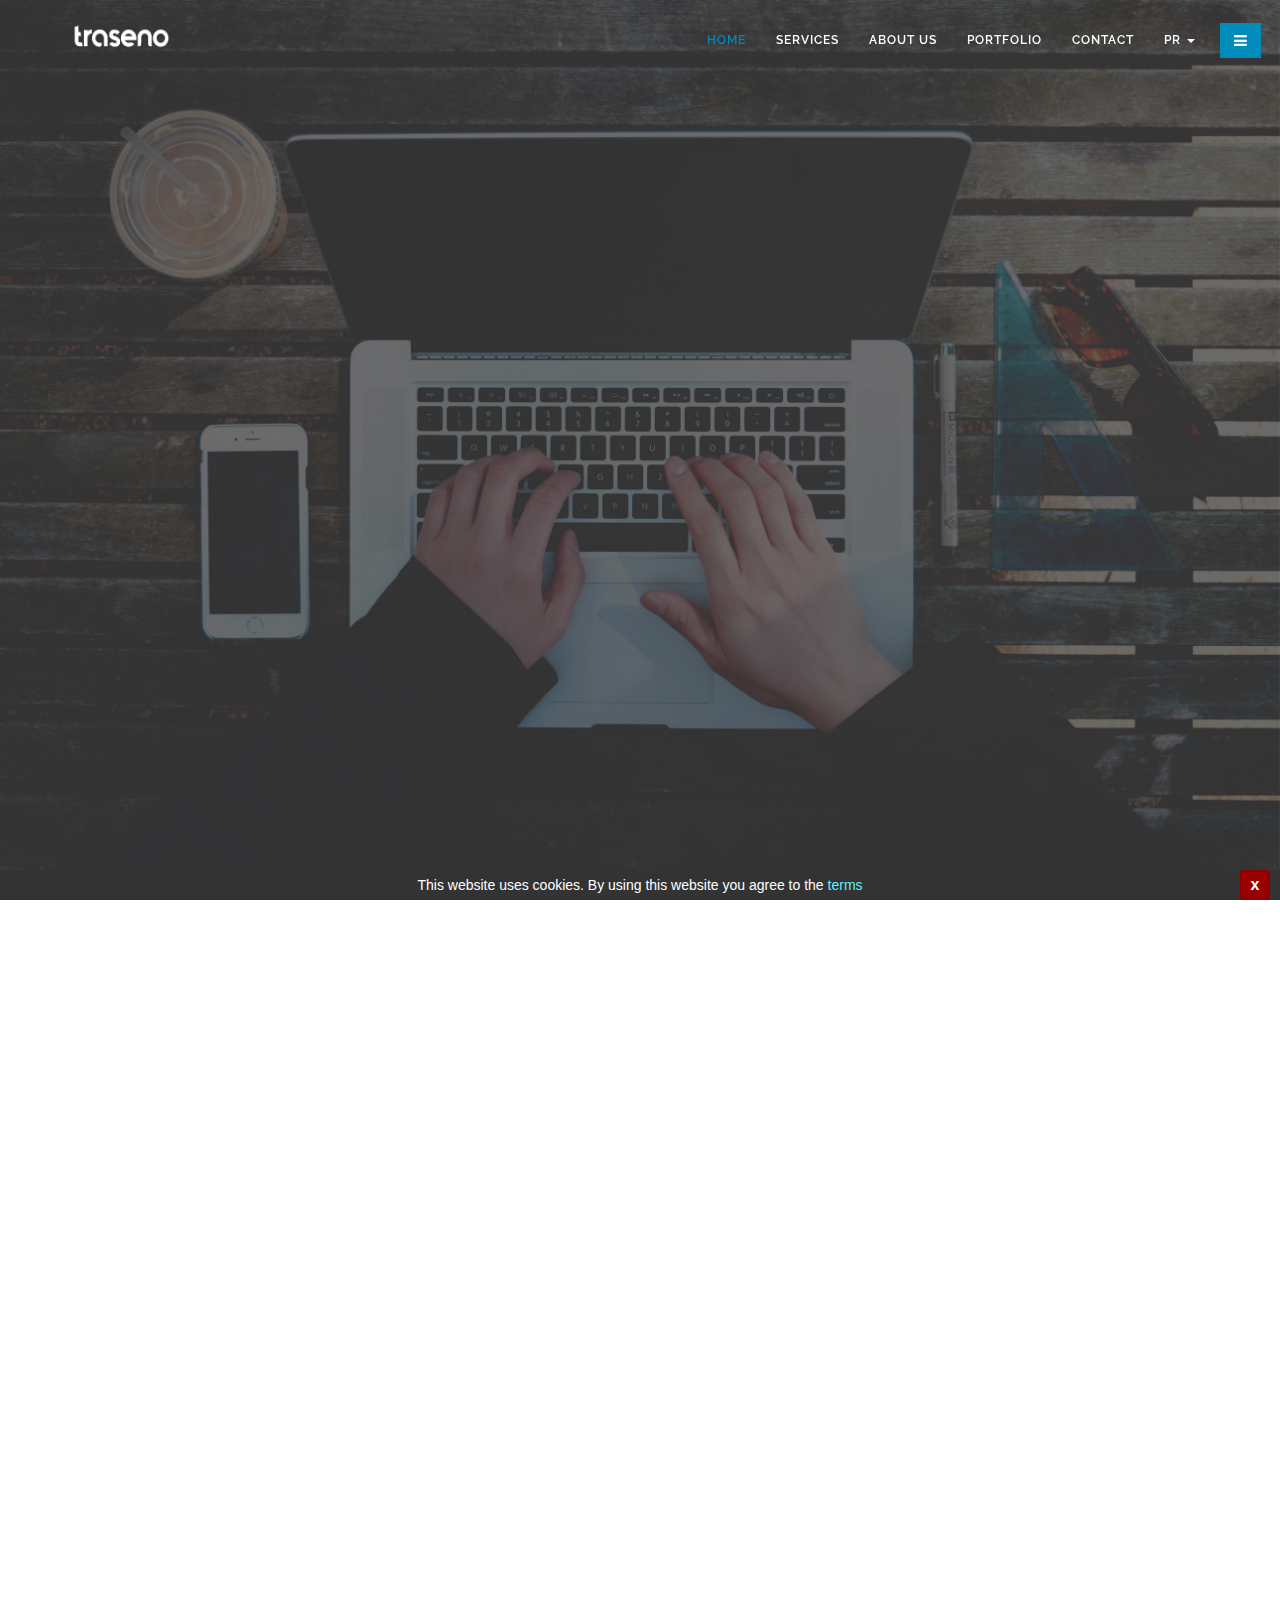
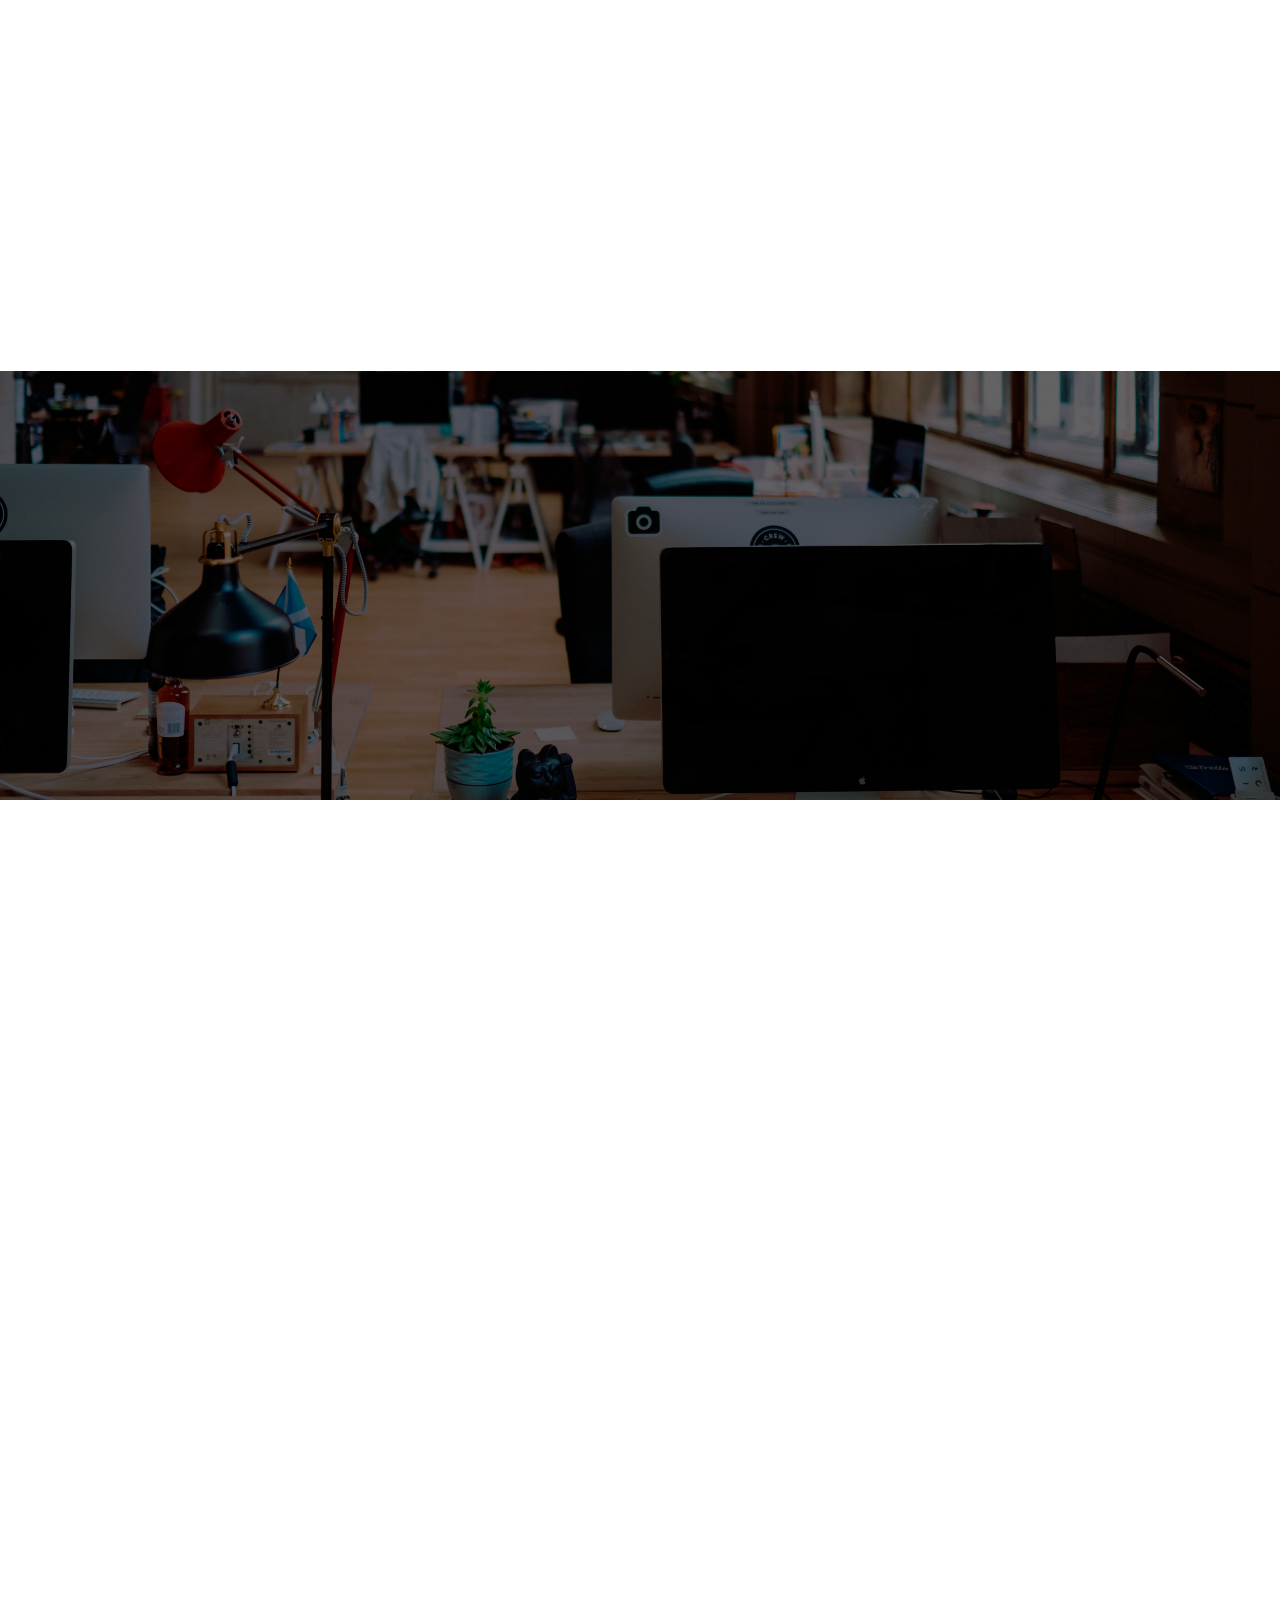
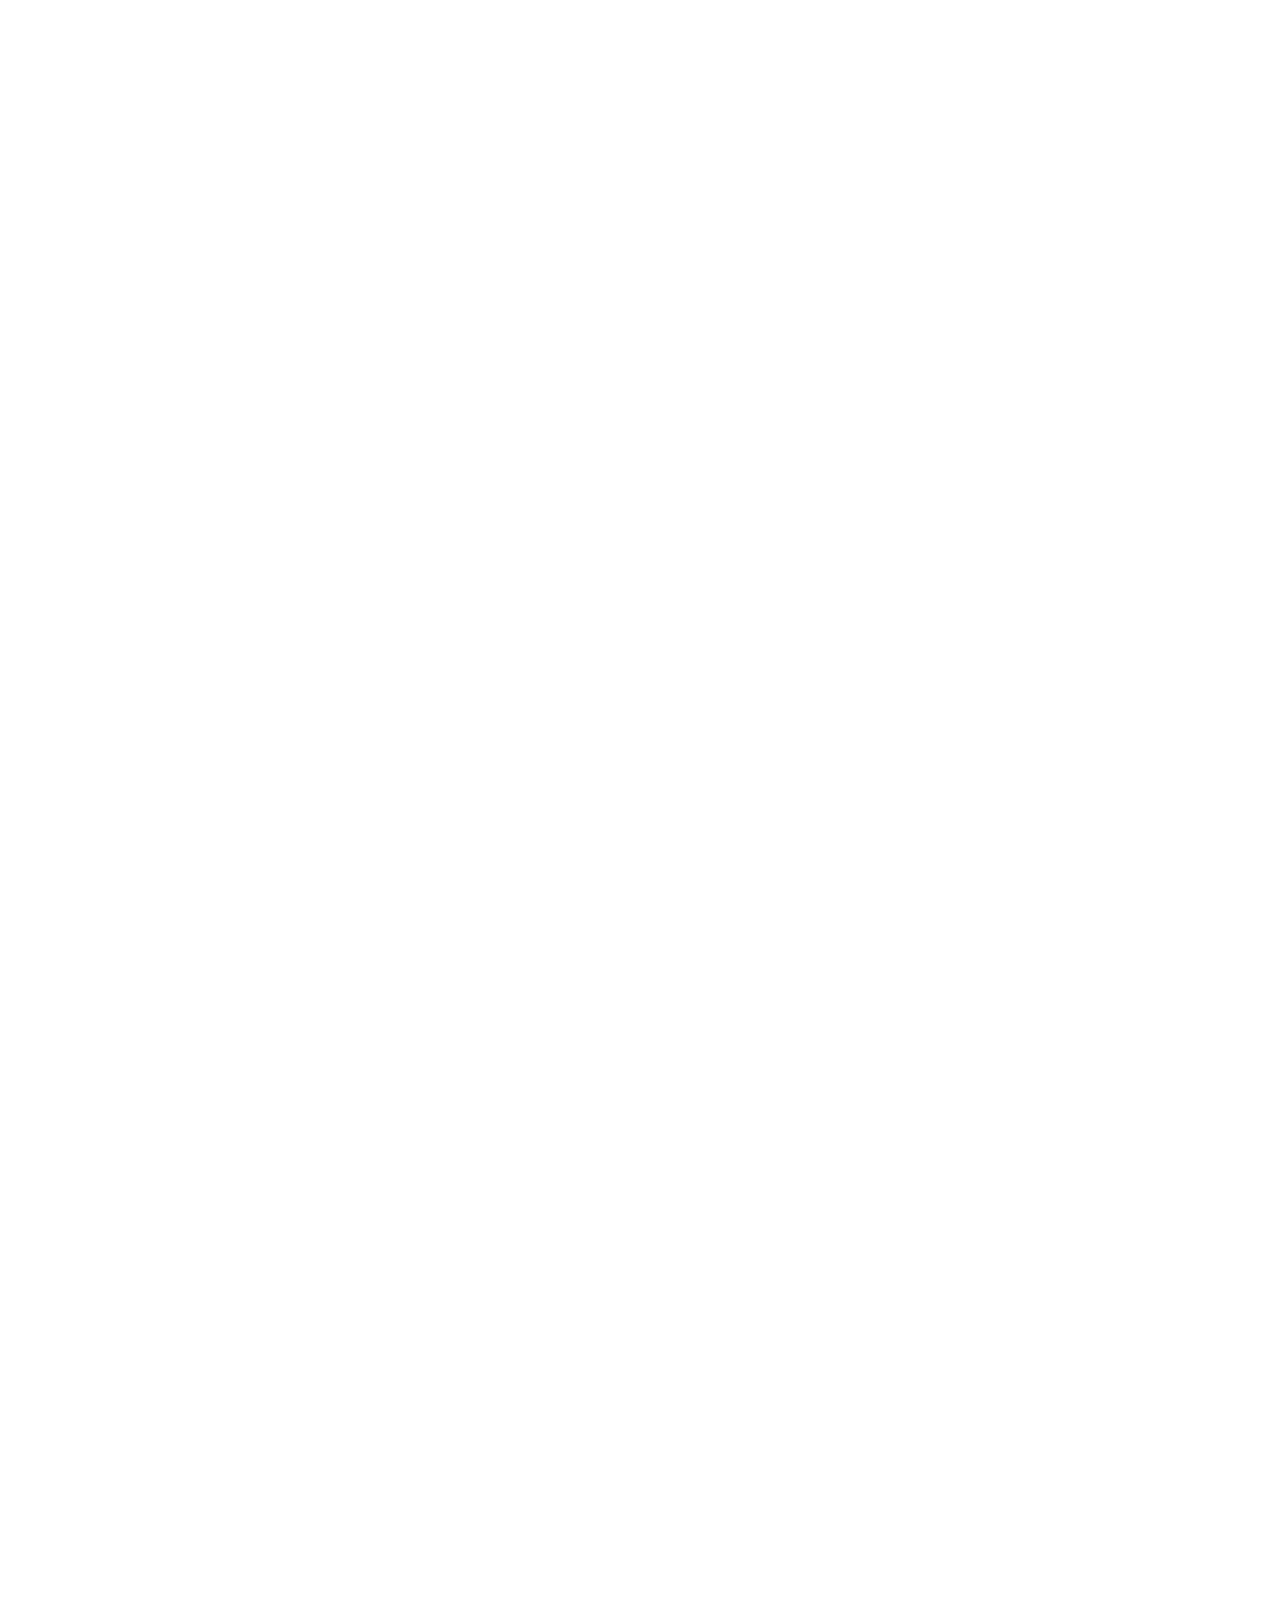
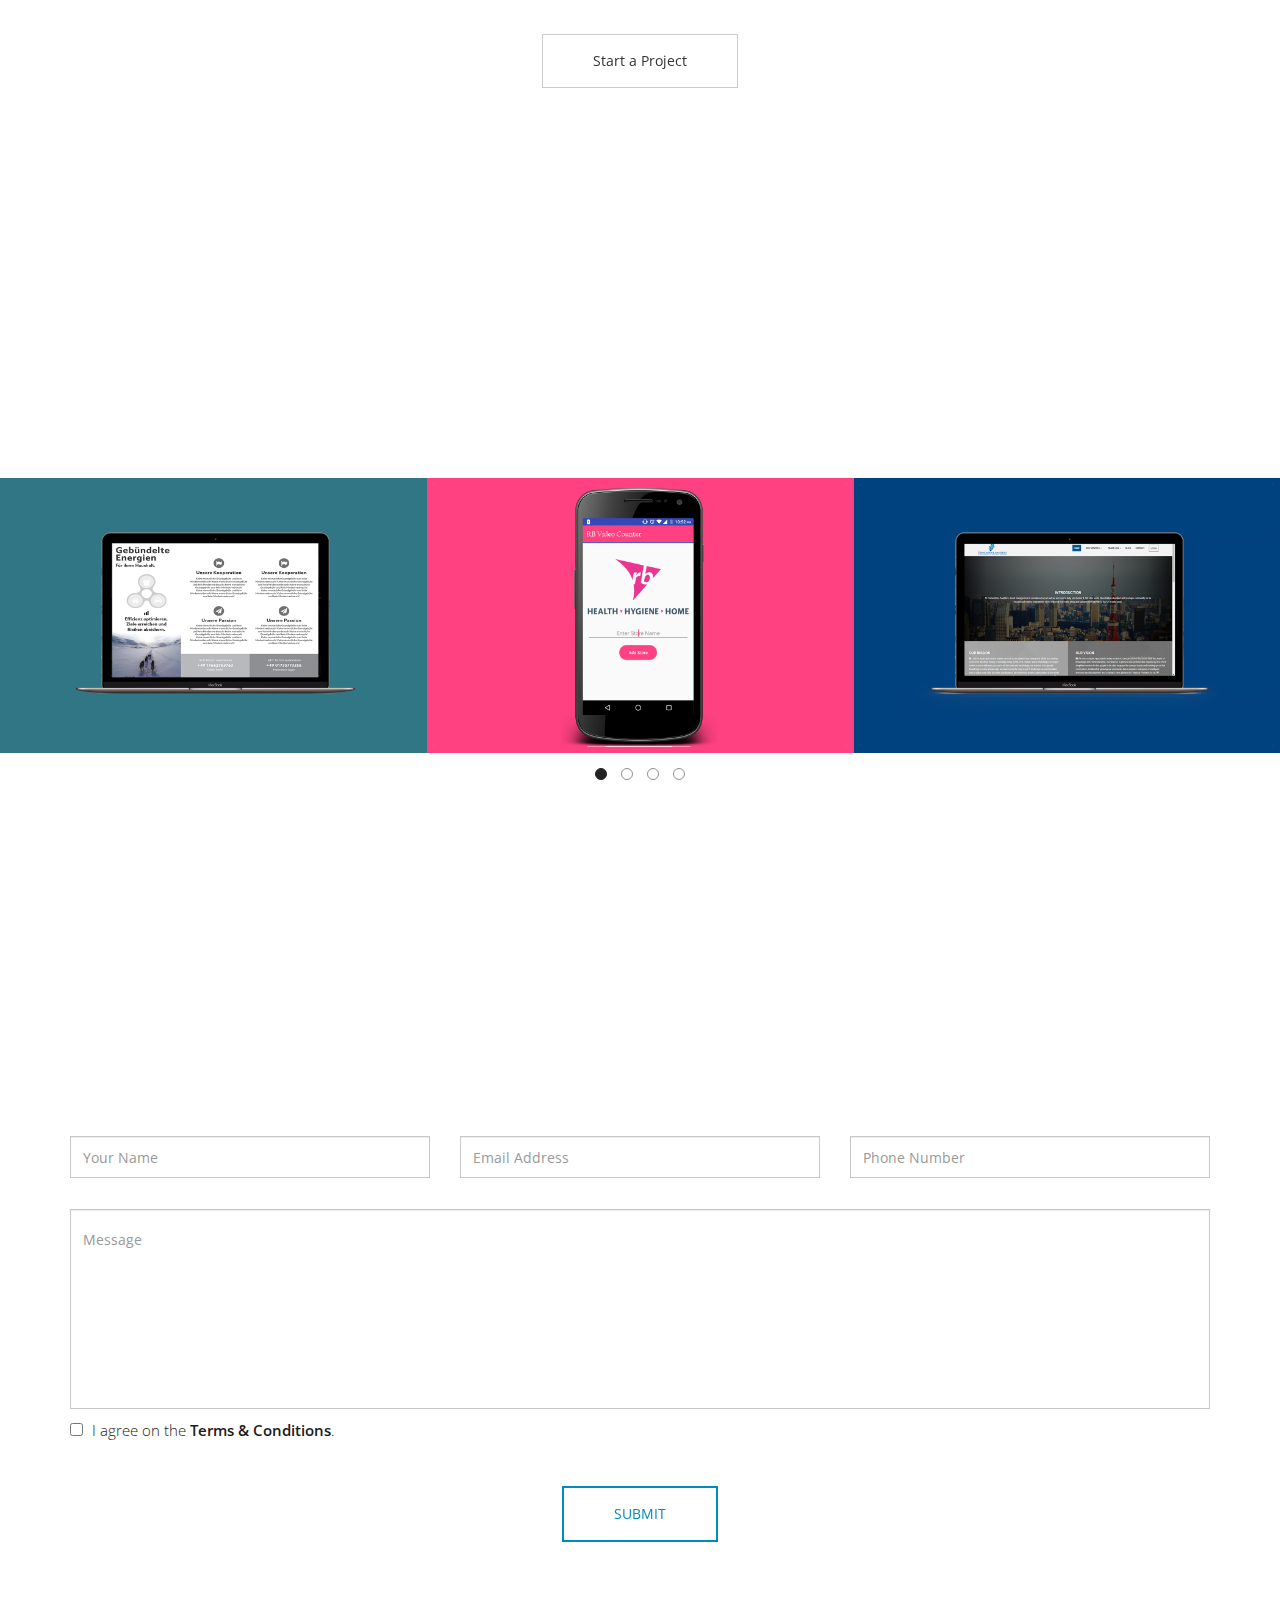
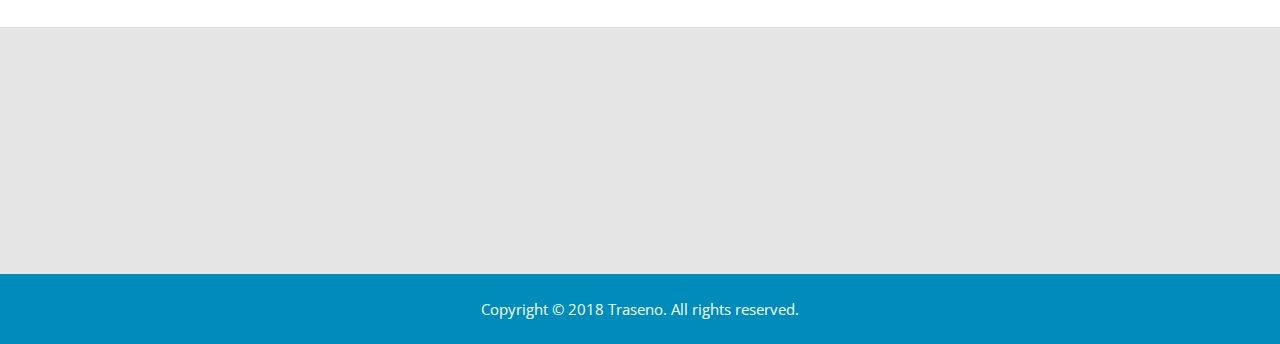
<file: index.html>
<!DOCTYPE html>
<html lang="en">
<head>
	<meta charset="utf-8">
	<meta http-equiv="X-UA-Compatible" content="IE=edge">
	<meta name="viewport" content="width=device-width, initial-scale=1, user-scalable=no">
	<!-- The above 3 meta tags *must* come first in the head; any other head content must come *after* these tags -->
	<title>Traseno | Your Partner in Web Design & Digital Marketing</title>
	<link href="css/bootstrap.min.css" rel="stylesheet">
	<link href="css/font-awesome.css" rel="stylesheet">
	<link href="css/animate.css" rel="stylesheet">
	<link href="css/owl.carousel.css" rel="stylesheet">
	<link href="css/owl.transitions.css" rel="stylesheet">
	<link rel="stylesheet" type="text/css" href="css/settings.css">
	<link rel="stylesheet" type="text/css" href="css/layers.css">
	<link rel="stylesheet" type="text/css" href="css/navigation.css">
	<link href="css/responsive-tabs.css" rel="stylesheet">
	<link rel="stylesheet" href="css/jquery.fancybox.css" type="text/css" media="screen"/>
	<link href="css/style.css" rel="stylesheet">
	<link href="css/blue-dark.css" rel="stylesheet">
	<link rel="shortcut icon" href="images/favicon.png">
	<!-- Global site tag (gtag.js) - Google Analytics -->
	<script async src="https://www.googletagmanager.com/gtag/js?id=UA-121661897-1"></script>
	<script>
		window.dataLayer = window.dataLayer || [];
		function gtag(){dataLayer.push(arguments);}
		gtag('js', new Date());

		gtag('config', 'UA-121661897-1');
	</script>
</head>

<body data-spy="scroll" data-target=".navbars" data-offset="90" id="main" class="page-2">
	<div class="loader">
		<div class="cssload-loader">
			<div class="cssload-inner cssload-one"></div>
			<div class="cssload-inner cssload-two"></div>
			<div class="cssload-inner cssload-three"></div>
		</div>
	</div>
	<!--Home start-->
	<section id="home">
		<!--header start-->
		<header>
			<!--nav bar start -->
			<nav class="navbar navbar-default navbar-fixed-top navbars">
				<div class="container-fluid">
					<a class="side-menu-button"> <i class="fa fa-bars" aria-hidden="true"></i> </a>
					<div class="container">
						<div class="navbar-header">
							<a class="navbar-brand" href="index.html"><img src="images/logo-white-video.png" alt="logo" style="height: 35px; width: 100px;">
							</a>
						</div>
						<div class="collapse navbar-collapse navbar-ex1-collapse hidden-xs ">
							<ul class="nav navbar-nav navbar-right navbars">
								<li class="active"><a href="#home" class="scroll">Home</a></li>
								<li><a href="#services" class="scroll">Services</a></li>
								<li><a href="#about-us" class="scroll">About Us</a></li>
								<li><a href="#portfolio" class="scroll">Portfolio</a></li>
								<li><a href="#contact" class="scroll">Contact</a></li>
								<li class="dropdown">
									<a class="dropdown-toggle" href="https://www.startupvalley.news/uk/traseno/" target="_blank" data-toggle="dropdown">
										PR
										<span class="caret"></span></button>
									</a>
									<ul class="dropdown-menu">
										<li><a href="https://www.startupvalley.news/uk/traseno/" target="_blank">Startup Valley (EN)</a></li>
										<li><a href="https://www.startupvalley.news/de/traseno/" target="_blank">Startup Valley (DE)</a></li>
										<li><a href="https://www.openpr.de/news/1015934.html" target="_blank">OpenPR</a></li>
									</ul>
								</li>
							</ul>
						</div>
						<div class="sidenav ">
							<!-- Use any element to open the sidenav -->
							<ul class="nav">
								<li class="active"><a href="#home" class="scroll">Home</a></li>
								<li><a href="#services" class="scroll">Services</a></li>
								<li><a href="#about-us" class="scroll">About Us</a></li>
								<li><a href="#portfolio" class="scroll">Portfolio</a></li>
								<li><a href="#contact" class="scroll">Contact</a></li>
								<li><a>PR</a>
									<ul class="mobile-submenu">
										<li><a href="https://www.startupvalley.news/uk/traseno/" target="_blank">Startup Valley (EN)</a></li>
										<li><a href="https://www.startupvalley.news/de/traseno/" target="_blank">Startup Valley (DE)</a></li>
										<li><a href="https://www.openpr.de/news/1015934.html" target="_blank">OpenPR</a></li>
									</ul>
								</li>
							</ul>
						</div>
					</div>
				</div>
			</nav>
			<!--navbar-end -->
		</header>
		<!--header end-->
		<!-- START REVOLUTION SLIDER 5.0 -->
		<div class="rev_slider_wrapper">
			<div id="slider1" class="rev_slider" data-version="5.0">
				<ul>
					<!--slider -->
					<li data-transition="fade">
						<!-- MAIN IMAGE --><img src="images/banner1.jpg" alt="" data-bgfit="cover"
						data-bgposition="center center">
						<h2 class="tp-caption" data-x="center" data-y="310" data-transform_idle="o:1;"
						data-transform_in="y:50px;opacity:0;s:1500;e:Power3.easeOut;"
						data-transform_out="s:1000;e:Power3.easeInOut;s:1000;e:Power3.easeInOut;" data-start="1000">
					Your ultimate stop for</h2>
					<h2 class="tp-caption News-Title" data-x="315" data-y="380" data-transform_idle="o:1;"
					data-transform_in="y:50px;opacity:0;s:1500;e:Power3.easeOut;"
					data-transform_out="s:1000;e:Power3.easeInOut;s:1000;e:Power3.easeInOut;" data-start="1000">
				</h2>
				<h2 class="tp-caption red" data-x="370" data-y="380" data-transform_idle="o:1;"
				data-transform_in="y:50px;opacity:0;s:1500;e:Power3.easeOut;"
				data-transform_out="s:1000;e:Power3.easeInOut;s:1000;e:Power3.easeInOut;" data-start="1000">
			Digital Solutions</h2>
			<div class="tp-caption  tp-resizeme" data-x="378" data-y="450" data-transform_idle="o:1;"
			data-transform_in="x:-50px;opacity:0;s:2000;e:Power3.easeOut;"
			data-transform_out="s:1000;e:Power3.easeInOut;s:1000;e:Power3.easeInOut;" data-start="1400"><a
			href="#what-we-do" class="slider-button scroll">Learn More</a></div>
			<div class="tp-caption  tp-resizeme" data-x="580" data-y="450" data-transform_idle="o:1;"
			data-transform_in="x:-50px;opacity:0;s:2000;e:Power3.easeOut;"
			data-transform_out="s:1000;e:Power3.easeInOut;s:1000;e:Power3.easeInOut;" data-start="1400"><a
			href="#contact" class="slider-button red scroll">Start a Project</a></div>
		</li>
		<!--slider -->
		<li data-transition="fade">
			<!-- MAIN IMAGE --><img src="images/banner2.jpg" alt="">
			<h2 class="tp-caption" data-x="center" data-y="310" data-transform_idle="o:1;"
			data-transform_in="y:50px;opacity:0;s:1500;e:Power3.easeOut;"
			data-transform_out="s:1000;e:Power3.easeInOut;s:1000;e:Power3.easeInOut;" data-start="1000">
		We Design Websites</h2>
		<h2 class="tp-caption News-Title" data-x="490" data-y="370" data-transform_idle="o:1;"
		data-transform_in="y:50px;opacity:0;s:1500;e:Power3.easeOut;"
		data-transform_out="s:1000;e:Power3.easeInOut;s:1000;e:Power3.easeInOut;" data-start="1000">
	and build </h2>
	<h2 class="tp-caption red" data-x="385" data-y="430" data-transform_idle="o:1;"
	data-transform_in="y:50px;opacity:0;s:1500;e:Power3.easeOut;"
	data-transform_out="s:1000;e:Power3.easeInOut;s:1000;e:Power3.easeInOut;" data-start="1000">
Intelligent Apps</h2>
<div class="tp-caption  tp-resizeme" data-x="500" data-y="550" data-transform_idle="o:1;"
data-transform_in="x:-50px;opacity:0;s:2000;e:Power3.easeOut;"
data-transform_out="s:1000;e:Power3.easeInOut;s:1000;e:Power3.easeInOut;" data-start="1400"><a
href="#contact" class="slider-button red scroll">Start a Project</a></div>
</li>
<!--slider -->
<li data-transition="fade">
	<!-- MAIN IMAGE --><img src="images/banner3.jpg" alt="" data-bgfit="cover"
	data-bgposition="center center">
	<h2 class="tp-caption" data-x="center" data-y="310" data-transform_idle="o:1;"
	data-transform_in="y:50px;opacity:0;s:1500;e:Power3.easeOut;"
	data-transform_out="s:1000;e:Power3.easeInOut;s:1000;e:Power3.easeInOut;" data-start="1000">
We Love Our Clients</h2>
<h2 class="tp-caption red" data-x="center" data-y="380" data-transform_idle="o:1;"
data-transform_in="y:50px;opacity:0;s:1500;e:Power3.easeOut;"
data-transform_out="s:1000;e:Power3.easeInOut;s:1000;e:Power3.easeInOut;" data-start="1000">
Let's Talk </h2>
<div class="tp-caption  tp-resizeme" data-x="398" data-y="450" data-transform_idle="o:1;"
data-transform_in="x:-50px;opacity:0;s:2000;e:Power3.easeOut;"
data-transform_out="s:1000;e:Power3.easeInOut;s:1000;e:Power3.easeInOut;" data-start="1400"><a
href="#what-we-do" class="slider-button scroll">Learn More</a></div>
<div class="tp-caption  tp-resizeme" data-x="600" data-y="450" data-transform_idle="o:1;"
data-transform_in="x:-50px;opacity:0;s:2000;e:Power3.easeOut;"
data-transform_out="s:1000;e:Power3.easeInOut;s:1000;e:Power3.easeInOut;" data-start="1400"><a
href="#contact" class="slider-button red scroll">Start a Project</a></div>
</li>
</ul>
</div>
</div>
<!-- END OF SLIDER WRAPPER -->
</section>
<!--Home end-->
<!--About-us start-->
<section id="services">
	<!--what-we-do-section start-->
	<div id="what-we-do" class="padding-one">
		<div class="container">
			<div class="row">
				<div class="col-sm-12 wow fadeInRight  ">
					<h2>Services</h2>
					<hr>
					<p class="text-center p-margin">We are your permanent stop for all of your digital solutions. We have great experience in building companies' IT structures throughout years. Have a brief look at what we do.</p>
				</div>
			</div>
			<div class="row margin-100-top" id="none">
				<div class="col-sm-4 wow fadeInLeft  ">
					<div class="row">
						<div class="col-xs-12 ">
							<div class="what-we-do-features margin-100-bottom">
								<h3><span><i class="fa fa-laptop" aria-hidden="true"></i></span>UI/UX Designing</h3>
								<p>We deliver state of the art & futuristic as well as elegant designs. Your business will be reflected in the design and lifts your corporate identity to new levels. With high responsiveness & online presence we want to make sure your website interacts with the user itself.</p>
							</div>
							<div class="what-we-do-features">
								<h3><span><i class="fa fa-server" aria-hidden="true"></i></span>E-commerce Platforms</h3>
								<p>The only requirements we need is your idea. From there we will take care of the rest and propose intuitive and modern web solutions. Business applications, e- commerce platforms, SaaS products, web portals, we are here to support your company’s way towards full digitalisation!</p>
							</div>
						</div>
					</div>
				</div>
				<div class="col-sm-4 wow fadeIn" id="device">
					<div>
						<div>
							<div id="mobile-img"><img src="images/device.jpg" alt="">
								<div id="mobile-slider" class="owl-carousel owl-theme">
									<div class="item"><img src="images/h2.jpg" alt=""></div>
                                    <!-- <div class="item"><img src="images/h5.jpg" alt="GTA V"></div>
                                    	<div class="item"><img src="images/h4.jpg" alt="Mirror Edge"></div> -->
                                    </div>
                                </div>
                            </div>
                        </div>
                    </div>
                    <div class="col-sm-4 wow fadeInRight">
                    	<div class="col-xs-12">
                    		<div class="row">
                    			<div class="what-we-do-features margin-100-bottom">
                    				<h3 class="text-right"><span class="pull-right"><i class="fa fa-bar-chart" aria-hidden="true"></i></span>Web Development</h3>
                    				<p class="text-right">Our engineers have great experience of different horizons of web development. Understanding of the business need of your project would reflect directly to the output we give you in the final product. See the expertise in our portfolio.</p>
                    			</div>
                    			<div class="what-we-do-features margin-100-bottom">
                    				<h3 class="text-right"><span class="pull-right"><i class="fa fa-mobile" aria-hidden="true"></i></span>Mobile Applications</h3>
                    				<p class="text-right">From basic structures to AI based applications, we cover the whole portfolio of backend solutions. Android, iOS, Windows, Hybrid or cross devices. Together we develop your requirements to innovative solutions.</p>
                    			</div>
                    		</div>
                    	</div>
                    </div>
                </div>
            </div>
        </div>
        <!--what-we-do section end -->

        <!--counters table start-->
        <div id="about-us" class="padding-one text-center">
        	<div class="container">
        		<div class="row" id="counter-main">
        			<div class="col-md-12 col-sm-12 col-xs-12 record  wow fadeInLeft">
        				<div class="row ">
        					<div class="col-xs-12">
        						<h2>About us</h2>
        						As an international young and dynamic team with unmeasurable talent and potential we think in a modern way developing customer solutions. Tinder would call it a perfect match, we call all team members perfect supplements to the others. International clients throughout Europe, we are constantly growing. Our quality outcome of products as well as added value to our successful customers are the minimum standard and requirement to ourselves. Our utmost goal is to earn and maintain the status of one of the most innovative tech companies.
        					</div>
        					<a href="#contact" class="btn btn-default buttons start-a-project scroll">Start a Project</a>
        				</div>
        			</div>
        		</div>
        	</div>
        </div>
        <!-- counters table end-->

        <!--Our team start -->
        <div id="our-team" class="padding-one">
        	<div class="container">
        		<div class="row">
        			<div class="col-xs-12  text-center  wow fadeInRight  ">
        				<h2>Team</h2>
        				<hr>
        				<p class="p-margin">Traseno consists of developers and the management who always work to their best abilities. The young and dynamic Board of Directors consists of these personalities:</p>
        			</div>
        		</div>
        		<div id="responsiveTabsDemo" class="margin-60-top row">
        			<ul class="row">
        				<li class="col-lg-3 col-xs-12 col-sm-3 col-md-3 wow fadeInRight" style="text-align:center;">
        					<a href="#tab-1" class="triangle-border top">
        						<div class="hovereffect our-team overlay-team-1">
        							<!-- <img src="images/team-1.png" alt=""> -->
        							<div class="team-img" style="background-image:url(images/team-4.png);"></div>
        							<div class="overlay">
        								<h3>Christoph Bauer</h3>
        								<p>Co-Founder</p>
        							</div>
                                <!-- <div class="overlay overlay-detail-1">
                                    <p></p>
                                    <p></p>
                                </div> -->
                            </div>
                            <!-- <div class="arrow"></div> -->
                        </a>
                    </li>
                    <li class="col-lg-3 col-xs-12 col-sm-3 col-md-3 wow fadeInRight" style="text-align:center;">
                    	<a href="#tab-2" class="triangle-border top">
                    		<div class="hovereffect our-team overlay-team-2">
                    			<!-- <img src="images/team-2.png" alt=""> -->
                    			<div class="team-img" style="background-image:url(images/team-2.png);">
                    			</div>
                    			<div class="overlay">
                    				<h3>Haseeb Ashfaq</h3>
                    				<p>Co-Founder</p>
                    			</div>
                    		</div>
                    		<!-- <div class="arrow"></div> -->
                    	</a>
                    </li>
                    <li class="col-lg-3 col-xs-12 col-sm-3 col-md-3 wow fadeInRight" style="text-align:center;">
                    	<a href="#tab-4" class="triangle-border top">
                    		<div class="hovereffect our-team overlay-team-4">
                    			<!-- <img src="images/team-3.png" alt=""> -->
                    			<div class="team-img" style="background-image:url(images/team-3.png);"></div>
                    			<div class="overlay">
                    				<h3>Robin Van Opstal</h3>
                    				<p>Co-Founder</p>
                    			</div>
                    		</div>
                    		<!-- <div class="arrow"></div> -->
                    	</a>
                    </li>
                    <li class="col-lg-3 col-xs-12 col-sm-3 col-md-3 wow fadeInRight" style="text-align:center;">
                    	<a href="#tab-3" class="triangle-border top">
                    		<div class="hovereffect our-team overlay-team-3">
                    			<!-- <img src="images/team-3.png" alt=""> -->
                    			<div class="team-img" style="background-image:url(images/team-1.png);"></div>
                    			<div class="overlay">
                    				<h3>Martin Ahrens</h3>
                    				<p>Digital Marketing</p>
                    			</div>
                    		</div>
                    		<!-- <div class="arrow"></div> -->
                    	</a>
                    </li>
                </ul>
                <!-- <div id="tab-1">
                    <div class="row margin-60-top padding-three our-team-border">
                        <div class="col-sm-7">
                            <p>I am Hannes Beck</p>
                            <ul class="list-inline our-team-social">
                                <li><a href="#."><i class="fa fa-fw fa-facebook"></i></a></li>
                                <li><a href="#."><i class="fa fa-fw fa-twitter"></i></a></li>
                                <li><a href="#."><i class="fa fa-fw fa-google-plus"></i></a></li>
                            </ul>
                        </div>
                    </div>
                </div>
                <div id="tab-2">
                    <div class="row margin-60-top padding-three our-team-border">
                        <div class="col-sm-7">
                            <p>I am Haseeb Ashfaq</p>
                            <ul class="list-inline our-team-social">
                                <li><a href="#."><i class="fa fa-fw fa-facebook"></i></a></li>
                                <li><a href="#."><i class="fa fa-fw fa-twitter"></i></a></li>
                                <li><a href="#."><i class="fa fa-fw fa-google-plus"></i></a></li>
                            </ul>
                        </div>
                    </div>
                </div>
                <div id="tab-3">
                    <div class="row margin-60-top padding-three our-team-border">
                        <div class="col-sm-7 progess-bars">
                            <p>I am Robin van Opstal</p>
                            <ul class="list-inline our-team-social">
                                <li><a href="#."><i class="fa fa-fw fa-facebook"></i></a></li>
                                <li><a href="#."><i class="fa fa-fw fa-twitter"></i></a></li>
                                <li><a href="#."><i class="fa fa-fw fa-google-plus"></i></a></li>
                            </ul>
                        </div>
                    </div>
                </div> -->
            </div>
        </div>
    </div>
    <!--Our team End -->
    <!-- How we work -->
    <div id="company-history" class="padding-one">
    	<div class="container">
    		<div class="row">
    			<div class="col-xs-12  wow fadeInRight">
    				<h2>How we work</h2>
    				<div class="stage-timeline">
    					<h3>Idea</h3>
    				</div>
    				<ul class="timeline">
    					<li class=" wow fadeInLeft" data-wow-duration="500ms">
    						<div class="timeline-badge"><a><i class="fa fa-circle"></i></a></div>
    						<div class="timeline-panel">
    							<div class="timeline-heading">
    								<h4>Gathering Requirements</h4>
    							</div>
    							<div class="timeline-body">
    								<p class="process-para">We will meet each other get an idea of the problem and fictional product as whole.</p>
    							</div>
    						</div>
    					</li>
    					<li class="timeline-inverted wow fadeInRight" data-wow-duration="900ms">
    						<div class="timeline-badge"><a><i class="fa fa-circle invert"></i></a></div>
    						<div class="timeline-panel">
    							<div class="timeline-heading">
    								<h4>Design Thinking/Analysis</h4>
    							</div>
    							<div class="timeline-body">
    								<p class="process-para">After collecting all the clear requirements, we plan and draft internally with the respective teams accordingly. Providing a first time schedule with milestones as well as a budget idea according to current requirements.</p>
    							</div>
    						</div>
    					</li>
    					<li class="wow fadeInLeft" data-wow-duration="500ms">
    						<div class="timeline-badge"><a><i class="fa fa-circle"></i></a></div>
    						<div class="timeline-panel">
    							<div class="timeline-heading">
    								<h4>Prototyping</h4>
    							</div>
    							<div class="timeline-body">
    								<p class="process-para">The first big milestone is to create a prototype and wireframe of the designs.<br>Workshops will be established closely with you as our customer leading to the individual and best end-product.</p>
    							</div>
    						</div>
    					</li>
    					<li class="timeline-inverted wow fadeInRight" data-wow-duration="900ms">
    						<div class="timeline-badge"><a><i class="fa fa-circle invert"></i></a></div>
    						<div class="timeline-panel">
    							<div class="timeline-heading">
    								<h4>Locking the project</h4>
    							</div>
    							<div class="timeline-body">
    								<p class="process-para">The last step of first stage is the finalisation and lock of the path. We will walk throught this closely together with you.<br>If all ideas are taken into consideration a complete work plan, cost overview and milestones will be provided and set.</p>
    							</div>
    						</div>
    					</li>
    					<li class="clearfix no-float"></li>
    				</ul>
    				<div class="stage-timeline">
    					<h3>Process</h3>
    				</div>
    				<ul class="timeline">
    					<li class="wow fadeInLeft" data-wow-duration="500ms">
    						<div class="timeline-badge"><a><i class="fa fa-circle"></i></a></div>
    						<div class="timeline-panel">
    							<div class="timeline-heading">
    								<h4>Product structure & database</h4>
    							</div>
    							<div class="timeline-body">
    								<p class="process-para">The next stage is internal. We start with setting up the development structure, create the database, and choose the tech stack for the project with our developer team. The fundament is crucial when looking at the longterm perspective, so we spend partially more time setting it up right.</p>
    							</div>
    						</div>
    					</li>
    					<li class="timeline-inverted wow fadeInRight" data-wow-duration="900ms">
    						<div class="timeline-badge"><a><i class="fa fa-circle invert"></i></a></div>
    						<div class="timeline-panel">
    							<div class="timeline-heading">
    								<h4>Backend & Frontend development</h4></div>
    								<div class="timeline-body">
    									<p class="process-para">Our team starts with the actual development of the product. With breaking the project into parts and making small tickets, our workload is wisely spread across our developers. Constant feedbacks from our teams ensures continuous improvement and quality control during the development phase. We do not move forward until our project managers are 100% satisfied.</p>
    								</div>
    							</div>
    						</li>
    						<li class="wow fadeInLeft" data-wow-duration="500ms">
    							<div class="timeline-badge"><a><i class="fa fa-circle"></i></a></div>
    							<div class="timeline-panel">
    								<div class="timeline-heading">
    									<h4>Testing & QA</h4>
    								</div>
    								<div class="timeline-body">
    									<p class="process-para">After finishing the development part, our quality department will go through all possible functions. Any minor mistakes will be found and send back to the respective development team for revision.</p>
    								</div>
    							</div>
    						</li>
    						<li class="clearfix no-float"></li>
    					</ul>
    					<div class="stage-timeline">
    						<h3>Finalize</h3>
    					</div>
    					<ul class="timeline">
    						<li class="wow fadeInLeft" data-wow-duration="500ms">
    							<div class="timeline-badge"><a><i class="fa fa-circle"></i></a></div>
    							<div class="timeline-panel">
    								<div class="timeline-heading">
    									<h4>Deployment & Feedback</h4>
    								</div>
    								<div class="timeline-body">
    									<p class="process-para">Now it is your time again. We deliver the product after successful quality control to you for your testing.<br>Any upcoming changes will be discussed together and implemented to the product.</p>
    								</div>
    							</div>
    						</li>
    						<li class="timeline-inverted wow fadeInRight" data-wow-duration="900ms">
    							<div class="timeline-badge"><a><i class="fa fa-circle invert"></i></a></div>
    							<div class="timeline-panel">
    								<div class="timeline-heading">
    									<h4>Closing & Maintaining</h4></div>
    									<div class="timeline-body">
    										<p class="process-para">Once all changes are successfully implemented the product is finished and we finally hand it over.<br>From that moment onwards we remain in close contact for future amendments and maintenance.</p>
    									</div>
    								</div>
    							</li>
    						</ul>
    					</div>

    					<div class="col-xs-12" style="text-align:center;" align="center">
    						<a href="#contact" class="btn btn-default buttons start-a-project scroll">Start a Project</a>
    					</div>

    				</div>
    			</div>
    		</div>
    		<!-- How we work end -->
    	</section>
    	<!--About-us end-->
    	<!--Portfolio start-->
    	<section id="portfolio">
    		<div id="portfolio-info" class="padding-one-top">
    			<div class="container-fluid">
    				<div class="row">
    					<div class="col-xs-12 text-center wow fadeInRight">
    						<h2>Portfolio</h2>
    						<hr>
    						<p class="p-margin">We have a cabinet full of successful projects. Those projects included websites, landing pages, online platforms, mobile apps, and e-commerce platforms. Here are some of the latest projects we are proud to introduce.</p>
    					</div>
    				</div>
    				<div class="row margin-60-top">
    					<div id="owl-demo">
    						<div class="item">
    							<div class="hovereffect"><img class="img-responsive" src="images/portfolio9.png" alt="">
    								<div class="overlay">
    									<div class="owl-captions"><a class="fancy-box" id="fancy-2-p1" href="images/portfolio9.png" title="Gebundelte Energien"></a>
    										<h3><a class="fancy-box" id="fancy-2-p2" href="images/portfolio9.png" title="Gebundelte Energien">Gebundelte Energien</a></h3>
    										<p class="p-margin"></p>
    									</div>
    								</div>
    							</div>
    						</div>
    						<div class="item">
    							<div class="hovereffect"><img class="img-responsive" src="images/portfolio7.png" alt="">
    								<div class="overlay">
    									<div class="owl-captions">
    										<a class="fancy-box" id="fancy-6-p1" href="images/portfolio7.png" title="Reckitt Benckiser"></a>
    										<h3><a class="fancy-box" id="fancy-6-p2" href="images/portfolio7.png" title="Reckitt Benckiser">Reckitt Benckiser</a></h3>
    										<p class="p-margin">Mobile app for video playback counting in the marketing promotional events of RB.</p>
    									</div>
    								</div>
    							</div>
    						</div>
    						<div class="item">
    							<div class="hovereffect"><img class="img-responsive" src="images/portfolio6.png" alt="">
    								<div class="overlay">
    									<div class="owl-captions"><a class="fancy-box" id="fancy-5-p1" href="images/portfolio6.png" title="Cornerstone Analytics"></a>
    										<h3><a class="fancy-box" id="fancy-5-p2" href="images/portfolio6.png" title="Cornerstone Analytics">Cornerstone Analytics</a></h3>
    										<p class="p-margin">New website for asset management and world trader education community forum company based in USA.</p>
    									</div>
    								</div>
    							</div>
    						</div>
    						<div class="item">
    							<div class="hovereffect"><img class="img-responsive" src="images/portfolio10.png" alt="">
    								<div class="overlay">
    									<div class="owl-captions"><a class="fancy-box" id="fancy-5-p1" href="images/portfolio10.png" title="Fast Reward"></a>
    										<h3><a class="fancy-box" id="fancy-5-p2" href="images/portfolio10.png" title="Fast Reward">Fast Reward</a></h3>
    										<p class="p-margin">An online platform that provides rewards (coins/money) if you complete certain tasks.</p>
    									</div>
    								</div>
    							</div>
    						</div>
    						<div class="item">
    							<div class="hovereffect"><img class="img-responsive" src="images/portfolio8.png" alt="">
    								<div class="overlay">
    									<div class="owl-captions"><a class="fancy-box" id="fancy-5-p1" href="images/portfolio8.png" title="K-Electric Portal"></a>
    										<h3><a class="fancy-box" id="fancy-5-p2" href="images/portfolio8.png" title="K-Electric Portal">K-Electric</a></h3>
    										<p class="p-margin">Digital portal for employee management for one of the well renowned Electricity producing companies.</p>
    									</div>
    								</div>
    							</div>
    						</div>
    						<div class="item">
    							<div class="hovereffect"><img class="img-responsive" src="images/portfolio1.png" alt="">
    								<div class="overlay">
    									<div class="owl-captions">
    										<a class="fancy-box" id="fancy-1-p1" href="images/portfolio1.png" title="OnQual"></a>
    										<h3><a class="fancy-box" id="fancy-1-p2" href="images/portfolio1.png" title="OnQual">OnQual</a></h3>
    										<p class="p-margin">Branding of the new website for a promising pharmaceutical startup.</p>
    									</div>
    								</div>
    							</div>
    						</div>
    						<div class="item">
    							<div class="hovereffect"><img class="img-responsive" src="images/portfolio4.png" alt="">
    								<div class="overlay">
    									<div class="owl-captions"><a class="fancy-box" id="fancy-4-p1" href="images/portfolio4.png" title="Chaiwala"></a>
    										<h3><a class="fancy-box" id="fancy-4-p2" href="images/portfolio4.png" title="Chaiwala">Chaiwala</a></h3>
    										<p class="p-margin">A website with a unique truck art design for a very well known tea and food restaurant.</p>
    									</div>
    								</div>
    							</div>
    						</div>
    						<div class="item">
    							<div class="hovereffect"><img class="img-responsive" src="images/portfolio12.png" alt="">
    								<div class="overlay">
    									<div class="owl-captions"><a class="fancy-box" id="fancy-4-p1" href="images/portfolio12.png" title="SISENSE-ENABLED ECHO"></a>
    										<h3><a class="fancy-box" id="fancy-4-p2" href="images/portfolio12.png" title="SISENSE-ENABLED ECHO">SISENSE-ENABLED ECHO</a></h3>
    										<p class="p-margin">A voice-powered, wireless-enabled speaker platform that interfaces with Alexa, to retrieve your data.</p>
    									</div>
    								</div>
    							</div>
    						</div>
    						<div class="item">
    							<div class="hovereffect"><img class="img-responsive" src="images/portfolio5.png" alt="">
    								<div class="overlay">
    									<div class="owl-captions">
    										<a class="fancy-box" id="fancy-3-p1" href="images/portfolio5.png" title="Pret Diaries"></a>
    										<h3><a class="fancy-box" id="fancy-3-p2" href="images/portfolio5.png" title="Pret Diaries">Pret Diaries</a></h3>
    										<p class="p-margin">An amazing e-commerce clothing platform and website, makes online shopping so easy.</p>
    									</div>
    								</div>
    							</div>
    						</div>
    						<div class="item">
    							<div class="hovereffect"><img class="img-responsive" src="images/portfolio2.png" alt="">
    								<div class="overlay">
    									<div class="owl-captions"><a class="fancy-box" id="fancy-2-p1" href="images/portfolio2.png" title="Outsource.pk"></a>
    										<h3><a class="fancy-box" id="fancy-2-p2" href="images/portfolio2.png" title="Outsource.pk">Outsource.pk</a></h3>
    										<p class="p-margin">An online platform for job seekers and job provider. Launching soon!</p>
    									</div>
    								</div>
    							</div>
    						</div>
    						<div class="item">
    							<div class="hovereffect"><img class="img-responsive" src="images/portfolio11.png" alt="">
    								<div class="overlay">
    									<div class="owl-captions"><a class="fancy-box" id="fancy-2-p1" href="images/portfolio11.png" title="Toc Bumper Repair"></a>
    										<h3><a class="fancy-box" id="fancy-2-p2" href="images/portfolio11.png" title="Toc Bumper Repair">Toc Bumper Repair</a></h3>
    										<p class="p-margin">Landing page of a professional bumper repair services company</p>
    									</div>
    								</div>
    							</div>
    						</div>
    					</div>
    				</div>
    			</div>
    		</div>
    	</section>
    	<!--Portfolio end-->
    	<!--contact-us start-->
    	<section id="contact">
    		<div id="contact-form" class="padding-one">
    			<div class="container ">
    				<div class="row">
    					<div class="col-xs-12  wow fadeInRight">
    						<h2>Contact us at any time</h2>
    						<hr>
    						<p class="text-center p-margin">We are happy to learn more about your idea and further more we will make your idea become reality. Contact us at any time to schedule a meeting and workshop.<br>Let’s do it together!</p>
    					</div>
    				</div>
    				<div class="row padding-top-80 contactform">
    					<div class="col-xs-12">
    						<form id="form-elements"> 
    							<div class="row">
    								<div class="col-md-12 center"><div id="result"> </div> </div>
    							</div>
    							<div class="row">
    								<div class="alert alert-danger contactformfailure">
    									Please fill out all the required fields correctly.
    								</div>
    								<div class="col-sm-4">
    									<div class="form-group">
    										<input type="text" class="form-control" placeholder="Your Name" name="name" id="name" required></div>
    									</div>
    									<div class="col-sm-4">
    										<div class="form-group">
    											<input type="email" class="form-control" placeholder="Email Address" name="email" id="email" required></div>
    										</div>
    										<div class="col-sm-4">
    											<div class="form-group">
    												<input type="text" class="form-control" placeholder="Phone Number" name="phone" id="phone">
    											</div>
    										</div>
    										<div class="col-sm-12">
    											<textarea id="input" class="form-control" rows="7" required="required" placeholder="Message" name="message" id="message" ></textarea>
    										</div>
    										<div class="col-sm-12">
    											<div class="form-group termsandconditions">
    												<input type="checkbox" class="form-check-input" name="termsandconditions" id="termsandconditions" required>
    												<label>I agree on the <span><a href="datenschutz.html" target="_blank">Terms & Conditions</a></span>.</label>
    											</div>
    										</div>
    										<button type="submit" class="btn btn-default buttons" id="submit_btn">SUBMIT</button>
    									</div>
    								</form>
    							</div>
    						</div>
    						<div class="alert alert-success contactformsuccess">
    							Thank you for contacting us! We will get back to you soon.
    						</div>
    					</div>
    				</div>
    				<!--/contact-form end-->

    				<!--/g-map-->
    				<div id="g-map" style="display:none;">
    					<div class="container-fluid ">
    						<div class="row">
    							<div id="map"></div>
    						</div>
    					</div>
    				</div>
    				<!--/g-map-->
    				<!--/contact-address-->
    				<div id="contact-address" class="padding-two text-center">
    					<div class="container">
    						<div class="row">
    							<div class="col-sm-4 wow fadeInLeft address-details">
    								<a href="mailto:info@traseno.com"><h2><span class="sr-only">header</span><i class="fa fa-envelope" aria-hidden="true"></i></h2>
    									<p>Email us at</p>
    									<p>info&#64;traseno.com</p></a>
    								</div>
    								<div class="col-sm-4 wow fadeInLeft address-details">
    									<a href="impressum.html"><h2><span class="sr-only">header</span><i class="fa fa-info" aria-hidden="true"></i></h2>
    										<p>Impressum</p></a>
    									</div>
    									<div class="col-sm-4 wow fadeInLeft address-details">
    										<a href="datenschutz.html"><h2><span class="sr-only">header</span><i class="fa fa-gavel" aria-hidden="true"></i></h2>
    											<p>Datenschutz</p></a>
    										</div>
    									</div>
    								</div>
    							</div>
    							<!--/contact-address-->
    						</section>

    						<footer>
    							<div class="container">
    								<div class="row">
    									<div class="col-sm-12" style="text-align: center;">
    										<p>Copyright &copy; 2018 Traseno. All rights reserved.</p>
    									</div>
    								</div>
    							</div>
    							<div class="cookie-bar">
    								<span class="message">This website uses cookies. By using this website you agree to the <a href="datenschutz.html">terms</a></span>
    								<span class="mobile">This website uses cookies, <a href="datenschutz.html">learn more</a></span>
    								<label for="checkbox-cb" class="close-cb">x</label>
    							</div>
    						</footer>
    						<!--contact-us end-->
    						<!-- jQuery (necessary for Bootstrap 's JavaScript plugins) -->
    						<script src="https://ajax.googleapis.com/ajax/libs/jquery/1.12.4/jquery.min.js"></script>
    						<!-- Include all compiled plugins (below), or include individual files as needed -->
    						<script type="text/javascript"
    						src="http://maps.google.com/maps/api/js?key=AIzaSyAOBKD6V47-g_3opmidcmFapb3kSNAR70U"></script>
    						<script src="js/gmaps.min.js"></script>
    						<script src="js/bootstrap.min.js"></script>
    						<script type="text/javascript" src="js/jquery.themepunch.tools.min.js?rev=5.0"></script>
    						<script type="text/javascript" src="js/jquery.themepunch.revolution.min.js?rev=5.0"></script>
    						<script type="text/javascript" src="js/revolution.extension.layeranimation.min.js"></script>
    						<script type="text/javascript" src="js/revolution.extension.navigation.min.js"></script>
    						<script type="text/javascript" src="js/revolution.extension.parallax.min.js"></script>
    						<script type="text/javascript" src="js/revolution.extension.slideanims.min.js"></script>
    						<script type="text/javascript" src="js/revolution.extension.video.min.js"></script>
    						<script src="js/wow.js"></script>
    						<script src="js/owl.carousel.min.js"></script>
    						<script src="js/jquery.responsiveTabs.min.js"></script>
    						<script type="text/javascript" src="js/jquery.fancybox.pack.js"></script>
    						<script src="js/jquery.appear.js"></script>
    						<script src="js/script.js"></script>

    						<script type="text/javascript">
    							$('#submit_btn').on('click', function (e) {
    								var user_name       = $('input[name=name]').val();
    								var user_email      = $('input[name=email]').val();
    								var user_telephone  = $('input[name=phone]').val();
    								var user_message    = $('textarea[name=message]').val();
    								var proceed = true;
    								if(user_name=="" || user_email=="" || user_message==""){
    									proceed = false;
    									$('.contactformfailure').fadeIn(500).delay(3000).fadeOut(500);
    								}
    								if(proceed) {
    									post_data = {
    										'userName':user_name,
    										'userEmail':user_email,
    										'userTelephone':user_telephone,
    										'userMessage':user_message
    									};
    									e.preventDefault();
    									$.ajax({
    										type: 'post',
    										url: 'contact.php',
    										data: post_data,
    										success: function (returnval) {
    											console.log(returnval);
    											if(returnval=='sent') {
    												$('.contactform').fadeOut(function() {
    													$('.contactformsuccess').fadeIn();
    												});
    											}
    										}
    									});    
    								}
    							});
    						</script>

    					</body>
    					</html>
</file>
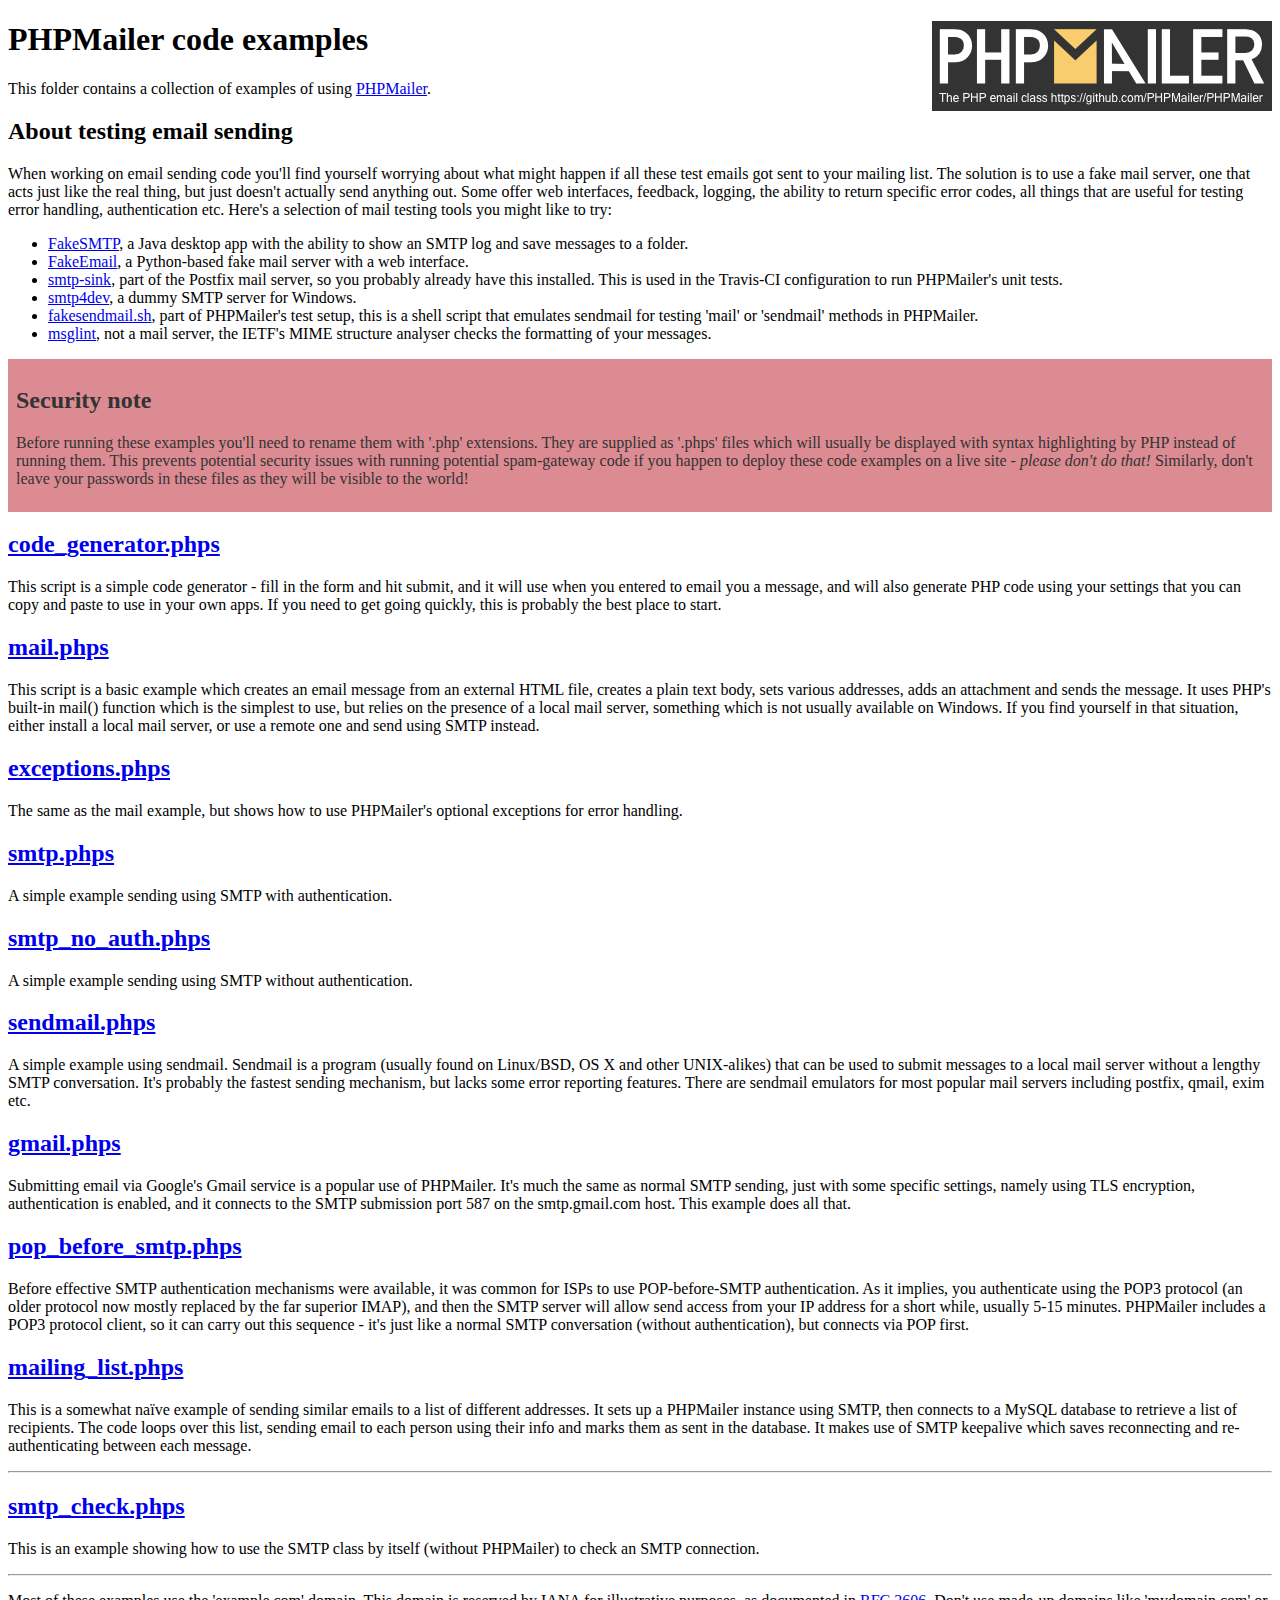
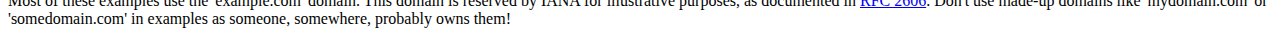
<file: PHPMailer/examples/index.html>
<!DOCTYPE html>
<html>
<head>
	<meta charset="UTF-8">
	<title>PHPMailer Examples</title>
</head>
<body>
<h1>PHPMailer code examples<a href="https://github.com/PHPMailer/PHPMailer"><img src="images/phpmailer.png" style="float:right; border:0;" alt="PHPMailer logo"></a></h1>
<p>This folder contains a collection of examples of using <a href="https://github.com/PHPMailer/PHPMailer">PHPMailer</a>.</p>
<h2>About testing email sending</h2>
<p>When working on email sending code you'll find yourself worrying about what might happen if all these test emails got sent to your mailing list. The solution is to use a fake mail server, one that acts just like the real thing, but just doesn't actually send anything out. Some offer web interfaces, feedback, logging, the ability to return specific error codes, all things that are useful for testing error handling, authentication etc. Here's a selection of mail testing tools you might like to try:</p>
<ul>
  <li><a href="https://github.com/Nilhcem/FakeSMTP">FakeSMTP</a>, a Java desktop app with the ability to show an SMTP log and save messages to a folder. </li>
  <li><a href="https://github.com/isotoma/FakeEmail">FakeEmail</a>, a Python-based fake mail server with a web interface.</li>
  <li><a href="http://www.postfix.org/smtp-sink.1.html">smtp-sink</a>, part of the Postfix mail server, so you probably already have this installed. This is used in the Travis-CI configuration to run PHPMailer's unit tests.</li>
  <li><a href="http://smtp4dev.codeplex.com">smtp4dev</a>, a dummy SMTP server for Windows.</li>
  <li><a href="https://github.com/PHPMailer/PHPMailer/blob/master/test/fakesendmail.sh">fakesendmail.sh</a>, part of PHPMailer's test setup, this is a shell script that emulates sendmail for testing 'mail' or 'sendmail' methods in PHPMailer.</li>
  <li><a href="http://tools.ietf.org/tools/msglint/">msglint</a>, not a mail server, the IETF's MIME structure analyser checks the formatting of your messages.</li>
</ul>
<div style="padding: 8px; color: #333333; background-color: #dc8b92">
<h2>Security note</h2>
<p>Before running these examples you'll need to rename them with '.php' extensions. They are supplied as '.phps' files which will usually be displayed with syntax highlighting by PHP instead of running them. This prevents potential security issues with running potential spam-gateway code if you happen to deploy these code examples on a live site - <em>please don't do that!</em> Similarly, don't leave your passwords in these files as they will be visible to the world!</p>
</div>
<h2><a href="code_generator.phps">code_generator.phps</a></h2>
<p>This script is a simple code generator - fill in the form and hit submit, and it will use when you entered to email you a message, and will also generate PHP code using your settings that you can copy and paste to use in your own apps. If you need to get going quickly, this is probably the best place to start.</p>
<h2><a href="mail.phps">mail.phps</a></h2>
<p>This script is a basic example which creates an email message from an external HTML file, creates a plain text body, sets various addresses, adds an attachment and sends the message. It uses PHP's built-in mail() function which is the simplest to use, but relies on the presence of a local mail server, something which is not usually available on Windows. If you find yourself in that situation, either install a local mail server, or use a remote one and send using SMTP instead.</p>
<h2><a href="exceptions.phps">exceptions.phps</a></h2>
<p>The same as the mail example, but shows how to use PHPMailer's optional exceptions for error handling.</p>
<h2><a href="smtp.phps">smtp.phps</a></h2>
<p>A simple example sending using SMTP with authentication.</p>
<h2><a href="smtp_no_auth.phps">smtp_no_auth.phps</a></h2>
<p>A simple example sending using SMTP without authentication.</p>
<h2><a href="sendmail.phps">sendmail.phps</a></h2>
<p>A simple example using sendmail. Sendmail is a program (usually found on Linux/BSD, OS X and other UNIX-alikes) that can be used to submit messages to a local mail server without a lengthy SMTP conversation. It's probably the fastest sending mechanism, but lacks some error reporting features. There are sendmail emulators for most popular mail servers including postfix, qmail, exim etc.</p>
<h2><a href="gmail.phps">gmail.phps</a></h2>
<p>Submitting email via Google's Gmail service is a popular use of PHPMailer. It's much the same as normal SMTP sending, just with some specific settings, namely using TLS encryption, authentication is enabled, and it connects to the SMTP submission port 587 on the smtp.gmail.com host. This example does all that.</p>
<h2><a href="pop_before_smtp.phps">pop_before_smtp.phps</a></h2>
<p>Before effective SMTP authentication mechanisms were available, it was common for ISPs to use POP-before-SMTP authentication. As it implies, you authenticate using the POP3 protocol (an older protocol now mostly replaced by the far superior IMAP), and then the SMTP server will allow send access from your IP address for a short while, usually 5-15 minutes. PHPMailer includes a POP3 protocol client, so it can carry out this sequence - it's just like a normal SMTP conversation (without authentication), but connects via POP first.</p>
<h2><a href="mailing_list.phps">mailing_list.phps</a></h2>
<p>This is a somewhat naïve example of sending similar emails to a list of different addresses. It sets up a PHPMailer instance using SMTP, then connects to a MySQL database to retrieve a list of recipients. The code loops over this list, sending email to each person using their info and marks them as sent in the database. It makes use of SMTP keepalive which saves reconnecting and re-authenticating between each message.</p>
<hr>
<h2><a href="smtp_check.phps">smtp_check.phps</a></h2>
<p>This is an example showing how to use the SMTP class by itself (without PHPMailer) to check an SMTP connection.</p>
<hr>
<p>Most of these examples use the 'example.com' domain. This domain is reserved by IANA for illustrative purposes, as documented in <a href="http://tools.ietf.org/html/rfc2606">RFC 2606</a>. Don't use made-up domains like 'mydomain.com' or 'somedomain.com' in examples as someone, somewhere, probably owns them!</p>
</body>
</html>
</file>
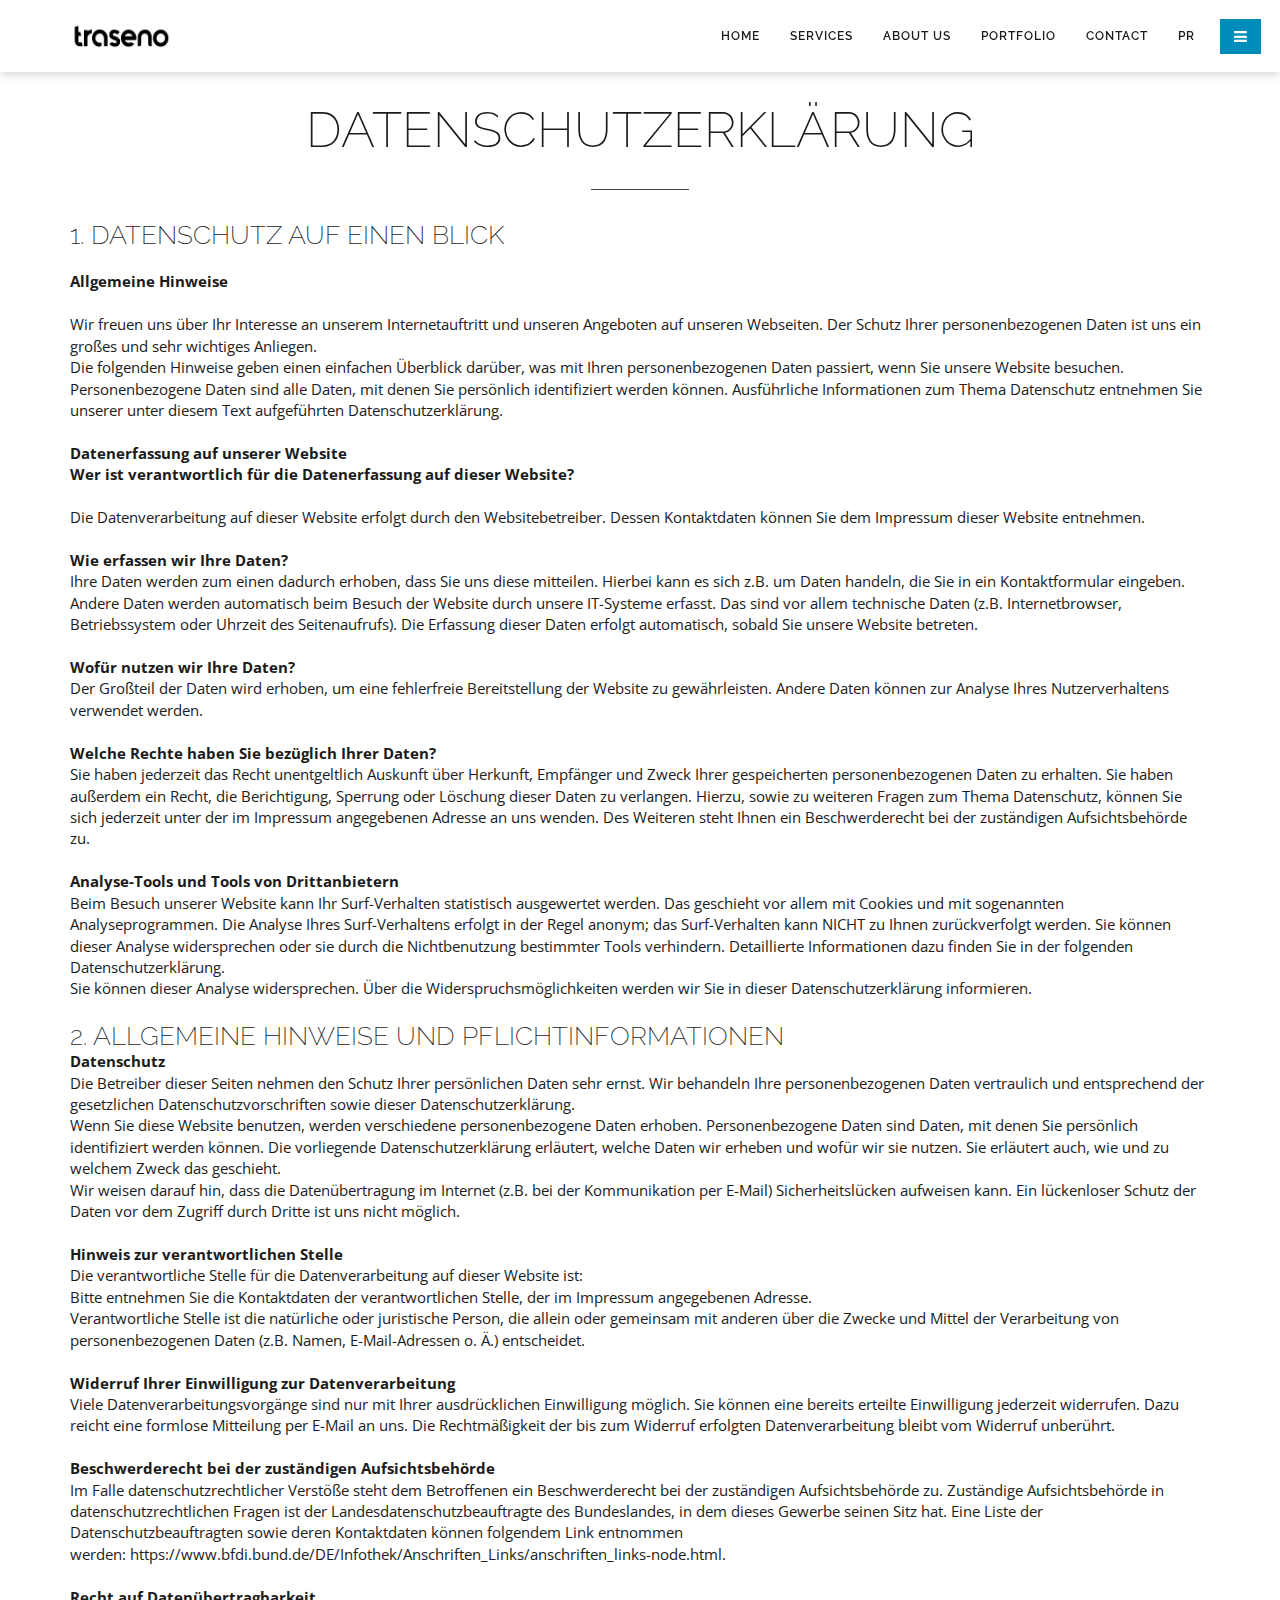
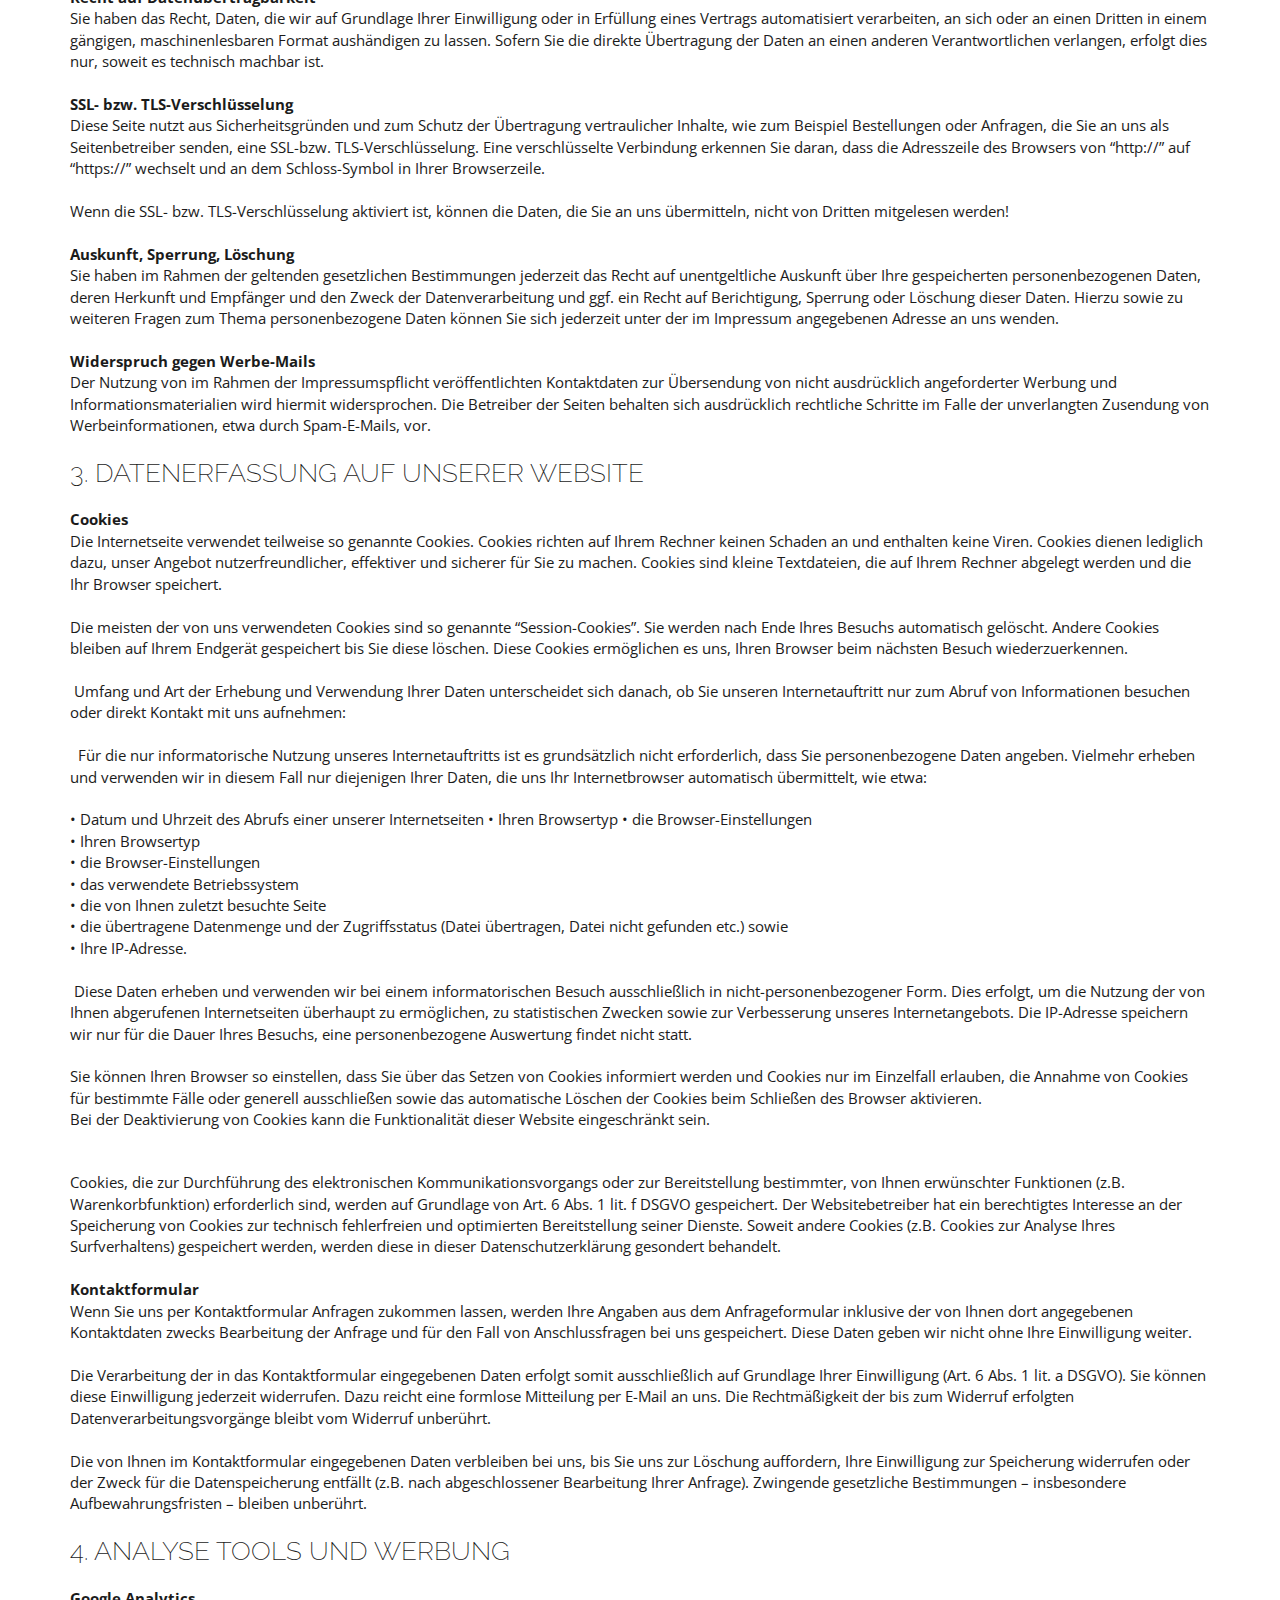
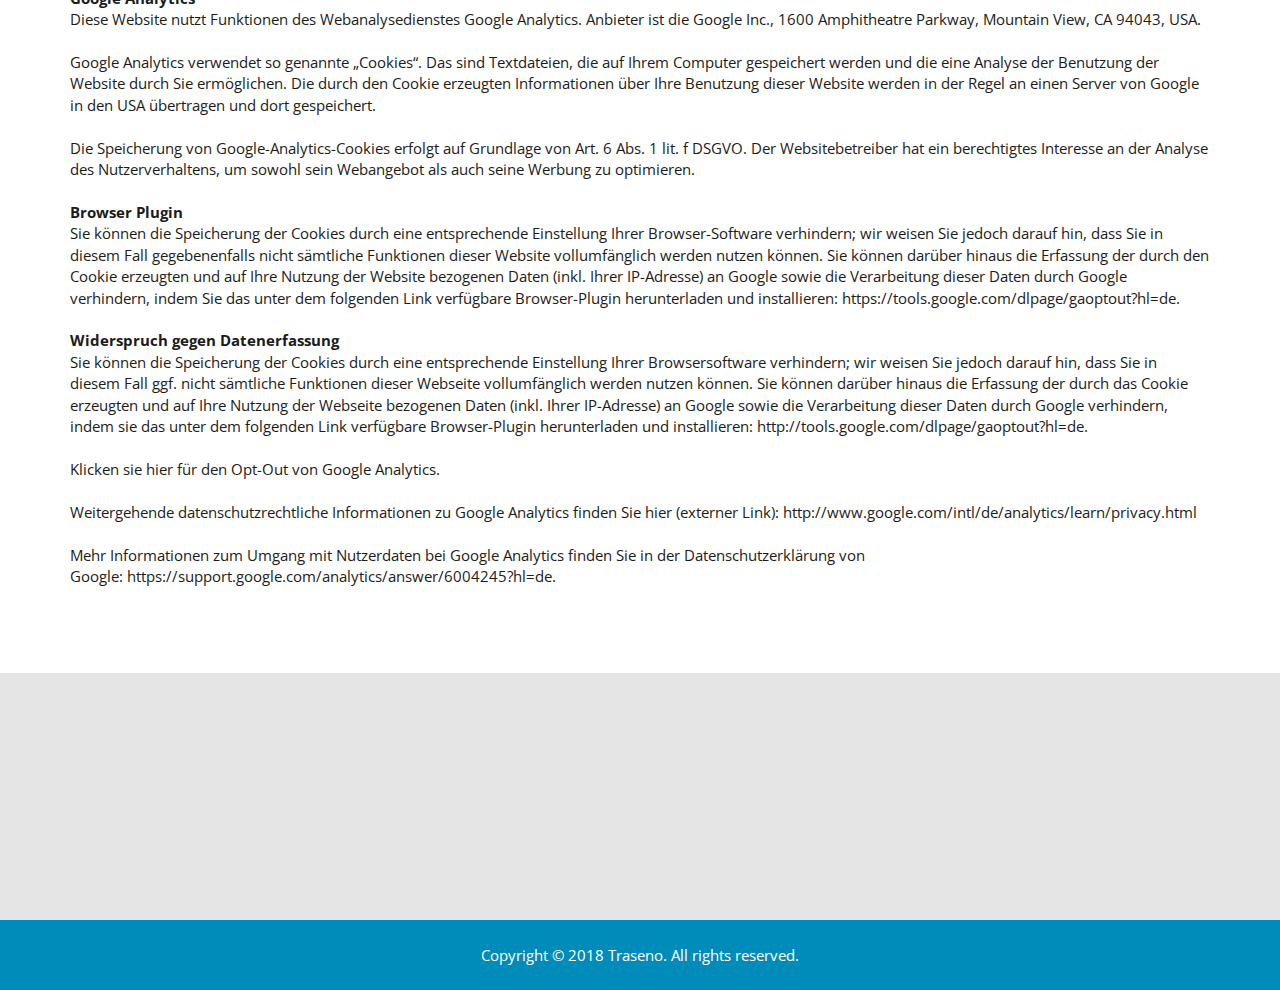
<file: datenschutz.html>
<!DOCTYPE html>
<html lang="en">
<head>
    <meta charset="utf-8">
    <meta http-equiv="X-UA-Compatible" content="IE=edge">
    <meta name="viewport" content="width=device-width, initial-scale=1, user-scalable=no">
    <!-- The above 3 meta tags *must* come first in the head; any other head content must come *after* these tags -->
    <title>Traseno | Your Partner in Web Design & Digital Marketing</title>
    <link href="css/bootstrap.min.css" rel="stylesheet">
    <link href="css/font-awesome.css" rel="stylesheet">
    <link href="css/animate.css" rel="stylesheet">
    <link href="css/owl.carousel.css" rel="stylesheet">
    <link href="css/owl.transitions.css" rel="stylesheet">
    <link rel="stylesheet" type="text/css" href="css/settings.css">
    <link rel="stylesheet" type="text/css" href="css/layers.css">
    <link rel="stylesheet" type="text/css" href="css/navigation.css">
    <link href="css/responsive-tabs.css" rel="stylesheet">
    <link rel="stylesheet" href="css/jquery.fancybox.css" type="text/css" media="screen"/>
    <link href="css/style.css" rel="stylesheet">
    <link href="css/blue-dark.css" rel="stylesheet">
    <link rel="shortcut icon" href="images/favicon.png">
    <!-- Global site tag (gtag.js) - Google Analytics -->
    <script async src="https://www.googletagmanager.com/gtag/js?id=UA-121661897-1"></script>
    <script>
      window.dataLayer = window.dataLayer || [];
      function gtag(){dataLayer.push(arguments);}
      gtag('js', new Date());

      gtag('config', 'UA-121661897-1');
    </script>
</head>

<body data-spy="scroll" data-target=".navbars" data-offset="90" id="datenschutzbody" class="page-2">
<div class="loader">
    <div class="cssload-loader">
        <div class="cssload-inner cssload-one"></div>
        <div class="cssload-inner cssload-two"></div>
        <div class="cssload-inner cssload-three"></div>
    </div>
</div>
<!--Home start-->
<section id="impressum">
    <!--header start-->
    <header>
        <!--nav bar start -->
        <nav id="datenschutznav" class="navbar navbar-default navbar-fixed-top navbars">
            <div class="container-fluid">
                <a class="side-menu-button"> <i class="fa fa-bars" aria-hidden="true"></i> </a>
                <div class="container">
                    <div class="navbar-header">
                        <a class="navbar-brand" href="index.html"><img src="images/logo-video.png" alt="logo" style="height: 35px; width: 100px;">
                        </a>
                    </div>
                    <div class="collapse navbar-collapse navbar-ex1-collapse hidden-xs ">
                        <ul class="nav navbar-nav navbar-right navbars">
                            <li><a href="index.html" class="scroll">Home</a></li>
                            <li><a href="index.html#services" class="scroll">Services</a></li>
                            <li><a href="index.html#about-us" class="scroll">About Us</a></li>
                            <li><a href="index.html#portfolio" class="scroll">Portfolio</a></li>
                            <li><a href="index.html#contact" class="scroll">Contact</a></li>
                            <li><a href="https://www.startupvalley.news/uk/traseno/" target="_blank">PR</a></li>
                        </ul>
                    </div>
                    <div class="sidenav ">
                        <!-- Use any element to open the sidenav -->
                        <ul class="nav">
                            <li><a href="index.html" class="scroll">Home</a></li>
                            <li><a href="index.html#services" class="scroll">Services</a></li>
                            <li><a href="index.html#about-us" class="scroll">About Us</a></li>
                            <li><a href="index.html#portfolio" class="scroll">Portfolio</a></li>
                            <li><a href="index.html#contact" class="scroll">Contact</a></li>
                            <li><a href="https://www.startupvalley.news/uk/traseno/" target="_blank">PR</a></li>
                        </ul>
                    </div>
                </div>
            </div>
        </nav>
        <!--navbar-end -->
    </header>
    <!--header end-->
</section>
<!--Home end-->

<!--Portfolio end-->
<!--contact-us start-->
<section id="impressumsection">
    <div class="padding-one">
        <div class="container ">
            <div class="row">
                <div class="col-xs-12  wow fadeInRight">
                    <h2>DATENSCHUTZERKLÄRUNG</h2>
                    <hr>
                    <p class="text-center p-margin">
                       <h3>1. DATENSCHUTZ AUF EINEN BLICK</h3><br>
<b>Allgemeine Hinweise</b>
<br><br>
Wir freuen uns über Ihr Interesse an unserem Internetauftritt und unseren Angeboten auf unseren Webseiten. Der Schutz Ihrer personenbezogenen Daten ist uns ein großes und sehr wichtiges Anliegen.<br>
Die folgenden Hinweise geben einen einfachen Überblick darüber, was mit Ihren personenbezogenen Daten passiert, wenn Sie unsere Website besuchen. Personenbezogene Daten sind alle Daten, mit denen Sie persönlich identifiziert werden können. Ausführliche Informationen zum Thema Datenschutz entnehmen Sie unserer unter diesem Text aufgeführten Datenschutzerklärung.<br><br>
<b>Datenerfassung auf unserer Website</b><br>
<b>Wer ist verantwortlich für die Datenerfassung auf dieser Website?</b><br><br>
Die Datenverarbeitung auf dieser Website erfolgt durch den Websitebetreiber. Dessen Kontaktdaten können Sie dem Impressum dieser Website entnehmen.<br><br>
<b>Wie erfassen wir Ihre Daten?</b><br>
Ihre Daten werden zum einen dadurch erhoben, dass Sie uns diese mitteilen. Hierbei kann es sich z.B. um Daten handeln, die Sie in ein Kontaktformular eingeben.<br>
Andere Daten werden automatisch beim Besuch der Website durch unsere IT-Systeme erfasst. Das sind vor allem technische Daten (z.B. Internetbrowser, Betriebssystem oder Uhrzeit des Seitenaufrufs). Die Erfassung dieser Daten erfolgt automatisch, sobald Sie unsere Website betreten.<br><br>
<b>Wofür nutzen wir Ihre Daten?</b><br>
Der Großteil der Daten wird erhoben, um eine fehlerfreie Bereitstellung der Website zu gewährleisten. Andere Daten können zur Analyse Ihres Nutzerverhaltens verwendet werden.<br><br>
<b>Welche Rechte haben Sie bezüglich Ihrer Daten?</b><br>
Sie haben jederzeit das Recht unentgeltlich Auskunft über Herkunft, Empfänger und Zweck Ihrer gespeicherten personenbezogenen Daten zu erhalten. Sie haben außerdem ein Recht, die Berichtigung, Sperrung oder Löschung dieser Daten zu verlangen. Hierzu, sowie zu weiteren Fragen zum Thema Datenschutz, können Sie sich jederzeit unter der im Impressum angegebenen Adresse an uns wenden. Des Weiteren steht Ihnen ein Beschwerderecht bei der zuständigen Aufsichtsbehörde zu.<br><br>
<b>Analyse-Tools und Tools von Drittanbietern</b><br>
Beim Besuch unserer Website kann Ihr Surf-Verhalten statistisch ausgewertet werden. Das geschieht vor allem mit Cookies und mit sogenannten Analyseprogrammen. Die Analyse Ihres Surf-Verhaltens erfolgt in der Regel anonym; das Surf-Verhalten kann NICHT zu Ihnen zurückverfolgt werden. Sie können dieser Analyse widersprechen oder sie durch die Nichtbenutzung bestimmter Tools verhindern. Detaillierte Informationen dazu finden Sie in der folgenden Datenschutzerklärung.<br>
Sie können dieser Analyse widersprechen. Über die Widerspruchsmöglichkeiten werden wir Sie in dieser Datenschutzerklärung informieren.<br><br>
<h3>2. ALLGEMEINE HINWEISE UND PFLICHTINFORMATIONEN</h3>
<b>Datenschutz</b><br>
Die Betreiber dieser Seiten nehmen den Schutz Ihrer persönlichen Daten sehr ernst. Wir behandeln Ihre personenbezogenen Daten vertraulich und entsprechend der gesetzlichen Datenschutzvorschriften sowie dieser Datenschutzerklärung.<br>
Wenn Sie diese Website benutzen, werden verschiedene personenbezogene Daten erhoben. Personenbezogene Daten sind Daten, mit denen Sie persönlich identifiziert werden können. Die vorliegende Datenschutzerklärung erläutert, welche Daten wir erheben und wofür wir sie nutzen. Sie erläutert auch, wie und zu welchem Zweck das geschieht.<br>
Wir weisen darauf hin, dass die Datenübertragung im Internet (z.B. bei der Kommunikation per E-Mail) Sicherheitslücken aufweisen kann. Ein lückenloser Schutz der Daten vor dem Zugriff durch Dritte ist uns nicht möglich.<br><br>
<b>Hinweis zur verantwortlichen Stelle</b><br>
Die verantwortliche Stelle für die Datenverarbeitung auf dieser Website ist:<br>
Bitte entnehmen Sie die Kontaktdaten der verantwortlichen Stelle, der im Impressum angegebenen Adresse.<br>
Verantwortliche Stelle ist die natürliche oder juristische Person, die allein oder gemeinsam mit anderen über die Zwecke und Mittel der Verarbeitung von personenbezogenen Daten (z.B. Namen, E-Mail-Adressen o. Ä.) entscheidet.<br><br>
<b>Widerruf Ihrer Einwilligung zur Datenverarbeitung</b><br>
Viele Datenverarbeitungsvorgänge sind nur mit Ihrer ausdrücklichen Einwilligung möglich. Sie können eine bereits erteilte Einwilligung jederzeit widerrufen. Dazu reicht eine formlose Mitteilung per E-Mail an uns. Die Rechtmäßigkeit der bis zum Widerruf erfolgten Datenverarbeitung bleibt vom Widerruf unberührt.<br><br>
<b>Beschwerderecht bei der zuständigen Aufsichtsbehörde</b><br>
Im Falle datenschutzrechtlicher Verstöße steht dem Betroffenen ein Beschwerderecht bei der zuständigen Aufsichtsbehörde zu. Zuständige Aufsichtsbehörde in datenschutzrechtlichen Fragen ist der Landesdatenschutzbeauftragte des Bundeslandes, in dem dieses Gewerbe seinen Sitz hat. Eine Liste der Datenschutzbeauftragten sowie deren Kontaktdaten können folgendem Link entnommen werden: <a href="https://www.bfdi.bund.de/DE/Infothek/Anschriften_Links/anschriften_links-node.html" target="_blank">https://www.bfdi.bund.de/DE/Infothek/Anschriften_Links/anschriften_links-node.html</a>.<br><br>
<b>Recht auf Datenübertragbarkeit</b><br>
Sie haben das Recht, Daten, die wir auf Grundlage Ihrer Einwilligung oder in Erfüllung eines Vertrags automatisiert verarbeiten, an sich oder an einen Dritten in einem gängigen, maschinenlesbaren Format aushändigen zu lassen. Sofern Sie die direkte Übertragung der Daten an einen anderen Verantwortlichen verlangen, erfolgt dies nur, soweit es technisch machbar ist.<br><br>
<b>SSL- bzw. TLS-Verschlüsselung</b><br>
Diese Seite nutzt aus Sicherheitsgründen und zum Schutz der Übertragung vertraulicher Inhalte, wie zum Beispiel Bestellungen oder Anfragen, die Sie an uns als Seitenbetreiber senden, eine SSL-bzw. TLS-Verschlüsselung. Eine verschlüsselte Verbindung erkennen Sie daran, dass die Adresszeile des Browsers von “http://” auf “https://” wechselt und an dem Schloss-Symbol in Ihrer Browserzeile.<br><br>
Wenn die SSL- bzw. TLS-Verschlüsselung aktiviert ist, können die Daten, die Sie an uns übermitteln, nicht von Dritten mitgelesen werden!<br><br>
<b>Auskunft, Sperrung, Löschung</b><br>
Sie haben im Rahmen der geltenden gesetzlichen Bestimmungen jederzeit das Recht auf unentgeltliche Auskunft über Ihre gespeicherten personenbezogenen Daten, deren Herkunft und Empfänger und den Zweck der Datenverarbeitung und ggf. ein Recht auf Berichtigung, Sperrung oder Löschung dieser Daten. Hierzu sowie zu weiteren Fragen zum Thema personenbezogene Daten können Sie sich jederzeit unter der im Impressum angegebenen Adresse an uns wenden.<br><br>
<b>Widerspruch gegen Werbe-Mails</b><br>
Der Nutzung von im Rahmen der Impressumspflicht veröffentlichten Kontaktdaten zur Übersendung von nicht ausdrücklich angeforderter Werbung und Informationsmaterialien wird hiermit widersprochen. Die Betreiber der Seiten behalten sich ausdrücklich rechtliche Schritte im Falle der unverlangten Zusendung von Werbeinformationen, etwa durch Spam-E-Mails, vor.<br><br>
<h3>3. DATENERFASSUNG AUF UNSERER WEBSITE</h3><br>
<b>Cookies</b><br>
Die Internetseite verwendet teilweise so genannte Cookies. Cookies richten auf Ihrem Rechner keinen Schaden an und enthalten keine Viren. Cookies dienen lediglich dazu, unser Angebot nutzerfreundlicher, effektiver und sicherer für Sie zu machen. Cookies sind kleine Textdateien, die auf Ihrem Rechner abgelegt werden und die Ihr Browser speichert.<br><br>
Die meisten der von uns verwendeten Cookies sind so genannte “Session-Cookies”. Sie werden nach Ende Ihres Besuchs automatisch gelöscht. Andere Cookies bleiben auf Ihrem Endgerät gespeichert bis Sie diese löschen. Diese Cookies ermöglichen es uns, Ihren Browser beim nächsten Besuch wiederzuerkennen.<br><br>
 Umfang und Art der Erhebung und Verwendung Ihrer Daten unterscheidet sich danach, ob Sie unseren Internetauftritt nur zum Abruf von Informationen besuchen oder direkt Kontakt mit uns aufnehmen:<br><br>
  Für die nur informatorische Nutzung unseres Internetauftritts ist es grundsätzlich nicht erforderlich, dass Sie personenbezogene Daten angeben. Vielmehr erheben und verwenden wir in diesem Fall nur diejenigen Ihrer Daten, die uns Ihr Internetbrowser automatisch übermittelt, wie etwa:<br><br>
<ul>
<li>• Datum und Uhrzeit des Abrufs einer unserer Internetseiten • Ihren Browsertyp • die Browser-Einstellungen</li>
<li>• Ihren Browsertyp</li>
<li>• die Browser-Einstellungen</li>
<li>• das verwendete Betriebssystem </li>
<li>• die von Ihnen zuletzt besuchte Seite</li>
<li>• die übertragene Datenmenge und der Zugriffsstatus (Datei übertragen, Datei nicht gefunden etc.) sowie</li>
<li>• Ihre IP-Adresse.</li>
</ul>
    <br>
 Diese Daten erheben und verwenden wir bei einem informatorischen Besuch ausschließlich in nicht-personenbezogener Form. Dies erfolgt, um die Nutzung der von Ihnen abgerufenen Internetseiten überhaupt zu ermöglichen, zu statistischen Zwecken sowie zur Verbesserung unseres Internetangebots. Die IP-Adresse speichern wir nur für die Dauer Ihres Besuchs, eine personenbezogene Auswertung findet nicht statt.
<br><br>
Sie können Ihren Browser so einstellen, dass Sie über das Setzen von Cookies informiert werden und Cookies nur im Einzelfall erlauben, die Annahme von Cookies für bestimmte Fälle oder generell ausschließen sowie das automatische Löschen der Cookies beim Schließen des Browser aktivieren. <p>Bei der Deaktivierung von Cookies kann die Funktionalität dieser Website eingeschränkt sein.</p><br><br>
Cookies, die zur Durchführung des elektronischen Kommunikationsvorgangs oder zur Bereitstellung bestimmter, von Ihnen erwünschter Funktionen (z.B. Warenkorbfunktion) erforderlich sind, werden auf Grundlage von Art. 6 Abs. 1 lit. f DSGVO gespeichert. Der Websitebetreiber hat ein berechtigtes Interesse an der Speicherung von Cookies zur technisch fehlerfreien und optimierten Bereitstellung seiner Dienste. Soweit andere Cookies (z.B. Cookies zur Analyse Ihres Surfverhaltens) gespeichert werden, werden diese in dieser Datenschutzerklärung gesondert behandelt.<br><br>
<b>Kontaktformular</b><br>
Wenn Sie uns per Kontaktformular Anfragen zukommen lassen, werden Ihre Angaben aus dem Anfrageformular inklusive der von Ihnen dort angegebenen Kontaktdaten zwecks Bearbeitung der Anfrage und für den Fall von Anschlussfragen bei uns gespeichert. Diese Daten geben wir nicht ohne Ihre Einwilligung weiter.<br><br>
Die Verarbeitung der in das Kontaktformular eingegebenen Daten erfolgt somit ausschließlich auf Grundlage Ihrer Einwilligung (Art. 6 Abs. 1 lit. a DSGVO). Sie können diese Einwilligung jederzeit widerrufen. Dazu reicht eine formlose Mitteilung per E-Mail an uns. Die Rechtmäßigkeit der bis zum Widerruf erfolgten Datenverarbeitungsvorgänge bleibt vom Widerruf unberührt.<br><br>
Die von Ihnen im Kontaktformular eingegebenen Daten verbleiben bei uns, bis Sie uns zur Löschung auffordern, Ihre Einwilligung zur Speicherung widerrufen oder der Zweck für die Datenspeicherung entfällt (z.B. nach abgeschlossener Bearbeitung Ihrer Anfrage). Zwingende gesetzliche Bestimmungen – insbesondere Aufbewahrungsfristen – bleiben unberührt.<br><br>
<h3>4. ANALYSE TOOLS UND WERBUNG</h3><br>
<b>Google Analytics</b><br>
Diese Website nutzt Funktionen des Webanalysedienstes Google Analytics. Anbieter ist die Google Inc., 1600 Amphitheatre Parkway, Mountain View, CA 94043, USA.<br><br>
Google Analytics verwendet so genannte „Cookies“. Das sind Textdateien, die auf Ihrem Computer gespeichert werden und die eine Analyse der Benutzung der Website durch Sie ermöglichen. Die durch den Cookie erzeugten Informationen über Ihre Benutzung dieser Website werden in der Regel an einen Server von Google in den USA übertragen und dort gespeichert.<br><br>
Die Speicherung von Google-Analytics-Cookies erfolgt auf Grundlage von Art. 6 Abs. 1 lit. f DSGVO. Der Websitebetreiber hat ein berechtigtes Interesse an der Analyse des Nutzerverhaltens, um sowohl sein Webangebot als auch seine Werbung zu optimieren.<br><br>
<b>Browser Plugin</b><br>
Sie können die Speicherung der Cookies durch eine entsprechende Einstellung Ihrer Browser-Software verhindern; wir weisen Sie jedoch darauf hin, dass Sie in diesem Fall gegebenenfalls nicht sämtliche Funktionen dieser Website vollumfänglich werden nutzen können. Sie können darüber hinaus die Erfassung der durch den Cookie erzeugten und auf Ihre Nutzung der Website bezogenen Daten (inkl. Ihrer IP-Adresse) an Google sowie die Verarbeitung dieser Daten durch Google verhindern, indem Sie das unter dem folgenden Link verfügbare Browser-Plugin herunterladen und installieren: <a href="https://tools.google.com/dlpage/gaoptout?hl=de" target="_blank">https://tools.google.com/dlpage/gaoptout?hl=de.<br><br>

<b>Widerspruch gegen Datenerfassung</b><br>

Sie können die Speicherung der Cookies durch eine entsprechende Einstellung Ihrer Browsersoftware verhindern; wir weisen Sie jedoch darauf hin, dass Sie in diesem Fall ggf. nicht sämtliche Funktionen dieser Webseite vollumfänglich werden nutzen können. Sie können darüber hinaus die Erfassung der durch das Cookie erzeugten und auf Ihre Nutzung der Webseite bezogenen Daten (inkl. Ihrer IP-Adresse) an Google sowie die Verarbeitung dieser Daten durch Google verhindern, indem sie das unter dem folgenden Link verfügbare Browser-Plugin herunterladen und installieren: <a href="http://tools.google.com/dlpage/gaoptout?hl=de" target="_blank">http://tools.google.com/dlpage/gaoptout?hl=de</a>.
<br><br>
Klicken sie hier für den Opt-Out von Google Analytics.
<br><br>
Weitergehende datenschutzrechtliche Informationen zu Google Analytics finden Sie hier (externer Link): <a href="http://www.google.com/intl/de/analytics/learn/privacy.html" target="_blank">http://www.google.com/intl/de/analytics/learn/privacy.html</a>
<br><br>
Mehr Informationen zum Umgang mit Nutzerdaten bei Google Analytics finden Sie in der Datenschutzerklärung von Google: <a href="https://support.google.com/analytics/answer/6004245?hl=de" target="_blank">https://support.google.com/analytics/answer/6004245?hl=de</a>.
                    </p>
                </div>
            </div>
        </div>
    </div>
    <!--/contact-form end-->

    <!--/g-map-->
    <div id="g-map" style="display:none;">
        <div class="container-fluid ">
            <div class="row">
                <div id="map"></div>
            </div>
        </div>
    </div>
    <!--/g-map-->
    <!--/contact-address-->
    <div id="contact-address" class="padding-two text-center">
        <div class="container">
            <div class="row">
                <div class="col-sm-4 wow fadeInLeft address-details">
                    <a href="mailto:info@traseno.com"><h2><span class="sr-only">header</span><i class="fa fa-envelope" aria-hidden="true"></i></h2>
                    <p>Email us at</p>
                    <p>info&#64;traseno.com</p></a>
                </div>
                <div class="col-sm-4 wow fadeInLeft address-details">
                    <a href="impressum.html"><h2><span class="sr-only">header</span><i class="fa fa-info" aria-hidden="true"></i></h2>
                    <p>Impressum</p></a>
                </div>
                <div class="col-sm-4 wow fadeInLeft address-details">
                    <a href="datenschutz.html"><h2><span class="sr-only">header</span><i class="fa fa-gavel" aria-hidden="true"></i></h2>
                    <p>Datenschutz</p></a>
                </div>
            </div>
        </div>
    </div>
    <!--/contact-address-->
</section>

<footer>
    <div class="container">
        <div class="row">
            <div class="col-sm-12" style="text-align: center;">
                <p>Copyright &copy; 2018 Traseno. All rights reserved.</p>
            </div>
        </div>
    </div>
</footer>
<!--contact-us end-->
<!-- jQuery (necessary for Bootstrap 's JavaScript plugins) -->
<script src="https://ajax.googleapis.com/ajax/libs/jquery/1.12.4/jquery.min.js"></script>
<!-- Include all compiled plugins (below), or include individual files as needed -->
<script type="text/javascript"
        src="http://maps.google.com/maps/api/js?key=AIzaSyAOBKD6V47-g_3opmidcmFapb3kSNAR70U"></script>
<script src="js/gmaps.min.js"></script>
<script src="js/bootstrap.min.js"></script>
<script type="text/javascript" src="js/jquery.themepunch.tools.min.js?rev=5.0"></script>
<script type="text/javascript" src="js/jquery.themepunch.revolution.min.js?rev=5.0"></script>
<script type="text/javascript" src="js/revolution.extension.layeranimation.min.js"></script>
<script type="text/javascript" src="js/revolution.extension.navigation.min.js"></script>
<script type="text/javascript" src="js/revolution.extension.parallax.min.js"></script>
<script type="text/javascript" src="js/revolution.extension.slideanims.min.js"></script>
<script type="text/javascript" src="js/revolution.extension.video.min.js"></script>
<script src="js/wow.js"></script>
<script src="js/owl.carousel.min.js"></script>
<script src="js/jquery.responsiveTabs.min.js"></script>
<script type="text/javascript" src="js/jquery.fancybox.pack.js"></script>
<script src="js/jquery.appear.js"></script>
<script src="js/script.js"></script>

<script type="text/javascript">
    $(function () {
        $('form').on('submit', function (e) {
          e.preventDefault();
          $.ajax({
            type: 'post',
            url: 'contact.php',
            data: $('form').serialize(),
            success: function () {

            }
          });
        });
    });

    $('header>nav').attr('class', 'navbar navbar-default navbar-fixed-top shrink');

    $(window).on('scroll', function (e) {
        e.preventDefault();
        if ($(this).scrollTop() > 70) { // Set position from top to add class
            $('#datenschutznav img').attr('src', 'images/logo-video.png');
        }
        else {
            $('#datenschutznav img').attr('src', 'images/logo-video.png');
        }
    });
</script>

</body>
</html>
</file>
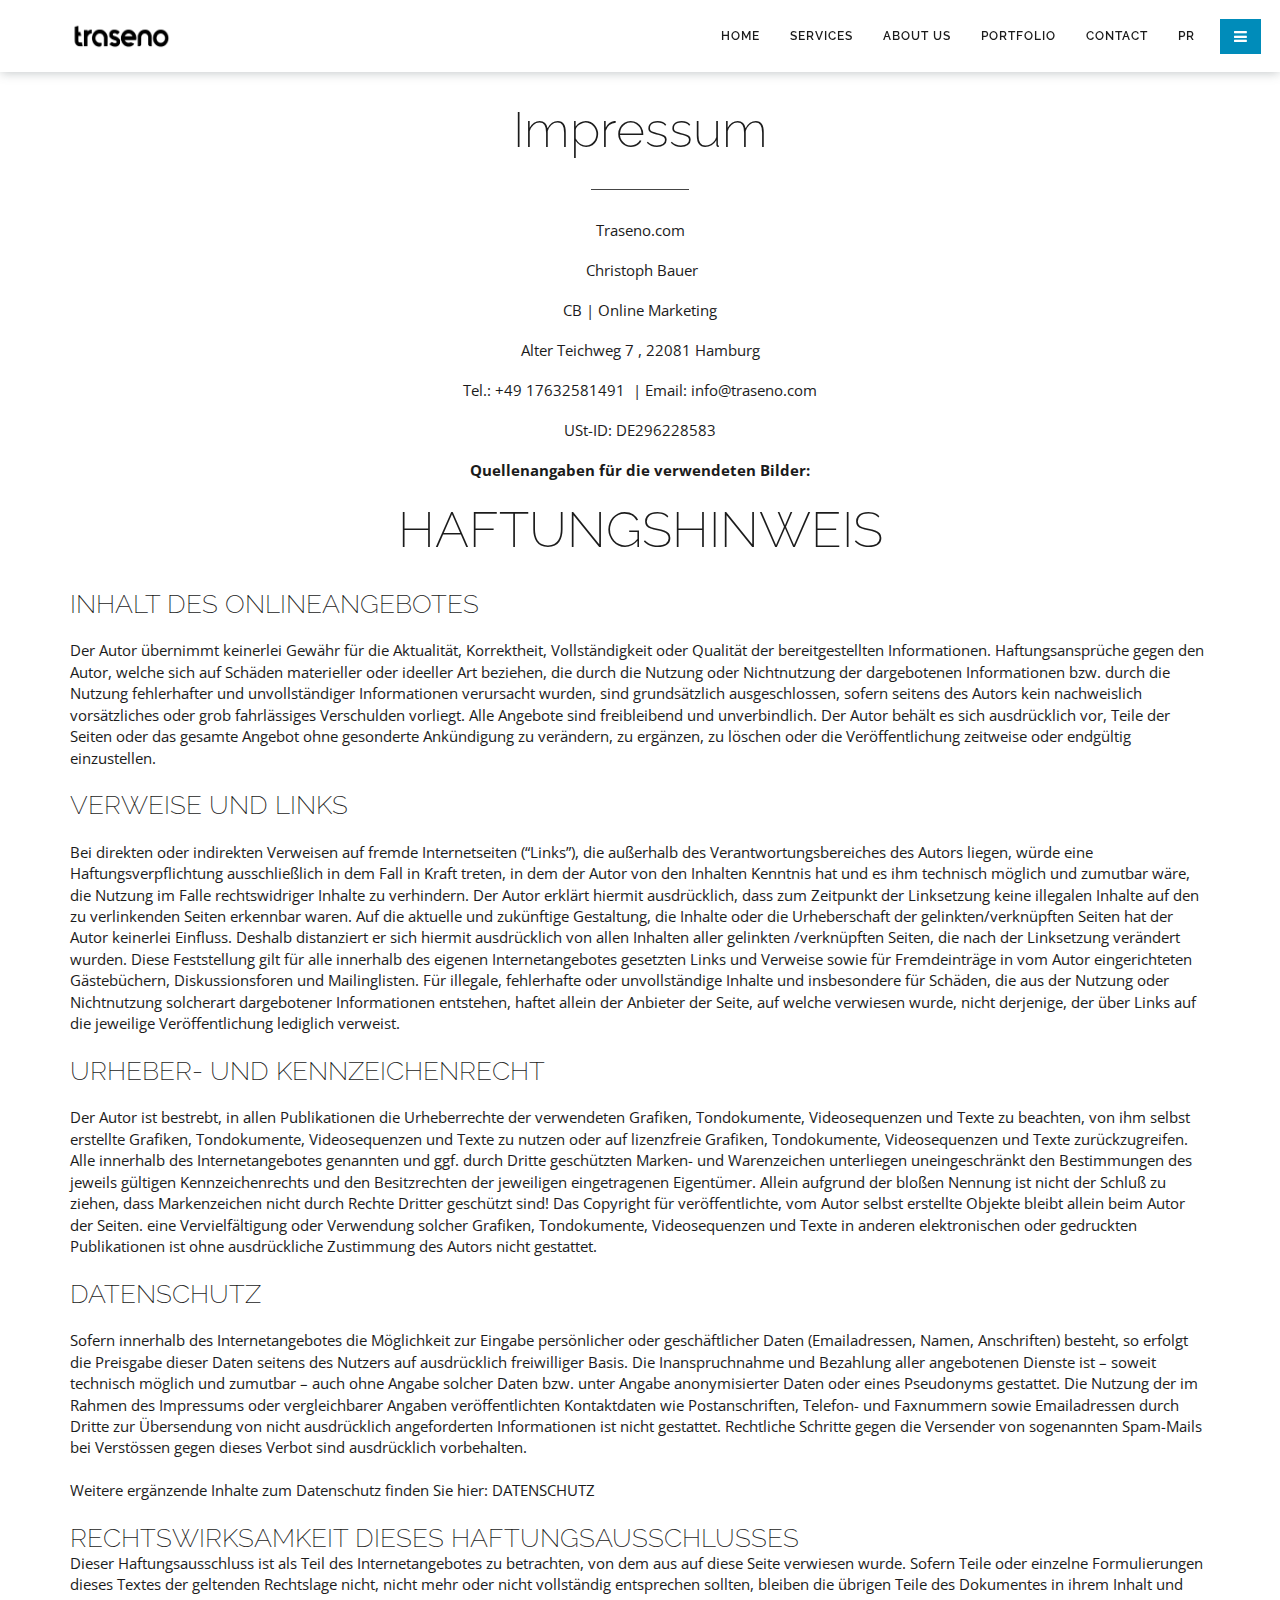
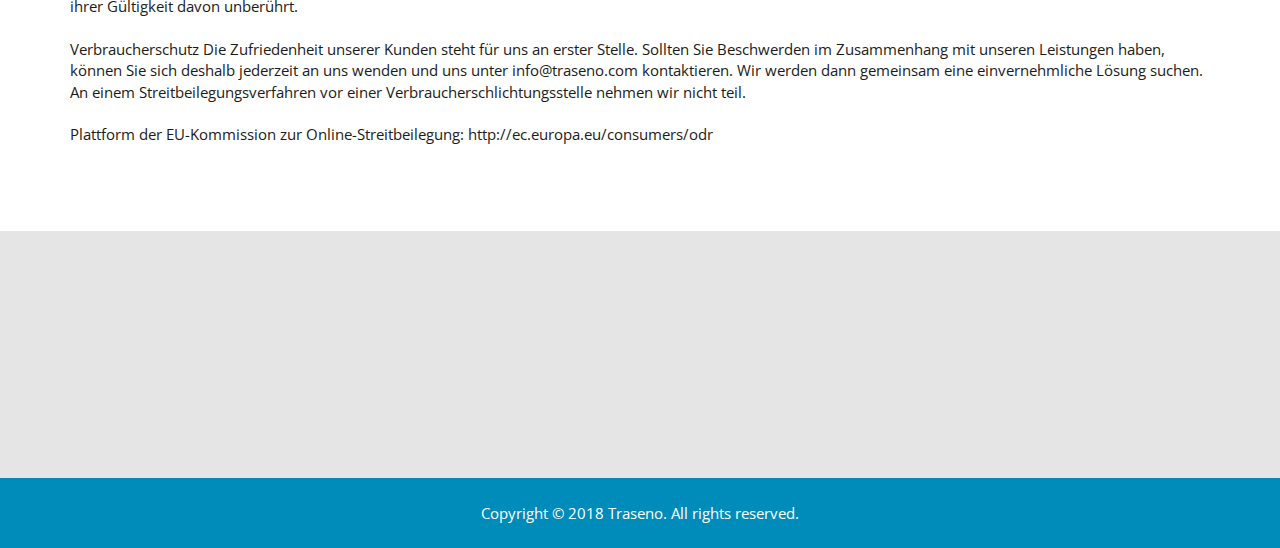
<file: impressum.html>
<!DOCTYPE html>
<html lang="en">
<head>
    <meta charset="utf-8">
    <meta http-equiv="X-UA-Compatible" content="IE=edge">
    <meta name="viewport" content="width=device-width, initial-scale=1, user-scalable=no">
    <!-- The above 3 meta tags *must* come first in the head; any other head content must come *after* these tags -->
    <title>Traseno | Your Partner in Web Design & Digital Marketing</title>
    <link href="css/bootstrap.min.css" rel="stylesheet">
    <link href="css/font-awesome.css" rel="stylesheet">
    <link href="css/animate.css" rel="stylesheet">
    <link href="css/owl.carousel.css" rel="stylesheet">
    <link href="css/owl.transitions.css" rel="stylesheet">
    <link rel="stylesheet" type="text/css" href="css/settings.css">
    <link rel="stylesheet" type="text/css" href="css/layers.css">
    <link rel="stylesheet" type="text/css" href="css/navigation.css">
    <link href="css/responsive-tabs.css" rel="stylesheet">
    <link rel="stylesheet" href="css/jquery.fancybox.css" type="text/css" media="screen"/>
    <link href="css/style.css" rel="stylesheet">
    <link href="css/blue-dark.css" rel="stylesheet">
    <link rel="shortcut icon" href="images/favicon.png">
    <!-- Global site tag (gtag.js) - Google Analytics -->
    <script async src="https://www.googletagmanager.com/gtag/js?id=UA-121661897-1"></script>
    <script>
      window.dataLayer = window.dataLayer || [];
      function gtag(){dataLayer.push(arguments);}
      gtag('js', new Date());

      gtag('config', 'UA-121661897-1');
    </script>
</head>

<body data-spy="scroll" data-target=".navbars" data-offset="90" id="impressumbody" class="page-2">
<div class="loader">
    <div class="cssload-loader">
        <div class="cssload-inner cssload-one"></div>
        <div class="cssload-inner cssload-two"></div>
        <div class="cssload-inner cssload-three"></div>
    </div>
</div>
<!--Home start-->
<section id="impressum">
    <!--header start-->
    <header>
        <!--nav bar start -->
        <nav id="impressumnav" class="navbar navbar-default navbar-fixed-top navbars">
            <div class="container-fluid">
                <a class="side-menu-button"> <i class="fa fa-bars" aria-hidden="true"></i> </a>
                <div class="container">
                    <div class="navbar-header">
                        <a class="navbar-brand" href="index.html"><img src="images/logo-video.png" alt="logo" style="height: 35px; width: 100px;">
                        </a>
                    </div>
                    <div class="collapse navbar-collapse navbar-ex1-collapse hidden-xs ">
                        <ul class="nav navbar-nav navbar-right navbars">
                            <li><a href="index.html" class="scroll">Home</a></li>
                            <li><a href="index.html#services" class="scroll">Services</a></li>
                            <li><a href="index.html#about-us" class="scroll">About Us</a></li>
                            <li><a href="index.html#portfolio" class="scroll">Portfolio</a></li>
                            <li><a href="index.html#contact" class="scroll">Contact</a></li>
                            <li><a href="https://www.startupvalley.news/uk/traseno/" target="_blank">PR</a></li>
                        </ul>
                    </div>
                    <div class="sidenav ">
                        <!-- Use any element to open the sidenav -->
                        <ul class="nav">
                            <li><a href="index.html" class="scroll">Home</a></li>
                            <li><a href="index.html#services" class="scroll">Services</a></li>
                            <li><a href="index.html#about-us" class="scroll">About Us</a></li>
                            <li><a href="index.html#portfolio" class="scroll">Portfolio</a></li>
                            <li><a href="index.html#contact" class="scroll">Contact</a></li>
                            <li><a href="https://www.startupvalley.news/uk/traseno/" target="_blank">PR</a></li>
                        </ul>
                    </div>
                </div>
            </div>
        </nav>
        <!--navbar-end -->
    </header>
    <!--header end-->
</section>
<!--Home end-->

<!--Portfolio end-->
<!--contact-us start-->
<section id="impressumsection">
    <div class="padding-one">
        <div class="container ">
            <div class="row">
                <div class="col-xs-12  wow fadeInRight">
                    <h2>Impressum</h2>
                    <hr>
                    <p class="text-center p-margin">
                        Traseno.com<br><br>
 Christoph Bauer<br><br>
CB | Online Marketing<br><br>
Alter Teichweg 7 , 22081 Hamburg<br><br>
Tel.: +49 17632581491  | Email: info@traseno.com<br><br>
 USt-ID: DE296228583 <br><br>

<b>Quellenangaben für die verwendeten Bilder:</b>

<br><br>

<h2>HAFTUNGSHINWEIS</h2>
<h3>INHALT DES ONLINEANGEBOTES</h3>
<br>
Der Autor übernimmt keinerlei Gewähr für die Aktualität, Korrektheit, Vollständigkeit oder Qualität der bereitgestellten Informationen. Haftungsansprüche gegen den Autor, welche sich auf Schäden materieller oder ideeller Art beziehen, die durch die Nutzung oder Nichtnutzung der dargebotenen Informationen bzw. durch die Nutzung fehlerhafter und unvollständiger Informationen verursacht wurden, sind grundsätzlich ausgeschlossen, sofern seitens des Autors kein nachweislich vorsätzliches oder grob fahrlässiges Verschulden vorliegt. Alle Angebote sind freibleibend und unverbindlich. Der Autor behält es sich ausdrücklich vor, Teile der Seiten oder das gesamte Angebot ohne gesonderte Ankündigung zu verändern, zu ergänzen, zu löschen oder die Veröffentlichung zeitweise oder endgültig einzustellen.<br><br>
<h3>VERWEISE UND LINKS</h3>
<br>
Bei direkten oder indirekten Verweisen auf fremde Internetseiten (“Links”), die außerhalb des Verantwortungsbereiches des Autors liegen, würde eine Haftungsverpflichtung ausschließlich in dem Fall in Kraft treten, in dem der Autor von den Inhalten Kenntnis hat und es ihm technisch möglich und zumutbar wäre, die Nutzung im Falle rechtswidriger Inhalte zu verhindern. Der Autor erklärt hiermit ausdrücklich, dass zum Zeitpunkt der Linksetzung keine illegalen Inhalte auf den zu verlinkenden Seiten erkennbar waren. Auf die aktuelle und zukünftige Gestaltung, die Inhalte oder die Urheberschaft der gelinkten/verknüpften Seiten hat der Autor keinerlei Einfluss. Deshalb distanziert er sich hiermit ausdrücklich von allen Inhalten aller gelinkten /verknüpften Seiten, die nach der Linksetzung verändert wurden. Diese Feststellung gilt für alle innerhalb des eigenen Internetangebotes gesetzten Links und Verweise sowie für Fremdeinträge in vom Autor eingerichteten Gästebüchern, Diskussionsforen und Mailinglisten. Für illegale, fehlerhafte oder unvollständige Inhalte und insbesondere für Schäden, die aus der Nutzung oder Nichtnutzung solcherart dargebotener Informationen entstehen, haftet allein der Anbieter der Seite, auf welche verwiesen wurde, nicht derjenige, der über Links auf die jeweilige Veröffentlichung lediglich verweist.<br><br>
<h3>URHEBER- UND KENNZEICHENRECHT</h3>
<br>
Der Autor ist bestrebt, in allen Publikationen die Urheberrechte der verwendeten Grafiken, Tondokumente, Videosequenzen und Texte zu beachten, von ihm selbst erstellte Grafiken, Tondokumente, Videosequenzen und Texte zu nutzen oder auf lizenzfreie Grafiken, Tondokumente, Videosequenzen und Texte zurückzugreifen. Alle innerhalb des Internetangebotes genannten und ggf. durch Dritte geschützten Marken- und Warenzeichen unterliegen uneingeschränkt den Bestimmungen des jeweils gültigen Kennzeichenrechts und den Besitzrechten der jeweiligen eingetragenen Eigentümer. Allein aufgrund der bloßen Nennung ist nicht der Schluß zu ziehen, dass Markenzeichen nicht durch Rechte Dritter geschützt sind! Das Copyright für veröffentlichte, vom Autor selbst erstellte Objekte bleibt allein beim Autor der Seiten. eine Vervielfältigung oder Verwendung solcher Grafiken, Tondokumente, Videosequenzen und Texte in anderen elektronischen oder gedruckten Publikationen ist ohne ausdrückliche Zustimmung des Autors nicht gestattet.<br><br>
<h3>DATENSCHUTZ</h3>
<br>
Sofern innerhalb des Internetangebotes die Möglichkeit zur Eingabe persönlicher oder geschäftlicher Daten (Emailadressen, Namen, Anschriften) besteht, so erfolgt die Preisgabe dieser Daten seitens des Nutzers auf ausdrücklich freiwilliger Basis. Die Inanspruchnahme und Bezahlung aller angebotenen Dienste ist – soweit technisch möglich und zumutbar – auch ohne Angabe solcher Daten bzw. unter Angabe anonymisierter Daten oder eines Pseudonyms gestattet. Die Nutzung der im Rahmen des Impressums oder vergleichbarer Angaben veröffentlichten Kontaktdaten wie Postanschriften, Telefon- und Faxnummern sowie Emailadressen durch Dritte zur Übersendung von nicht ausdrücklich angeforderten Informationen ist nicht gestattet. Rechtliche Schritte gegen die Versender von sogenannten Spam-Mails bei Verstössen gegen dieses Verbot sind ausdrücklich vorbehalten.<br><br>
Weitere ergänzende Inhalte zum Datenschutz finden Sie hier: <a href="datenschutz.html">DATENSCHUTZ</a><br><br>

<h3>RECHTSWIRKSAMKEIT DIESES HAFTUNGSAUSSCHLUSSES</h3>
Dieser Haftungsausschluss ist als Teil des Internetangebotes zu betrachten, von dem aus auf diese Seite verwiesen wurde. Sofern Teile oder einzelne Formulierungen dieses Textes der geltenden Rechtslage nicht, nicht mehr oder nicht vollständig entsprechen sollten, bleiben die übrigen Teile des Dokumentes in ihrem Inhalt und ihrer Gültigkeit davon unberührt.
<br><br>
Verbraucherschutz Die Zufriedenheit unserer Kunden steht für uns an erster Stelle. Sollten Sie Beschwerden im Zusammenhang mit unseren Leistungen haben, können Sie sich deshalb jederzeit an uns wenden und uns unter info@traseno.com kontaktieren. Wir werden dann gemeinsam eine einvernehmliche Lösung suchen. An einem Streitbeilegungsverfahren vor einer Verbraucherschlichtungsstelle nehmen wir nicht teil.<br><br>
Plattform der EU-Kommission zur Online-Streitbeilegung: <a href="http://ec.europa.eu/consumers/odr" target="_blank">http://ec.europa.eu/consumers/odr</a>
                    </p>
                </div>
            </div>
        </div>
    </div>
    <!--/contact-form end-->

    <!--/g-map-->
    <div id="g-map" style="display:none;">
        <div class="container-fluid ">
            <div class="row">
                <div id="map"></div>
            </div>
        </div>
    </div>
    <!--/g-map-->
    <!--/contact-address-->
    <div id="contact-address" class="padding-two text-center">
        <div class="container">
            <div class="row">
                <div class="col-sm-4 wow fadeInLeft address-details">
                    <a href="mailto:info@traseno.com"><h2><span class="sr-only">header</span><i class="fa fa-envelope" aria-hidden="true"></i></h2>
                    <p>Email us at</p>
                    <p>info&#64;traseno.com</p></a>
                </div>
                <div class="col-sm-4 wow fadeInLeft address-details">
                    <a href="impressum.html"><h2><span class="sr-only">header</span><i class="fa fa-info" aria-hidden="true"></i></h2>
                    <p>Impressum</p></a>
                </div>
                <div class="col-sm-4 wow fadeInLeft address-details">
                    <a href="datenschutz.html"><h2><span class="sr-only">header</span><i class="fa fa-gavel" aria-hidden="true"></i></h2>
                    <p>Datenschutz</p></a>
                </div>
            </div>
        </div>
    </div>
    <!--/contact-address-->
</section>

<footer>
    <div class="container">
        <div class="row">
            <div class="col-sm-12" style="text-align: center;">
                <p>Copyright &copy; 2018 Traseno. All rights reserved.</p>
            </div>
        </div>
    </div>
</footer>
<!--contact-us end-->
<!-- jQuery (necessary for Bootstrap 's JavaScript plugins) -->
<script src="https://ajax.googleapis.com/ajax/libs/jquery/1.12.4/jquery.min.js"></script>
<!-- Include all compiled plugins (below), or include individual files as needed -->
<script type="text/javascript"
        src="http://maps.google.com/maps/api/js?key=AIzaSyAOBKD6V47-g_3opmidcmFapb3kSNAR70U"></script>
<script src="js/gmaps.min.js"></script>
<script src="js/bootstrap.min.js"></script>
<script type="text/javascript" src="js/jquery.themepunch.tools.min.js?rev=5.0"></script>
<script type="text/javascript" src="js/jquery.themepunch.revolution.min.js?rev=5.0"></script>
<script type="text/javascript" src="js/revolution.extension.layeranimation.min.js"></script>
<script type="text/javascript" src="js/revolution.extension.navigation.min.js"></script>
<script type="text/javascript" src="js/revolution.extension.parallax.min.js"></script>
<script type="text/javascript" src="js/revolution.extension.slideanims.min.js"></script>
<script type="text/javascript" src="js/revolution.extension.video.min.js"></script>
<script src="js/wow.js"></script>
<script src="js/owl.carousel.min.js"></script>
<script src="js/jquery.responsiveTabs.min.js"></script>
<script type="text/javascript" src="js/jquery.fancybox.pack.js"></script>
<script src="js/jquery.appear.js"></script>
<script src="js/script.js"></script>

<script type="text/javascript">
    $(function () {
        $('form').on('submit', function (e) {
          e.preventDefault();
          $.ajax({
            type: 'post',
            url: 'contact.php',
            data: $('form').serialize(),
            success: function () {

            }
          });
        });
    });

    $('header>nav').attr('class', 'navbar navbar-default navbar-fixed-top shrink');

    $(window).on('scroll', function (e) {
        e.preventDefault();
        if ($(this).scrollTop() > 70) { // Set position from top to add class
            $('#impressumnav img').attr('src', 'images/logo-video.png');
        }
        else {
            $('#impressumnav img').attr('src', 'images/logo-video.png');
        }
    });    
    
</script>

</body>
</html>
</file>
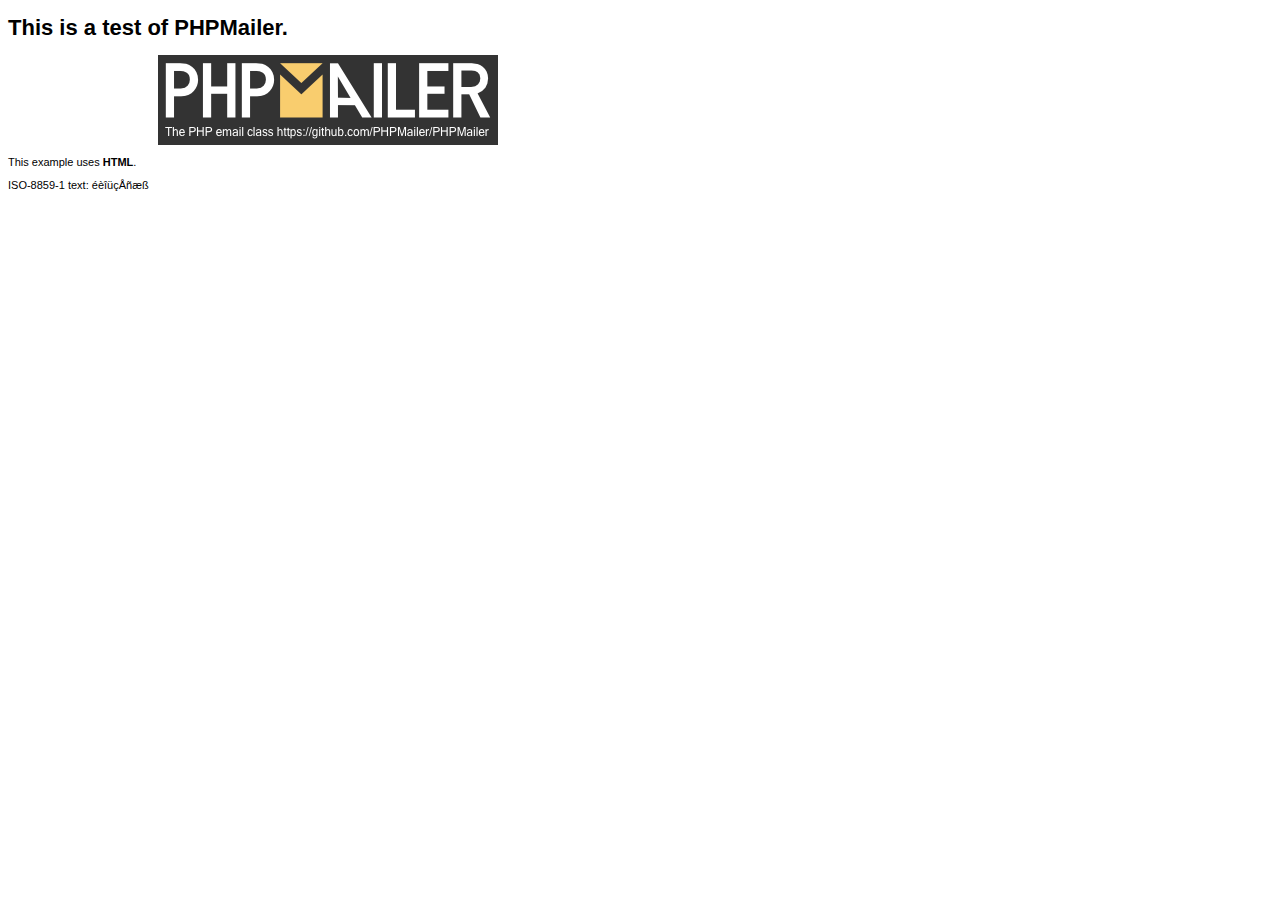
<file: PHPMailer/examples/contents.html>
<!DOCTYPE HTML PUBLIC "-//W3C//DTD HTML 4.01 Transitional//EN" "http://www.w3.org/TR/html4/loose.dtd">
<html>
<head>
  <meta http-equiv="Content-Type" content="text/html; charset=iso-8859-1">
  <title>PHPMailer Test</title>
</head>
<body>
<div style="width: 640px; font-family: Arial, Helvetica, sans-serif; font-size: 11px;">
  <h1>This is a test of PHPMailer.</h1>
  <div align="center">
    <a href="https://github.com/PHPMailer/PHPMailer/"><img src="images/phpmailer.png" height="90" width="340" alt="PHPMailer rocks"></a>
  </div>
  <p>This example uses <strong>HTML</strong>.</p>
  <p>ISO-8859-1 text: ���������</p>
</div>
</body>
</html>
</file>
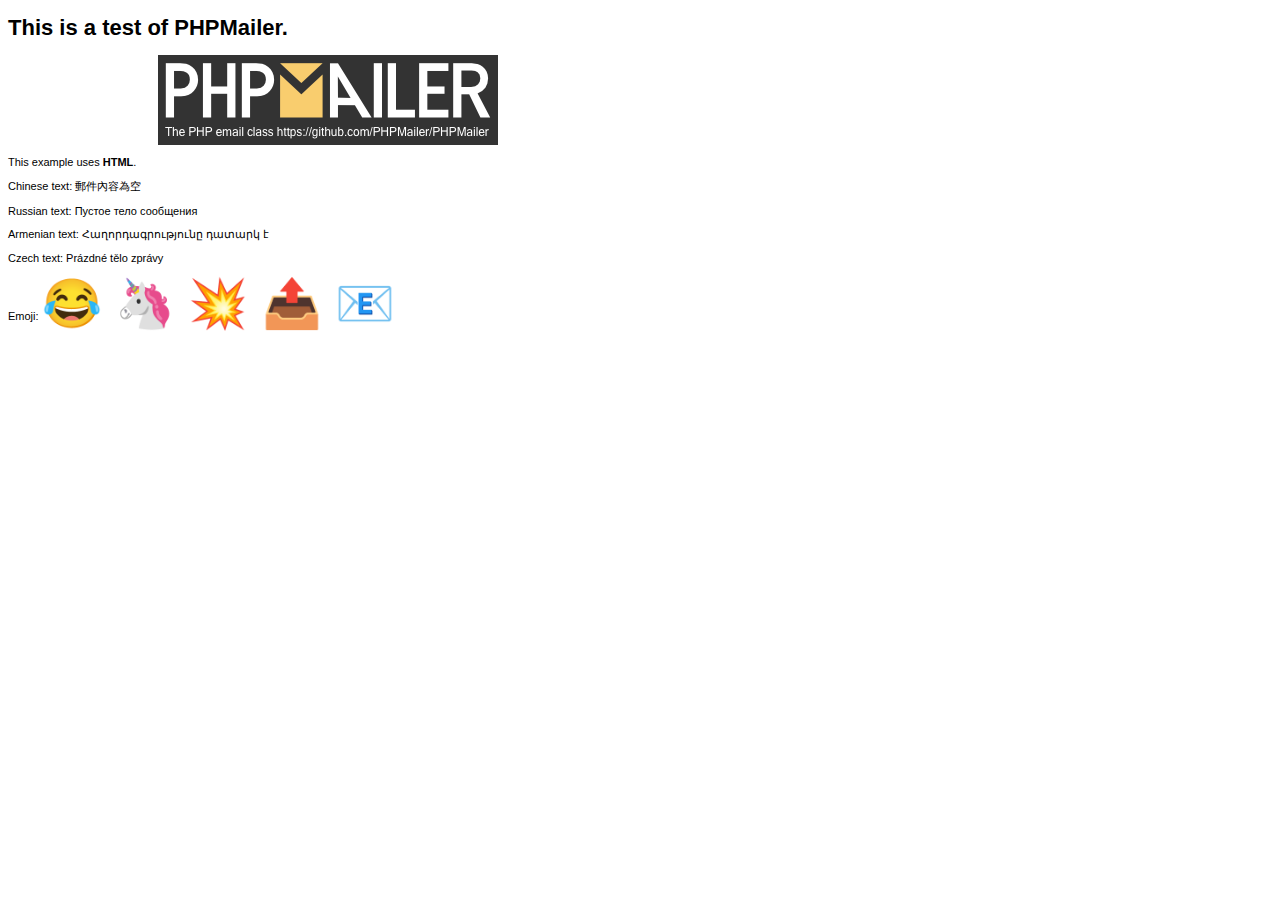
<file: PHPMailer/examples/contentsutf8.html>
<!DOCTYPE HTML PUBLIC "-//W3C//DTD HTML 4.01 Transitional//EN" "http://www.w3.org/TR/html4/loose.dtd">
<html>
<head>
  <meta http-equiv="Content-Type" content="text/html; charset=utf-8">
  <title>PHPMailer Test</title>
</head>
<body>
<div style="width: 640px; font-family: Arial, Helvetica, sans-serif; font-size: 11px;">
  <h1>This is a test of PHPMailer.</h1>
  <div align="center">
    <a href="https://github.com/PHPMailer/PHPMailer/"><img src="images/phpmailer.png" height="90" width="340" alt="PHPMailer rocks"></a>
  </div>
  <p>This example uses <strong>HTML</strong>.</p>
  <p>Chinese text: 郵件內容為空</p>
  <p>Russian text: Пустое тело сообщения</p>
  <p>Armenian text: Հաղորդագրությունը դատարկ է</p>
  <p>Czech text: Prázdné tělo zprávy</p>
  <p>Emoji: <span style="font-size: 48px">😂 🦄 💥 📤 📧</span></p>
</div>
</body>
</html>
</file>
<file: css/settings.css>
/*-----------------------------------------------------------------------------

-	Revolution Slider 5.0 Default Style Settings -

Screen Stylesheet

version:   	5.0.0
date:      	29/10/15
author:		themepunch
email:     	info@themepunch.com
website:   	http://www.themepunch.com
-----------------------------------------------------------------------------*/



.rtl {	direction: rtl;}
/*@font-face {
  font-family: 'revicons';
  src: url('../fonts/revicons/revicons.eot?5510888');
  src: url('../fonts/revicons/revicons.eot?5510888#iefix') format('embedded-opentype'),
       url('../fonts/revicons/revicons.woff?5510888') format('woff'),
       url('../fonts/revicons/revicons.ttf?5510888') format('truetype'),
       url('../fonts/revicons/revicons.svg?5510888#revicons') format('svg');
  font-weight: normal;
  font-style: normal;
}*/

[class^="revicon-"]:before, [class*=" revicon-"]:before {
    font-family: "revicons";
    font-style: normal;
    font-weight: normal;
    speak: none;
    display: inline-block;
    text-decoration: inherit;
    width: 1em;
    margin-right: .2em;
    text-align: center;

    /* For safety - reset parent styles, that can break glyph codes*/
    font-variant: normal;
    text-transform: none;

    /* fix buttons height, for twitter bootstrap */
    line-height: 1em;

    /* Animation center compensation - margins should be symmetric */
    /* remove if not needed */
    margin-left: .2em;

    /* you can be more comfortable with increased icons size */
    /* font-size: 120%; */

    /* Uncomment for 3D effect */
    /* text-shadow: 1px 1px 1px rgba(127, 127, 127, 0.3); */
}

.revicon-search-1:before { content: '\e802'; } /* '' */
.revicon-pencil-1:before { content: '\e831'; } /* '' */
.revicon-picture-1:before { content: '\e803'; } /* '' */
.revicon-cancel:before { content: '\e80a'; } /* '' */
.revicon-info-circled:before { content: '\e80f'; } /* '' */
.revicon-trash:before { content: '\e801'; } /* '' */
.revicon-left-dir:before { content: '\e817'; } /* '' */
.revicon-right-dir:before { content: '\e818'; } /* '' */
.revicon-down-open:before { content: '\e83b'; } /* '' */
.revicon-left-open:before { content: '\e819'; } /* '' */
.revicon-right-open:before { content: '\e81a'; } /* '' */
.revicon-angle-left:before { content: '\e820'; } /* '' */
.revicon-angle-right:before { content: '\e81d'; } /* '' */
.revicon-left-big:before { content: '\e81f'; } /* '' */
.revicon-right-big:before { content: '\e81e'; } /* '' */
.revicon-magic:before { content: '\e807'; } /* '' */
.revicon-picture:before { content: '\e800'; } /* '' */
.revicon-export:before { content: '\e80b'; } /* '' */
.revicon-cog:before { content: '\e832'; } /* '' */
.revicon-login:before { content: '\e833'; } /* '' */
.revicon-logout:before { content: '\e834'; } /* '' */
.revicon-video:before { content: '\e805'; } /* '' */
.revicon-arrow-combo:before { content: '\e827'; } /* '' */
.revicon-left-open-1:before { content: '\e82a'; } /* '' */
.revicon-right-open-1:before { content: '\e82b'; } /* '' */
.revicon-left-open-mini:before { content: '\e822'; } /* '' */
.revicon-right-open-mini:before { content: '\e823'; } /* '' */
.revicon-left-open-big:before { content: '\e824'; } /* '' */
.revicon-right-open-big:before { content: '\e825'; } /* '' */
.revicon-left:before { content: '\e836'; } /* '' */
.revicon-right:before { content: '\e826'; } /* '' */
.revicon-ccw:before { content: '\e808'; } /* '' */
.revicon-arrows-ccw:before { content: '\e806'; } /* '' */
.revicon-palette:before { content: '\e829'; } /* '' */
.revicon-list-add:before { content: '\e80c'; } /* '' */
.revicon-doc:before { content: '\e809'; } /* '' */
.revicon-left-open-outline:before { content: '\e82e'; } /* '' */
.revicon-left-open-2:before { content: '\e82c'; } /* '' */
.revicon-right-open-outline:before { content: '\e82f'; } /* '' */
.revicon-right-open-2:before { content: '\e82d'; } /* '' */
.revicon-equalizer:before { content: '\e83a'; } /* '' */
.revicon-layers-alt:before { content: '\e804'; } /* '' */
.revicon-popup:before { content: '\e828'; } /* '' */



/******************************
	-	BASIC STYLES		-
******************************/

.rev_slider_wrapper{
    position:relative;
    z-index: 0;
}


.rev_slider{
    position:relative;
    overflow:visible;
}

.tp-overflow-hidden { overflow:hidden;}

.tp-simpleresponsive img,
.rev_slider img{
    max-width:none !important;
    -moz-transition: none;
    -webkit-transition: none;
    -o-transition: none;
    transition: none;
    margin:0px;
    padding:0px;
    border-width:0px;
    border:none;
}

.rev_slider .no-slides-text{
    font-weight:bold;
    text-align:center;
    padding-top:80px;
}

.rev_slider >ul,
.rev_slider_wrapper >ul,
.tp-revslider-mainul >li,
.rev_slider >ul >li,
.rev_slider >ul >li:before,
.tp-revslider-mainul >li:before,
.tp-simpleresponsive >ul,
.tp-simpleresponsive >ul >li,
.tp-simpleresponsive >ul >li:before,
.tp-revslider-mainul >li,
.tp-simpleresponsive >ul >li{
    list-style:none !important;
    position:absolute;
    margin:0px !important;
    padding:0px !important;
    overflow-x: visible;
    overflow-y: visible;
    list-style-type: none !important;
    background-image:none;
    background-position:0px 0px;
    text-indent: 0em;
    top:0px;left:0px;
}


.tp-revslider-mainul >li,
.rev_slider >ul >li,
.rev_slider >ul >li:before,
.tp-revslider-mainul >li:before,
.tp-simpleresponsive >ul >li,
.tp-simpleresponsive >ul >li:before,
.tp-revslider-mainul >li,
.tp-simpleresponsive >ul >li {
    visibility:hidden;
}

.tp-revslider-slidesli,
.tp-revslider-mainul	{
    padding:0 !important;
    margin:0 !important;
    list-style:none !important;
}

.rev_slider li.tp-revslider-slidesli {
    position: absolute !important;
}


.tp-caption .rs-untoggled-content { display:block;}
.tp-caption .rs-toggled-content { display:none;}

.rs-toggle-content-active.tp-caption .rs-toggled-content { display:block;}
.rs-toggle-content-active.tp-caption .rs-untoggled-content { display:none;}

.rev_slider .tp-caption,
.rev_slider .caption 	{
    position:relative;
    visibility:hidden;
    white-space: nowrap;
    display: block;
}


.rev_slider .tp-mask-wrap .tp-caption,
.rev_slider .tp-mask-wrap *:last-child,
.wpb_text_column .rev_slider .tp-mask-wrap .tp-caption,
.wpb_text_column .rev_slider .tp-mask-wrap *:last-child{
    margin-bottom:0;

}

.tp-svg-layer svg {	width:100%; height:100%;position: relative;vertical-align: top}


/* CAROUSEL FUNCTIONS */
.tp-carousel-wrapper {
    cursor:url(openhand.cur), move;
}
.tp-carousel-wrapper.dragged {
    cursor:url(closedhand.cur), move;
}

/* ADDED FOR SLIDELINK MANAGEMENT */
.tp-caption {
    z-index:1
}

.tp_inner_padding {
    box-sizing:border-box;
    -webkit-box-sizing:border-box;
    -moz-box-sizing:border-box;
    max-height:none !important;
}


.tp-caption {
    -moz-user-select: none;
    -khtml-user-select: none;
    -webkit-user-select: none;
    -o-user-select: none;
    position:absolute;
    -webkit-font-smoothing: antialiased !important;
}

.tp-caption.tp-layer-selectable {
    -moz-user-select: all;
    -khtml-user-select: all;
    -webkit-user-select: all;
    -o-user-select: all;
}

.tp-forcenotvisible,
.tp-hide-revslider,
.tp-caption.tp-hidden-caption {
    visibility:hidden !important;
    display:none !important
}

.rev_slider embed,
.rev_slider iframe,
.rev_slider object,
.rev_slider audio,
.rev_slider video {
    max-width: none !important
}






/**********************************************
	-	FULLSCREEN AND FULLWIDHT CONTAINERS	-
**********************************************/
.rev_slider_wrapper	{	width:100%;}

.fullscreen-container {
    position:relative;
    padding:0;
}


.fullwidthbanner-container{
    position:relative;
    padding:0;
    overflow:hidden;
}

.fullwidthbanner-container .fullwidthabanner{
    width:100%;
    position:relative;
}



/*********************************
	-	SPECIAL TP CAPTIONS -
**********************************/

.tp-static-layers				{
    position:absolute; z-index:101; top:0px;left:0px;
    /*pointer-events:none;*/

}


.tp-caption .frontcorner		{
    width: 0;
    height: 0;
    border-left: 40px solid transparent;
    border-right: 0px solid transparent;
    border-top: 40px solid #00A8FF;
    position: absolute;left:-40px;top:0px;
}

.tp-caption .backcorner		{
    width: 0;
    height: 0;
    border-left: 0px solid transparent;
    border-right: 40px solid transparent;
    border-bottom: 40px solid #00A8FF;
    position: absolute;right:0px;top:0px;
}

.tp-caption .frontcornertop		{
    width: 0;
    height: 0;
    border-left: 40px solid transparent;
    border-right: 0px solid transparent;
    border-bottom: 40px solid #00A8FF;
    position: absolute;left:-40px;top:0px;
}

.tp-caption .backcornertop		{
    width: 0;
    height: 0;
    border-left: 0px solid transparent;
    border-right: 40px solid transparent;
    border-top: 40px solid #00A8FF;
    position: absolute;right:0px;top:0px;
}

.tp-layer-inner-rotation {
    position: relative !important;
}


/***********************************************
	-	SPECIAL ALTERNATIVE IMAGE SETTINGS	-
***********************************************/

img.tp-slider-alternative-image	{
    width:100%; height:auto;
}


/******************************
	-	IE8 HACKS	-
*******************************/
.noFilterClass {
    filter:none !important;
}


/********************************
	-	FULLSCREEN VIDEO	-
*********************************/

.rs-background-video-layer 		{	position: absolute;top:0px;left:0px; width:100%;height:100%;visibility: hidden;z-index: 0;}

.tp-caption.coverscreenvideo	{	width:100%;height:100%;top:0px;left:0px;position:absolute;}
.caption.fullscreenvideo,
.tp-caption.fullscreenvideo		{	left:0px; top:0px; position:absolute;width:100%;height:100%}

.caption.fullscreenvideo iframe,
.caption.fullscreenvideo audio,
.caption.fullscreenvideo video,
.tp-caption.fullscreenvideo iframe,
.tp-caption.fullscreenvideo iframe audio,
.tp-caption.fullscreenvideo iframe video	{ width:100% !important; height:100% !important; display: none}

.fullcoveredvideo audio,
.fullscreenvideo audio
.fullcoveredvideo video,
.fullscreenvideo video				{	background: #000}

.fullcoveredvideo .tp-poster		{	background-position: center center;background-size: cover;width:100%;height:100%;top:0px;left:0px}


.videoisplaying .html5vid .tp-poster	{	display: none}

.tp-video-play-button					{
    background:#000;
    background:rgba(0,0,0,0.3);
    border-radius:5px;-moz-border-radius:5px;-webkit-border-radius:5px;
    position: absolute;
    top: 50%;
    left: 50%;
    color: #FFF;
    z-index: 3;
    margin-top: -25px;
    margin-left: -25px;
    line-height: 50px !important;
    text-align: center;
    cursor: pointer;
    width: 50px;
    height:50px;
    box-sizing: border-box;
    -moz-box-sizing: border-box;
    display: inline-block;
    vertical-align: top;
    z-index: 4;
    opacity: 0;
    -webkit-transition:opacity 300ms ease-out !important;
    -moz-transition:opacity 300ms ease-out !important;
    -o-transition:opacity 300ms ease-out !important;
    transition:opacity 300ms ease-out !important;
}

.tp-hiddenaudio,
.tp-audio-html5 .tp-video-play-button { display:none !important;}
.tp-caption .html5vid					{	width:100% !important; height:100% !important;}
.tp-video-play-button i 				{	width:50px;height:50px; display:inline-block; text-align: center; vertical-align: top; line-height: 50px !important; font-size: 40px !important;}
.tp-caption:hover .tp-video-play-button	{	opacity: 1;}
.tp-caption .tp-revstop					{	display:none; border-left:5px solid #fff !important; border-right:5px solid #fff !important;margin-top:15px !important;line-height: 20px !important;vertical-align: top; font-size:25px !important;}
.videoisplaying .revicon-right-dir		{	display:none}
.videoisplaying .tp-revstop				{	display:inline-block}

.videoisplaying  .tp-video-play-button			{	display:none}
.tp-caption:hover .tp-video-play-button 		{ 	display:block}

.fullcoveredvideo .tp-video-play-button			{	display:none !important}


.fullscreenvideo .fullscreenvideo audio 		{	object-fit:contain !important;}
.fullscreenvideo .fullscreenvideo video 		{	object-fit:contain !important;}

.fullscreenvideo .fullcoveredvideo audio 		{	object-fit:cover !important;}
.fullscreenvideo .fullcoveredvideo video 		{	object-fit:cover !important;}

.tp-video-controls {
    position: absolute;
    bottom: 0;
    left: 0;
    right: 0;
    padding: 5px;
    opacity: 0;
    -webkit-transition: opacity .3s;
    -moz-transition: opacity .3s;
    -o-transition: opacity .3s;
    -ms-transition: opacity .3s;
    transition: opacity .3s;
    background-image: linear-gradient(to bottom, rgb(0,0,0) 13%, rgb(50,50,50) 100%);
    background-image: -o-linear-gradient(bottom, rgb(0,0,0) 13%, rgb(50,50,50) 100%);
    background-image: -moz-linear-gradient(bottom, rgb(0,0,0) 13%, rgb(50,50,50) 100%);
    background-image: -webkit-linear-gradient(bottom, rgb(0,0,0) 13%, rgb(50,50,50) 100%);
    background-image: -ms-linear-gradient(bottom, rgb(0,0,0) 13%, rgb(50,50,50) 100%);
    background-image: -webkit-gradient(linear,left bottom,left top,color-stop(0.13, rgb(0,0,0)),color-stop(1, rgb(50,50,50)));
    display:table;max-width:100%; overflow:hidden;box-sizing:border-box;-moz-box-sizing:border-box;-webkit-box-sizing:border-box;
}

.tp-caption:hover .tp-video-controls {	opacity: .9;}

.tp-video-button {
    background: rgba(0,0,0,.5);
    border: 0;
    color: #EEE;
    -webkit-border-radius: 3px;
    -moz-border-radius: 3px;
    -o-border-radius: 3px;
    border-radius: 3px;
    cursor:pointer;
    line-height:12px;
    font-size:12px;
    color:#fff;
    padding:0px;
    margin:0px;
    outline: none;
}
.tp-video-button:hover 				{	cursor: pointer;}


.tp-video-button-wrap,
.tp-video-seek-bar-wrap,
.tp-video-vol-bar-wrap 				{ 	padding:0px 5px;display:table-cell; vertical-align: middle;}

.tp-video-seek-bar-wrap				{	width:80%}
.tp-video-vol-bar-wrap				{	width:20%}

.tp-volume-bar,
.tp-seek-bar						{	width:100%; cursor: pointer;  outline:none; line-height:12px;margin:0; padding:0;}


.rs-fullvideo-cover					{	width:100%;height:100%;top:0px;left:0px;position: absolute; background:transparent;z-index:5;}


.rs-background-video-layer video::-webkit-media-controls { display:none !important;}
.rs-background-video-layer audio::-webkit-media-controls { display:none !important;}

.tp-audio-html5 .tp-video-controls {	opacity: 1 !important; visibility: visible !important}

/********************************
	-	DOTTED OVERLAYS	-
*********************************/
.tp-dottedoverlay						{	background-repeat:repeat;width:100%;height:100%;position:absolute;top:0px;left:0px;z-index:3}
.tp-dottedoverlay.twoxtwo				{	background:url(../assets/gridtile.png)}
.tp-dottedoverlay.twoxtwowhite			{	background:url(../assets/gridtile_white.png)}
.tp-dottedoverlay.threexthree			{	background:url(../assets/gridtile_3x3.png)}
.tp-dottedoverlay.threexthreewhite		{	background:url(../assets/gridtile_3x3_white.png)}


/******************************
	-	SHADOWS		-
******************************/

.tp-shadowcover	{	width:100%;height:100%;top:0px;left:0px;background: #fff;position: absolute; z-index: -1;}
.tp-shadow1 {
    -webkit-box-shadow: 0 10px 6px -6px rgba(0,0,0,0.8);
    -moz-box-shadow: 0 10px 6px -6px rgba(0,0,0,0.8);
    box-shadow: 0 10px 6px -6px rgba(0,0,0,0.8);
}

.tp-shadow2:before, .tp-shadow2:after,
.tp-shadow3:before, .tp-shadow4:after
{
    z-index: -2;
    position: absolute;
    content: "";
    bottom: 10px;
    left: 10px;
    width: 50%;
    top: 85%;
    max-width:300px;
    background: transparent;
    -webkit-box-shadow: 0 15px 10px rgba(0,0,0,0.8);
    -moz-box-shadow: 0 15px 10px rgba(0,0,0,0.8);
    box-shadow: 0 15px 10px rgba(0,0,0,0.8);
    -webkit-transform: rotate(-3deg);
    -moz-transform: rotate(-3deg);
    -o-transform: rotate(-3deg);
    -ms-transform: rotate(-3deg);
    transform: rotate(-3deg);
}

.tp-shadow2:after,
.tp-shadow4:after
{
    -webkit-transform: rotate(3deg);
    -moz-transform: rotate(3deg);
    -o-transform: rotate(3deg);
    -ms-transform: rotate(3deg);
    transform: rotate(3deg);
    right: 10px;
    left: auto;
}

.tp-shadow5
{
    position:relative;
    -webkit-box-shadow:0 1px 4px rgba(0, 0, 0, 0.3), 0 0 40px rgba(0, 0, 0, 0.1) inset;
    -moz-box-shadow:0 1px 4px rgba(0, 0, 0, 0.3), 0 0 40px rgba(0, 0, 0, 0.1) inset;
    box-shadow:0 1px 4px rgba(0, 0, 0, 0.3), 0 0 40px rgba(0, 0, 0, 0.1) inset;
}
.tp-shadow5:before, .tp-shadow5:after
{
    content:"";
    position:absolute;
    z-index:-2;
    -webkit-box-shadow:0 0 25px 0px rgba(0,0,0,0.6);
    -moz-box-shadow:0 0 25px 0px  rgba(0,0,0,0.6);
    box-shadow:0 0 25px 0px  rgba(0,0,0,0.6);
    top:30%;
    bottom:0;
    left:20px;
    right:20px;
    -moz-border-radius:100px / 20px;
    border-radius:100px / 20px;
}

/******************************
	-	BUTTONS	-
*******************************/

.tp-button{
    padding:6px 13px 5px;
    border-radius: 3px;
    -moz-border-radius: 3px;
    -webkit-border-radius: 3px;
    height:30px;
    cursor:pointer;
    color:#fff !important; text-shadow:0px 1px 1px rgba(0, 0, 0, 0.6) !important; font-size:15px; line-height:45px !important;
    font-family: arial, sans-serif; font-weight: bold; letter-spacing: -1px;
    text-decoration:none;
}

.tp-button.big	{	color:#fff; text-shadow:0px 1px 1px rgba(0, 0, 0, 0.6); font-weight:bold; padding:9px 20px; font-size:19px;  line-height:57px !important; }


.purchase:hover,
.tp-button:hover,
.tp-button.big:hover {	background-position:bottom, 15px 11px}


/*	BUTTON COLORS	*/

.tp-button.green, .tp-button:hover.green,
.purchase.green, .purchase:hover.green			{ background-color:#21a117; -webkit-box-shadow:  0px 3px 0px 0px #104d0b;        -moz-box-shadow:   0px 3px 0px 0px #104d0b;        box-shadow:   0px 3px 0px 0px #104d0b;  }

.tp-button.blue, .tp-button:hover.blue,
.purchase.blue, .purchase:hover.blue			{ background-color:#1d78cb; -webkit-box-shadow:  0px 3px 0px 0px #0f3e68;        -moz-box-shadow:   0px 3px 0px 0px #0f3e68;        box-shadow:   0px 3px 0px 0px #0f3e68}

.tp-button.red, .tp-button:hover.red,
.purchase.red, .purchase:hover.red				{ background-color:#cb1d1d; -webkit-box-shadow:  0px 3px 0px 0px #7c1212;        -moz-box-shadow:   0px 3px 0px 0px #7c1212;        box-shadow:   0px 3px 0px 0px #7c1212}

.tp-button.orange, .tp-button:hover.orange,
.purchase.orange, .purchase:hover.orange		{ background-color:#ff7700; -webkit-box-shadow:  0px 3px 0px 0px #a34c00;        -moz-box-shadow:   0px 3px 0px 0px #a34c00;        box-shadow:   0px 3px 0px 0px #a34c00}

.tp-button.darkgrey,.tp-button.grey,
.tp-button:hover.darkgrey,.tp-button:hover.grey,
.purchase.darkgrey, .purchase:hover.darkgrey	{ background-color:#555; -webkit-box-shadow:  0px 3px 0px 0px #222;        -moz-box-shadow:   0px 3px 0px 0px #222;        box-shadow:   0px 3px 0px 0px #222}

.tp-button.lightgrey, .tp-button:hover.lightgrey,
.purchase.lightgrey, .purchase:hover.lightgrey	{ background-color:#888; -webkit-box-shadow:  0px 3px 0px 0px #555;        -moz-box-shadow:   0px 3px 0px 0px #555;        box-shadow:   0px 3px 0px 0px #555}



/* TP BUTTONS DESKTOP SIZE */

.rev-btn,
.rev-btn:visited						{ 	outline:none !important; box-shadow:none !important; text-decoration: none !important; line-height: 44px; font-size: 17px; font-weight: 500; padding: 12px 35px; box-sizing:border-box;-moz-box-sizing:border-box;-webkit-box-sizing:border-box;  font-family: "Roboto", sans-serif;  cursor: pointer;}

.rev-btn.rev-uppercase,
.rev-btn.rev-uppercase:visited			{ 	text-transform: uppercase; letter-spacing: 1px; font-size: 15px; font-weight: 900; }

.rev-btn.rev-withicon i					{ 	font-size: 15px; font-weight: normal; position: relative; top: 0px; -webkit-transition: all 0.2s ease-out !important; -moz-transition: all 0.2s ease-out !important; -o-transition: all 0.2s ease-out !important; -ms-transition: all 0.2s ease-out !important; margin-left:10px !important;}

.rev-btn.rev-hiddenicon i				{ 	font-size: 15px; font-weight: normal; position: relative; top: 0px; -webkit-transition: all 0.2s ease-out !important; -moz-transition: all 0.2s ease-out !important; -o-transition: all 0.2s ease-out !important; -ms-transition: all 0.2s ease-out !important; opacity: 0; margin-left:0px !important; width:0px !important;  }
.rev-btn.rev-hiddenicon:hover i			{   opacity: 1 !important; margin-left:10px !important; width:auto !important;}

/* REV BUTTONS MEDIUM */
.rev-btn.rev-medium,
.rev-btn.rev-medium:visited				{	 line-height: 36px; font-size: 14px; padding: 10px 30px; }

.rev-btn.rev-medium.rev-withicon i		{ 	font-size: 14px; top: 0px; }

.rev-btn.rev-medium.rev-hiddenicon i	{ 	font-size: 14px; top: 0px; }


/* REV BUTTONS SMALL */
.rev-btn.rev-small,
.rev-btn.rev-small:visited				{	line-height: 28px; font-size: 12px; padding: 7px 20px; }

.rev-btn.rev-small.rev-withicon i		{	font-size: 12px; top: 0px; }

.rev-btn.rev-small.rev-hiddenicon i		{ 	font-size: 12px; top: 0px; }


/* ROUNDING OPTIONS */
.rev-maxround 							{ 	-webkit-border-radius: 30px; -moz-border-radius: 30px; border-radius: 30px; }
.rev-minround 							{ 	-webkit-border-radius: 3px; -moz-border-radius: 3px; border-radius: 3px; }


/* BURGER BUTTON */
.rev-burger {
    position: relative;
    width: 60px;
    height: 60px;
    box-sizing: border-box;
    padding: 22px 0 0 14px;
    border-radius: 50%;
    border: 1px solid rgba(51,51,51,0.25);
    tap-highlight-color: transparent;
    cursor: pointer;
}
.rev-burger span {
    display: block;
    width: 30px;
    height: 3px;
    background: #333;
    transition: .7s;
    pointer-events: none;
    transform-style: flat !important;
}
.rev-burger span:nth-child(2) {
    margin: 3px 0;
}

#dialog_addbutton .rev-burger:hover :first-child,
.open .rev-burger :first-child,
.open.rev-burger :first-child {
    transform: translateY(6px) rotate(-45deg);
    -webkit-transform: translateY(6px) rotate(-45deg);
}
#dialog_addbutton .rev-burger:hover :nth-child(2),
.open .rev-burger :nth-child(2),
.open.rev-burger :nth-child(2) {
    transform: rotate(-45deg);
    -webkit-transform: rotate(-45deg);
    opacity: 0;
}
#dialog_addbutton .rev-burger:hover :last-child,
.open .rev-burger :last-child,
.open.rev-burger :last-child {
    transform: translateY(-6px) rotate(-135deg);
    -webkit-transform: translateY(-6px) rotate(-135deg);
}

.rev-burger.revb-white {
    border: 2px solid rgba(255,255,255,0.2);
}
.rev-burger.revb-white span {
    background: #fff;
}
.rev-burger.revb-whitenoborder {
    border: 0;
}
.rev-burger.revb-whitenoborder span {
    background: #fff;
}
.rev-burger.revb-darknoborder {
    border: 0;
}
.rev-burger.revb-darknoborder span {
    background: #333;
}

.rev-burger.revb-whitefull {
    background: #fff;
    border:none;
}

.rev-burger.revb-whitefull span {
    background:#333;
}

.rev-burger.revb-darkfull {
    background: #333;
    border:none;
}

.rev-burger.revb-darkfull span {
    background:#fff;
}


/* SCROLL DOWN BUTTON */
@-webkit-keyframes rev-ani-mouse {
    0% { opacity: 1;top: 29%;}
    15% {opacity: 1;top: 50%;}
    50% { opacity: 0;top: 50%;}
    100% { opacity: 0;top: 29%;}
}
@-moz-keyframes rev-ani-mouse {
    0% {opacity: 1;top: 29%;}
    15% {opacity: 1;top: 50%;}
    50% {opacity: 0;top: 50%;}
    100% {opacity: 0;top: 29%;}
}
@keyframes rev-ani-mouse {
    0% {opacity: 1;top: 29%;}
    15% {opacity: 1;top: 50%;}
    50% {opacity: 0;top: 50%;}
    100% {opacity: 0;top: 29%;}
}
.rev-scroll-btn {
    display: inline-block;
    position: relative;
    left: 0;
    right: 0;
    text-align: center;
    cursor: pointer;
    width:35px;
    height:55px;
    -webkit-box-sizing: border-box;
    -moz-box-sizing: border-box;
    box-sizing: border-box;
    border: 3px solid white;
    border-radius: 23px;
}
.rev-scroll-btn > * {
    display: inline-block;
    line-height: 18px;
    font-size: 13px;
    font-weight: normal;
    color: #7f8c8d;
    color: #ffffff;
    font-family: "proxima-nova", "Helvetica Neue", Helvetica, Arial, sans-serif;
    letter-spacing: 2px;
}
.rev-scroll-btn > *:hover,
.rev-scroll-btn > *:focus,
.rev-scroll-btn > *.active {
    color: #ffffff;
}
.rev-scroll-btn > *:hover,
.rev-scroll-btn > *:focus,
.rev-scroll-btn > *:active,
.rev-scroll-btn > *.active {
    filter: alpha(opacity=80);
}

.rev-scroll-btn.revs-fullwhite  {
    background:#fff;
}

.rev-scroll-btn.revs-fullwhite span {
    background: #333;
}

.rev-scroll-btn.revs-fulldark  {
    background:#333;
    border:none;
}

.rev-scroll-btn.revs-fulldark  span {
    background: #fff;
}

.rev-scroll-btn span {
    position: absolute;
    display: block;
    top: 29%;
    left: 50%;
    width: 8px;
    height: 8px;
    margin: -4px 0 0 -4px;
    background: white;
    border-radius: 50%;
    -webkit-animation: rev-ani-mouse 2.5s linear infinite;
    -moz-animation: rev-ani-mouse 2.5s linear infinite;
    animation: rev-ani-mouse 2.5s linear infinite;
}

.rev-scroll-btn.revs-dark {
    border-color:#333;
}
.rev-scroll-btn.revs-dark span {
    background: #333;
}

.rev-control-btn {
    position: relative;
    display: inline-block;
    z-index: 5;
    color: #FFF;
    font-size: 20px;
    line-height: 60px;
    font-weight: 400;
    font-style: normal;
    font-family: Raleway;
    text-decoration: none;
    text-align: center;
    background-color: #000;
    border-radius: 50px;
    text-shadow: none;
    background-color: rgba(0, 0, 0, 0.50);
    width:60px;
    height:60px;
    box-sizing: border-box;
    cursor: pointer;
}

.rev-cbutton-dark-sr	{
    border-radius: 3px;
}

.rev-cbutton-light	{
    color: #333;
    background-color: rgba(255,255,255, 0.75);
}

.rev-cbutton-light-sr	{
    color: #333;
    border-radius: 3px;
    background-color: rgba(255,255,255, 0.75);
}


.rev-sbutton {
    line-height: 37px;
    width:37px;
    height:37px;
}

.rev-sbutton-blue	{
    background-color: #3B5998
}
.rev-sbutton-lightblue	{
    background-color: #00A0D1;
}
.rev-sbutton-red	{
    background-color: #DD4B39;
}




/************************************
-	TP BANNER TIMER		-
*************************************/
.tp-bannertimer								{	visibility: hidden; width:100%; height:5px; display: none; /*background:url(../assets/timer.png);*/ background: #fff; background: rgba(0,0,0,0.15); position:absolute; z-index:200; top:0px}
.tp-bannertimer.tp-bottom					{	top:auto; bottom:0px !important;height:5px}


/*********************************************
-	BASIC SETTINGS FOR THE BANNER	-
***********************************************/

.tp-simpleresponsive img {
    -moz-user-select: none;
    -khtml-user-select: none;
    -webkit-user-select: none;
    -o-user-select: none;
}

.tp-caption img {
    background: transparent;
    -ms-filter: "progid:DXImageTransform.Microsoft.gradient(startColorstr=#00FFFFFF,endColorstr=#00FFFFFF)";
    filter: progid:DXImageTransform.Microsoft.gradient(startColorstr=#00FFFFFF,endColorstr=#00FFFFFF);
    zoom: 1;
}



/*  CAPTION SLIDELINK   **/
.caption.slidelink a div,
.tp-caption.slidelink a div {	width:3000px; height:1500px;  background:url(../assets/coloredbg.png) repeat}
.tp-caption.slidelink a span{	background:url(../assets/coloredbg.png) repeat}
.tp-shape {	width:100%;height:100%;}



/*********************************************
-	WOOCOMMERCE STYLES	-
***********************************************/

.tp-caption .rs-starring				{	display: inline-block}
.tp-caption .rs-starring .star-rating	{	float: none;}

.tp-caption .rs-starring .star-rating {
    color: #FFC321 !important;
    display: inline-block;
    vertical-align: top;
}

.tp-caption .rs-starring .star-rating,
.tp-caption .rs-starring-page .star-rating {
    position: relative;
    height: 1em;

    width: 5.4em;
    font-family: star;
}

.tp-caption  .rs-starring .star-rating:before,
.tp-caption  .rs-starring-page .star-rating:before {
    content: "\73\73\73\73\73";
    color: #E0DADF;
    float: left;
    top: 0;
    left: 0;
    position: absolute;
}

.tp-caption .rs-starring .star-rating span {
    overflow: hidden;
    float: left;
    top: 0;
    left: 0;
    position: absolute;
    padding-top: 1.5em;
    font-size: 1em !important;
}

.tp-caption .rs-starring .star-rating span:before,
.tp-caption .rs-starring .star-rating span:before {
    content: "\53\53\53\53\53";
    top: 0;
    position: absolute;
    left: 0;
}

.tp-caption .rs-starring .star-rating {
    color: #FFC321 !important;
}


.tp-caption .rs-starring .star-rating,
.tp-caption .rs-starring-page .star-rating {

    font-size: 1em !important;
    font-family: star;
}


/******************************
	-	LOADER FORMS	-
********************************/

.tp-loader 	{
    top:50%; left:50%;
    z-index:10000;
    position:absolute;
}

.tp-loader.spinner0{
    width: 40px;
    height: 40px;
    background-color: #fff;
    background:/*url(../assets/loader.gif)*/ no-repeat center center;
    box-shadow: 0px 0px 20px 0px rgba(0,0,0,0.15);
    -webkit-box-shadow: 0px 0px 20px 0px rgba(0,0,0,0.15);
    margin-top:-20px;
    margin-left:-20px;
    -webkit-animation: tp-rotateplane 1.2s infinite ease-in-out;
    animation: tp-rotateplane 1.2s infinite ease-in-out;
    border-radius: 3px;
    -moz-border-radius: 3px;
    -webkit-border-radius: 3px;
}


.tp-loader.spinner1 {
    width: 40px;
    height: 40px;
    background-color: #fff;
    box-shadow: 0px 0px 20px 0px rgba(0,0,0,0.15);
    -webkit-box-shadow: 0px 0px 20px 0px rgba(0,0,0,0.15);
    margin-top:-20px;
    margin-left:-20px;
    -webkit-animation: tp-rotateplane 1.2s infinite ease-in-out;
    animation: tp-rotateplane 1.2s infinite ease-in-out;
    border-radius: 3px;
    -moz-border-radius: 3px;
    -webkit-border-radius: 3px;
}



.tp-loader.spinner5 	{
    background:url(../assets/loader.gif) no-repeat 10px 10px;
    background-color:#fff;
    margin:-22px -22px;
    width:44px;height:44px;
    border-radius: 3px;
    -moz-border-radius: 3px;
    -webkit-border-radius: 3px;
}


@-webkit-keyframes tp-rotateplane {
    0% { -webkit-transform: perspective(120px) }
    50% { -webkit-transform: perspective(120px) rotateY(180deg) }
    100% { -webkit-transform: perspective(120px) rotateY(180deg)  rotateX(180deg) }
}

@keyframes tp-rotateplane {
    0% { transform: perspective(120px) rotateX(0deg) rotateY(0deg);}
    50% { transform: perspective(120px) rotateX(-180.1deg) rotateY(0deg);}
    100% { transform: perspective(120px) rotateX(-180deg) rotateY(-179.9deg);}
}


.tp-loader.spinner2 {
    width: 40px;
    height: 40px;
    margin-top:-20px;margin-left:-20px;
    background-color: #ff0000;
    box-shadow: 0px 0px 20px 0px rgba(0,0,0,0.15);
    -webkit-box-shadow: 0px 0px 20px 0px rgba(0,0,0,0.15);
    border-radius: 100%;
    -webkit-animation: tp-scaleout 1.0s infinite ease-in-out;
    animation: tp-scaleout 1.0s infinite ease-in-out;
}

@-webkit-keyframes tp-scaleout {
    0% { -webkit-transform: scale(0.0) }
    100% {-webkit-transform: scale(1.0); opacity: 0;}
}

@keyframes tp-scaleout {
    0% {transform: scale(0.0);-webkit-transform: scale(0.0);}
    100% {transform: scale(1.0);-webkit-transform: scale(1.0);opacity: 0;}
}


.tp-loader.spinner3 {
    margin: -9px 0px 0px -35px;
    width: 70px;
    text-align: center;
}

.tp-loader.spinner3 .bounce1,
.tp-loader.spinner3 .bounce2,
.tp-loader.spinner3 .bounce3 {
    width: 18px;
    height: 18px;
    background-color: #fff;
    box-shadow: 0px 0px 20px 0px rgba(0,0,0,0.15);
    -webkit-box-shadow: 0px 0px 20px 0px rgba(0,0,0,0.15);
    border-radius: 100%;
    display: inline-block;
    -webkit-animation: tp-bouncedelay 1.4s infinite ease-in-out;
    animation: tp-bouncedelay 1.4s infinite ease-in-out;
    /* Prevent first frame from flickering when animation starts */
    -webkit-animation-fill-mode: both;
    animation-fill-mode: both;
}

.tp-loader.spinner3 .bounce1 {
    -webkit-animation-delay: -0.32s;
    animation-delay: -0.32s;
}

.tp-loader.spinner3 .bounce2 {
    -webkit-animation-delay: -0.16s;
    animation-delay: -0.16s;
}

@-webkit-keyframes tp-bouncedelay {
    0%, 80%, 100% { -webkit-transform: scale(0.0) }
    40% { -webkit-transform: scale(1.0) }
}

@keyframes tp-bouncedelay {
    0%, 80%, 100% {transform: scale(0.0);}
    40% {transform: scale(1.0);}
}




.tp-loader.spinner4 {
    margin: -20px 0px 0px -20px;
    width: 40px;
    height: 40px;
    text-align: center;
    -webkit-animation: tp-rotate 2.0s infinite linear;
    animation: tp-rotate 2.0s infinite linear;
}

.tp-loader.spinner4 .dot1,
.tp-loader.spinner4 .dot2 {
    width: 60%;
    height: 60%;
    display: inline-block;
    position: absolute;
    top: 0;
    background-color: #fff;
    border-radius: 100%;
    -webkit-animation: tp-bounce 2.0s infinite ease-in-out;
    animation: tp-bounce 2.0s infinite ease-in-out;
    box-shadow: 0px 0px 20px 0px rgba(0,0,0,0.15);
    -webkit-box-shadow: 0px 0px 20px 0px rgba(0,0,0,0.15);
}

.tp-loader.spinner4 .dot2 {
    top: auto;
    bottom: 0px;
    -webkit-animation-delay: -1.0s;
    animation-delay: -1.0s;
}

@-webkit-keyframes tp-rotate { 100% { -webkit-transform: rotate(360deg) }}
@keyframes tp-rotate { 100% { transform: rotate(360deg); -webkit-transform: rotate(360deg) }}

@-webkit-keyframes tp-bounce {
    0%, 100% { -webkit-transform: scale(0.0) }
    50% { -webkit-transform: scale(1.0) }
}

@keyframes tp-bounce {
    0%, 100% {transform: scale(0.0);}
    50% { transform: scale(1.0);}
}



/***********************************************
	-  STANDARD NAVIGATION SETTINGS
***********************************************/


.tp-thumbs.navbar,
.tp-bullets.navbar,
.tp-tabs.navbar					{	border:none; min-height: 0; margin:0; border-radius: 0; -moz-border-radius:0; -webkit-border-radius:0;}

.tp-tabs,
.tp-thumbs,
.tp-bullets						{	position:absolute; display:block; z-index:1000; top:0px; left:0px;}

.tp-tab,
.tp-thumb 						{	cursor: pointer; position:absolute;opacity:0.5;  box-sizing: border-box;-moz-box-sizing: border-box;-webkit-box-sizing: border-box;}

.tp-arr-imgholder,
.tp-videoposter,
.tp-thumb-image,
.tp-tab-image					{	background-position: center center; background-size:cover;width:100%;height:100%; display:block; position:absolute;top:0px;left:0px;}

.tp-tab:hover,
.tp-tab.selected,
.tp-thumb:hover,
.tp-thumb.selected				{	opacity:1;}

.tp-tab-mask,
.tp-thumb-mask 					{	box-sizing:border-box !important; -webkit-box-sizing:border-box !important; -moz-box-sizing:border-box !important}

.tp-tabs,
.tp-thumbs						{	box-sizing:content-box !important; -webkit-box-sizing:content-box !important; -moz-box-sizing: content-box !important}

.tp-bullet 						{	width:15px;height:15px; position:absolute; background:#fff; background:rgba(255,255,255,0.3); cursor: pointer;}
.tp-bullet.selected,
.tp-bullet:hover				{	background:#fff;}

.tp-bannertimer					{	background:#000; background:rgba(0,0,0,0.15); height:5px;}


.tparrows						{	cursor:pointer; background:#000; background:rgba(0,0,0,0.5); width:40px;height:40px;position:absolute; display:block; z-index:1000; }
.tparrows:hover 				{	background:#000;}
.tparrows:before				{	font-family: "revicons"; font-size:15px; color:#fff; display:block; line-height: 40px; text-align: center;}
.tparrows.tp-leftarrow:before	{	content: '\e824'; }
.tparrows.tp-rightarrow:before	{	content: '\e825'; }



/***************************
	- KEN BURNS FIXES -
***************************/

body.rtl .tp-kbimg {left: 0 !important}



/***************************
	- 3D SHADOW MODE -
***************************/

.dddwrappershadow { box-shadow:0 45px 100px rgba(0, 0, 0, 0.4);}

/*******************
	- DEBUG MODE -
*******************/

.hglayerinfo				   {	  position: fixed;
    bottom: 0px;
    left: 0px;
    color: #FFF;
    font-size: 12px;
    line-height: 20px;
    font-weight: 600;
    background: rgba(0, 0, 0, 0.75);
    padding: 5px 10px;
    z-index: 2000;
    white-space: normal;}
.hginfo 					   { 	position:absolute;top:-2px;left:-2px;color:#e74c3c;font-size:12px;font-weight:600; background:#000;padding:2px 5px;}
.indebugmode .tp-caption:hover { 	border:1px dashed #c0392b !important;}
.helpgrid 					   { 	border:2px dashed #c0392b;position:absolute;top:0px;left:0px;z-index:0 }
#revsliderlogloglog				{	padding:15px;color:#fff;position:fixed; top:0px;left:0px;width:200px;height:150px;background:rgba(0,0,0,0.7); z-index:100000; font-size:10px; overflow:scroll;}
</file>
<file: css/layers.css>
/*-----------------------------------------------------------------------------

-	Revolution Slider 5.0 Layer Style Settings -

Screen Stylesheet

version:   	5.0.0
date:      	18/03/15
author:		themepunch
email:     	info@themepunch.com
website:   	http://www.themepunch.com
-----------------------------------------------------------------------------*/

.tp-caption.Twitter-Content a,.tp-caption.Twitter-Content a:visited
{
	color:#0084B4!important;
}

.tp-caption.Twitter-Content a:hover
{
	color:#0084B4!important;
	text-decoration:underline!important;
}

.tp-caption.medium_grey,.medium_grey
{
	background-color:#888;
	border-style:none;
	border-width:0;
	color:#fff;
	font-family:Arial;
	font-size:20px;
	font-weight:700;
	line-height:20px;
	margin:0;
	padding:2px 4px;
	position:absolute;
	text-shadow:0 2px 5px rgba(0,0,0,0.5);
	white-space:nowrap;
}

.tp-caption.small_text,.small_text
{
	border-style:none;
	border-width:0;
	color:#fff;
	font-family:Arial;
	font-size:14px;
	font-weight:700;
	line-height:20px;
	margin:0;
	position:absolute;
	text-shadow:0 2px 5px rgba(0,0,0,0.5);
	white-space:nowrap;
}

.tp-caption.medium_text,.medium_text
{
	border-style:none;
	border-width:0;
	color:#fff;
	font-family:Arial;
	font-size:20px;
	font-weight:700;
	line-height:20px;
	margin:0;
	position:absolute;
	text-shadow:0 2px 5px rgba(0,0,0,0.5);
	white-space:nowrap;
}

.tp-caption.large_text,.large_text
{
	border-style:none;
	border-width:0;
	color:#fff;
	font-family:Arial;
	font-size:40px;
	font-weight:700;
	line-height:40px;
	margin:0;
	position:absolute;
	text-shadow:0 2px 5px rgba(0,0,0,0.5);
	white-space:nowrap;
}

.tp-caption.very_large_text,.very_large_text
{
	border-style:none;
	border-width:0;
	color:#fff;
	font-family:Arial;
	font-size:60px;
	font-weight:700;
	letter-spacing:-2px;
	line-height:60px;
	margin:0;
	position:absolute;
	text-shadow:0 2px 5px rgba(0,0,0,0.5);
	white-space:nowrap;
}

.tp-caption.very_big_white,.very_big_white
{
	background-color:#000;
	border-style:none;
	border-width:0;
	color:#fff;
	font-family:Arial;
	font-size:60px;
	font-weight:800;
	line-height:60px;
	margin:0;
	padding:1px 4px 0;
	position:absolute;
	text-shadow:none;
	white-space:nowrap;
}

.tp-caption.very_big_black,.very_big_black
{
	background-color:#fff;
	border-style:none;
	border-width:0;
	color:#000;
	font-family:Arial;
	font-size:60px;
	font-weight:700;
	line-height:60px;
	margin:0;
	padding:1px 4px 0;
	position:absolute;
	text-shadow:none;
	white-space:nowrap;
}

.tp-caption.modern_medium_fat,.modern_medium_fat
{
	border-style:none;
	border-width:0;
	color:#000;
	font-family:"Open Sans", sans-serif;
	font-size:24px;
	font-weight:800;
	line-height:20px;
	margin:0;
	position:absolute;
	text-shadow:none;
	white-space:nowrap;
}

.tp-caption.modern_medium_fat_white,.modern_medium_fat_white
{
	border-style:none;
	border-width:0;
	color:#fff;
	font-family:"Open Sans", sans-serif;
	font-size:24px;
	font-weight:800;
	line-height:20px;
	margin:0;
	position:absolute;
	text-shadow:none;
	white-space:nowrap;
}

.tp-caption.modern_medium_light,.modern_medium_light
{
	border-style:none;
	border-width:0;
	color:#000;
	font-family:"Open Sans", sans-serif;
	font-size:24px;
	font-weight:300;
	line-height:20px;
	margin:0;
	position:absolute;
	text-shadow:none;
	white-space:nowrap;
}

.tp-caption.modern_big_bluebg,.modern_big_bluebg
{
	background-color:#4e5b6c;
	border-style:none;
	border-width:0;
	color:#fff;
	font-family:"Open Sans", sans-serif;
	font-size:30px;
	font-weight:800;
	letter-spacing:0;
	line-height:36px;
	margin:0;
	padding:3px 10px;
	position:absolute;
	text-shadow:none;
}

.tp-caption.modern_big_redbg,.modern_big_redbg
{
	background-color:#de543e;
	border-style:none;
	border-width:0;
	color:#fff;
	font-family:"Open Sans", sans-serif;
	font-size:30px;
	font-weight:300;
	letter-spacing:0;
	line-height:36px;
	margin:0;
	padding:1px 10px 3px;
	position:absolute;
	text-shadow:none;
}

.tp-caption.modern_small_text_dark,.modern_small_text_dark
{
	border-style:none;
	border-width:0;
	color:#555;
	font-family:Arial;
	font-size:14px;
	line-height:22px;
	margin:0;
	position:absolute;
	text-shadow:none;
	white-space:nowrap;
}

.tp-caption.boxshadow,.boxshadow
{
	-moz-box-shadow:0 0 20px rgba(0,0,0,0.5);
	-webkit-box-shadow:0 0 20px rgba(0,0,0,0.5);
	box-shadow:0 0 20px rgba(0,0,0,0.5);
}

.tp-caption.black,.black
{
	color:#000;
	text-shadow:none;
}

.tp-caption.noshadow,.noshadow
{
	text-shadow:none;
}

.tp-caption.thinheadline_dark,.thinheadline_dark
{
	background-color:transparent;
	color:rgba(0,0,0,0.85);
	font-family:"Open Sans";
	font-size:30px;
	font-weight:300;
	line-height:30px;
	position:absolute;
	text-shadow:none;
}

.tp-caption.thintext_dark,.thintext_dark
{
	background-color:transparent;
	color:rgba(0,0,0,0.85);
	font-family:"Open Sans";
	font-size:16px;
	font-weight:300;
	line-height:26px;
	position:absolute;
	text-shadow:none;
}

.tp-caption.largeblackbg,.largeblackbg
{
	-moz-border-radius:0;
	-webkit-border-radius:0;
	background-color:#000;
	border-radius:0;
	color:#fff;
	font-family:"Open Sans";
	font-size:50px;
	font-weight:300;
	line-height:70px;
	padding:0 20px;
	position:absolute;
	text-shadow:none;
}

.tp-caption.largepinkbg,.largepinkbg
{
	-moz-border-radius:0;
	-webkit-border-radius:0;
	background-color:#db4360;
	border-radius:0;
	color:#fff;
	font-family:"Open Sans";
	font-size:50px;
	font-weight:300;
	line-height:70px;
	padding:0 20px;
	position:absolute;
	text-shadow:none;
}

.tp-caption.largewhitebg,.largewhitebg
{
	-moz-border-radius:0;
	-webkit-border-radius:0;
	background-color:#fff;
	border-radius:0;
	color:#000;
	font-family:"Open Sans";
	font-size:50px;
	font-weight:300;
	line-height:70px;
	padding:0 20px;
	position:absolute;
	text-shadow:none;
}

.tp-caption.largegreenbg,.largegreenbg
{
	-moz-border-radius:0;
	-webkit-border-radius:0;
	background-color:#67ae73;
	border-radius:0;
	color:#fff;
	font-family:"Open Sans";
	font-size:50px;
	font-weight:300;
	line-height:70px;
	padding:0 20px;
	position:absolute;
	text-shadow:none;
}

.tp-caption.excerpt,.excerpt
{
	background-color:rgba(0,0,0,1);
	border-color:#fff;
	border-style:none;
	border-width:0;
	color:#fff;
	font-family:Arial;
	font-size:36px;
	font-weight:700;
	height:auto;
	letter-spacing:-1.5px;
	line-height:36px;
	margin:0;
	padding:1px 4px 0;
	text-decoration:none;
	text-shadow:none;
	white-space:normal!important;
	width:150px;
}

.tp-caption.large_bold_grey,.large_bold_grey
{
	background-color:transparent;
	border-color:#ffd658;
	border-style:none;
	border-width:0;
	color:#666;
	font-family:"Open Sans";
	font-size:60px;
	font-weight:800;
	line-height:60px;
	margin:0;
	padding:1px 4px 0;
	text-decoration:none;
	text-shadow:none;
}

.tp-caption.medium_thin_grey,.medium_thin_grey
{
	background-color:transparent;
	border-color:#ffd658;
	border-style:none;
	border-width:0;
	color:#666;
	font-family:"Open Sans";
	font-size:34px;
	font-weight:300;
	line-height:30px;
	margin:0;
	padding:1px 4px 0;
	text-decoration:none;
	text-shadow:none;
}

.tp-caption.small_thin_grey,.small_thin_grey
{
	background-color:transparent;
	border-color:#ffd658;
	border-style:none;
	border-width:0;
	color:#757575;
	font-family:"Open Sans";
	font-size:18px;
	font-weight:300;
	line-height:26px;
	margin:0;
	padding:1px 4px 0;
	text-decoration:none;
	text-shadow:none;
}

.tp-caption.lightgrey_divider,.lightgrey_divider
{
	background-color:rgba(235,235,235,1);
	background-position:initial initial;
	background-repeat:initial initial;
	border-color:#222;
	border-style:none;
	border-width:0;
	height:3px;
	text-decoration:none;
	width:370px;
}

.tp-caption.large_bold_darkblue,.large_bold_darkblue
{
	background-color:transparent;
	border-color:#ffd658;
	border-style:none;
	border-width:0;
	color:#34495e;
	font-family:"Open Sans";
	font-size:58px;
	font-weight:800;
	line-height:60px;
	text-decoration:none;
}

.tp-caption.medium_bg_darkblue,.medium_bg_darkblue
{
	background-color:#34495e;
	border-color:#ffd658;
	border-style:none;
	border-width:0;
	color:#fff;
	font-family:"Open Sans";
	font-size:20px;
	font-weight:800;
	line-height:20px;
	padding:10px;
	text-decoration:none;
}

.tp-caption.medium_bold_red,.medium_bold_red
{
	background-color:transparent;
	border-color:#ffd658;
	border-style:none;
	border-width:0;
	color:#e33a0c;
	font-family:"Open Sans";
	font-size:24px;
	font-weight:800;
	line-height:30px;
	padding:0;
	text-decoration:none;
}

.tp-caption.medium_light_red,.medium_light_red
{
	background-color:transparent;
	border-color:#ffd658;
	border-style:none;
	border-width:0;
	color:#e33a0c;
	font-family:"Open Sans";
	font-size:21px;
	font-weight:300;
	line-height:26px;
	padding:0;
	text-decoration:none;
}

.tp-caption.medium_bg_red,.medium_bg_red
{
	background-color:#e33a0c;
	border-color:#ffd658;
	border-style:none;
	border-width:0;
	color:#fff;
	font-family:"Open Sans";
	font-size:20px;
	font-weight:800;
	line-height:20px;
	padding:10px;
	text-decoration:none;
}

.tp-caption.medium_bold_orange,.medium_bold_orange
{
	background-color:transparent;
	border-color:#ffd658;
	border-style:none;
	border-width:0;
	color:#f39c12;
	font-family:"Open Sans";
	font-size:24px;
	font-weight:800;
	line-height:30px;
	text-decoration:none;
}

.tp-caption.medium_bg_orange,.medium_bg_orange
{
	background-color:#f39c12;
	border-color:#ffd658;
	border-style:none;
	border-width:0;
	color:#fff;
	font-family:"Open Sans";
	font-size:20px;
	font-weight:800;
	line-height:20px;
	padding:10px;
	text-decoration:none;
}

.tp-caption.grassfloor,.grassfloor
{
	background-color:rgba(160,179,151,1);
	border-color:#222;
	border-style:none;
	border-width:0;
	height:150px;
	text-decoration:none;
	width:4000px;
}

.tp-caption.large_bold_white,.large_bold_white
{
	background-color:transparent;
	border-color:#ffd658;
	border-style:none;
	border-width:0;
	color:#fff;
	font-family:"Open Sans";
	font-size:58px;
	font-weight:800;
	line-height:60px;
	text-decoration:none;
}

.tp-caption.medium_light_white,.medium_light_white
{
	background-color:transparent;
	border-color:#ffd658;
	border-style:none;
	border-width:0;
	color:#fff;
	font-family:"Open Sans";
	font-size:30px;
	font-weight:300;
	line-height:36px;
	padding:0;
	text-decoration:none;
}

.tp-caption.mediumlarge_light_white,.mediumlarge_light_white
{
	background-color:transparent;
	border-color:#ffd658;
	border-style:none;
	border-width:0;
	color:#fff;
	font-family:"Open Sans";
	font-size:34px;
	font-weight:300;
	line-height:40px;
	padding:0;
	text-decoration:none;
}

.tp-caption.mediumlarge_light_white_center,.mediumlarge_light_white_center
{
	background-color:transparent;
	border-color:#ffd658;
	border-style:none;
	border-width:0;
	color:#fff;
	font-family:"Open Sans";
	font-size:34px;
	font-weight:300;
	line-height:40px;
	padding:0;
	text-align:center;
	text-decoration:none;
}

.tp-caption.medium_bg_asbestos,.medium_bg_asbestos
{
	background-color:#7f8c8d;
	border-color:#ffd658;
	border-style:none;
	border-width:0;
	color:#fff;
	font-family:"Open Sans";
	font-size:20px;
	font-weight:800;
	line-height:20px;
	padding:10px;
	text-decoration:none;
}

.tp-caption.medium_light_black,.medium_light_black
{
	background-color:transparent;
	border-color:#ffd658;
	border-style:none;
	border-width:0;
	color:#000;
	font-family:"Open Sans";
	font-size:30px;
	font-weight:300;
	line-height:36px;
	padding:0;
	text-decoration:none;
}

.tp-caption.large_bold_black,.large_bold_black
{
	background-color:transparent;
	border-color:#ffd658;
	border-style:none;
	border-width:0;
	color:#000;
	font-family:"Open Sans";
	font-size:58px;
	font-weight:800;
	line-height:60px;
	text-decoration:none;
}

.tp-caption.mediumlarge_light_darkblue,.mediumlarge_light_darkblue
{
	background-color:transparent;
	border-color:#ffd658;
	border-style:none;
	border-width:0;
	color:#34495e;
	font-family:"Open Sans";
	font-size:34px;
	font-weight:300;
	line-height:40px;
	padding:0;
	text-decoration:none;
}

.tp-caption.small_light_white,.small_light_white
{
	background-color:transparent;
	border-color:#ffd658;
	border-style:none;
	border-width:0;
	color:#fff;
	font-family:"Open Sans";
	font-size:17px;
	font-weight:300;
	line-height:28px;
	padding:0;
	text-decoration:none;
}

.tp-caption.roundedimage,.roundedimage
{
	border-color:#222;
	border-style:none;
	border-width:0;
}

.tp-caption.large_bg_black,.large_bg_black
{
	background-color:#000;
	border-color:#ffd658;
	border-style:none;
	border-width:0;
	color:#fff;
	font-family:"Open Sans";
	font-size:40px;
	font-weight:800;
	line-height:40px;
	padding:10px 20px 15px;
	text-decoration:none;
}

.tp-caption.mediumwhitebg,.mediumwhitebg
{
	background-color:#fff;
	border-color:#000;
	border-style:none;
	border-width:0;
	color:#000;
	font-family:"Open Sans";
	font-size:30px;
	font-weight:300;
	line-height:30px;
	padding:5px 15px 10px;
	text-decoration:none;
	text-shadow:none;
}

.tp-caption.maincaption,.maincaption
{
	background-color:transparent;
	border-color:#000;
	border-style:none;
	border-width:0;
	color:#212a40;
	font-family:roboto;
	font-size:33px;
	font-weight:500;
	line-height:43px;
	text-decoration:none;
	text-shadow:none;
}

.tp-caption.miami_title_60px,.miami_title_60px
{
	background-color:transparent;
	border-color:#000;
	border-style:none;
	border-width:0;
	color:#fff;
	font-family:"Source Sans Pro";
	font-size:60px;
	font-weight:700;
	letter-spacing:1px;
	line-height:60px;
	text-decoration:none;
	text-shadow:none;
}

.tp-caption.miami_subtitle,.miami_subtitle
{
	background-color:transparent;
	border-color:#000;
	border-style:none;
	border-width:0;
	color:rgba(255,255,255,0.65);
	font-family:"Source Sans Pro";
	font-size:17px;
	font-weight:400;
	letter-spacing:2px;
	line-height:24px;
	text-decoration:none;
	text-shadow:none;
}

.tp-caption.divideline30px,.divideline30px
{
	background:#fff;
	background-color:#fff;
	border-color:#222;
	border-style:none;
	border-width:0;
	height:2px;
	min-width:30px;
	text-decoration:none;
}

.tp-caption.Miami_nostyle,.Miami_nostyle
{
	border-color:#222;
	border-style:none;
	border-width:0;
}

.tp-caption.miami_content_light,.miami_content_light
{
	background-color:transparent;
	border-color:#000;
	border-style:none;
	border-width:0;
	color:#fff;
	font-family:"Source Sans Pro";
	font-size:22px;
	font-weight:400;
	letter-spacing:0;
	line-height:28px;
	text-decoration:none;
	text-shadow:none;
}

.tp-caption.miami_title_60px_dark,.miami_title_60px_dark
{
	background-color:transparent;
	border-color:#000;
	border-style:none;
	border-width:0;
	color:#333;
	font-family:"Source Sans Pro";
	font-size:60px;
	font-weight:700;
	letter-spacing:1px;
	line-height:60px;
	text-decoration:none;
	text-shadow:none;
}

.tp-caption.miami_content_dark,.miami_content_dark
{
	background-color:transparent;
	border-color:#000;
	border-style:none;
	border-width:0;
	color:#666;
	font-family:"Source Sans Pro";
	font-size:22px;
	font-weight:400;
	letter-spacing:0;
	line-height:28px;
	text-decoration:none;
	text-shadow:none;
}

.tp-caption.divideline30px_dark,.divideline30px_dark
{
	background-color:#333;
	border-color:#222;
	border-style:none;
	border-width:0;
	height:2px;
	min-width:30px;
	text-decoration:none;
}

.tp-caption.ellipse70px,.ellipse70px
{
	background-color:rgba(0,0,0,0.14902);
	border-color:#222;
	border-radius:50px 50px 50px 50px;
	border-style:none;
	border-width:0;
	cursor:pointer;
	line-height:1px;
	min-height:70px;
	min-width:70px;
	text-decoration:none;
}

.tp-caption.arrowicon,.arrowicon
{
	border-color:#222;
	border-style:none;
	border-width:0;
	line-height:1px;
}

.tp-caption.MarkerDisplay,.MarkerDisplay
{
	background-color:transparent;
	border-color:#000;
	border-radius:0 0 0 0;
	border-style:none;
	border-width:0;
	font-family:Permanent Marker;
	font-style:normal;
	padding:0;
	text-decoration:none;
	text-shadow:none;
}

.tp-caption.Restaurant-Display,.Restaurant-Display
{
	background-color:transparent;
	border-color:transparent;
	border-radius:0 0 0 0;
	border-style:none;
	border-width:0;
	color:#fff;
	font-family:Roboto;
	font-size:120px;
	font-style:normal;
	font-weight:700;
	line-height:120px;
	padding:0;
	text-decoration:none;
}

.tp-caption.Restaurant-Cursive,.Restaurant-Cursive
{
	background-color:transparent;
	border-color:transparent;
	border-radius:0 0 0 0;
	border-style:none;
	border-width:0;
	color:#fff;
	font-family:Nothing you could do;
	font-size:30px;
	font-style:normal;
	font-weight:400;
	letter-spacing:2px;
	line-height:30px;
	padding:0;
	text-decoration:none;
}

.tp-caption.Restaurant-ScrollDownText,.Restaurant-ScrollDownText
{
	background-color:transparent;
	border-color:transparent;
	border-radius:0 0 0 0;
	border-style:none;
	border-width:0;
	color:#fff;
	font-family:Roboto;
	font-size:17px;
	font-style:normal;
	font-weight:400;
	letter-spacing:2px;
	line-height:17px;
	padding:0;
	text-decoration:none;
}

.tp-caption.Restaurant-Description,.Restaurant-Description
{
	background-color:transparent;
	border-color:transparent;
	border-radius:0 0 0 0;
	border-style:none;
	border-width:0;
	color:#fff;
	font-family:Roboto;
	font-size:20px;
	font-style:normal;
	font-weight:300;
	letter-spacing:3px;
	line-height:30px;
	padding:0;
	text-decoration:none;
}

.tp-caption.Restaurant-Price,.Restaurant-Price
{
	background-color:transparent;
	border-color:transparent;
	border-radius:0 0 0 0;
	border-style:none;
	border-width:0;
	color:#fff;
	font-family:Roboto;
	font-size:30px;
	font-style:normal;
	font-weight:300;
	letter-spacing:3px;
	line-height:30px;
	padding:0;
	text-decoration:none;
}

.tp-caption.Restaurant-Menuitem,.Restaurant-Menuitem
{
	background-color:rgba(0,0,0,1.00);
	border-color:transparent;
	border-radius:0 0 0 0;
	border-style:none;
	border-width:0;
	color:rgba(255,255,255,1.00);
	font-family:Roboto;
	font-size:17px;
	font-style:normal;
	font-weight:400;
	letter-spacing:2px;
	line-height:17px;
	padding:10px 30px;
	text-align:left;
	text-decoration:none;
}

.tp-caption.Furniture-LogoText,.Furniture-LogoText
{
	background-color:transparent;
	border-color:transparent;
	border-radius:0 0 0 0;
	border-style:none;
	border-width:0;
	color:rgba(230,207,163,1.00);
	font-family:Raleway;
	font-size:160px;
	font-style:normal;
	font-weight:300;
	line-height:150px;
	padding:0;
	text-decoration:none;
	text-shadow:none;
}

.tp-caption.Furniture-Plus,.Furniture-Plus
{
	background-color:rgba(255,255,255,1.00);
	border-color:transparent;
	border-radius:30px 30px 30px 30px;
	border-style:none;
	border-width:0;
	box-shadow:rgba(0,0,0,0.1) 0 1px 3px;
	color:rgba(230,207,163,1.00);
	font-family:Raleway;
	font-size:20px;
	font-style:normal;
	font-weight:400;
	line-height:20px;
	padding:6px 7px 4px;
	text-decoration:none;
	text-shadow:none;
}

.tp-caption.Furniture-Title,.Furniture-Title
{
	background-color:transparent;
	border-color:transparent;
	border-radius:0 0 0 0;
	border-style:none;
	border-width:0;
	color:rgba(0,0,0,1.00);
	font-family:Raleway;
	font-size:20px;
	font-style:normal;
	font-weight:700;
	letter-spacing:3px;
	line-height:20px;
	padding:0;
	text-decoration:none;
	text-shadow:none;
}

.tp-caption.Furniture-Subtitle,.Furniture-Subtitle
{
	background-color:transparent;
	border-color:transparent;
	border-radius:0 0 0 0;
	border-style:none;
	border-width:0;
	color:rgba(0,0,0,1.00);
	font-family:Raleway;
	font-size:17px;
	font-style:normal;
	font-weight:300;
	line-height:20px;
	padding:0;
	text-decoration:none;
	text-shadow:none;
}

.tp-caption.Gym-Display,.Gym-Display
{
	background-color:transparent;
	border-color:transparent;
	border-radius:0 0 0 0;
	border-style:none;
	border-width:0;
	color:rgba(255,255,255,1.00);
	font-family:Raleway;
	font-size:80px;
	font-style:normal;
	font-weight:900;
	line-height:70px;
	padding:0;
	text-decoration:none;
}

.tp-caption.Gym-Subline,.Gym-Subline
{
	background-color:transparent;
	border-color:transparent;
	border-radius:0 0 0 0;
	border-style:none;
	border-width:0;
	color:rgba(255,255,255,1.00);
	font-family:Raleway;
	font-size:30px;
	font-style:normal;
	font-weight:100;
	letter-spacing:5px;
	line-height:30px;
	padding:0;
	text-decoration:none;
}

.tp-caption.Gym-SmallText,.Gym-SmallText
{
	background-color:transparent;
	border-color:transparent;
	border-radius:0 0 0 0;
	border-style:none;
	border-width:0;
	color:rgba(255,255,255,1.00);
	font-family:Raleway;
	font-size:17px;
	font-style:normal;
	font-weight:300;
	line-height:22;
	padding:0;
	text-decoration:none;
	text-shadow:none;
}

.tp-caption.Fashion-SmallText,.Fashion-SmallText
{
	background-color:transparent;
	border-color:transparent;
	border-radius:0 0 0 0;
	border-style:none;
	border-width:0;
	color:rgba(255,255,255,1.00);
	font-family:Raleway;
	font-size:12px;
	font-style:normal;
	font-weight:600;
	letter-spacing:2px;
	line-height:20px;
	padding:0;
	text-decoration:none;
}

.tp-caption.Fashion-BigDisplay,.Fashion-BigDisplay
{
	background-color:transparent;
	border-color:transparent;
	border-radius:0 0 0 0;
	border-style:none;
	border-width:0;
	color:rgba(0,0,0,1.00);
	font-family:Raleway;
	font-size:60px;
	font-style:normal;
	font-weight:900;
	letter-spacing:2px;
	line-height:60px;
	padding:0;
	text-decoration:none;
}

.tp-caption.Fashion-TextBlock,.Fashion-TextBlock
{
	background-color:transparent;
	border-color:transparent;
	border-radius:0 0 0 0;
	border-style:none;
	border-width:0;
	color:rgba(0,0,0,1.00);
	font-family:Raleway;
	font-size:20px;
	font-style:normal;
	font-weight:400;
	letter-spacing:2px;
	line-height:40px;
	padding:0;
	text-decoration:none;
}

.tp-caption.Sports-Display,.Sports-Display
{
	background-color:transparent;
	border-color:transparent;
	border-radius:0 0 0 0;
	border-style:none;
	border-width:0;
	color:rgba(255,255,255,1.00);
	font-family:Raleway;
	font-size:130px;
	font-style:normal;
	font-weight:100;
	letter-spacing:13px;
	line-height:130px;
	padding:0;
	text-decoration:none;
}

.tp-caption.Sports-DisplayFat,.Sports-DisplayFat
{
	background-color:transparent;
	border-color:transparent;
	border-radius:0 0 0 0;
	border-style:none;
	border-width:0;
	color:rgba(255,255,255,1.00);
	font-family:Raleway;
	font-size:130px;
	font-style:normal;
	font-weight:900;
	line-height:130px;
	padding:0;
	text-decoration:none;
}

.tp-caption.Sports-Subline,.Sports-Subline
{
	background-color:transparent;
	border-color:transparent;
	border-radius:0 0 0 0;
	border-style:none;
	border-width:0;
	color:rgba(0,0,0,1.00);
	font-family:Raleway;
	font-size:32px;
	font-style:normal;
	font-weight:400;
	letter-spacing:4px;
	line-height:32px;
	padding:0;
	text-decoration:none;
}

.tp-caption.Instagram-Caption,.Instagram-Caption
{
	background-color:transparent;
	border-color:transparent;
	border-radius:0 0 0 0;
	border-style:none;
	border-width:0;
	color:rgba(255,255,255,1.00);
	font-family:Roboto;
	font-size:20px;
	font-style:normal;
	font-weight:900;
	line-height:20px;
	padding:0;
	text-decoration:none;
}

.tp-caption.News-Title,.News-Title
{
	background-color:transparent;
	border-color:transparent;
	border-radius:0 0 0 0;
	border-style:none;
	border-width:0;
	color:rgba(255,255,255,1.00);
	font-family:Roboto Slab;
	font-size:70px;
	font-style:normal;
	font-weight:400;
	line-height:60px;
	padding:0;
	text-decoration:none;
}

.tp-caption.News-Subtitle,.News-Subtitle
{
	background-color:rgba(255,255,255,0);
	border-color:transparent;
	border-radius:0 0 0 0;
	border-style:none;
	border-width:0;
	color:rgba(255,255,255,1.00);
	font-family:Roboto Slab;
	font-size:15px;
	font-style:normal;
	font-weight:300;
	line-height:24px;
	padding:0;
	text-decoration:none;
}

.tp-caption.News-Subtitle:hover,.News-Subtitle:hover
{
	background-color:rgba(255,255,255,0);
	border-color:transparent;
	border-radius:0 0 0 0;
	border-style:solid;
	border-width:0;
	color:rgba(255,255,255,0.65);
	text-decoration:none;
}

.tp-caption.Photography-Display,.Photography-Display
{
	background-color:transparent;
	border-color:transparent;
	border-radius:0 0 0 0;
	border-style:none;
	border-width:0;
	color:rgba(255,255,255,1.00);
	font-family:Raleway;
	font-size:80px;
	font-style:normal;
	font-weight:100;
	letter-spacing:5px;
	line-height:70px;
	padding:0;
	text-decoration:none;
}

.tp-caption.Photography-Subline,.Photography-Subline
{
	background-color:transparent;
	border-color:transparent;
	border-radius:0 0 0 0;
	border-style:none;
	border-width:0;
	color:rgba(119,119,119,1.00);
	font-family:Raleway;
	font-size:20px;
	font-style:normal;
	font-weight:300;
	letter-spacing:3px;
	line-height:30px;
	padding:0;
	text-decoration:none;
}

.tp-caption.Photography-ImageHover,.Photography-ImageHover
{
	background-color:transparent;
	border-color:rgba(255,255,255,0);
	border-radius:0 0 0 0;
	border-style:none;
	border-width:0;
	color:rgba(255,255,255,1.00);
	font-size:20px;
	font-style:normal;
	font-weight:400;
	line-height:22;
	padding:0;
	text-decoration:none;
}

.tp-caption.Photography-ImageHover:hover,.Photography-ImageHover:hover
{
	background-color:transparent;
	border-color:transparent;
	border-radius:0 0 0 0;
	border-style:none;
	border-width:0;
	color:rgba(255,255,255,1.00);
	text-decoration:none;
}

.tp-caption.Photography-Menuitem,.Photography-Menuitem
{
	background-color:rgba(0,0,0,0.65);
	border-color:transparent;
	border-radius:0 0 0 0;
	border-style:none;
	border-width:0;
	color:rgba(255,255,255,1.00);
	font-family:Raleway;
	font-size:20px;
	font-style:normal;
	font-weight:300;
	letter-spacing:2px;
	line-height:20px;
	padding:3px 5px 3px 8px;
	text-decoration:none;
}

.tp-caption.Photography-Menuitem:hover,.Photography-Menuitem:hover
{
	background-color:rgba(0,255,222,0.65);
	border-color:transparent;
	border-radius:0 0 0 0;
	border-style:none;
	border-width:0;
	color:rgba(255,255,255,1.00);
	text-decoration:none;
}

.tp-caption.Photography-Textblock,.Photography-Textblock
{
	background-color:transparent;
	border-color:transparent;
	border-radius:0 0 0 0;
	border-style:none;
	border-width:0;
	color:rgba(255,255,255,1.00);
	font-family:Raleway;
	font-size:17px;
	font-style:normal;
	font-weight:300;
	letter-spacing:2px;
	line-height:30px;
	padding:0;
	text-decoration:none;
}

.tp-caption.Photography-Subline-2,.Photography-Subline-2
{
	background-color:transparent;
	border-color:transparent;
	border-radius:0 0 0 0;
	border-style:none;
	border-width:0;
	color:rgba(255,255,255,0.35);
	font-family:Raleway;
	font-size:20px;
	font-style:normal;
	font-weight:300;
	letter-spacing:3px;
	line-height:30px;
	padding:0;
	text-decoration:none;
}

.tp-caption.Photography-ImageHover2,.Photography-ImageHover2
{
	background-color:transparent;
	border-color:rgba(255,255,255,0);
	border-radius:0 0 0 0;
	border-style:none;
	border-width:0;
	color:rgba(255,255,255,1.00);
	font-family:Arial;
	font-size:20px;
	font-style:normal;
	font-weight:400;
	line-height:22;
	padding:0;
	text-decoration:none;
}

.tp-caption.Photography-ImageHover2:hover,.Photography-ImageHover2:hover
{
	background-color:transparent;
	border-color:transparent;
	border-radius:0 0 0 0;
	border-style:none;
	border-width:0;
	color:rgba(255,255,255,1.00);
	text-decoration:none;
}

.tp-caption.WebProduct-Title,.WebProduct-Title
{
	background-color:transparent;
	border-color:transparent;
	border-radius:0 0 0 0;
	border-style:none;
	border-width:0;
	color:rgba(51,51,51,1.00);
	font-family:Raleway;
	font-size:90px;
	font-style:normal;
	font-weight:100;
	line-height:90px;
	padding:0;
	text-decoration:none;
}

.tp-caption.WebProduct-SubTitle,.WebProduct-SubTitle
{
	background-color:transparent;
	border-color:transparent;
	border-radius:0 0 0 0;
	border-style:none;
	border-width:0;
	color:rgba(153,153,153,1.00);
	font-family:Raleway;
	font-size:15px;
	font-style:normal;
	font-weight:400;
	line-height:20px;
	padding:0;
	text-decoration:none;
}

.tp-caption.WebProduct-Content,.WebProduct-Content
{
	background-color:transparent;
	border-color:transparent;
	border-radius:0 0 0 0;
	border-style:none;
	border-width:0;
	color:rgba(153,153,153,1.00);
	font-family:Raleway;
	font-size:16px;
	font-style:normal;
	font-weight:600;
	line-height:24px;
	padding:0;
	text-decoration:none;
}

.tp-caption.WebProduct-Menuitem,.WebProduct-Menuitem
{
	background-color:rgba(51,51,51,1.00);
	border-color:transparent;
	border-radius:0 0 0 0;
	border-style:none;
	border-width:0;
	color:rgba(255,255,255,1.00);
	font-family:Raleway;
	font-size:15px;
	font-style:normal;
	font-weight:500;
	letter-spacing:2px;
	line-height:20px;
	padding:3px 5px 3px 8px;
	text-align:left;
	text-decoration:none;
}

.tp-caption.WebProduct-Menuitem:hover,.WebProduct-Menuitem:hover
{
	background-color:rgba(255,255,255,1.00);
	border-color:transparent;
	border-radius:0 0 0 0;
	border-style:none;
	border-width:0;
	color:rgba(153,153,153,1.00);
	text-decoration:none;
}

.tp-caption.WebProduct-Title-Light,.WebProduct-Title-Light
{
	background-color:transparent;
	border-color:transparent;
	border-radius:0 0 0 0;
	border-style:none;
	border-width:0;
	color:rgba(255,255,255,1.00);
	font-family:Raleway;
	font-size:90px;
	font-style:normal;
	font-weight:100;
	line-height:90px;
	padding:0;
	text-align:left;
	text-decoration:none;
}

.tp-caption.WebProduct-SubTitle-Light,.WebProduct-SubTitle-Light
{
	background-color:transparent;
	border-color:transparent;
	border-radius:0 0 0 0;
	border-style:none;
	border-width:0;
	color:rgba(255,255,255,0.35);
	font-family:Raleway;
	font-size:15px;
	font-style:normal;
	font-weight:400;
	line-height:20px;
	padding:0;
	text-align:left;
	text-decoration:none;
}

.tp-caption.WebProduct-Content-Light,.WebProduct-Content-Light
{
	background-color:transparent;
	border-color:transparent;
	border-radius:0 0 0 0;
	border-style:none;
	border-width:0;
	color:rgba(255,255,255,0.65);
	font-family:Raleway;
	font-size:16px;
	font-style:normal;
	font-weight:600;
	line-height:24px;
	padding:0;
	text-align:left;
	text-decoration:none;
}

.tp-caption.FatRounded,.FatRounded
{
	background-color:rgba(0,0,0,0.50);
	border-color:rgba(211,211,211,1.00);
	border-radius:50px 50px 50px 50px;
	border-style:none;
	border-width:0;
	color:rgba(255,255,255,1.00);
	font-family:Raleway;
	font-size:30px;
	font-style:normal;
	font-weight:900;
	line-height:30px;
	padding:20px 22px 20px 25px;
	text-align:left;
	text-decoration:none;
	text-shadow:none;
}

.tp-caption.FatRounded:hover,.FatRounded:hover
{
	background-color:rgba(0,0,0,1.00);
	border-color:rgba(211,211,211,1.00);
	border-radius:50px 50px 50px 50px;
	border-style:none;
	border-width:0;
	color:rgba(255,255,255,1.00);
	text-decoration:none;
}

.tp-caption.NotGeneric-Title,.NotGeneric-Title
{
	background-color:transparent;
	border-color:transparent;
	border-radius:0 0 0 0;
	border-style:none;
	border-width:0;
	color:rgba(255,255,255,1.00);
	font-family:Raleway;
	font-size:70px;
	font-style:normal;
	font-weight:800;
	line-height:70px;
	padding:10px 0;
	text-decoration:none;
}

.tp-caption.NotGeneric-SubTitle,.NotGeneric-SubTitle
{
	background-color:transparent;
	border-color:transparent;
	border-radius:0 0 0 0;
	border-style:none;
	border-width:0;
	color:rgba(255,255,255,1.00);
	font-family:Raleway;
	font-size:13px;
	font-style:normal;
	font-weight:500;
	letter-spacing:4px;
	line-height:20px;
	padding:0;
	text-align:left;
	text-decoration:none;
}

.tp-caption.NotGeneric-CallToAction,.NotGeneric-CallToAction
{
	background-color:rgba(0,0,0,0);
	border-color:rgba(255,255,255,0.50);
	border-radius:0 0 0 0;
	border-style:solid;
	border-width:1px;
	color:rgba(255,255,255,1.00);
	font-family:Raleway;
	font-size:14px;
	font-style:normal;
	font-weight:500;
	letter-spacing:3px;
	line-height:14px;
	padding:10px 30px;
	text-align:left;
	text-decoration:none;
}

.tp-caption.NotGeneric-CallToAction:hover,.NotGeneric-CallToAction:hover
{
	background-color:transparent;
	border-color:rgba(255,255,255,1.00);
	border-radius:0 0 0 0;
	border-style:solid;
	border-width:1px;
	color:rgba(255,255,255,1.00);
	text-decoration:none;
}

.tp-caption.NotGeneric-Icon,.NotGeneric-Icon
{
	background-color:rgba(0,0,0,0);
	border-color:rgba(255,255,255,0);
	border-radius:0 0 0 0;
	border-style:solid;
	border-width:0;
	color:rgba(255,255,255,1.00);
	font-family:Raleway;
	font-size:30px;
	font-style:normal;
	font-weight:400;
	letter-spacing:3px;
	line-height:30px;
	padding:0;
	text-align:left;
	text-decoration:none;
}

.tp-caption.NotGeneric-Menuitem,.NotGeneric-Menuitem
{
	background-color:rgba(0,0,0,0);
	border-color:rgba(255,255,255,0.15);
	border-radius:0 0 0 0;
	border-style:solid;
	border-width:1px;
	color:rgba(255,255,255,1.00);
	font-family:Raleway;
	font-size:14px;
	font-style:normal;
	font-weight:500;
	letter-spacing:3px;
	line-height:14px;
	padding:27px 30px;
	text-align:left;
	text-decoration:none;
}

.tp-caption.NotGeneric-Menuitem:hover,.NotGeneric-Menuitem:hover
{
	background-color:rgba(0,0,0,0);
	border-color:rgba(255,255,255,1.00);
	border-radius:0 0 0 0;
	border-style:solid;
	border-width:1px;
	color:rgba(255,255,255,1.00);
	text-decoration:none;
}

.tp-caption.MarkerStyle,.MarkerStyle
{
	background-color:transparent;
	border-color:transparent;
	border-radius:0 0 0 0;
	border-style:none;
	border-width:0;
	color:rgba(255,255,255,1.00);
	font-family:"Permanent Marker";
	font-size:17px;
	font-style:normal;
	font-weight:100;
	line-height:30px;
	padding:0;
	text-align:left;
	text-decoration:none;
}

.tp-caption.Gym-Menuitem,.Gym-Menuitem
{
	background-color:rgba(0,0,0,1.00);
	border-color:rgba(255,255,255,0);
	border-radius:3px 3px 3px 3px;
	border-style:solid;
	border-width:2px;
	color:rgba(255,255,255,1.00);
	font-family:Raleway;
	font-size:20px;
	font-style:normal;
	font-weight:300;
	letter-spacing:2px;
	line-height:20px;
	padding:3px 5px 3px 8px;
	text-align:left;
	text-decoration:none;
}

.tp-caption.Gym-Menuitem:hover,.Gym-Menuitem:hover
{
	background-color:rgba(0,0,0,1.00);
	border-color:rgba(255,255,255,0.25);
	border-radius:3px 3px 3px 3px;
	border-style:solid;
	border-width:2px;
	color:rgba(255,255,255,1.00);
	text-decoration:none;
}

.tp-caption.Newspaper-Button,.Newspaper-Button
{
	background-color:rgba(255,255,255,0);
	border-color:rgba(255,255,255,0.25);
	border-radius:0 0 0 0;
	border-style:solid;
	border-width:1px;
	color:rgba(255,255,255,1.00);
	font-family:Roboto;
	font-size:13px;
	font-style:normal;
	font-weight:700;
	letter-spacing:2px;
	line-height:17px;
	padding:12px 35px;
	text-align:left;
	text-decoration:none;
}

.tp-caption.Newspaper-Button:hover,.Newspaper-Button:hover
{
	background-color:rgba(255,255,255,1.00);
	border-color:rgba(255,255,255,1.00);
	border-radius:0 0 0 0;
	border-style:solid;
	border-width:1px;
	color:rgba(0,0,0,1.00);
	text-decoration:none;
}

.tp-caption.Newspaper-Subtitle,.Newspaper-Subtitle
{
	background-color:transparent;
	border-color:transparent;
	border-radius:0 0 0 0;
	border-style:none;
	border-width:0;
	color:rgba(168,216,238,1.00);
	font-family:Roboto;
	font-size:15px;
	font-style:normal;
	font-weight:900;
	line-height:20px;
	padding:0;
	text-align:left;
	text-decoration:none;
}

.tp-caption.Newspaper-Title,.Newspaper-Title
{
	background-color:transparent;
	border-color:transparent;
	border-radius:0 0 0 0;
	border-style:none;
	border-width:0;
	color:rgba(255,255,255,1.00);
	font-family:"Roboto Slab";
	font-size:50px;
	font-style:normal;
	font-weight:400;
	line-height:55px;
	padding:0 0 10px;
	text-align:left;
	text-decoration:none;
}

.tp-caption.Newspaper-Title-Centered,.Newspaper-Title-Centered
{
	background-color:transparent;
	border-color:transparent;
	border-radius:0 0 0 0;
	border-style:none;
	border-width:0;
	color:rgba(255,255,255,1.00);
	font-family:"Roboto Slab";
	font-size:50px;
	font-style:normal;
	font-weight:400;
	line-height:55px;
	padding:0 0 10px;
	text-align:center;
	text-decoration:none;
}

.tp-caption.Hero-Button,.Hero-Button
{
	background-color:rgba(0,0,0,0);
	border-color:rgba(255,255,255,0.50);
	border-radius:0 0 0 0;
	border-style:solid;
	border-width:1px;
	color:rgba(255,255,255,1.00);
	font-family:Raleway;
	font-size:14px;
	font-style:normal;
	font-weight:500;
	letter-spacing:3px;
	line-height:14px;
	padding:10px 30px;
	text-align:left;
	text-decoration:none;
}

.tp-caption.Hero-Button:hover,.Hero-Button:hover
{
	background-color:rgba(255,255,255,1.00);
	border-color:rgba(255,255,255,1.00);
	border-radius:0 0 0 0;
	border-style:solid;
	border-width:1px;
	color:rgba(0,0,0,1.00);
	text-decoration:none;
}

.tp-caption.Video-Title,.Video-Title
{
	background-color:rgba(0,0,0,1.00);
	border-color:transparent;
	border-radius:0 0 0 0;
	border-style:none;
	border-width:0;
	color:rgba(255,255,255,1.00);
	font-family:Raleway;
	font-size:30px;
	font-style:normal;
	font-weight:900;
	line-height:30px;
	padding:5px;
	text-align:left;
	text-decoration:none;
}

.tp-caption.Video-SubTitle,.Video-SubTitle
{
	background-color:rgba(0,0,0,0.35);
	border-color:transparent;
	border-radius:0 0 0 0;
	border-style:none;
	border-width:0;
	color:rgba(255,255,255,1.00);
	font-family:Raleway;
	font-size:12px;
	font-style:normal;
	font-weight:600;
	letter-spacing:2px;
	line-height:12px;
	padding:5px;
	text-align:left;
	text-decoration:none;
}

.tp-caption.NotGeneric-Button,.NotGeneric-Button
{
	background-color:rgba(0,0,0,0);
	border-color:rgba(255,255,255,0.50);
	border-radius:0 0 0 0;
	border-style:solid;
	border-width:1px;
	color:rgba(255,255,255,1.00);
	font-family:Raleway;
	font-size:14px;
	font-style:normal;
	font-weight:500;
	letter-spacing:3px;
	line-height:14px;
	padding:10px 30px;
	text-align:left;
	text-decoration:none;
}

.tp-caption.NotGeneric-Button:hover,.NotGeneric-Button:hover
{
	background-color:transparent;
	border-color:rgba(255,255,255,1.00);
	border-radius:0 0 0 0;
	border-style:solid;
	border-width:1px;
	color:rgba(255,255,255,1.00);
	text-decoration:none;
}

.tp-caption.NotGeneric-BigButton,.NotGeneric-BigButton
{
	background-color:rgba(0,0,0,0);
	border-color:rgba(255,255,255,0.15);
	border-radius:0 0 0 0;
	border-style:solid;
	border-width:1px;
	color:rgba(255,255,255,1.00);
	font-family:Raleway;
	font-size:14px;
	font-style:normal;
	font-weight:500;
	letter-spacing:3px;
	line-height:14px;
	padding:27px 30px;
	text-align:left;
	text-decoration:none;
}

.tp-caption.NotGeneric-BigButton:hover,.NotGeneric-BigButton:hover
{
	background-color:rgba(0,0,0,0);
	border-color:rgba(255,255,255,1.00);
	border-radius:0 0 0 0;
	border-style:solid;
	border-width:1px;
	color:rgba(255,255,255,1.00);
	text-decoration:none;
}

.tp-caption.WebProduct-Button,.WebProduct-Button
{
	background-color:rgba(51,51,51,1.00);
	border-color:rgba(0,0,0,1.00);
	border-radius:0 0 0 0;
	border-style:none;
	border-width:2px;
	color:rgba(255,255,255,1.00);
	font-family:Raleway;
	font-size:16px;
	font-style:normal;
	font-weight:600;
	letter-spacing:1px;
	line-height:48px;
	padding:0 40px;
	text-align:left;
	text-decoration:none;
}

.tp-caption.WebProduct-Button:hover,.WebProduct-Button:hover
{
	background-color:rgba(255,255,255,1.00);
	border-color:rgba(0,0,0,1.00);
	border-radius:0 0 0 0;
	border-style:none;
	border-width:2px;
	color:rgba(51,51,51,1.00);
	text-decoration:none;
}

.tp-caption.Restaurant-Button,.Restaurant-Button
{
	background-color:rgba(10,10,10,0);
	border-color:rgba(255,255,255,0.50);
	border-radius:0 0 0 0;
	border-style:solid;
	border-width:2px;
	color:rgba(255,255,255,1.00);
	font-family:Roboto;
	font-size:17px;
	font-style:normal;
	font-weight:500;
	letter-spacing:3px;
	line-height:17px;
	padding:12px 35px;
	text-align:left;
	text-decoration:none;
}

.tp-caption.Restaurant-Button:hover,.Restaurant-Button:hover
{
	background-color:rgba(0,0,0,0);
	border-color:rgba(255,224,129,1.00);
	border-radius:0 0 0 0;
	border-style:solid;
	border-width:2px;
	color:rgba(255,255,255,1.00);
	text-decoration:none;
}

.tp-caption.Gym-Button,.Gym-Button
{
	background-color:rgba(139,192,39,1.00);
	border-color:rgba(0,0,0,0);
	border-radius:30px 30px 30px 30px;
	border-style:solid;
	border-width:0;
	color:rgba(255,255,255,1.00);
	font-family:Raleway;
	font-size:15px;
	font-style:normal;
	font-weight:600;
	letter-spacing:1px;
	line-height:15px;
	padding:13px 35px;
	text-align:left;
	text-decoration:none;
}

.tp-caption.Gym-Button:hover,.Gym-Button:hover
{
	background-color:rgba(114,168,0,1.00);
	border-color:rgba(0,0,0,0);
	border-radius:30px 30px 30px 30px;
	border-style:solid;
	border-width:0;
	color:rgba(255,255,255,1.00);
	text-decoration:none;
}

.tp-caption.Gym-Button-Light,.Gym-Button-Light
{
	background-color:transparent;
	border-color:rgba(255,255,255,0.25);
	border-radius:30px 30px 30px 30px;
	border-style:solid;
	border-width:2px;
	color:rgba(255,255,255,1.00);
	font-family:Raleway;
	font-size:15px;
	font-style:normal;
	font-weight:600;
	line-height:15px;
	padding:12px 35px;
	text-align:left;
	text-decoration:none;
}

.tp-caption.Gym-Button-Light:hover,.Gym-Button-Light:hover
{
	background-color:rgba(114,168,0,0);
	border-color:rgba(139,192,39,1.00);
	border-radius:30px 30px 30px 30px;
	border-style:solid;
	border-width:2px;
	color:rgba(255,255,255,1.00);
	text-decoration:none;
}

.tp-caption.Sports-Button-Light,.Sports-Button-Light
{
	background-color:rgba(0,0,0,0);
	border-color:rgba(255,255,255,0.50);
	border-radius:0 0 0 0;
	border-style:solid;
	border-width:2px;
	color:rgba(255,255,255,1.00);
	font-family:Raleway;
	font-size:17px;
	font-style:normal;
	font-weight:600;
	letter-spacing:2px;
	line-height:17px;
	padding:12px 35px;
	text-align:left;
	text-decoration:none;
}

.tp-caption.Sports-Button-Light:hover,.Sports-Button-Light:hover
{
	background-color:rgba(0,0,0,0);
	border-color:rgba(255,255,255,1.00);
	border-radius:0 0 0 0;
	border-style:solid;
	border-width:2px;
	color:rgba(255,255,255,1.00);
	text-decoration:none;
}

.tp-caption.Sports-Button-Red,.Sports-Button-Red
{
	background-color:rgba(219,28,34,1.00);
	border-color:rgba(219,28,34,0);
	border-radius:0 0 0 0;
	border-style:solid;
	border-width:2px;
	color:rgba(255,255,255,1.00);
	font-family:Raleway;
	font-size:17px;
	font-style:normal;
	font-weight:600;
	letter-spacing:2px;
	line-height:17px;
	padding:12px 35px;
	text-align:left;
	text-decoration:none;
}

.tp-caption.Sports-Button-Red:hover,.Sports-Button-Red:hover
{
	background-color:rgba(0,0,0,1.00);
	border-color:rgba(0,0,0,1.00);
	border-radius:0 0 0 0;
	border-style:solid;
	border-width:2px;
	color:rgba(255,255,255,1.00);
	text-decoration:none;
}

.tp-caption.Photography-Button,.Photography-Button
{
	background-color:rgba(0,0,0,0);
	border-color:rgba(255,255,255,0.25);
	border-radius:30px 30px 30px 30px;
	border-style:solid;
	border-width:1px;
	color:rgba(255,255,255,1.00);
	font-family:Raleway;
	font-size:15px;
	font-style:normal;
	font-weight:600;
	letter-spacing:1px;
	line-height:15px;
	padding:13px 35px;
	text-align:left;
	text-decoration:none;
}

.tp-caption.Photography-Button:hover,.Photography-Button:hover
{
	background-color:rgba(0,0,0,0);
	border-color:rgba(255,255,255,1.00);
	border-radius:30px 30px 30px 30px;
	border-style:solid;
	border-width:1px;
	color:rgba(255,255,255,1.00);
	text-decoration:none;
}

.tp-caption.Newspaper-Button-2,.Newspaper-Button-2
{
	background-color:rgba(0,0,0,0);
	border-color:rgba(255,255,255,0.50);
	border-radius:3px 3px 3px 3px;
	border-style:solid;
	border-width:2px;
	color:rgba(255,255,255,1.00);
	font-family:Roboto;
	font-size:15px;
	font-style:normal;
	font-weight:900;
	line-height:15px;
	padding:10px 30px;
	text-align:left;
	text-decoration:none;
}

.tp-caption.Newspaper-Button-2:hover,.Newspaper-Button-2:hover
{
	background-color:rgba(0,0,0,0);
	border-color:rgba(255,255,255,1.00);
	border-radius:3px 3px 3px 3px;
	border-style:solid;
	border-width:2px;
	color:rgba(255,255,255,1.00);
	text-decoration:none;
}

.tp-caption.Feature-Tour,.Feature-Tour
{
	background-color:rgba(139,192,39,1.00);
	border-color:rgba(0,0,0,0);
	border-radius:30px 30px 30px 30px;
	border-style:solid;
	border-width:0;
	color:rgba(255,255,255,1.00);
	font-family:Roboto;
	font-size:17px;
	font-style:normal;
	font-weight:700;
	line-height:17px;
	padding:17px 35px;
	text-align:left;
	text-decoration:none;
}

.tp-caption.Feature-Tour:hover,.Feature-Tour:hover
{
	background-color:rgba(114,168,0,1.00);
	border-color:rgba(0,0,0,0);
	border-radius:30px 30px 30px 30px;
	border-style:solid;
	border-width:0;
	color:rgba(255,255,255,1.00);
	text-decoration:none;
}

.tp-caption.Feature-Examples,.Feature-Examples
{
	background-color:transparent;
	border-color:rgba(33,42,64,0.15);
	border-radius:30px 30px 30px 30px;
	border-style:solid;
	border-width:2px;
	color:rgba(33,42,64,0.50);
	font-family:Roboto;
	font-size:17px;
	font-style:normal;
	font-weight:700;
	line-height:17px;
	padding:15px 35px;
	text-align:left;
	text-decoration:none;
}

.tp-caption.Feature-Examples:hover,.Feature-Examples:hover
{
	background-color:transparent;
	border-color:rgba(139,192,39,1.00);
	border-radius:30px 30px 30px 30px;
	border-style:solid;
	border-width:2px;
	color:rgba(139,192,39,1.00);
	text-decoration:none;
}

.tp-caption.subcaption,.subcaption
{
	background-color:transparent;
	border-color:rgba(0,0,0,1.00);
	border-radius:0 0 0 0;
	border-style:none;
	border-width:0;
	color:rgba(111,124,130,1.00);
	font-family:roboto;
	font-size:19px;
	font-style:normal;
	font-weight:400;
	line-height:24px;
	padding:0;
	text-align:left;
	text-decoration:none;
	text-shadow:none;
}

.tp-caption.menutab,.menutab
{
	background-color:transparent;
	border-color:rgba(0,0,0,1.00);
	border-radius:0 0 0 0;
	border-style:none;
	border-width:0;
	color:rgba(41,46,49,1.00);
	font-family:roboto;
	font-size:25px;
	font-style:normal;
	font-weight:300;
	line-height:30px;
	padding:0;
	text-align:left;
	text-decoration:none;
	text-shadow:none;
}

.tp-caption.menutab:hover,.menutab:hover
{
	background-color:transparent;
	border-color:transparent;
	border-radius:0 0 0 0;
	border-style:none;
	border-width:0;
	color:rgba(213,0,0,1.00);
	text-decoration:none;
}

.tp-caption.maincontent,.maincontent
{
	background-color:transparent;
	border-color:rgba(0,0,0,1.00);
	border-radius:0 0 0 0;
	border-style:none;
	border-width:0;
	color:rgba(41,46,49,1.00);
	font-family:roboto;
	font-size:21px;
	font-style:normal;
	font-weight:300;
	line-height:26px;
	padding:0;
	text-align:left;
	text-decoration:none;
	text-shadow:none;
}

.tp-caption.minitext,.minitext
{
	background-color:transparent;
	border-color:rgba(0,0,0,1.00);
	border-radius:0 0 0 0;
	border-style:none;
	border-width:0;
	color:rgba(185,186,187,1.00);
	font-family:roboto;
	font-size:15px;
	font-style:normal;
	font-weight:400;
	line-height:20px;
	padding:0;
	text-align:left;
	text-decoration:none;
	text-shadow:none;
}

.tp-caption.Feature-Buy,.Feature-Buy
{
	background-color:rgba(0,154,238,1.00);
	border-color:rgba(0,0,0,0);
	border-radius:30px 30px 30px 30px;
	border-style:solid;
	border-width:0;
	color:rgba(255,255,255,1.00);
	font-family:Roboto;
	font-size:17px;
	font-style:normal;
	font-weight:700;
	line-height:17px;
	padding:17px 35px;
	text-align:left;
	text-decoration:none;
}

.tp-caption.Feature-Buy:hover,.Feature-Buy:hover
{
	background-color:rgba(0,133,214,1.00);
	border-color:rgba(0,0,0,0);
	border-radius:30px 30px 30px 30px;
	border-style:solid;
	border-width:0;
	color:rgba(255,255,255,1.00);
	text-decoration:none;
}

.tp-caption.Feature-Examples-Light,.Feature-Examples-Light
{
	background-color:transparent;
	border-color:rgba(255,255,255,0.15);
	border-radius:30px 30px 30px 30px;
	border-style:solid;
	border-width:2px;
	color:rgba(255,255,255,1.00);
	font-family:Roboto;
	font-size:17px;
	font-style:normal;
	font-weight:700;
	line-height:17px;
	padding:15px 35px;
	text-align:left;
	text-decoration:none;
}

.tp-caption.Feature-Examples-Light:hover,.Feature-Examples-Light:hover
{
	background-color:transparent;
	border-color:rgba(255,255,255,1.00);
	border-radius:30px 30px 30px 30px;
	border-style:solid;
	border-width:2px;
	color:rgba(255,255,255,1.00);
	text-decoration:none;
}

.tp-caption.Facebook-Likes,.Facebook-Likes
{
	background-color:rgba(59,89,153,1.00);
	border-color:transparent;
	border-radius:0 0 0 0;
	border-style:none;
	border-width:0;
	color:rgba(255,255,255,1.00);
	font-family:Roboto;
	font-size:15px;
	font-style:normal;
	font-weight:500;
	line-height:22px;
	padding:5px 15px;
	text-align:left;
	text-decoration:none;
}

.tp-caption.Twitter-Favorites,.Twitter-Favorites
{
	background-color:rgba(255,255,255,0);
	border-color:transparent;
	border-radius:0 0 0 0;
	border-style:none;
	border-width:0;
	color:rgba(136,153,166,1.00);
	font-family:Roboto;
	font-size:15px;
	font-style:normal;
	font-weight:500;
	line-height:22px;
	padding:0;
	text-align:left;
	text-decoration:none;
}

.tp-caption.Twitter-Link,.Twitter-Link
{
	background-color:rgba(255,255,255,1.00);
	border-color:transparent;
	border-radius:30px 30px 30px 30px;
	border-style:none;
	border-width:0;
	color:rgba(135,153,165,1.00);
	font-family:Roboto;
	font-size:15px;
	font-style:normal;
	font-weight:500;
	line-height:15px;
	padding:11px 11px 9px;
	text-align:left;
	text-decoration:none;
}

.tp-caption.Twitter-Link:hover,.Twitter-Link:hover
{
	background-color:rgba(0,132,180,1.00);
	border-color:transparent;
	border-radius:30px 30px 30px 30px;
	border-style:none;
	border-width:0;
	color:rgba(255,255,255,1.00);
	text-decoration:none;
}

.tp-caption.Twitter-Retweet,.Twitter-Retweet
{
	background-color:rgba(255,255,255,0);
	border-color:transparent;
	border-radius:0 0 0 0;
	border-style:none;
	border-width:0;
	color:rgba(136,153,166,1.00);
	font-family:Roboto;
	font-size:15px;
	font-style:normal;
	font-weight:500;
	line-height:22px;
	padding:0;
	text-align:left;
	text-decoration:none;
}

.tp-caption.Twitter-Content,.Twitter-Content
{
	background-color:rgba(255,255,255,1.00);
	border-color:transparent;
	border-radius:0 0 0 0;
	border-style:none;
	border-width:0;
	color:rgba(41,47,51,1.00);
	font-family:Roboto;
	font-size:20px;
	font-style:normal;
	font-weight:500;
	line-height:28px;
	padding:30px 30px 70px;
	text-align:left;
	text-decoration:none;
}

.revtp-searchform input[type="text"],
.revtp-searchform input[type="email"],
.revtp-form input[type="text"],
.revtp-form input[type="email"]{ 	
	font-family: "Arial", sans-serif;
    font-size: 15px;
    color: #000;
    background-color: #fff;
    line-height: 46px;
    padding: 0 20px;
    cursor: text;
    border: 0;
    width: 400px;
    margin-bottom: 0px;
    -webkit-transition: background-color 0.5s;
    -moz-transition: background-color 0.5s;
    -o-transition: background-color 0.5s;
    -ms-transition: background-color 0.5s;
    transition: background-color 0.5s;
    -webkit-border-radius: 0px;
    -moz-border-radius: 0px;
    border-radius: 0px;
}


.tp-caption.BigBold-Title,
.BigBold-Title {
    color: rgba(255, 255, 255, 1.00);
    font-size: 110px;
    line-height: 100px;
    font-weight: 800;
    font-style: normal;
    font-family: Raleway;
    padding: 10px 0px 10px 0;
    text-decoration: none;
    background-color: transparent;
    border-color: transparent;
    border-style: none;
    border-width: 0px;
    border-radius: 0 0 0 0px;
    text-align: left
}
.tp-caption.BigBold-SubTitle,
.BigBold-SubTitle {
    color: rgba(255, 255, 255, 0.50);
    font-size: 15px;
    line-height: 24px;
    font-weight: 500;
    font-style: normal;
    font-family: Raleway;
    padding: 0 0 0 0px;
    text-decoration: none;
    background-color: transparent;
    border-color: transparent;
    border-style: none;
    border-width: 0px;
    border-radius: 0 0 0 0px;
    text-align: left;
    letter-spacing: 1px
}
.tp-caption.BigBold-Button,
.BigBold-Button {
    color: rgba(255, 255, 255, 1.00);
    font-size: 13px;
    line-height: 13px;
    font-weight: 500;
    font-style: normal;
    font-family: Raleway;
    padding: 15px 50px 15px 50px;
    text-decoration: none;
    background-color: rgba(0, 0, 0, 0);
    border-color: rgba(255, 255, 255, 0.50);
    border-style: solid;
    border-width: 1px;
    border-radius: 0px 0px 0px 0px;
    text-align: left;
    letter-spacing: 1px
}
.tp-caption.BigBold-Button:hover,
.BigBold-Button:hover {
    color: rgba(255, 255, 255, 1.00);
    text-decoration: none;
    background-color: transparent;
    border-color: rgba(255, 255, 255, 1.00);
    border-style: solid;
    border-width: 1px;
    border-radius: 0px 0px 0px 0px
}
.tp-caption.FoodCarousel-Content,
.FoodCarousel-Content {
    color: rgba(41, 46, 49, 1.00);
    font-size: 17px;
    line-height: 28px;
    font-weight: 500;
    font-style: normal;
    font-family: Raleway;
    padding: 30px 30px 30px 30px;
    text-decoration: none;
    background-color: rgba(255, 255, 255, 1.00);
    border-color: rgba(41, 46, 49, 1.00);
    border-style: solid;
    border-width: 1px;
    border-radius: 0 0 0 0px;
    text-align: left
}
.tp-caption.FoodCarousel-Button,
.FoodCarousel-Button {
    color: rgba(41, 46, 49, 1.00);
    font-size: 13px;
    line-height: 13px;
    font-weight: 700;
    font-style: normal;
    font-family: Raleway;
    padding: 15px 70px 15px 50px;
    text-decoration: none;
    background-color: rgba(255, 255, 255, 1.00);
    border-color: rgba(41, 46, 49, 1.00);
    border-style: solid;
    border-width: 1px;
    border-radius: 0px 0px 0px 0px;
    text-align: left;
    letter-spacing: 1px
}
.tp-caption.FoodCarousel-Button:hover,
.FoodCarousel-Button:hover {
    color: rgba(255, 255, 255, 1.00);
    text-decoration: none;
    background-color: rgba(41, 46, 49, 1.00);
    border-color: rgba(41, 46, 49, 1.00);
    border-style: solid;
    border-width: 1px;
    border-radius: 0px 0px 0px 0px
}
.tp-caption.FoodCarousel-CloseButton,
.FoodCarousel-CloseButton {
    color: rgba(41, 46, 49, 1.00);
    font-size: 20px;
    line-height: 20px;
    font-weight: 700;
    font-style: normal;
    font-family: Raleway;
    padding: 14px 14px 14px 16px;
    text-decoration: none;
    background-color: rgba(0, 0, 0, 0);
    border-color: rgba(41, 46, 49, 0);
    border-style: solid;
    border-width: 1px;
    border-radius: 30px 30px 30px 30px;
    text-align: left;
    letter-spacing: 1px
}
.tp-caption.FoodCarousel-CloseButton:hover,
.FoodCarousel-CloseButton:hover {
    color: rgba(255, 255, 255, 1.00);
    text-decoration: none;
    background-color: rgba(41, 46, 49, 1.00);
    border-color: rgba(41, 46, 49, 0);
    border-style: solid;
    border-width: 1px;
    border-radius: 30px 30px 30px 30px
}
.tp-caption.Video-SubTitle,
.Video-SubTitle {
    color: rgba(255, 255, 255, 1.00);
    font-size: 12px;
    line-height: 12px;
    font-weight: 600;
    font-style: normal;
    font-family: Raleway;
    padding: 5px 5px 5px 5px;
    text-decoration: none;
    background-color: rgba(0, 0, 0, 0.35);
    border-color: transparent;
    border-style: none;
    border-width: 0px;
    border-radius: 0 0 0 0px;
    letter-spacing: 2px;
    text-align: left
}
.tp-caption.Video-Title,
.Video-Title {
    color: rgba(255, 255, 255, 1.00);
    font-size: 30px;
    line-height: 30px;
    font-weight: 900;
    font-style: normal;
    font-family: Raleway;
    padding: 5px 5px 5px 5px;
    text-decoration: none;
    background-color: rgba(0, 0, 0, 1.00);
    border-color: transparent;
    border-style: none;
    border-width: 0px;
    border-radius: 0 0 0 0px;
    text-align: left
}
.tp-caption.Travel-BigCaption,
.Travel-BigCaption {
    color: rgba(255, 255, 255, 1.00);
    font-size: 50px;
    line-height: 50px;
    font-weight: 400;
    font-style: normal;
    font-family: Roboto;
    padding: 0 0 0 0px;
    text-decoration: none;
    background-color: transparent;
    border-color: transparent;
    border-style: none;
    border-width: 0px;
    border-radius: 0 0 0 0px;
    text-align: left
}
.tp-caption.Travel-SmallCaption,
.Travel-SmallCaption {
    color: rgba(255, 255, 255, 1.00);
    font-size: 25px;
    line-height: 30px;
    font-weight: 300;
    font-style: normal;
    font-family: Roboto;
    padding: 0 0 0 0px;
    text-decoration: none;
    background-color: transparent;
    border-color: transparent;
    border-style: none;
    border-width: 0px;
    border-radius: 0 0 0 0px;
    text-align: left
}
.tp-caption.Travel-CallToAction,
.Travel-CallToAction {
    color: rgba(255, 255, 255, 1.00);
    font-size: 25px;
    line-height: 25px;
    font-weight: 500;
    font-style: normal;
    font-family: Roboto;
    padding: 12px 20px 12px 20px;
    text-decoration: none;
    background-color: rgba(255, 255, 255, 0.05);
    border-color: rgba(255, 255, 255, 1.00);
    border-style: solid;
    border-width: 2px;
    border-radius: 5px 5px 5px 5px;
    text-align: left;
    letter-spacing: 1px
}
.tp-caption.Travel-CallToAction:hover,
.Travel-CallToAction:hover {
    color: rgba(255, 255, 255, 1.00);
    text-decoration: none;
    background-color: rgba(255, 255, 255, 0.15);
    border-color: rgba(255, 255, 255, 1.00);
    border-style: solid;
    border-width: 2px;
    border-radius: 5px 5px 5px 5px
}


.tp-caption.RotatingWords-TitleWhite,
.RotatingWords-TitleWhite {
    color: rgba(255, 255, 255, 1.00);
    font-size: 70px;
    line-height: 70px;
    font-weight: 800;
    font-style: normal;
    font-family: Raleway;
    padding: 0px 0px 0px 0;
    text-decoration: none;
    background-color: transparent;
    border-color: transparent;
    border-style: none;
    border-width: 0px;
    border-radius: 0 0 0 0px;
    text-align: left
}
.tp-caption.RotatingWords-Button,
.RotatingWords-Button {
    color: rgba(255, 255, 255, 1.00);
    font-size: 20px;
    line-height: 20px;
    font-weight: 700;
    font-style: normal;
    font-family: Raleway;
    padding: 20px 50px 20px 50px;
    text-decoration: none;
    background-color: rgba(0, 0, 0, 0);
    border-color: rgba(255, 255, 255, 0.15);
    border-style: solid;
    border-width: 2px;
    border-radius: 0px 0px 0px 0px;
    text-align: left;
    letter-spacing: 3px
}
.tp-caption.RotatingWords-Button:hover,
.RotatingWords-Button:hover {
    color: rgba(255, 255, 255, 1.00);
    text-decoration: none;
    background-color: transparent;
    border-color: rgba(255, 255, 255, 1.00);
    border-style: solid;
    border-width: 2px;
    border-radius: 0px 0px 0px 0px
}
.tp-caption.RotatingWords-SmallText,
.RotatingWords-SmallText {
    color: rgba(255, 255, 255, 1.00);
    font-size: 14px;
    line-height: 20px;
    font-weight: 400;
    font-style: normal;
    font-family: Raleway;
    padding: 0 0 0 0px;
    text-decoration: none;
    background-color: transparent;
    border-color: transparent;
    border-style: none;
    border-width: 0px;
    border-radius: 0 0 0 0px;
    text-align: left;
    text-shadow: none
}




.tp-caption.ContentZoom-SmallTitle,
.ContentZoom-SmallTitle {
    color: rgba(41, 46, 49, 1.00);
    font-size: 33px;
    line-height: 45px;
    font-weight: 600;
    font-style: normal;
    font-family: Raleway;
    padding: 0 0 0 0px;
    text-decoration: none;
    background-color: transparent;
    border-color: transparent;
    border-style: none;
    border-width: 0px;
    border-radius: 0 0 0 0px;
    text-align: left
}
.tp-caption.ContentZoom-SmallSubtitle,
.ContentZoom-SmallSubtitle {
    color: rgba(111, 124, 130, 1.00);
    font-size: 16px;
    line-height: 24px;
    font-weight: 600;
    font-style: normal;
    font-family: Raleway;
    padding: 0 0 0 0px;
    text-decoration: none;
    background-color: transparent;
    border-color: transparent;
    border-style: none;
    border-width: 0px;
    border-radius: 0 0 0 0px;
    text-align: left
}
.tp-caption.ContentZoom-SmallIcon,
.ContentZoom-SmallIcon {
    color: rgba(41, 46, 49, 1.00);
    font-size: 20px;
    line-height: 20px;
    font-weight: 400;
    font-style: normal;
    font-family: Raleway;
    padding: 10px 10px 10px 10px;
    text-decoration: none;
    background-color: transparent;
    border-color: transparent;
    border-style: none;
    border-width: 0px;
    border-radius: 0 0 0 0px;
    text-align: left
}
.tp-caption.ContentZoom-SmallIcon:hover,
.ContentZoom-SmallIcon:hover {
    color: rgba(111, 124, 130, 1.00);
    text-decoration: none;
    background-color: transparent;
    border-color: transparent;
    border-style: none;
    border-width: 0px;
    border-radius: 0 0 0 0px
}
.tp-caption.ContentZoom-DetailTitle,
.ContentZoom-DetailTitle {
    color: rgba(41, 46, 49, 1.00);
    font-size: 70px;
    line-height: 70px;
    font-weight: 500;
    font-style: normal;
    font-family: Raleway;
    padding: 0 0 0 0px;
    text-decoration: none;
    background-color: transparent;
    border-color: transparent;
    border-style: none;
    border-width: 0px;
    border-radius: 0 0 0 0px;
    text-align: left
}
.tp-caption.ContentZoom-DetailSubTitle,
.ContentZoom-DetailSubTitle {
    color: rgba(111, 124, 130, 1.00);
    font-size: 25px;
    line-height: 25px;
    font-weight: 500;
    font-style: normal;
    font-family: Raleway;
    padding: 0 0 0 0px;
    text-decoration: none;
    background-color: transparent;
    border-color: transparent;
    border-style: none;
    border-width: 0px;
    border-radius: 0 0 0 0px;
    text-align: left
}
.tp-caption.ContentZoom-DetailContent,
.ContentZoom-DetailContent {
    color: rgba(111, 124, 130, 1.00);
    font-size: 17px;
    line-height: 28px;
    font-weight: 500;
    font-style: normal;
    font-family: Raleway;
    padding: 0 0 0 0px;
    text-decoration: none;
    background-color: transparent;
    border-color: transparent;
    border-style: none;
    border-width: 0px;
    border-radius: 0 0 0 0px;
    text-align: left
}
.tp-caption.ContentZoom-Button,
.ContentZoom-Button {
    color: rgba(41, 46, 49, 1.00);
    font-size: 13px;
    line-height: 13px;
    font-weight: 700;
    font-style: normal;
    font-family: Raleway;
    padding: 15px 50px 15px 50px;
    text-decoration: none;
    background-color: rgba(0, 0, 0, 0);
    border-color: rgba(41, 46, 49, 0.50);
    border-style: solid;
    border-width: 1px;
    border-radius: 0px 0px 0px 0px;
    text-align: left;
    letter-spacing: 1px
}
.tp-caption.ContentZoom-Button:hover,
.ContentZoom-Button:hover {
    color: rgba(255, 255, 255, 1.00);
    text-decoration: none;
    background-color: rgba(41, 46, 49, 1.00);
    border-color: rgba(41, 46, 49, 1.00);
    border-style: solid;
    border-width: 1px;
    border-radius: 0px 0px 0px 0px
}
.tp-caption.ContentZoom-ButtonClose,
.ContentZoom-ButtonClose {
    color: rgba(41, 46, 49, 1.00);
    font-size: 13px;
    line-height: 13px;
    font-weight: 700;
    font-style: normal;
    font-family: Raleway;
    padding: 14px 14px 14px 16px;
    text-decoration: none;
    background-color: rgba(0, 0, 0, 0);
    border-color: rgba(41, 46, 49, 0.50);
    border-style: solid;
    border-width: 1px;
    border-radius: 30px 30px 30px 30px;
    text-align: left;
    letter-spacing: 1px
}
.tp-caption.ContentZoom-ButtonClose:hover,
.ContentZoom-ButtonClose:hover {
    color: rgba(255, 255, 255, 1.00);
    text-decoration: none;
    background-color: rgba(41, 46, 49, 1.00);
    border-color: rgba(41, 46, 49, 1.00);
    border-style: solid;
    border-width: 1px;
    border-radius: 30px 30px 30px 30px
}
.tp-caption.Newspaper-Title,
.Newspaper-Title {
    color: rgba(255, 255, 255, 1.00);
    font-size: 50px;
    line-height: 55px;
    font-weight: 400;
    font-style: normal;
    font-family: "Roboto Slab";
    padding: 0 0 10px 0;
    text-decoration: none;
    background-color: transparent;
    border-color: transparent;
    border-style: none;
    border-width: 0px;
    border-radius: 0 0 0 0px;
    text-align: left
}
.tp-caption.Newspaper-Subtitle,
.Newspaper-Subtitle {
    color: rgba(168, 216, 238, 1.00);
    font-size: 15px;
    line-height: 20px;
    font-weight: 900;
    font-style: normal;
    font-family: Roboto;
    padding: 0 0 0 0px;
    text-decoration: none;
    background-color: transparent;
    border-color: transparent;
    border-style: none;
    border-width: 0px;
    border-radius: 0 0 0 0px;
    text-align: left
}
.tp-caption.Newspaper-Button,
.Newspaper-Button {
    color: rgba(255, 255, 255, 1.00);
    font-size: 13px;
    line-height: 17px;
    font-weight: 700;
    font-style: normal;
    font-family: Roboto;
    padding: 12px 35px 12px 35px;
    text-decoration: none;
    background-color: rgba(255, 255, 255, 0);
    border-color: rgba(255, 255, 255, 0.25);
    border-style: solid;
    border-width: 1px;
    border-radius: 0px 0px 0px 0px;
    letter-spacing: 2px;
    text-align: left
}
.tp-caption.Newspaper-Button:hover,
.Newspaper-Button:hover {
    color: rgba(0, 0, 0, 1.00);
    text-decoration: none;
    background-color: rgba(255, 255, 255, 1.00);
    border-color: rgba(255, 255, 255, 1.00);
    border-style: solid;
    border-width: 1px;
    border-radius: 0px 0px 0px 0px
}
.tp-caption.rtwhitemedium,
.rtwhitemedium {
    font-size: 22px;
    line-height: 26px;
    color: rgb(255, 255, 255);
    text-decoration: none;
    background-color: transparent;
    border-width: 0px;
    border-color: rgb(0, 0, 0);
    border-style: none;
    text-shadow: none
}

@media only screen and (max-width: 767px) {
	.revtp-searchform input[type="text"],
	.revtp-searchform input[type="email"],
	.revtp-form input[type="text"],
	.revtp-form input[type="email"] { width: 200px !important; }
}

.revtp-searchform input[type="submit"],
.revtp-form input[type="submit"] {	
	font-family: "Arial", sans-serif;
    line-height: 46px;
    letter-spacing: 1px;
    text-transform: uppercase;
    font-size: 15px;
    font-weight: 700;
    padding: 0 20px;
    border: 0;
    background: #009aee;
    color: #fff;
    -webkit-border-radius: 0px;
    -moz-border-radius: 0px;
    border-radius: 0px;
}

.tp-caption.Twitter-Content a,
    .tp-caption.Twitter-Content a:visited {
        color: #0084B4 !important
    }
    .tp-caption.Twitter-Content a:hover {
        color: #0084B4 !important;
        text-decoration: underline !important
    }
    .tp-caption.Concept-Title,
    .Concept-Title {
        color: rgba(255, 255, 255, 1.00);
        font-size: 70px;
        line-height: 70px;
        font-weight: 700;
        font-style: normal;
        font-family: Roboto Condensed;
        padding: 0px 0px 10px 0px;
        text-decoration: none;
        text-align: left;
        background-color: transparent;
        border-color: transparent;
        border-style: none;
        border-width: 0px;
        border-radius: 0px 0px 0px 0px;
        letter-spacing: 5px
    }
    .tp-caption.Concept-SubTitle,
    .Concept-SubTitle {
        color: rgba(255, 255, 255, 0.65);
        font-size: 25px;
        line-height: 25px;
        font-weight: 700;
        font-style: italic;
        font-family: Playfair Display;
        padding: 0px 0px 10px 0px;
        text-decoration: none;
        text-align: left;
        background-color: transparent;
        border-color: transparent;
        border-style: none;
        border-width: 0px;
        border-radius: 0px 0px 0px 0px
    }
    .tp-caption.Concept-Content,
    .Concept-Content {
        color: rgba(255, 255, 255, 1.00);
        font-size: 20px;
        line-height: 30px;
        font-weight: 400;
        font-style: normal;
        font-family: Roboto Condensed;
        padding: 0px 0px 0px 0px;
        text-decoration: none;
        text-align: center;
        background-color: rgba(0, 0, 0, 0);
        border-color: rgba(255, 255, 255, 1.00);
        border-style: none;
        border-width: 2px;
        border-radius: 0px 0px 0px 0px
    }
    .tp-caption.Concept-MoreBtn,
    .Concept-MoreBtn {
        color: rgba(255, 255, 255, 1.00);
        font-size: 30px;
        line-height: 30px;
        font-weight: 300;
        font-style: normal;
        font-family: Roboto;
        padding: 10px 8px 7px 10px;
        text-decoration: none;
        text-align: left;
        background-color: transparent;
        border-color: rgba(255, 255, 255, 0);
        border-style: solid;
        border-width: 0px;
        border-radius: 50px 50px 50px 50px;
        letter-spacing: 1px;
        text-align: left
    }
    .tp-caption.Concept-MoreBtn:hover,
    .Concept-MoreBtn:hover {
        color: rgba(255, 255, 255, 1.00);
        text-decoration: none;
        background-color: rgba(255, 255, 255, 0.15);
        border-color: rgba(255, 255, 255, 0);
        border-style: solid;
        border-width: 0px;
        border-radius: 50px 50px 50px 50px
    }
    .tp-caption.Concept-LessBtn,
    .Concept-LessBtn {
        color: rgba(255, 255, 255, 1.00);
        font-size: 30px;
        line-height: 30px;
        font-weight: 300;
        font-style: normal;
        font-family: Roboto;
        padding: 10px 8px 7px 10px;
        text-decoration: none;
        text-align: left;
        background-color: rgba(0, 0, 0, 1.00);
        border-color: rgba(255, 255, 255, 0);
        border-style: solid;
        border-width: 0px;
        border-radius: 50px 50px 50px 50px;
        letter-spacing: 1px;
        text-align: left
    }
    .tp-caption.Concept-LessBtn:hover,
    .Concept-LessBtn:hover {
        color: rgba(0, 0, 0, 1.00);
        text-decoration: none;
        background-color: rgba(255, 255, 255, 1.00);
        border-color: rgba(255, 255, 255, 0);
        border-style: solid;
        border-width: 0px;
        border-radius: 50px 50px 50px 50px
    }
    .tp-caption.Concept-SubTitle-Dark,
    .Concept-SubTitle-Dark {
        color: rgba(0, 0, 0, 0.65);
        font-size: 25px;
        line-height: 25px;
        font-weight: 700;
        font-style: italic;
        font-family: Playfair Display;
        padding: 0px 0px 10px 0px;
        text-decoration: none;
        text-align: left;
        background-color: transparent;
        border-color: transparent;
        border-style: none;
        border-width: 0px;
        border-radius: 0px 0px 0px 0px
    }
    .tp-caption.Concept-Title-Dark,
    .Concept-Title-Dark {
        color: rgba(0, 0, 0, 1.00);
        font-size: 70px;
        line-height: 70px;
        font-weight: 700;
        font-style: normal;
        font-family: Roboto Condensed;
        padding: 0px 0px 10px 0px;
        text-decoration: none;
        text-align: center;
        background-color: transparent;
        border-color: transparent;
        border-style: none;
        border-width: 0px;
        border-radius: 0px 0px 0px 0px;
        letter-spacing: 5px
    }
    .tp-caption.Concept-MoreBtn-Dark,
    .Concept-MoreBtn-Dark {
        color: rgba(0, 0, 0, 1.00);
        font-size: 30px;
        line-height: 30px;
        font-weight: 300;
        font-style: normal;
        font-family: Roboto;
        padding: 10px 8px 7px 10px;
        text-decoration: none;
        text-align: left;
        background-color: transparent;
        border-color: rgba(255, 255, 255, 0);
        border-style: solid;
        border-width: 0px;
        border-radius: 50px 50px 50px 50px;
        letter-spacing: 1px;
        text-align: left
    }
    .tp-caption.Concept-MoreBtn-Dark:hover,
    .Concept-MoreBtn-Dark:hover {
        color: rgba(255, 255, 255, 1.00);
        text-decoration: none;
        background-color: rgba(0, 0, 0, 1.00);
        border-color: rgba(255, 255, 255, 0);
        border-style: solid;
        border-width: 0px;
        border-radius: 50px 50px 50px 50px
    }
    .tp-caption.Concept-Content-Dark,
    .Concept-Content-Dark {
        color: rgba(0, 0, 0, 1.00);
        font-size: 20px;
        line-height: 30px;
        font-weight: 400;
        font-style: normal;
        font-family: Roboto Condensed;
        padding: 0px 0px 0px 0px;
        text-decoration: none;
        text-align: center;
        background-color: rgba(0, 0, 0, 0);
        border-color: rgba(255, 255, 255, 1.00);
        border-style: none;
        border-width: 2px;
        border-radius: 0px 0px 0px 0px
    }
    .tp-caption.Concept-Notice,
    .Concept-Notice {
        color: rgba(255, 255, 255, 1.00);
        font-size: 15px;
        line-height: 15px;
        font-weight: 400;
        font-style: normal;
        font-family: Roboto Condensed;
        padding: 0px 0px 0px 0px;
        text-decoration: none;
        text-align: center;
        background-color: rgba(0, 0, 0, 0);
        border-color: rgba(255, 255, 255, 1.00);
        border-style: none;
        border-width: 2px;
        border-radius: 0px 0px 0px 0px;
        letter-spacing: 2px
    }
    .tp-caption.Concept-Content a,
    .tp-caption.Concept-Content a:visited {
        color: #fff !important;
        border-bottom: 1px solid #fff !important;
        font-weight: 700 !important;
    }
    .tp-caption.Concept-Content a:hover {
        border-bottom: 1px solid transparent !important;
    }
    .tp-caption.Concept-Content-Dark a,
    .tp-caption.Concept-Content-Dark a:visited {
        color: #000 !important;
        border-bottom: 1px solid #000 !important;
        font-weight: 700 !important;
    }
    .tp-caption.Concept-Content-Dark a:hover {
        border-bottom: 1px solid transparent !important;
    }

    .tp-caption.Twitter-Content a,
    .tp-caption.Twitter-Content a:visited {
        color: #0084B4 !important
    }
    .tp-caption.Twitter-Content a:hover {
        color: #0084B4 !important;
        text-decoration: underline !important
    }
    .tp-caption.Creative-Title,
    .Creative-Title {
        color: rgba(255, 255, 255, 1.00);
        font-size: 70px;
        line-height: 70px;
        font-weight: 400;
        font-style: normal;
        font-family: Playfair Display;
        padding: 0px 0px 0px 0px;
        text-decoration: none;
        text-align: center;
        background-color: transparent;
        border-color: transparent;
        border-style: none;
        border-width: 0px;
        border-radius: 0px 0px 0px 0px
    }
    .tp-caption.Creative-SubTitle,
    .Creative-SubTitle {
        color: rgba(205, 176, 131, 1.00);
        font-size: 14px;
        line-height: 14px;
        font-weight: 400;
        font-style: normal;
        font-family: Lato;
        padding: 0px 0px 0px 0px;
        text-decoration: none;
        text-align: center;
        background-color: transparent;
        border-color: transparent;
        border-style: none;
        border-width: 0px;
        border-radius: 0px 0px 0px 0px;
        letter-spacing: 2px
    }
    .tp-caption.Creative-Button,
    .Creative-Button {
        color: rgba(205, 176, 131, 1.00);
        font-size: 13px;
        line-height: 13px;
        font-weight: 400;
        font-style: normal;
        font-family: Lato;
        padding: 15px 50px 15px 50px;
        text-decoration: none;
        text-align: left;
        background-color: rgba(0, 0, 0, 0);
        border-color: rgba(205, 176, 131, 0.25);
        border-style: solid;
        border-width: 1px;
        border-radius: 0px 0px 0px 0px;
        letter-spacing: 2px
    }
    .tp-caption.Creative-Button:hover,
    .Creative-Button:hover {
        color: rgba(205, 176, 131, 1.00);
        text-decoration: none;
        background-color: rgba(0, 0, 0, 0);
        border-color: rgba(205, 176, 131, 1.00);
        border-style: solid;
        border-width: 1px;
        border-radius: 0px 0px 0px 0px
    }

.tp-caption.subcaption,
    .subcaption {
        color: rgba(111, 124, 130, 1.00);
        font-size: 19px;
        line-height: 24px;
        font-weight: 400;
        font-style: normal;
        font-family: roboto;
        padding: 0 0 0 0px;
        text-decoration: none;
        background-color: transparent;
        border-color: rgba(0, 0, 0, 1.00);
        border-style: none;
        border-width: 0px;
        border-radius: 0 0 0 0px;
        text-shadow: none;
        text-align: left
    }
    .tp-caption.RedDot,
    .RedDot {
        color: rgba(0, 0, 0, 1.00);        
        font-weight: 400;
        font-style: normal;        
        padding: 0px 0px 0px 0px;
        text-decoration: none;
        text-align: left;
        background-color: rgba(213, 0, 0, 1.00);
        border-color: rgba(255, 255, 255, 1.00);
        border-style: solid;
        border-width: 5px;
        border-radius: 50px 50px 50px 50px
    }
    .tp-caption.RedDot:hover,
    .RedDot:hover {
        color: rgba(0, 0, 0, 1.00);
        text-decoration: none;
        background-color: rgba(255, 255, 255, 0.75);
        border-color: rgba(213, 0, 0, 1.00);
        border-style: solid;
        border-width: 5px;
        border-radius: 50px 50px 50px 50px
    }

    .tp-caption.SlidingOverlays-Title,
    .SlidingOverlays-Title {
        color: rgba(255, 255, 255, 1.00);
        font-size: 50px;
        line-height: 50px;
        font-weight: 400;
        font-style: normal;
        font-family: Playfair Display;
        padding: 0px 0px 0px 0px;
        text-decoration: none;
        text-align: left;
        background-color: transparent;
        border-color: transparent;
        border-style: none;
        border-width: 0px;
        border-radius: 0px 0px 0px 0px
    }
    .tp-caption.SlidingOverlays-Title,
    .SlidingOverlays-Title {
        color: rgba(255, 255, 255, 1.00);
        font-size: 50px;
        line-height: 50px;
        font-weight: 400;
        font-style: normal;
        font-family: Playfair Display;
        padding: 0px 0px 0px 0px;
        text-decoration: none;
        text-align: left;
        background-color: transparent;
        border-color: transparent;
        border-style: none;
        border-width: 0px;
        border-radius: 0px 0px 0px 0px
    }

     .tp-caption.Woo-TitleLarge,
    .Woo-TitleLarge {
        color: rgba(0, 0, 0, 1.00);
        font-size: 40px;
        line-height: 40px;
        font-weight: 400;
        font-style: normal;
        font-family: Playfair Display;
        padding: 0 0 0 0px;
        text-decoration: none;
        background-color: transparent;
        border-color: transparent;
        border-style: none;
        border-width: 0px;
        border-radius: 0 0 0 0px;
        text-align: center;
        type: text
    }
    .tp-caption.Woo-Rating,
    .Woo-Rating {
        color: rgba(0, 0, 0, 1.00);
        font-size: 14px;
        line-height: 30px;
        font-weight: 300;
        font-style: normal;
        font-family: Roboto;
        padding: 0 0 0 0px;
        text-decoration: none;
        background-color: transparent;
        border-color: transparent;
        border-style: none;
        border-width: 0px;
        border-radius: 0 0 0 0px;
        text-align: left;
        type: text
    }
    .tp-caption.Woo-SubTitle,
    .Woo-SubTitle {
        color: rgba(0, 0, 0, 1.00);
        font-size: 18px;
        line-height: 18px;
        font-weight: 300;
        font-style: normal;
        font-family: Roboto;
        padding: 0 0 0 0px;
        text-decoration: none;
        background-color: transparent;
        border-color: transparent;
        border-style: none;
        border-width: 0px;
        border-radius: 0 0 0 0px;
        text-align: center;
        letter-spacing: 2px;
        type: text
    }
    .tp-caption.Woo-PriceLarge,
    .Woo-PriceLarge {
        color: rgba(0, 0, 0, 1.00);
        font-size: 60px;
        line-height: 60px;
        font-weight: 700;
        font-style: normal;
        font-family: Roboto;
        padding: 0 0 0 0px;
        text-decoration: none;
        background-color: transparent;
        border-color: transparent;
        border-style: none;
        border-width: 0px;
        border-radius: 0 0 0 0px;
        text-align: center;
        type: text
    }
    .tp-caption.Woo-ProductInfo,
    .Woo-ProductInfo {
        color: rgba(0, 0, 0, 1.00);
        font-size: 15px;
        line-height: 15px;
        font-weight: 500;
        font-style: normal;
        font-family: Roboto;
        padding: 12px 75px 12px 50px;
        text-decoration: none;
        background-color: rgba(254, 207, 114, 1.00);
        border-color: rgba(0, 0, 0, 1.00);
        border-style: solid;
        border-width: 1px;
        border-radius: 4px 4px 4px 4px;
        text-align: left;
        type: button
    }
    .tp-caption.Woo-ProductInfo:hover,
    .Woo-ProductInfo:hover {
        color: rgba(0, 0, 0, 1.00);
        text-decoration: none;
        background-color: rgba(243, 168, 71, 1.00);
        border-color: rgba(0, 0, 0, 1.00);
        border-style: solid;
        border-width: 1px;
        border-radius: 4px 4px 4px 4px
    }
    .tp-caption.Woo-AddToCart,
    .Woo-AddToCart {
        color: rgba(0, 0, 0, 1.00);
        font-size: 15px;
        line-height: 15px;
        font-weight: 500;
        font-style: normal;
        font-family: Roboto;
        padding: 12px 35px 12px 35px;
        text-decoration: none;
        background-color: rgba(254, 207, 114, 1.00);
        border-color: rgba(0, 0, 0, 1.00);
        border-style: solid;
        border-width: 1px;
        border-radius: 4px 4px 4px 4px;
        text-align: left;
        type: button
    }
    .tp-caption.Woo-AddToCart:hover,
    .Woo-AddToCart:hover {
        color: rgba(0, 0, 0, 1.00);
        text-decoration: none;
        background-color: rgba(243, 168, 71, 1.00);
        border-color: rgba(0, 0, 0, 1.00);
        border-style: solid;
        border-width: 1px;
        border-radius: 4px 4px 4px 4px
    }
    .tp-caption.Woo-TitleLarge,
    .Woo-TitleLarge {
        color: rgba(0, 0, 0, 1.00);
        font-size: 40px;
        line-height: 40px;
        font-weight: 400;
        font-style: normal;
        font-family: Playfair Display;
        padding: 0 0 0 0px;
        text-decoration: none;
        background-color: transparent;
        border-color: transparent;
        border-style: none;
        border-width: 0px;
        border-radius: 0 0 0 0px;
        text-align: center;
        type: text
    }
    .tp-caption.Woo-SubTitle,
    .Woo-SubTitle {
        color: rgba(0, 0, 0, 1.00);
        font-size: 18px;
        line-height: 18px;
        font-weight: 300;
        font-style: normal;
        font-family: Roboto;
        padding: 0 0 0 0px;
        text-decoration: none;
        background-color: transparent;
        border-color: transparent;
        border-style: none;
        border-width: 0px;
        border-radius: 0 0 0 0px;
        text-align: center;
        letter-spacing: 2px;
        type: text
    }
    .tp-caption.Woo-PriceLarge,
    .Woo-PriceLarge {
        color: rgba(0, 0, 0, 1.00);
        font-size: 60px;
        line-height: 60px;
        font-weight: 700;
        font-style: normal;
        font-family: Roboto;
        padding: 0 0 0 0px;
        text-decoration: none;
        background-color: transparent;
        border-color: transparent;
        border-style: none;
        border-width: 0px;
        border-radius: 0 0 0 0px;
        text-align: center;
        type: text
    }
    .tp-caption.Woo-ProductInfo,
    .Woo-ProductInfo {
        color: rgba(0, 0, 0, 1.00);
        font-size: 15px;
        line-height: 15px;
        font-weight: 500;
        font-style: normal;
        font-family: Roboto;
        padding: 12px 75px 12px 50px;
        text-decoration: none;
        background-color: rgba(254, 207, 114, 1.00);
        border-color: rgba(0, 0, 0, 1.00);
        border-style: solid;
        border-width: 1px;
        border-radius: 4px 4px 4px 4px;
        text-align: left;
        type: button
    }
    .tp-caption.Woo-ProductInfo:hover,
    .Woo-ProductInfo:hover {
        color: rgba(0, 0, 0, 1.00);
        text-decoration: none;
        background-color: rgba(243, 168, 71, 1.00);
        border-color: rgba(0, 0, 0, 1.00);
        border-style: solid;
        border-width: 1px;
        border-radius: 4px 4px 4px 4px
    }
    .tp-caption.Woo-AddToCart,
    .Woo-AddToCart {
        color: rgba(0, 0, 0, 1.00);
        font-size: 15px;
        line-height: 15px;
        font-weight: 500;
        font-style: normal;
        font-family: Roboto;
        padding: 12px 35px 12px 35px;
        text-decoration: none;
        background-color: rgba(254, 207, 114, 1.00);
        border-color: rgba(0, 0, 0, 1.00);
        border-style: solid;
        border-width: 1px;
        border-radius: 4px 4px 4px 4px;
        text-align: left;
        type: button
    }
    .tp-caption.Woo-AddToCart:hover,
    .Woo-AddToCart:hover {
        color: rgba(0, 0, 0, 1.00);
        text-decoration: none;
        background-color: rgba(243, 168, 71, 1.00);
        border-color: rgba(0, 0, 0, 1.00);
        border-style: solid;
        border-width: 1px;
        border-radius: 4px 4px 4px 4px
    }

    .tp-caption.FullScreen-Toggle,
    .FullScreen-Toggle {
        color: rgba(255, 255, 255, 1.00);
        font-size: 20px;
        line-height: 20px;
        font-weight: 400;
        font-style: normal;
        font-family: Raleway;
        padding: 11px 8px 11px 12px;
        text-decoration: none;
        text-align: left;
        background-color: rgba(0, 0, 0, 0.50);
        border-color: rgba(255, 255, 255, 0);
        border-style: solid;
        border-width: 0px;
        border-radius: 0px 0px 0px 0px;
        letter-spacing: 3px;
        text-align: left
    }
    .tp-caption.FullScreen-Toggle:hover,
    .FullScreen-Toggle:hover {
        color: rgba(255, 255, 255, 1.00);
        text-decoration: none;
        background-color: rgba(0, 0, 0, 1.00);
        border-color: rgba(255, 255, 255, 0);
        border-style: solid;
        border-width: 0px;
        border-radius: 0px 0px 0px 0px
    }

    .tp-caption.Agency-Title,
.Agency-Title {
    color: rgba(255, 255, 255, 1.00);
    font-size: 70px;
    line-height: 70px;
    font-weight: 900;
    font-style: normal;
    font-family: lato;
    padding: 0 0 0 0px;
    text-decoration: none;
    background-color: transparent;
    border-color: transparent;
    border-style: none;
    border-width: 0px;
    border-radius: 0 0 0 0px;
    text-align: left;
    letter-spacing: 10px
}
.tp-caption.Agency-SubTitle,
.Agency-SubTitle {
    color: rgba(255, 255, 255, 1.00);
    font-size: 20px;
    line-height: 20px;
    font-weight: 400;
    font-style: italic;
    font-family: Georgia, serif;
    padding: 0 0 0 0px;
    text-decoration: none;
    background-color: transparent;
    border-color: transparent;
    border-style: none;
    border-width: 0px;
    border-radius: 0 0 0 0px;
    text-align: center
}
.tp-caption.Agency-PlayBtn,
.Agency-PlayBtn {
    color: rgba(255, 255, 255, 1.00);
    font-size: 30px;
    line-height: 71px;
    font-weight: 500;
    font-style: normal;
    font-family: Roboto;
    padding: 0px 0px 0px 0px;
    text-decoration: none;
    background-color: transparent;
    border-color: rgba(255, 255, 255, 1.00);
    border-style: solid;
    border-width: 2px;
    border-radius: 100px 100px 100px 100px;
    text-align: center
}
.tp-caption.Agency-PlayBtn:hover,
.Agency-PlayBtn:hover {
    color: rgba(255, 255, 255, 1.00);
    text-decoration: none;
    background-color: transparent;
    border-color: rgba(255, 255, 255, 1.00);
    border-style: solid;
    border-width: 2px;
    border-radius: 100px 100px 100px 100px;
    cursor: pointer
}
.tp-caption.Agency-SmallText,
.Agency-SmallText {
    color: rgba(255, 255, 255, 1.00);
    font-size: 12px;
    line-height: 12px;
    font-weight: 900;
    font-style: normal;
    font-family: lato;
    padding: 0 0 0 0px;
    text-decoration: none;
    background-color: transparent;
    border-color: transparent;
    border-style: none;
    border-width: 0px;
    border-radius: 0 0 0 0px;
    text-align: left;
    letter-spacing: 5px
}
.tp-caption.Agency-Social,
.Agency-Social {
    color: rgba(51, 51, 51, 1.00);
    font-size: 25px;
    line-height: 50px;
    font-weight: 400;
    font-style: normal;
    font-family: Georgia, serif;
    padding: 0 0 0 0px;
    text-decoration: none;
    background-color: transparent;
    border-color: rgba(51, 51, 51, 1.00);
    border-style: solid;
    border-width: 2px;
    border-radius: 30px 30px 30px 30px;
    text-align: center
}
.tp-caption.Agency-Social:hover,
.Agency-Social:hover {
    color: rgba(255, 255, 255, 1.00);
    text-decoration: none;
    background-color: rgba(51, 51, 51, 1.00);
    border-color: rgba(51, 51, 51, 1.00);
    border-style: solid;
    border-width: 2px;
    border-radius: 30px 30px 30px 30px;
    cursor: pointer
}
.tp-caption.Agency-CloseBtn,
.Agency-CloseBtn {
    color: rgba(255, 255, 255, 1.00);
    font-size: 50px;
    line-height: 50px;
    font-weight: 500;
    font-style: normal;
    font-family: Roboto;
    padding: 0px 0px 0px 0px;
    text-decoration: none;
    background-color: transparent;
    border-color: rgba(255, 255, 255, 0);
    border-style: none;
    border-width: 0px;
    border-radius: 100px 100px 100px 100px;
    text-align: center
}
.tp-caption.Agency-CloseBtn:hover,
.Agency-CloseBtn:hover {
    color: rgba(255, 255, 255, 1.00);
    text-decoration: none;
    background-color: transparent;
    border-color: rgba(255, 255, 255, 0);
    border-style: none;
    border-width: 0px;
    border-radius: 100px 100px 100px 100px;
    cursor: pointer
}

.tp-caption.Dining-Title,
.Dining-Title {
    color: rgba(255, 255, 255, 1.00);
    font-size: 70px;
    line-height: 70px;
    font-weight: 400;
    font-style: normal;
    font-family: Georgia, serif;
    padding: 0 0 0 0px;
    text-decoration: none;
    background-color: transparent;
    border-color: transparent;
    border-style: none;
    border-width: 0px;
    border-radius: 0 0 0 0px;
    text-align: left;
    letter-spacing: 10px
}
.tp-caption.Dining-SubTitle,
.Dining-SubTitle {
    color: rgba(255, 255, 255, 1.00);
    font-size: 20px;
    line-height: 20px;
    font-weight: 400;
    font-style: normal;
    font-family: Georgia, serif;
    padding: 0 0 0 0px;
    text-decoration: none;
    background-color: transparent;
    border-color: transparent;
    border-style: none;
    border-width: 0px;
    border-radius: 0 0 0 0px;
    text-align: left
}
.tp-caption.Dining-BtnLight,
.Dining-BtnLight {
    color: rgba(255, 255, 255, 0.50);
    font-size: 15px;
    line-height: 15px;
    font-weight: 700;
    font-style: normal;
    font-family: Lato;
    padding: 17px 73px 17px 50px;
    text-decoration: none;
    background-color: rgba(0, 0, 0, 0);
    border-color: rgba(255, 255, 255, 0.25);
    border-style: solid;
    border-width: 1px;
    border-radius: 0px 0px 0px 0px;
    text-align: left;
    letter-spacing: 2px
}
.tp-caption.Dining-BtnLight:hover,
.Dining-BtnLight:hover {
    color: rgba(255, 255, 255, 1.00);
    text-decoration: none;
    background-color: rgba(0, 0, 0, 0);
    border-color: rgba(255, 255, 255, 1.00);
    border-style: solid;
    border-width: 1px;
    border-radius: 0px 0px 0px 0px
}
.tp-caption.Dining-Social,
.Dining-Social {
    color: rgba(255, 255, 255, 1.00);
    font-size: 25px;
    line-height: 50px;
    font-weight: 400;
    font-style: normal;
    font-family: Georgia, serif;
    padding: 0 0 0 0px;
    text-decoration: none;
    background-color: transparent;
    border-color: rgba(255, 255, 255, 0.25);
    border-style: solid;
    border-width: 1px;
    border-radius: 30px 30px 30px 30px;
    text-align: center
}
.tp-caption.Dining-Social:hover,
.Dining-Social:hover {
    color: rgba(255, 255, 255, 1.00);
    text-decoration: none;
    background-color: transparent;
    border-color: rgba(255, 255, 255, 1.00);
    border-style: solid;
    border-width: 1px;
    border-radius: 30px 30px 30px 30px;
    cursor: pointer
}
tp-caption.Team-Thumb,
.Team-Thumb {
    color: rgba(255, 255, 255, 1.00);
    font-size: 20px;
    line-height: 22px;
    font-weight: 400;
    font-style: normal;
    font-family: Arial;
    padding: 0 0 0 0px;
    text-decoration: none;
    background-color: transparent;
    border-color: transparent;
    border-style: none;
    border-width: 0px;
    border-radius: 0 0 0 0px;
    text-align: left
}
.tp-caption.Team-Thumb:hover,
.Team-Thumb:hover {
    color: rgba(255, 255, 255, 1.00);
    text-decoration: none;
    background-color: transparent;
    border-color: transparent;
    border-style: none;
    border-width: 0px;
    border-radius: 0 0 0 0px;
    cursor: pointer
}
.tp-caption.Team-Name,
.Team-Name {
    color: rgba(255, 255, 255, 1.00);
    font-size: 70px;
    line-height: 70px;
    font-weight: 900;
    font-style: normal;
    font-family: Roboto;
    padding: 0 0 0 0px;
    text-decoration: none;
    background-color: transparent;
    border-color: transparent;
    border-style: none;
    border-width: 0px;
    border-radius: 0 0 0 0px;
    text-align: left
}
.tp-caption.Team-Position,
.Team-Position {
    color: rgba(255, 255, 255, 1.00);
    font-size: 30px;
    line-height: 30px;
    font-weight: 400;
    font-style: normal;
    font-family: Georgia, serif;
    padding: 0 0 0 0px;
    text-decoration: none;
    background-color: transparent;
    border-color: transparent;
    border-style: none;
    border-width: 0px;
    border-radius: 0 0 0 0px;
    text-align: left
}
.tp-caption.Team-Description,
.Team-Description {
    color: rgba(255, 255, 255, 1.00);
    font-size: 18px;
    line-height: 28px;
    font-weight: 400;
    font-style: normal;
    font-family: Roboto;
    padding: 0 0 0 0px;
    text-decoration: none;
    background-color: transparent;
    border-color: transparent;
    border-style: none;
    border-width: 0px;
    border-radius: 0 0 0 0px;
    text-align: left
}
.tp-caption.Team-Social,
.Team-Social {
    color: rgba(255, 255, 255, 1.00);
    font-size: 50px;
    line-height: 50px;
    font-weight: 400;
    font-style: normal;
    font-family: Arial;
    padding: 0 0 0 0px;
    text-decoration: none;
    background-color: transparent;
    border-color: transparent;
    border-style: none;
    border-width: 0px;
    border-radius: 0 0 0 0px;
    text-align: center
}
.tp-caption.Team-Social:hover,
.Team-Social:hover {
    color: rgba(255, 255, 255, 1.00);
    text-decoration: none;
    background-color: transparent;
    border-color: transparent;
    border-style: none;
    border-width: 0px;
    border-radius: 0px 0px 0px 0px;
    cursor: pointer
}

.tp-caption.VideoControls-Play,
.VideoControls-Play {
    color: rgba(0, 0, 0, 1.00);
    font-size: 50px;
    line-height: 120px;
    font-weight: 500;
    font-style: normal;
    font-family: Roboto;
    padding: 0px 0px 0px 7px;
    text-decoration: none;
    background-color: rgba(255, 255, 255, 1.00);
    border-color: rgba(0, 0, 0, 1.00);
    border-style: solid;
    border-width: 0px;
    border-radius: 100px 100px 100px 100px;
    text-align: center
}
.tp-caption.VideoControls-Play:hover,
.VideoControls-Play:hover {
    color: rgba(0, 0, 0, 1.00);
    text-decoration: none;
    background-color: rgba(255, 255, 255, 1.00);
    border-color: rgba(0, 0, 0, 1.00);
    border-style: solid;
    border-width: 0px;
    border-radius: 100px 100px 100px 100px;
    cursor: pointer
}
.tp-caption.VideoPlayer-Title,
.VideoPlayer-Title {
    color: rgba(255, 255, 255, 1.00);
    font-size: 40px;
    line-height: 40px;
    font-weight: 900;
    font-style: normal;
    font-family: Lato;
    padding: 0 0 0 0px;
    text-decoration: none;
    background-color: transparent;
    border-color: transparent;
    border-style: none;
    border-width: 0px;
    border-radius: 0 0 0 0px;
    text-align: left;
    letter-spacing: 10px
}
.tp-caption.VideoPlayer-SubTitle,
.VideoPlayer-SubTitle {
    color: rgba(255, 255, 255, 1.00);
    font-size: 20px;
    line-height: 20px;
    font-weight: 400;
    font-style: italic;
    font-family: Georgia, serif;
    padding: 0 0 0 0px;
    text-decoration: none;
    background-color: transparent;
    border-color: transparent;
    border-style: none;
    border-width: 0px;
    border-radius: 0 0 0 0px;
    text-align: center
}
.tp-caption.VideoPlayer-Social,
.VideoPlayer-Social {
    color: rgba(255, 255, 255, 1.00);
    font-size: 50px;
    line-height: 50px;
    font-weight: 400;
    font-style: normal;
    font-family: Arial;
    padding: 0 0 0 0px;
    text-decoration: none;
    background-color: transparent;
    border-color: transparent;
    border-style: none;
    border-width: 0px;
    border-radius: 0 0 0 0px;
    text-align: center
}
.tp-caption.VideoPlayer-Social:hover,
.VideoPlayer-Social:hover {
    color: rgba(255, 255, 255, 1.00);
    text-decoration: none;
    background-color: transparent;
    border-color: transparent;
    border-style: none;
    border-width: 0px;
    border-radius: 0px 0px 0px 0px;
    cursor: pointer
}
.tp-caption.VideoControls-Mute,
.VideoControls-Mute {
    color: rgba(0, 0, 0, 1.00);
    font-size: 20px;
    line-height: 50px;
    font-weight: 500;
    font-style: normal;
    font-family: Roboto;
    padding: 0px 0px 0px 0px;
    text-decoration: none;
    background-color: rgba(255, 255, 255, 1.00);
    border-color: rgba(0, 0, 0, 1.00);
    border-style: solid;
    border-width: 0px;
    border-radius: 100px 100px 100px 100px;
    text-align: center
}
.tp-caption.VideoControls-Mute:hover,
.VideoControls-Mute:hover {
    color: rgba(0, 0, 0, 1.00);
    text-decoration: none;
    background-color: rgba(255, 255, 255, 1.00);
    border-color: rgba(0, 0, 0, 1.00);
    border-style: solid;
    border-width: 0px;
    border-radius: 100px 100px 100px 100px;
    cursor: pointer
}
.tp-caption.VideoControls-Pause,
.VideoControls-Pause {
    color: rgba(0, 0, 0, 1.00);
    font-size: 20px;
    line-height: 50px;
    font-weight: 500;
    font-style: normal;
    font-family: Roboto;
    padding: 0px 0px 0px 0px;
    text-decoration: none;
    background-color: rgba(255, 255, 255, 1.00);
    border-color: rgba(0, 0, 0, 1.00);
    border-style: solid;
    border-width: 0px;
    border-radius: 100px 100px 100px 100px;
    text-align: center
}
.tp-caption.VideoControls-Pause:hover,
.VideoControls-Pause:hover {
    color: rgba(0, 0, 0, 1.00);
    text-decoration: none;
    background-color: rgba(255, 255, 255, 1.00);
    border-color: rgba(0, 0, 0, 1.00);
    border-style: solid;
    border-width: 0px;
    border-radius: 100px 100px 100px 100px;
    cursor: pointer
 }

.soundcloudwrapper iframe {
    width: 100% !important
}
.tp-caption.SleekLanding-Title,
.SleekLanding-Title {
    color: rgba(255, 255, 255, 1.00);
    font-size: 35px;
    line-height: 40px;
    font-weight: 400;
    font-style: normal;
    font-family: Lato;
    padding: 0 0 0 0px;
    text-decoration: none;
    text-align: left;
    background-color: transparent;
    border-color: transparent;
    border-style: none;
    border-width: 0px;
    border-radius: 0 0 0 0px;
    text-align: left;
    letter-spacing: 5px
}
.tp-caption.SleekLanding-ButtonBG,
.SleekLanding-ButtonBG {
    color: rgba(0, 0, 0, 1.00);
    font-size: px;
    line-height: px;
    font-weight: 700;
    font-style: normal;
    font-family: ;
    padding: 0 0 0 0px;
    text-decoration: none;
    text-align: left;
    background-color: rgba(255, 255, 255, 0.10);
    border-color: rgba(0, 0, 0, 0);
    border-style: solid;
    border-width: 0px;
    border-radius: 5px 5px 5px 5px;
    text-align: left;
    -webkit-box-shadow: inset 0px 2px 0px 0px rgba(0, 0, 0, 0.15);
    -moz-box-shadow: inset 0px 2px 0px 0px rgba(0, 0, 0, 0.15);
    box-shadow: inset 0px 2px 0px 0px rgba(0, 0, 0, 0.15)
}
.tp-caption.SleekLanding-SmallTitle,
.SleekLanding-SmallTitle {
    color: rgba(255, 255, 255, 1.00);
    font-size: 13px;
    line-height: 50px;
    font-weight: 900;
    font-style: normal;
    font-family: Lato;
    padding: 0 0 0 0px;
    text-decoration: none;
    text-align: left;
    background-color: transparent;
    border-color: transparent;
    border-style: none;
    border-width: 0px;
    border-radius: 0 0 0 0px;
    text-align: left;
    letter-spacing: 2px
}
.tp-caption.SleekLanding-BottomText,
.SleekLanding-BottomText {
    color: rgba(255, 255, 255, 1.00);
    font-size: 15px;
    line-height: 24px;
    font-weight: 400;
    font-style: normal;
    font-family: Lato;
    padding: 0 0 0 0px;
    text-decoration: none;
    text-align: left;
    background-color: transparent;
    border-color: transparent;
    border-style: none;
    border-width: 0px;
    border-radius: 0 0 0 0px;
    text-align: left
}
.tp-caption.SleekLanding-Social,
.SleekLanding-Social {
    color: rgba(255, 255, 255, 1.00);
    font-size: 22px;
    line-height: 30px;
    font-weight: 400;
    font-style: normal;
    font-family: Arial;
    padding: 0 0 0 0px;
    text-decoration: none;
    text-align: center;
    background-color: transparent;
    border-color: transparent;
    border-style: none;
    border-width: 0px;
    border-radius: 0 0 0 0px;
    text-align: center
}
.tp-caption.SleekLanding-Social:hover,
.SleekLanding-Social:hover {
    color: rgba(0, 0, 0, 0.25);
    text-decoration: none;
    background-color: transparent;
    border-color: transparent;
    border-style: none;
    border-width: 0px;
    border-radius: 0 0 0 0px;
    cursor: pointer
}
#rev_slider_429_1_wrapper .tp-loader.spinner2 {
    background-color: #555555 !important;
}
.tp-fat {
    font-weight: 900 !important;
}

.tp-caption.PostSlider-Category,
.PostSlider-Category {
    color: rgba(0, 0, 0, 1.00);
    font-size: 15px;
    line-height: 15px;
    font-weight: 300;
    font-style: normal;
    font-family: Roboto;
    padding: 0 0 0 0px;
    text-decoration: none;
    background-color: transparent;
    border-color: transparent;
    border-style: none;
    border-width: 0px;
    border-radius: 0 0 0 0px;
    letter-spacing: 3px;
    text-align: left
}
.tp-caption.PostSlider-Title,
.PostSlider-Title {
    color: rgba(0, 0, 0, 1.00);
    font-size: 40px;
    line-height: 40px;
    font-weight: 400;
    font-style: normal;
    font-family: Playfair Display;
    padding: 0 0 0 0px;
    text-decoration: none;
    background-color: transparent;
    border-color: transparent;
    border-style: none;
    border-width: 0px;
    border-radius: 0 0 0 0px;
    text-align: left
}
.tp-caption.PostSlider-Content,
.PostSlider-Content {
    color: rgba(119, 119, 119, 1.00);
    font-size: 15px;
    line-height: 23px;
    font-weight: 400;
    font-style: normal;
    font-family: Roboto;
    padding: 0 0 0 0px;
    text-decoration: none;
    background-color: transparent;
    border-color: transparent;
    border-style: none;
    border-width: 0px;
    border-radius: 0 0 0 0px;
    text-align: left
}
.tp-caption.PostSlider-Button,
.PostSlider-Button {
    color: rgba(0, 0, 0, 1.00);
    font-size: 15px;
    line-height: 40px;
    font-weight: 500;
    font-style: normal;
    font-family: Roboto;
    padding: 1px 56px 1px 32px;
    text-decoration: none;
    background-color: rgba(255, 255, 255, 1.00);
    border-color: rgba(0, 0, 0, 1.00);
    border-style: solid;
    border-width: 1px;
    border-radius: 0px 0px 0px 0px;
    text-align: left
}
.tp-caption.PostSlider-Button:hover,
.PostSlider-Button:hover {
    color: rgba(0, 0, 0, 1.00);
    text-decoration: none;
    background-color: rgba(238, 238, 238, 1.00);
    border-color: rgba(0, 0, 0, 1.00);
    border-style: solid;
    border-width: 1px;
    border-radius: 0px 0px 0px 0px;
    cursor: pointer
}

/* media queries */

@media only screen and (max-width: 960px) {} @media only screen and (max-width: 768px) {} .tp-caption.LandingPage-Title,
.LandingPage-Title {
    color:rgba(255,
    255,
    255,
    1.00);
    font-size:70px;
    line-height:80px;
    font-weight:900;
    font-style:normal;
    font-family:Lato;
    padding:0 0 0 0px;
    text-decoration:none;
    background-color:transparent;
    border-color:transparent;
    border-style:none;
    border-width:0px;
    border-radius:0 0 0 0px;
    text-align:left;
    letter-spacing:10px
}
.tp-caption.LandingPage-SubTitle,
.LandingPage-SubTitle {
    color: rgba(255, 255, 255, 1.00);
    font-size: 20px;
    line-height: 30px;
    font-weight: 400;
    font-style: italic;
    font-family: Georgia, serif;
    padding: 0 0 0 0px;
    text-decoration: none;
    background-color: transparent;
    border-color: transparent;
    border-style: none;
    border-width: 0px;
    border-radius: 0 0 0 0px;
    text-align: left
}
.tp-caption.LandingPage-Button,
.LandingPage-Button {
    color: rgba(0, 0, 0, 1.00);
    font-size: 15px;
    line-height: 54px;
    font-weight: 500;
    font-style: normal;
    font-family: Roboto;
    padding: 0px 35px 0px 35px;
    text-decoration: none;
    background-color: rgba(255, 255, 255, 1.00);
    border-color: rgba(0, 0, 0, 1.00);
    border-style: solid;
    border-width: 0px;
    border-radius: 0px 0px 0px 0px;
    text-align: left;
    letter-spacing: 3px
}
.tp-caption.LandingPage-Button:hover,
.LandingPage-Button:hover {
    color: rgba(0, 0, 0, 1.00);
    text-decoration: none;
    background-color: rgba(255, 255, 255, 1.00);
    border-color: rgba(0, 0, 0, 1.00);
    border-style: solid;
    border-width: 0px;
    border-radius: 0px 0px 0px 0px;
    cursor: pointer
}
.tp-caption.App-Content a,
.tp-caption.App-Content a:visited {
    color: #89124e !important;
    border-bottom: 1px solid transparent !important;
    font-weight: bold !important;
}
.tp-caption.App-Content a:hover {
    border-bottom: 1px solid #89124e !important;
}
.tp-caption.RockBand-LogoText,
.RockBand-LogoText {
    color: rgba(255, 255, 255, 1.00);
    font-size: 60px;
    line-height: 60px;
    font-weight: 700;
    font-style: normal;
    font-family: Oswald;
    padding: 0 0 0 0px;
    text-decoration: none;
    text-align: left;
    background-color: transparent;
    border-color: transparent;
    border-style: none;
    border-width: 0px;
    border-radius: 0 0 0 0px;
    text-align: left
}
.tp-caption.Twitter-Content a,
.tp-caption.Twitter-Content a:visited {
    color: #fff !important;
    text-decoration: underline !important;
}
.tp-caption.Twitter-Content a:hover {
    color: #fff !important;
    text-decoration: none !important;
}
.soundcloudwrapper iframe {
    width: 100% !important
}

.tp-caption.Agency-LogoText,
.Agency-LogoText {
    color: rgba(255, 255, 255, 1.00);
    font-size: 12px;
    line-height: 20px;
    font-weight: 400;
    font-style: normal;
    font-family: Lato;
    padding: 0 0 0 0px;
    text-decoration: none;
    text-align: center;
    background-color: transparent;
    border-color: transparent;
    border-style: none;
    border-width: 0px;
    border-radius: 0 0 0 0px;
    text-align: center;
    letter-spacing: 1px
}
.tp-caption.ComingSoon-Highlight,
.ComingSoon-Highlight {
    color: rgba(255, 255, 255, 1.00);
    font-size: 20px;
    line-height: 37px;
    font-weight: 400;
    font-style: normal;
    font-family: Lato;
    padding: 0 20px 3px 20px;
    text-decoration: none;
    text-align: left;
    background-color: rgba(0, 154, 238, 1.00);
    border-color: transparent;
    border-style: none;
    border-width: 0px;
    border-radius: 0 0 0 0px;
    text-align: left
}
.tp-caption.ComingSoon-Count,
.ComingSoon-Count {
    color: rgba(255, 255, 255, 1.00);
    font-size: 50px;
    line-height: 50px;
    font-weight: 900;
    font-style: normal;
    font-family: Lato;
    padding: 0 0 0 0px;
    text-decoration: none;
    text-align: left;
    background-color: transparent;
    border-color: transparent;
    border-style: none;
    border-width: 0px;
    border-radius: 0 0 0 0px;
    text-align: left
}
.tp-caption.ComingSoon-CountUnit,
.ComingSoon-CountUnit {
    color: rgba(255, 255, 255, 1.00);
    font-size: 20px;
    line-height: 20px;
    font-weight: 400;
    font-style: normal;
    font-family: Lato;
    padding: 0 0 0 0px;
    text-decoration: none;
    text-align: center;
    background-color: transparent;
    border-color: transparent;
    border-style: none;
    border-width: 0px;
    border-radius: 0 0 0 0px;
    text-align: center
}
.tp-caption.ComingSoon-NotifyMe,
.ComingSoon-NotifyMe {
    color: rgba(164, 157, 143, 1.00);
    font-size: 27px;
    line-height: 35px;
    font-weight: 600;
    font-style: normal;
    font-family: Lato;
    padding: 0 0 0 0px;
    text-decoration: none;
    text-align: center;
    background-color: transparent;
    border-color: transparent;
    border-style: none;
    border-width: 0px;
    border-radius: 0 0 0 0px;
    text-align: center
}

#mc_embed_signup input#mce-EMAIL {
    font-family: "Lato", sans-serif;
    font-size: 15px;
    color: #000;
    background-color: #fff;
    line-height: 46px;
    padding: 0 20px;
    cursor: text;
    border: 1px solid #fff;
    width: 400px;
    margin-bottom: 0px;
    -webkit-transition: background-color 0.5s;
    -moz-transition: background-color 0.5s;
    -o-transition: background-color 0.5s;
    -ms-transition: background-color 0.5s;
    transition: background-color 0.5s;
    -webkit-border-radius: 0px;
    -moz-border-radius: 0px;
    border-radius: 0px;
}
#mc_embed_signup input#mce-EMAIL[type="email"]:focus {
    background-color: #fff;
    border: 1px solid #666;
    border-right: 0;
}
#mc_embed_signup input#mc-embedded-subscribe,
#mc_embed_signup input#mc-embedded-subscribe:focus {
    font-family: "Lato", sans-serif;
    line-height: 46px;
    letter-spacing: 1px;
    text-transform: uppercase;
    font-size: 13px;
    font-weight: 900;
    padding: 0 20px;
    border: 1px solid #009aee;
    background: #009aee;
    color: #fff;
    -webkit-border-radius: 0px;
    -moz-border-radius: 0px;
    border-radius: 0px;
}
#mc_embed_signup input#mc-embedded-subscribe:hover {
    background: #0083d4;
}
@media only screen and (max-width: 767px) {
    #mc_embed_signup input#mce-EMAIL {
        width: 200px;
    }
}
.tp-caption.Agency-SmallTitle,
.Agency-SmallTitle {
    color: rgba(255, 255, 255, 1.00);
    font-size: 15px;
    line-height: 22px;
    font-weight: 400;
    font-style: normal;
    font-family: lato;
    padding: 0 0 0 0px;
    text-decoration: none;
    text-align: center;
    background-color: transparent;
    border-color: transparent;
    border-style: none;
    border-width: 0px;
    border-radius: 0 0 0 0px;
    text-align: center;
    letter-spacing: 6px
}
.tp-caption.Agency-SmallContent,
.Agency-SmallContent {
    color: rgba(255, 255, 255, 1.00);
    font-size: 15px;
    line-height: 24px;
    font-weight: 400;
    font-style: normal;
    font-family: lato;
    padding: 0 0 0 0px;
    text-decoration: none;
    text-align: center;
    background-color: transparent;
    border-color: transparent;
    border-style: none;
    border-width: 0px;
    border-radius: 0 0 0 0px;
    text-align: center
}
.tp-caption.Agency-SmallLink,
.Agency-SmallLink {
    color: rgba(248, 124, 9, 1.00);
    font-size: 12px;
    line-height: 22px;
    font-weight: 700;
    font-style: normal;
    font-family: lato;
    padding: 0 0 0px 0;
    text-decoration: none;
    text-align: center;
    background-color: transparent;
    border-color: transparent;
    border-style: none;
    border-width: 0px;
    border-radius: 0 0 0 0px;
    text-align: center;
    letter-spacing: 2px;
    border-bottom: 1px solid #f87c09 !important
}
.tp-caption.Agency-SmallLink:hover,
.Agency-SmallLink:hover {
    color: rgba(255, 255, 255, 1.00);
    text-decoration: none;
    background-color: transparent;
    border-color: transparent;
    border-style: none;
    border-width: 0px;
    border-radius: 0 0 0 0px;
    cursor: pointer
}
.tp-caption.Agency-NavButton,
.Agency-NavButton {
    color: rgba(51, 51, 51, 1.00);
    font-size: 17px;
    line-height: 50px;
    font-weight: 500;
    font-style: normal;
    font-family: Roboto;
    padding: 0px 0px 0px 0px;
    text-decoration: none;
    text-align: center;
    background-color: rgba(255, 255, 255, 1.00);
    border-color: rgba(0, 0, 0, 1.00);
    border-style: solid;
    border-width: 0px;
    border-radius: 0px 0px 0px 0px;
    text-align: center
}
.tp-caption.Agency-NavButton:hover,
.Agency-NavButton:hover {
    color: rgba(255, 255, 255, 1.00);
    text-decoration: none;
    background-color: rgba(51, 51, 51, 1.00);
    border-color: rgba(0, 0, 0, 1.00);
    border-style: solid;
    border-width: 0px;
    border-radius: 0px 0px 0px 0px;
    cursor: pointer
}
.tp-caption.Agency-SmallLinkGreen,
.Agency-SmallLinkGreen {
    color: rgba(109, 177, 155, 1.00);
    font-size: 12px;
    line-height: 22px;
    font-weight: 700;
    font-style: normal;
    font-family: lato;
    padding: 0 0 0px 0;
    text-decoration: none;
    text-align: center;
    background-color: transparent;
    border-color: transparent;
    border-style: none;
    border-width: 0px;
    border-radius: 0 0 0 0px;
    text-align: center;
    letter-spacing: 2px;
    border-bottom: 1px solid #6db19b !important
}
.tp-caption.Agency-SmallLinkGreen:hover,
.Agency-SmallLinkGreen:hover {
    color: rgba(255, 255, 255, 1.00);
    text-decoration: none;
    background-color: transparent;
    border-color: transparent;
    border-style: none;
    border-width: 0px;
    border-radius: 0 0 0 0px;
    cursor: pointer
}
.tp-caption.Agency-SmallLinkBlue,
.Agency-SmallLinkBlue {
    color: rgba(153, 153, 153, 1.00);
    font-size: 12px;
    line-height: 22px;
    font-weight: 700;
    font-style: normal;
    font-family: lato;
    padding: 0 0 0px 0;
    text-decoration: none;
    text-align: center;
    background-color: transparent;
    border-color: transparent;
    border-style: none;
    border-width: 0px;
    border-radius: 0 0 0 0px;
    text-align: center;
    letter-spacing: 2px;
    border-bottom: 1px solid #999 !important
}
.tp-caption.Agency-SmallLinkBlue:hover,
.Agency-SmallLinkBlue:hover {
    color: rgba(255, 255, 255, 1.00);
    text-decoration: none;
    background-color: transparent;
    border-color: transparent;
    border-style: none;
    border-width: 0px;
    border-radius: 0 0 0 0px;
    cursor: pointer
}
.tp-caption.Agency-LogoText,
.Agency-LogoText {
    color: rgba(255, 255, 255, 1.00);
    font-size: 12px;
    line-height: 20px;
    font-weight: 400;
    font-style: normal;
    font-family: Lato;
    padding: 0 0 0 0px;
    text-decoration: none;
    text-align: center;
    background-color: transparent;
    border-color: transparent;
    border-style: none;
    border-width: 0px;
    border-radius: 0 0 0 0px;
    text-align: center;
    letter-spacing: 1px
}
.tp-caption.Agency-ArrowTooltip,
.Agency-ArrowTooltip {
    color: rgba(51, 51, 51, 1.00);
    font-size: 15px;
    line-height: 20px;
    font-weight: 400;
    font-style: normal;
    font-family: Permanent Marker;
    padding: 0 0 0 0px;
    text-decoration: none;
    text-align: left;
    background-color: transparent;
    border-color: transparent;
    border-style: none;
    border-width: 0px;
    border-radius: 0 0 0 0px;
    text-align: left
}
.tp-caption.Agency-SmallSocial,
.Agency-SmallSocial {
    color: rgba(255, 255, 255, 1.00);
    font-size: 30px;
    line-height: 30px;
    font-weight: 400;
    font-style: normal;
    font-family: Arial;
    padding: 0 0 0 0px;
    text-decoration: none;
    text-align: center;
    background-color: transparent;
    border-color: transparent;
    border-style: none;
    border-width: 0px;
    border-radius: 0 0 0 0px;
    text-align: center
}
.tp-caption.Agency-SmallSocial:hover,
.Agency-SmallSocial:hover {
    color: rgba(51, 51, 51, 1.00);
    text-decoration: none;
    background-color: transparent;
    border-color: transparent;
    border-style: none;
    border-width: 0px;
    border-radius: 0px 0px 0px 0px;
    cursor: pointer
}
</file>
<file: css/navigation.css>
/*-----------------------------------------------------------------------------

- Revolution Slider 5.0 Navigatin Skin Style  -

 ARES SKIN

author:  ThemePunch
email:      info@themepunch.com
website:    http://www.themepunch.com
-----------------------------------------------------------------------------*/
.ares.tparrows {
  cursor:pointer;
  background:#fff;
  min-width:60px;
    min-height:60px;
  position:absolute;
  display:block;
  z-index:100;
    border-radius:50%;
}
.ares.tparrows:hover {
}
.ares.tparrows:before {
  font-family: "revicons";
  font-size:25px;
  color:#aaa;
  display:block;
  line-height: 60px;
  text-align: center;
    -webkit-transition: color 0.3s;
    -moz-transition: color 0.3s;
    transition: color 0.3s;
    z-index:2;
    position:relative;
}
.ares.tparrows.tp-leftarrow:before {
  content: "\e81f";
}
.ares.tparrows.tp-rightarrow:before {
  content: "\e81e";
}
.ares.tparrows:hover:before {
 color:#000;
      }
.ares .tp-title-wrap { 
  position:absolute;
  z-index:1;
  display:inline-block;
  background:#fff;
  min-height:60px;
  line-height:60px;
  top:0px;
  margin-left:30px;
  border-radius:0px 30px 30px 0px;
  overflow:hidden;
  -webkit-transition: -webkit-transform 0.3s;
  transition: transform 0.3s;
  transform:scaleX(0);  
  -webkit-transform:scaleX(0);  
  transform-origin:0% 50%; 
   -webkit-transform-origin:0% 50%;
}
 .ares.tp-rightarrow .tp-title-wrap { 
   right:0px;
   margin-right:30px;margin-left:0px;
   -webkit-transform-origin:100% 50%;
border-radius:30px 0px 0px 30px;
 }
.ares.tparrows:hover .tp-title-wrap {
  transform:scaleX(1) scaleY(1);
    -webkit-transform:scaleX(1) scaleY(1);
}
.ares .tp-arr-titleholder {
  position:relative;
  -webkit-transition: -webkit-transform 0.3s;
  transition: transform 0.3s;
  transform:translateX(200px);  
  text-transform:uppercase;
  color:#000;
  font-weight:400;
  font-size:14px;
  line-height:60px;
  white-space:nowrap;
  padding:0px 20px;
  margin-left:10px;
  opacity:0;
}

.ares.tp-rightarrow .tp-arr-titleholder {
   transform:translateX(-200px); 
   margin-left:0px; margin-right:10px;
      }

.ares.tparrows:hover .tp-arr-titleholder {
   transform:translateX(0px);
   -webkit-transform:translateX(0px);
  transition-delay: 0.1s;
  opacity:1;
}

/* BULLETS */
.ares.tp-bullets {
}
.ares.tp-bullets:before {
	content:" ";
	position:absolute;
	width:100%;
	height:100%;
	background:transparent;
	padding:10px;
	margin-left:-10px;margin-top:-10px;
	box-sizing:content-box;
}
.ares .tp-bullet {
	width:13px;
	height:13px;
	position:absolute;
	background:#e5e5e5;
	border-radius:50%;
	cursor: pointer;
	box-sizing:content-box;
}
.ares .tp-bullet:hover,
.ares .tp-bullet.selected {
	background:#fff;
}
.ares .tp-bullet-title {
  position:absolute;
  color:#888;
  font-size:12px;
  padding:0px 10px;
  font-weight:600;
  right:27px;
  top:-4px;
  background:#fff;
  background:rgba(255,255,255,0.75);
  visibility:hidden;
  transform:translateX(-20px);
  -webkit-transform:translateX(-20px);
  transition:transform 0.3s;
  -webkit-transition:transform 0.3s;
  line-height:20px;
  white-space:nowrap;
}     

.ares .tp-bullet-title:after {
    width: 0px;
	height: 0px;
	border-style: solid;
	border-width: 10px 0 10px 10px;
	border-color: transparent transparent transparent rgba(255,255,255,0.75);
	content:" ";
    position:absolute;
    right:-10px;
	top:0px;
}
    
.ares .tp-bullet:hover .tp-bullet-title{
  visibility:visible;
   transform:translateX(0px);
  -webkit-transform:translateX(0px);
}

.ares .tp-bullet.selected:hover .tp-bullet-title {
    background:#fff;
        }
.ares .tp-bullet.selected:hover .tp-bullet-title:after {
  border-color:transparent transparent transparent #fff;
}
.ares.tp-bullets:hover .tp-bullet-title {
        visibility:hidden;
}
.ares.tp-bullets:hover .tp-bullet:hover .tp-bullet-title {
    visibility:visible;
      }

/* TABS */
.ares .tp-tab { 
  opacity:1;      
  padding:10px;
  box-sizing:border-box;
  font-family: "Roboto", sans-serif;
  border-bottom: 1px solid #e5e5e5;
 }
.ares .tp-tab-image 
{ 
  width:60px;
  height:60px; max-height:100%; max-width:100%;
  position:relative;
  display:inline-block;
  float:left;

}
.ares .tp-tab-content 
{
    background:rgba(0,0,0,0); 
    position:relative;
    padding:15px 15px 15px 85px;
 left:0px;
 overflow:hidden;
 margin-top:-15px;
    box-sizing:border-box;
    color:#333;
    display: inline-block;
    width:100%;
    height:100%;
 position:absolute; }
.ares .tp-tab-date
  {
  display:block;
  color: #aaa;
  font-weight:500;
  font-size:12px;
  margin-bottom:0px;
  }
.ares .tp-tab-title 
{
    display:block;	
    text-align:left;
    color:#333;
    font-size:14px;
    font-weight:500;
    text-transform:none;
    line-height:17px;
}
.ares .tp-tab:hover,
.ares .tp-tab.selected {
	background:#eee; 
}

.ares .tp-tab-mask {
}

/* MEDIA QUERIES */
@media only screen and (max-width: 960px) {

}
@media only screen and (max-width: 768px) {

}

/*-----------------------------------------------------------------------------

- Revolution Slider 5.0 Navigatin Skin Style  -

 CUSTOM SKIN

author:  ThemePunch
email:      info@themepunch.com
website:    http://www.themepunch.com
-----------------------------------------------------------------------------*/
/* ARROWS */
.custom.tparrows {
	cursor:pointer;
	background:#000;
	background:rgba(0,0,0,0.5);
	width:40px;
	height:40px;
	position:absolute;
	display:block;
	z-index:100;
}
.custom.tparrows:hover {
	background:#000;
}
.custom.tparrows:before {
	font-family: "revicons";
	font-size:15px;
	color:#fff;
	display:block;
	line-height: 40px;
	text-align: center;
}
.custom.tparrows.tp-leftarrow:before {
	content: "\e824";
}
.custom.tparrows.tp-rightarrow:before {
	content: "\e825";
}



/* BULLETS */
.custom.tp-bullets {
}
.custom.tp-bullets:before {
	content:" ";
	position:absolute;
	width:100%;
	height:100%;
	background:transparent;
	padding:10px;
	margin-left:-10px;margin-top:-10px;
	box-sizing:content-box;
}
.custom .tp-bullet {
	width:12px;
	height:12px;
	position:absolute;
	background:#aaa;
    background:rgba(125,125,125,0.5);
	cursor: pointer;
	box-sizing:content-box;
}
.custom .tp-bullet:hover,
.custom .tp-bullet.selected {
	background:rgb(125,125,125);
}
.custom .tp-bullet-image {
}
.custom .tp-bullet-title {
}


/* THUMBS */


/* TABS */


/*-----------------------------------------------------------------------------

- Revolution Slider 5.0 Navigatin Skin Style  -

 DIONE SKIN

author:  ThemePunch
email:      info@themepunch.com
website:    http://www.themepunch.com
-----------------------------------------------------------------------------*/
/* ARROWS */
.dione.tparrows {
  height:100%;
  width:100px;
  background:transparent;
  background:rgba(0,0,0,0);
  line-height:100%;
  transition:all 0.3s;
-webkit-transition:all 0.3s;
}

.dione.tparrows:hover {
 background:rgba(0,0,0,0.45);
 }
.dione .tp-arr-imgwrapper {
 width:100px;
 left:0px;
 position:absolute;
 height:100%;
 top:0px;
 overflow:hidden;
 }
.dione.tp-rightarrow .tp-arr-imgwrapper {
left:auto;
right:0px;
}

.dione .tp-arr-imgholder {
background-position:center center;
background-size:cover;
width:100px;
height:100%;
top:0px;
visibility:hidden;
transform:translateX(-50px);
-webkit-transform:translateX(-50px);
transition:all 0.3s;
-webkit-transition:all 0.3s;
opacity:0;
left:0px;
}

.dione.tparrows.tp-rightarrow .tp-arr-imgholder {
  right:0px;
  left:auto;
  transform:translateX(50px);
 -webkit-transform:translateX(50px);
}

.dione.tparrows:before {
position:absolute;
line-height:30px;
margin-left:-22px;
top:50%;
left:50%;
font-size:30px;
margin-top:-15px;
transition:all 0.3s;
-webkit-transition:all 0.3s;
}

.dione.tparrows.tp-rightarrow:before {
margin-left:6px;
}

.dione.tparrows:hover:before {
  transform:translateX(-20px);
-webkit-transform:translateX(-20px);
opacity:0;
}

.dione.tparrows.tp-rightarrow:hover:before {
  transform:translateX(20px);
-webkit-transform:translateX(20px);
}

.dione.tparrows:hover .tp-arr-imgholder {
 transform:translateX(0px);
-webkit-transform:translateX(0px);
opacity:1;
visibility:visible;
}



/* BULLETS */
.dione .tp-bullet { 
    opacity:1;
    width:50px;
    height:50px;    
    padding:3px;
    background:#000;
    background-color:rgba(0,0,0,0.25);
    margin:0px;
    box-sizing:border-box;
    transition:all 0.3s;
    -webkit-transition:all 0.3s;

  }

.dione .tp-bullet-image {
   display:block;
   box-sizing:border-box;
   position:relative;
    -webkit-box-shadow: inset 5px 5px 10px 0px rgba(0,0,0,0.25);
  -moz-box-shadow: inset 5px 5px 10px 0px rgba(0,0,0,0.25);
  box-shadow: inset 5px 5px 10px 0px rgba(0,0,0,0.25);
  width:44px;
  height:44px;
  background-size:cover;
  background-position:center center;
 }  
.dione .tp-bullet-title { 
     position:absolute; 
   bottom:65px;
     display:inline-block;
     left:50%;
     background:#000;
     background:rgba(0,0,0,0.75);
     color:#fff;
     padding:10px 30px;
     border-radius:4px;
   -webkit-border-radius:4px;
     opacity:0;
      transition:all 0.3s;
    -webkit-transition:all 0.3s;
    transform: translateZ(0.001px) translateX(-50%) translateY(14px);
    transform-origin:50% 100%;
    -webkit-transform: translateZ(0.001px) translateX(-50%) translateY(14px);
    -webkit-transform-origin:50% 100%;
    opacity:0;
    white-space:nowrap;
 }

.dione .tp-bullet:hover .tp-bullet-title {
     transform:rotateX(0deg) translateX(-50%);
    -webkit-transform:rotateX(0deg) translateX(-50%);
    opacity:1;
}

.dione .tp-bullet.selected,
.dione .tp-bullet:hover  {
  
   background: rgba(255,255,255,1);
  background: -moz-linear-gradient(top, rgba(255,255,255,1) 0%, rgba(119,119,119,1) 100%);
  background: -webkit-gradient(left top, left bottom, color-stop(0%, rgba(255,255,255,1)), color-stop(100%, rgba(119,119,119,1)));
  background: -webkit-linear-gradient(top, rgba(255,255,255,1) 0%, rgba(119,119,119,1) 100%);
  background: -o-linear-gradient(top, rgba(255,255,255,1) 0%, rgba(119,119,119,1) 100%);
  background: -ms-linear-gradient(top, rgba(255,255,255,1) 0%, rgba(119,119,119,1) 100%);
  background: linear-gradient(to bottom, rgba(255,255,255,1) 0%, rgba(119,119,119,1) 100%);
  filter: progid:DXImageTransform.Microsoft.gradient( startColorstr="#ffffff", endColorstr="#777777", GradientType=0 );
 
      }
.dione .tp-bullet-title:after {
        content:" ";
        position:absolute;
        left:50%;
        margin-left:-8px;
        width: 0;
    height: 0;
    border-style: solid;
    border-width: 8px 8px 0 8px;
    border-color: rgba(0,0,0,0.75) transparent transparent transparent;
        bottom:-8px;
   }


/*-----------------------------------------------------------------------------

- Revolution Slider 5.0 Navigatin Skin Style  -

 ERINYEN SKIN

author:  ThemePunch
email:      info@themepunch.com
website:    http://www.themepunch.com
-----------------------------------------------------------------------------*/
/* ARROWS */
.erinyen.tparrows {
  cursor:pointer;
  background:#000;
  background:rgba(0,0,0,0.5);
  min-width:70px;
  min-height:70px;
  position:absolute;
  display:block;
  z-index:100;
  border-radius:35px;   
}

.erinyen.tparrows:before {
  font-family: "revicons";
  font-size:20px;
  color:#fff;
  display:block;
  line-height: 70px;
  text-align: center;    
  z-index:2;
  position:relative;
}
.erinyen.tparrows.tp-leftarrow:before {
  content: "\e824";
}
.erinyen.tparrows.tp-rightarrow:before {
  content: "\e825";
}

.erinyen .tp-title-wrap { 
  position:absolute;
  z-index:1;
  display:inline-block;
  background:#000;
  background:rgba(0,0,0,0.5);
  min-height:70px;
  line-height:70px;
  top:0px;
  margin-left:0px;
  border-radius:35px;
  overflow:hidden; 
  transition: opacity 0.3s;
  -webkit-transition:opacity 0.3s;
  -moz-transition:opacity 0.3s;
  -webkit-transform: scale(0);
  -moz-transform: scale(0);
  transform: scale(0);  
  visibility:hidden;
  opacity:0;
}

.erinyen.tparrows:hover .tp-title-wrap{
  -webkit-transform: scale(1);
  -moz-transform: scale(1);
  transform: scale(1);
  opacity:1;
  visibility:visible;
}
        
 .erinyen.tp-rightarrow .tp-title-wrap { 
   right:0px;
   margin-right:0px;margin-left:0px;
   -webkit-transform-origin:100% 50%;
  border-radius:35px;
  padding-right:20px;
  padding-left:10px;
 }


.erinyen.tp-leftarrow .tp-title-wrap { 
   padding-left:20px;
  padding-right:10px;
}

.erinyen .tp-arr-titleholder {
  letter-spacing: 3px;
   position:relative;
  -webkit-transition: -webkit-transform 0.3s;
  transition: transform 0.3s;
  transform:translateX(200px);  
  text-transform:uppercase;
  color:#fff;
  font-weight:600;
  font-size:13px;
  line-height:70px;
  white-space:nowrap;
  padding:0px 20px;
  margin-left:11px;
  opacity:0;  
}

.erinyen .tp-arr-imgholder {
  width:100%;
  height:100%;
  position:absolute;
  top:0px;
  left:0px;
  background-position:center center;
  background-size:cover;
    }
 .erinyen .tp-arr-img-over {
   width:100%;
  height:100%;
  position:absolute;
  top:0px;
  left:0px;
   background:#000;
   background:rgba(0,0,0,0.5);
        }
.erinyen.tp-rightarrow .tp-arr-titleholder {
   transform:translateX(-200px); 
   margin-left:0px; margin-right:11px;
      }

.erinyen.tparrows:hover .tp-arr-titleholder {
   transform:translateX(0px);
   -webkit-transform:translateX(0px);
  transition-delay: 0.1s;
  opacity:1;
}

/* BULLETS */
.erinyen.tp-bullets {
}
.erinyen.tp-bullets:before {
	content:" ";
	position:absolute;
	width:100%;
	height:100%;
	background: #555555; /* old browsers */
    background: -moz-linear-gradient(top,  #555555 0%, #222222 100%); /* ff3.6+ */
    background: -webkit-gradient(linear, left top, left bottom, color-stop(0%,#555555), color-stop(100%,#222222)); /* chrome,safari4+ */
    background: -webkit-linear-gradient(top,  #555555 0%,#222222 100%); /* chrome10+,safari5.1+ */
    background: -o-linear-gradient(top,  #555555 0%,#222222 100%); /* opera 11.10+ */
    background: -ms-linear-gradient(top,  #555555 0%,#222222 100%); /* ie10+ */
    background: linear-gradient(to bottom,  #555555 0%,#222222 100%); /* w3c */
    filter: progid:dximagetransform.microsoft.gradient( startcolorstr="#555555", endcolorstr="#222222",gradienttype=0 ); /* ie6-9 */
	padding:10px 15px;
	margin-left:-15px;margin-top:-10px;
	box-sizing:content-box;
   border-radius:10px;
   box-shadow:0px 0px 2px 1px rgba(33,33,33,0.3);
}
.erinyen .tp-bullet {
	width:13px;
	height:13px;
	position:absolute;
	background:#111;	
	border-radius:50%;
	cursor: pointer;
	box-sizing:content-box;
}
.erinyen .tp-bullet:hover,
.erinyen .tp-bullet.selected {
	background: #e5e5e5; /* old browsers */
background: -moz-linear-gradient(top,  #e5e5e5 0%, #999999 100%); /* ff3.6+ */
background: -webkit-gradient(linear, left top, left bottom, color-stop(0%,#e5e5e5), color-stop(100%,#999999)); /* chrome,safari4+ */
background: -webkit-linear-gradient(top,  #e5e5e5 0%,#999999 100%); /* chrome10+,safari5.1+ */
background: -o-linear-gradient(top,  #e5e5e5 0%,#999999 100%); /* opera 11.10+ */
background: -ms-linear-gradient(top,  #e5e5e5 0%,#999999 100%); /* ie10+ */
background: linear-gradient(to bottom,  #e5e5e5 0%,#999999 100%); /* w3c */
filter: progid:dximagetransform.microsoft.gradient( startcolorstr="#e5e5e5", endcolorstr="#999999",gradienttype=0 ); /* ie6-9 */
  border:1px solid #555;
  width:12px;height:12px;
}
.erinyen .tp-bullet-image {
}
.erinyen .tp-bullet-title {
}


/* THUMBS */
.erinyen .tp-thumb {
opacity:1
}

.erinyen .tp-thumb-over {
  background:#000;
  background:rgba(0,0,0,0.25);
  width:100%;
  height:100%;
  position:absolute;
  top:0px;
  left:0px;
  z-index:1;
  -webkit-transition:all 0.3s;
  transition:all 0.3s;
}

.erinyen .tp-thumb-more:before {
  font-family: "revicons";
  font-size:12px;
  color:#aaa;
  color:rgba(255,255,255,0.75);
  display:block;
  line-height: 12px;
  text-align: left;    
  z-index:2;
  position:absolute;
  top:20px;
  right:20px;
  z-index:2;
}
.erinyen .tp-thumb-more:before {
  content: "\e825";
}

.erinyen .tp-thumb-title {
  font-family:"Raleway";
  letter-spacing:1px;
  font-size:12px;
  color:#fff;
  display:block;
  line-height: 15px;
  text-align: left;    
  z-index:2;
  position:absolute;
  top:0px;
  left:0px;
  z-index:2;
  padding:20px 35px 20px 20px;
  width:100%;
  height:100%;
  box-sizing:border-box;
  transition:all 0.3s;
  -webkit-transition:all 0.3s;
  font-weight:500;
}

.erinyen .tp-thumb.selected .tp-thumb-more:before,
.erinyen .tp-thumb:hover .tp-thumb-more:before {
 color:#aaa;

}

.erinyen .tp-thumb.selected .tp-thumb-over,
.erinyen .tp-thumb:hover .tp-thumb-over {
 background:#fff;
}
.erinyen .tp-thumb.selected .tp-thumb-title,
.erinyen .tp-thumb:hover .tp-thumb-title {
  color:#000;

}


/* TABS */
.erinyen .tp-tab-title {
    color:#a8d8ee;
    font-size:13px;
    font-weight:700;
    text-transform:uppercase;
    font-family:"Roboto Slab"
    margin-bottom:5px;
}

.erinyen .tp-tab-desc {
	font-size:18px;
    font-weight:400;
    color:#fff;
    line-height:25px;
	font-family:"Roboto Slab";
}
      

/*-----------------------------------------------------------------------------

- Revolution Slider 5.0 Navigatin Skin Style  -

 GYGES SKIN

author:  ThemePunch
email:      info@themepunch.com
website:    http://www.themepunch.com
-----------------------------------------------------------------------------*/
/* ARROWS */


/* BULLETS */
.gyges.tp-bullets {
}
.gyges.tp-bullets:before {
	content:" ";
	position:absolute;
	width:100%;
	height:100%;
	background: #777777; /* Old browsers */
    background: -moz-linear-gradient(top,  #777777 0%, #666666 100%); 
    background: -webkit-gradient(linear, left top, left bottom, 
    color-stop(0%,#777777), color-stop(100%,#666666)); 
    background: -webkit-linear-gradient(top,  #777777 0%,#666666 100%); 
    background: -o-linear-gradient(top,  #777777 0%,#666666 100%); 
    background: -ms-linear-gradient(top,  #777777 0%,#666666 100%); 
    background: linear-gradient(to bottom,  #777777 0%,#666666 100%); 
    filter: progid:DXImageTransform.Microsoft.gradient( startColorstr="#777777", 
    endColorstr="#666666",GradientType=0 ); 
	padding:10px;
	margin-left:-10px;margin-top:-10px;
	box-sizing:content-box;
  border-radius:10px;
}
.gyges .tp-bullet {
	width:12px;
	height:12px;
	position:absolute;
	background:#333;
	border:3px solid #444;
	border-radius:50%;
	cursor: pointer;
	box-sizing:content-box;
}
.gyges .tp-bullet:hover,
.gyges .tp-bullet.selected {
	background: #ffffff; /* Old browsers */
    background: -moz-linear-gradient(top,  #ffffff 0%, #e1e1e1 100%); /* FF3.6+ */
    background: -webkit-gradient(linear, left top, left bottom, 
    color-stop(0%,#ffffff), color-stop(100%,#e1e1e1)); /* Chrome,Safari4+ */
    background: -webkit-linear-gradient(top,  #ffffff 0%,#e1e1e1 100%); /* Chrome10+,Safari5.1+ */
    background: -o-linear-gradient(top,  #ffffff 0%,#e1e1e1 100%); /* Opera 11.10+ */
    background: -ms-linear-gradient(top,  #ffffff 0%,#e1e1e1 100%); /* IE10+ */
    background: linear-gradient(to bottom,  #ffffff 0%,#e1e1e1 100%); /* W3C */
    filter: progid:DXImageTransform.Microsoft.gradient( startColorstr="#ffffff", 
    endColorstr="#e1e1e1",GradientType=0 ); /* IE6-9 */

}
.gyges .tp-bullet-image {
}
.gyges .tp-bullet-title {
}
	

/* THUMBS */
.gyges .tp-thumb { 
      opacity:1
  }
.gyges .tp-thumb-img-wrap {
  padding:3px;
    background:#000;
  background-color:rgba(0,0,0,0.25);
  display:inline-block;

  width:100%;
  height:100%;
  position:relative;
  margin:0px;
  box-sizing:border-box;
    transition:all 0.3s;
    -webkit-transition:all 0.3s;
}
.gyges .tp-thumb-image {
   padding:3px; 
   display:block;
   box-sizing:border-box;
   position:relative;
    -webkit-box-shadow: inset 5px 5px 10px 0px rgba(0,0,0,0.25);
  -moz-box-shadow: inset 5px 5px 10px 0px rgba(0,0,0,0.25);
  box-shadow: inset 5px 5px 10px 0px rgba(0,0,0,0.25);
 }  
.gyges .tp-thumb-title { 
     position:absolute; 
     bottom:100%; 
     display:inline-block;
     left:50%;
     background:rgba(255,255,255,0.8);
     padding:10px 30px;
     border-radius:4px;
	 -webkit-border-radius:4px;
     margin-bottom:20px;
     opacity:0;
      transition:all 0.3s;
    -webkit-transition:all 0.3s;
    transform: translateZ(0.001px) translateX(-50%) translateY(14px);
    transform-origin:50% 100%;
    -webkit-transform: translateZ(0.001px) translateX(-50%) translateY(14px);
    -webkit-transform-origin:50% 100%;
    white-space:nowrap;
 }
.gyges .tp-thumb:hover .tp-thumb-title {
  	 transform:rotateX(0deg) translateX(-50%);
    -webkit-transform:rotateX(0deg) translateX(-50%);
    opacity:1;
}

.gyges .tp-thumb:hover .tp-thumb-img-wrap,
 .gyges .tp-thumb.selected .tp-thumb-img-wrap {

  background: rgba(255,255,255,1);
  background: -moz-linear-gradient(top, rgba(255,255,255,1) 0%, rgba(119,119,119,1) 100%);
  background: -webkit-gradient(left top, left bottom, color-stop(0%, rgba(255,255,255,1)), color-stop(100%, rgba(119,119,119,1)));
  background: -webkit-linear-gradient(top, rgba(255,255,255,1) 0%, rgba(119,119,119,1) 100%);
  background: -o-linear-gradient(top, rgba(255,255,255,1) 0%, rgba(119,119,119,1) 100%);
  background: -ms-linear-gradient(top, rgba(255,255,255,1) 0%, rgba(119,119,119,1) 100%);
  background: linear-gradient(to bottom, rgba(255,255,255,1) 0%, rgba(119,119,119,1) 100%);
  filter: progid:DXImageTransform.Microsoft.gradient( startColorstr="#ffffff", endColorstr="#777777", GradientType=0 );
 }
.gyges .tp-thumb-title:after {
        content:" ";
        position:absolute;
        left:50%;
        margin-left:-8px;
        width: 0;
		height: 0;
		border-style: solid;
		border-width: 8px 8px 0 8px;
		border-color: rgba(255,255,255,0.8) transparent transparent transparent;
        bottom:-8px;
   }


/* TABS */
.gyges .tp-tab { 
  opacity:1;      
  padding:10px;
  box-sizing:border-box;
  font-family: "Roboto", sans-serif;
  border-bottom: 1px solid rgba(255,255,255,0.15);
 }
.gyges .tp-tab-image 
{ 
  width:60px;
  height:60px; max-height:100%; max-width:100%;
  position:relative;
  display:inline-block;
  float:left;

}
.gyges .tp-tab-content 
{
    background:rgba(0,0,0,0); 
    position:relative;
    padding:15px 15px 15px 85px;
 left:0px;
  overflow:hidden;
 margin-top:-15px;
    box-sizing:border-box;
    color:#333;
    display: inline-block;
    width:100%;
    height:100%;
 position:absolute; }
.gyges .tp-tab-date
  {
  display:block;
  color: rgba(255,255,255,0.25);
  font-weight:500;
  font-size:12px;
  margin-bottom:0px;
  }
.gyges .tp-tab-title 
{
    display:block;  
    text-align:left;
    color:#fff;
    font-size:14px;
    font-weight:500;
    text-transform:none;
    line-height:17px;
}
.gyges .tp-tab:hover,
.gyges .tp-tab.selected {
  background:rgba(0,0,0,0.5); 
}

.gyges .tp-tab-mask {
}

/* MEDIA QUERIES */
@media only screen and (max-width: 960px) {

}
@media only screen and (max-width: 768px) {

}

/*-----------------------------------------------------------------------------

- Revolution Slider 5.0 Navigatin Skin Style  -

 HADES SKIN

author:  ThemePunch
email:      info@themepunch.com
website:    http://www.themepunch.com
-----------------------------------------------------------------------------*/
/* ARROWS */
.hades.tparrows {
	cursor:pointer;
	background:#000;
	background:rgba(0,0,0,0.15);
	width:100px;
	height:100px;
	position:absolute;
	display:block;
	z-index:100;
}

.hades.tparrows:before {
	font-family: "revicons";
	font-size:30px;
	color:#fff;
	display:block;
	line-height: 100px;
	text-align: center;
  transition: background 0.3s, color 0.3s;
}
.hades.tparrows.tp-leftarrow:before {
	content: "\e824";
}
.hades.tparrows.tp-rightarrow:before {
	content: "\e825";
}

.hades.tparrows:hover:before {
   color:#aaa;
   background:#fff;
   background:rgba(255,255,255,1);
 }
.hades .tp-arr-allwrapper {
  position:absolute;
  left:100%;
  top:0px;
  background:#888; 
  width:100px;height:100px;
  -webkit-transition: all 0.3s;
  transition: all 0.3s;
  -ms-filter: "progid:dximagetransform.microsoft.alpha(opacity=0)";
  filter: alpha(opacity=0);
  -moz-opacity: 0.0;
  -khtml-opacity: 0.0;
  opacity: 0.0;
  -webkit-transform: rotatey(-90deg);
  transform: rotatey(-90deg);
  -webkit-transform-origin: 0% 50%;
  transform-origin: 0% 50%;
}
.hades.tp-rightarrow .tp-arr-allwrapper {
   left:auto;
   right:100%;
   -webkit-transform-origin: 100% 50%;
  transform-origin: 100% 50%;
   -webkit-transform: rotatey(90deg);
  transform: rotatey(90deg);
}

.hades:hover .tp-arr-allwrapper {
   -ms-filter: "progid:dximagetransform.microsoft.alpha(opacity=100)";
  filter: alpha(opacity=100);
  -moz-opacity: 1;
  -khtml-opacity: 1;
  opacity: 1;  
    -webkit-transform: rotatey(0deg);
  transform: rotatey(0deg);

 }
    
.hades .tp-arr-iwrapper {
}
.hades .tp-arr-imgholder {
  background-size:cover;
  position:absolute;
  top:0px;left:0px;
  width:100%;height:100%;
}
.hades .tp-arr-titleholder {
}
.hades .tp-arr-subtitleholder {
}


/* BULLETS */
.hades.tp-bullets {
}
.hades.tp-bullets:before {
	content:" ";
	position:absolute;
	width:100%;
	height:100%;
	background:transparent;
	padding:10px;
	margin-left:-10px;margin-top:-10px;
	box-sizing:content-box;
}
.hades .tp-bullet {
	width:3px;
	height:3px;
	position:absolute;
	background:#888;	
	cursor: pointer;
    border:5px solid #fff;
	box-sizing:content-box;
    box-shadow:0px 0px 3px 1px rgba(0,0,0,0.2);
    -webkit-perspective:400;
    perspective:400;
    -webkit-transform:translatez(0.01px);
    transform:translatez(0.01px);
}
.hades .tp-bullet:hover,
.hades .tp-bullet.selected {
	background:#555;
  
}

.hades .tp-bullet-image {
  position:absolute;top:-80px; left:-60px;width:120px;height:60px;
  background-position:center center;
  background-size:cover;
  visibility:hidden;
  opacity:0;
  transition:all 0.3s;
  -webkit-transform-style:flat;
  transform-style:flat;
  perspective:600;
  -webkit-perspective:600;
  transform: rotatex(-90deg);
  -webkit-transform: rotatex(-90deg);
  box-shadow:0px 0px 3px 1px rgba(0,0,0,0.2);
  transform-origin:50% 100%;
  -webkit-transform-origin:50% 100%;
  
  
}
.hades .tp-bullet:hover .tp-bullet-image {
  display:block;
  opacity:1;
  transform: rotatex(0deg);
  -webkit-transform: rotatex(0deg);
  visibility:visible;
    }
.hades .tp-bullet-title {
}


/* THUMBS */
.hades .tp-thumb { 
      opacity:1
  }
.hades .tp-thumb-img-wrap {
  border-radius:50%;
  padding:3px;
  display:inline-block;
background:#000;
  background-color:rgba(0,0,0,0.25);
  width:100%;
  height:100%;
  position:relative;
  margin:0px;
  box-sizing:border-box;
    transition:all 0.3s;
    -webkit-transition:all 0.3s;
}
.hades .tp-thumb-image {
   padding:3px; 
   border-radius:50%;
   display:block;
   box-sizing:border-box;
   position:relative;
    -webkit-box-shadow: inset 5px 5px 10px 0px rgba(0,0,0,0.25);
  -moz-box-shadow: inset 5px 5px 10px 0px rgba(0,0,0,0.25);
  box-shadow: inset 5px 5px 10px 0px rgba(0,0,0,0.25);
 }  


.hades .tp-thumb:hover .tp-thumb-img-wrap,
.hades .tp-thumb.selected .tp-thumb-img-wrap {
  
   background: rgba(255,255,255,1);
  background: -moz-linear-gradient(top, rgba(255,255,255,1) 0%, rgba(119,119,119,1) 100%);
  background: -webkit-gradient(left top, left bottom, color-stop(0%, rgba(255,255,255,1)), color-stop(100%, rgba(119,119,119,1)));
  background: -webkit-linear-gradient(top, rgba(255,255,255,1) 0%, rgba(119,119,119,1) 100%);
  background: -o-linear-gradient(top, rgba(255,255,255,1) 0%, rgba(119,119,119,1) 100%);
  background: -ms-linear-gradient(top, rgba(255,255,255,1) 0%, rgba(119,119,119,1) 100%);
  background: linear-gradient(to bottom, rgba(255,255,255,1) 0%, rgba(119,119,119,1) 100%);
  filter: progid:DXImageTransform.Microsoft.gradient( startColorstr="#ffffff", endColorstr="#777777", GradientType=0 );
 
      }
.hades .tp-thumb-title:after {
        content:" ";
        position:absolute;
        left:50%;
        margin-left:-8px;
        width: 0;
		height: 0;
		border-style: solid;
		border-width: 8px 8px 0 8px;
		border-color: rgba(0,0,0,0.75) transparent transparent transparent;
        bottom:-8px;
   }


/* TABS */
.hades .tp-tab {
  opacity:1;
 }
    
.hades .tp-tab-title
 {
      display:block;
      color:#333;
      font-weight:600;
      font-size:18px;
      text-align:center;
      line-height:25px;      
    } 
.hades .tp-tab-price
 {
	display:block;
    text-align:center;
    color:#999;
    font-size:16px;
    margin-top:10px;
   line-height:20px
}

.hades .tp-tab-button {
    display:inline-block;
    margin-top:15px;
    text-align:center;
	padding:5px 15px;
  	color:#fff;
  	font-size:14px;
  	background:#219bd7;
   	border-radius:4px;
   font-weight:400;
}
.hades .tp-tab-inner {
	text-align:center;
}

              

/*-----------------------------------------------------------------------------

- Revolution Slider 5.0 Navigatin Skin Style  -

 HEBE SKIN

author:  ThemePunch
email:      info@themepunch.com
website:    http://www.themepunch.com
-----------------------------------------------------------------------------*/
/* ARROWS */
.hebe.tparrows {
  cursor:pointer;
  background:#fff;
  min-width:70px;
    min-height:70px;
  position:absolute;
  display:block;
  z-index:100;
}
.hebe.tparrows:hover {
}
.hebe.tparrows:before {
  font-family: "revicons";
  font-size:30px;
  color:#aaa;
  display:block;
  line-height: 70px;
  text-align: center;
  -webkit-transition: color 0.3s;
  -moz-transition: color 0.3s;
  transition: color 0.3s;
  z-index:2;
  position:relative;
   background:#fff;
  min-width:70px;
    min-height:70px;
}
.hebe.tparrows.tp-leftarrow:before {
  content: "\e824";
}
.hebe.tparrows.tp-rightarrow:before {
  content: "\e825";
}
.hebe.tparrows:hover:before {
 color:#000;
      }
.hebe .tp-title-wrap { 
  position:absolute;
  z-index:0;
  display:inline-block;
  background:#000;
  background:rgba(0,0,0,0.75);
  min-height:60px;
  line-height:60px;
  top:-10px;
  margin-left:0px;
  -webkit-transition: -webkit-transform 0.3s;
  transition: transform 0.3s;
  transform:scaleX(0);  
  -webkit-transform:scaleX(0);  
  transform-origin:0% 50%; 
   -webkit-transform-origin:0% 50%;
}
 .hebe.tp-rightarrow .tp-title-wrap { 
   right:0px;
   -webkit-transform-origin:100% 50%;
 }
.hebe.tparrows:hover .tp-title-wrap {
  transform:scaleX(1);
  -webkit-transform:scaleX(1);
}
.hebe .tp-arr-titleholder {
  position:relative;
  text-transform:uppercase;
  color:#fff;
  font-weight:600;
  font-size:12px;
  line-height:90px;
  white-space:nowrap;
  padding:0px 20px 0px 90px;
}

.hebe.tp-rightarrow .tp-arr-titleholder {
   margin-left:0px; 
   padding:0px 90px 0px 20px;
 }

.hebe.tparrows:hover .tp-arr-titleholder {
   transform:translateX(0px);
   -webkit-transform:translateX(0px);
  transition-delay: 0.1s;
  opacity:1;
}

.hebe .tp-arr-imgholder{
      width:90px;
      height:90px;
      position:absolute;
      left:100%;
      display:block;
      background-size:cover;
      background-position:center center;
  	 top:0px; right:-90px;
    }
.hebe.tp-rightarrow .tp-arr-imgholder{
        right:auto;left:-90px;
      }

/* BULLETS */
.hebe.tp-bullets {
}
.hebe.tp-bullets:before {
  content:" ";
  position:absolute;
  width:100%;
  height:100%;
  background:transparent;
  padding:10px;
  margin-left:-10px;margin-top:-10px;
  box-sizing:content-box;
}

.hebe .tp-bullet {
  width:3px;
  height:3px;
  position:absolute;
  background:#fff;  
  cursor: pointer;
  border:5px solid #222;
  border-radius:50%;
  box-sizing:content-box;
  -webkit-perspective:400;
  perspective:400;
  -webkit-transform:translateZ(0.01px);
  transform:translateZ(0.01px);
   transition:all 0.3s;
}
.hebe .tp-bullet:hover,
.hebe .tp-bullet.selected {
  background:#222;
  border-color:#fff;
}

.hebe .tp-bullet-image {
  position:absolute;
  top:-90px; left:-40px;
  width:70px;
  height:70px;
  background-position:center center;
  background-size:cover;
  visibility:hidden;
  opacity:0;
  transition:all 0.3s;
  -webkit-transform-style:flat;
  transform-style:flat;
  perspective:600;
  -webkit-perspective:600;
  transform: scale(0);
  -webkit-transform: scale(0);
  transform-origin:50% 100%;
  -webkit-transform-origin:50% 100%;
border-radius:6px;
  
  
}
.hebe .tp-bullet:hover .tp-bullet-image {
  display:block;
  opacity:1;
  transform: scale(1);
  -webkit-transform: scale(1);
  visibility:visible;
    }
.hebe .tp-bullet-title {
}


/* TABS */
.hebe .tp-tab-title {
    color:#a8d8ee;
    font-size:13px;
    font-weight:700;
    text-transform:uppercase;
    font-family:"Roboto Slab"
    margin-bottom:5px;
}

.hebe .tp-tab-desc {
	font-size:18px;
    font-weight:400;
    color:#fff;
    line-height:25px;
	font-family:"Roboto Slab";
}


/*-----------------------------------------------------------------------------

- Revolution Slider 5.0 Navigatin Skin Style  -

 HEPHAISTOS SKIN

author:  ThemePunch
email:      info@themepunch.com
website:    http://www.themepunch.com
-----------------------------------------------------------------------------*/
/* ARROWS */
.hephaistos.tparrows {
	cursor:pointer;
	background:#000;
	background:rgba(0,0,0,0.5);
	width:40px;
	height:40px;
	position:absolute;
	display:block;
	z-index:100;
    border-radius:50%;
}
.hephaistos.tparrows:hover {
	background:#000;
}
.hephaistos.tparrows:before {
	font-family: "revicons";
	font-size:18px;
	color:#fff;
	display:block;
	line-height: 40px;
	text-align: center;
}
.hephaistos.tparrows.tp-leftarrow:before {
	content: "\e82c";
  margin-left:-2px;
  
}
.hephaistos.tparrows.tp-rightarrow:before {
	content: "\e82d";
   margin-right:-2px;
}



/* BULLETS */
.hephaistos.tp-bullets {
}
.hephaistos.tp-bullets:before {
	content:" ";
	position:absolute;
	width:100%;
	height:100%;
	background:transparent;
	padding:10px;
	margin-left:-10px;margin-top:-10px;
	box-sizing:content-box;
}
.hephaistos .tp-bullet {
	width:12px;
	height:12px;
	position:absolute;
	background:#999;
	border:3px solid #f5f5f5;
	border-radius:50%;
	cursor: pointer;
	box-sizing:content-box;
  box-shadow: 0px 0px 2px 1px rgba(130,130,130, 0.3);

}
.hephaistos .tp-bullet:hover,
.hephaistos .tp-bullet.selected {
	background:#fff;
    border-color:#000;
}
.hephaistos .tp-bullet-image {
}
.hephaistos .tp-bullet-title {
}


/*-----------------------------------------------------------------------------

- Revolution Slider 5.0 Navigatin Skin Style  -

 HERMES SKIN

author:  ThemePunch
email:      info@themepunch.com
website:    http://www.themepunch.com
-----------------------------------------------------------------------------*/
/* ARROWS */
.hermes.tparrows {
	cursor:pointer;
	background:#000;
	background:rgba(0,0,0,0.5);
	width:30px;
	height:110px;
	position:absolute;
	display:block;
	z-index:100;
}

.hermes.tparrows:before {
	font-family: "revicons";
	font-size:15px;
	color:#fff;
	display:block;
	line-height: 110px;
	text-align: center;
    transform:translateX(0px);
    -webkit-transform:translateX(0px);
    transition:all 0.3s;
    -webkit-transition:all 0.3s;
}
.hermes.tparrows.tp-leftarrow:before {
	content: "\e824";
}
.hermes.tparrows.tp-rightarrow:before {
	content: "\e825";
}
.hermes.tparrows.tp-leftarrow:hover:before {
    transform:translateX(-20px);
    -webkit-transform:translateX(-20px);
     opacity:0;
}
.hermes.tparrows.tp-rightarrow:hover:before {
    transform:translateX(20px);
    -webkit-transform:translateX(20px);
     opacity:0;
}

.hermes .tp-arr-allwrapper {
    overflow:hidden;
    position:absolute;
	width:180px;
    height:140px;
    top:0px;
    left:0px;
    visibility:hidden;
      -webkit-transition: -webkit-transform 0.3s 0.3s;
  transition: transform 0.3s 0.3s;
  -webkit-perspective: 1000px;
  perspective: 1000px;
    }
.hermes.tp-rightarrow .tp-arr-allwrapper {
   right:0px;left:auto;
      }
.hermes.tparrows:hover .tp-arr-allwrapper {
   visibility:visible;
          }
.hermes .tp-arr-imgholder {
  width:180px;position:absolute;
  left:0px;top:0px;height:110px;
  transform:translateX(-180px);
  -webkit-transform:translateX(-180px);
  transition:all 0.3s;
  transition-delay:0.3s;
}
.hermes.tp-rightarrow .tp-arr-imgholder{
    transform:translateX(180px);
  -webkit-transform:translateX(180px);
      }
  
.hermes.tparrows:hover .tp-arr-imgholder {
   transform:translateX(0px);
   -webkit-transform:translateX(0px);            
}
.hermes .tp-arr-titleholder {
  top:110px;
  width:180px;
  text-align:left; 
  display:block;
  padding:0px 10px;
  line-height:30px; background:#000;
  background:rgba(0,0,0,0.75);color:#fff;
  font-weight:600; position:absolute;
  font-size:12px;
  white-space:nowrap;
  letter-spacing:1px;
  -webkit-transition: all 0.3s;
  transition: all 0.3s;
  -webkit-transform: rotateX(-90deg);
  transform: rotateX(-90deg);
  -webkit-transform-origin: 50% 0;
  transform-origin: 50% 0;
  box-sizing:border-box;

}
.hermes.tparrows:hover .tp-arr-titleholder {
    -webkit-transition-delay: 0.6s;
  transition-delay: 0.6s;
  -webkit-transform: rotateX(0deg);
  transform: rotateX(0deg);
}


/* BULLETS */
.hermes.tp-bullets {
}

.hermes .tp-bullet {
    overflow:hidden;
    border-radius:50%;
    width:16px;
    height:16px;
    background-color: rgba(0, 0, 0, 0);
    box-shadow: inset 0 0 0 2px #FFF;
    -webkit-transition: background 0.3s ease;
    transition: background 0.3s ease;
    position:absolute;
}

.hermes .tp-bullet:hover {
	  background-color: rgba(0, 0, 0, 0.2);
}
.hermes .tp-bullet:after {
  content: ' ';
  position: absolute;
  bottom: 0;
  height: 0;
  left: 0;
  width: 100%;
  background-color: #FFF;
  box-shadow: 0 0 1px #FFF;
  -webkit-transition: height 0.3s ease;
  transition: height 0.3s ease;
}
.hermes .tp-bullet.selected:after {
  height:100%;
}


/* TABS */
.hermes .tp-tab { 
  opacity:1;  
  padding-right:10px;
  box-sizing:border-box;
 }
.hermes .tp-tab-image 
{ 
  width:100%;
  height:60%;
  position:relative;
}
.hermes .tp-tab-content 
{
    background:rgb(54,54,54); 
    position:absolute;
    padding:20px 20px 20px 30px;
    box-sizing:border-box;
    color:#fff;
  display:block;
  width:100%;
  min-height:40%;
  bottom:0px;
  left:-10px;
  }
.hermes .tp-tab-date
  {
  display:block;
  color:#888;
  font-weight:600;
  font-size:12px;
  margin-bottom:10px;
  }
.hermes .tp-tab-title 
{
    display:block;	
    color:#fff;
    font-size:16px;
    font-weight:800;
    text-transform:uppercase;
   line-height:19px;
}

.hermes .tp-tab.selected .tp-tab-title:after {
    width: 0px;
	height: 0px;
	border-style: solid;
	border-width: 30px 0 30px 10px;
	border-color: transparent transparent transparent rgb(54,54,54);
	content:" ";
    position:absolute;
    right:-9px;
    bottom:50%;
    margin-bottom:-30px;
}
.hermes .tp-tab-mask {
     padding-right:10px !important;
          }

/* MEDIA QUERIES */
@media only screen and (max-width: 960px) {
  .hermes .tp-tab .tp-tab-title {font-size:14px;line-height:16px;}
  .hermes .tp-tab-date { font-size:11px; line-height:13px;margin-bottom:10px;}
  .hermes .tp-tab-content { padding:15px 15px 15px 25px;}
}
@media only screen and (max-width: 768px) {
  .hermes .tp-tab .tp-tab-title {font-size:12px;line-height:14px;}
  .hermes .tp-tab-date {font-size:10px; line-height:12px;margin-bottom:5px;}
  .hermes .tp-tab-content {padding:10px 10px 10px 20px;}
}

/*-----------------------------------------------------------------------------

- Revolution Slider 5.0 Navigatin Skin Style  -

 HESPERIDEN SKIN

author:  ThemePunch
email:      info@themepunch.com
website:    http://www.themepunch.com
-----------------------------------------------------------------------------*/
/* ARROWS */
.hesperiden.tparrows {
	cursor:pointer;
	background:#000;
	background:rgba(0,0,0,0.5);
	width:40px;
	height:40px;
	position:absolute;
	display:block;
	z-index:100;
    border-radius: 50%;
}
.hesperiden.tparrows:hover {
	background:#000;
}
.hesperiden.tparrows:before {
	font-family: "revicons";
	font-size:20px;
	color:#fff;
	display:block;
	line-height: 40px;
	text-align: center;
}
.hesperiden.tparrows.tp-leftarrow:before {
	content: "\e82c";
    margin-left:-3px;
}
.hesperiden.tparrows.tp-rightarrow:before {
	content: "\e82d";
    margin-right:-3px;
}

/* BULLETS */
.hesperiden.tp-bullets {
}
.hesperiden.tp-bullets:before {
	content:" ";
	position:absolute;
	width:100%;
	height:100%;
	background:transparent;
	padding:10px;
	margin-left:-10px;margin-top:-10px;
	box-sizing:content-box;
   border-radius:8px;
  
}
.hesperiden .tp-bullet {
	width:12px;
	height:12px;
	position:absolute;
	background: #999999; /* old browsers */
    background: -moz-linear-gradient(top,  #999999 0%, #e1e1e1 100%); /* ff3.6+ */
    background: -webkit-gradient(linear, left top, left bottom, color-stop(0%,#999999), 
    color-stop(100%,#e1e1e1)); /* chrome,safari4+ */
    background: -webkit-linear-gradient(top,  #999999 0%,#e1e1e1 100%); /* chrome10+,safari5.1+ */
    background: -o-linear-gradient(top,  #999999 0%,#e1e1e1 100%); /* opera 11.10+ */
    background: -ms-linear-gradient(top,  #999999 0%,#e1e1e1 100%); /* ie10+ */
    background: linear-gradient(to bottom,  #999999 0%,#e1e1e1 100%); /* w3c */
    filter: progid:dximagetransform.microsoft.gradient( 
    startcolorstr="#999999", endcolorstr="#e1e1e1",gradienttype=0 ); /* ie6-9 */
	border:3px solid #e5e5e5;
	border-radius:50%;
	cursor: pointer;
	box-sizing:content-box;
}
.hesperiden .tp-bullet:hover,
.hesperiden .tp-bullet.selected {
	background:#666;
}
.hesperiden .tp-bullet-image {
}
.hesperiden .tp-bullet-title {
}


/* THUMBS */
.hesperiden .tp-thumb {
  opacity:1;
  -webkit-perspective: 600px;
  perspective: 600px;
}
.hesperiden .tp-thumb .tp-thumb-title {
    font-size:12px;
    position:absolute;
    margin-top:-10px;
    color:#fff;
    display:block;
    z-index:1000;
    background-color:#000;
    padding:5px 10px; 
    bottom:0px;
    left:0px;
    width:100%;
  box-sizing:border-box;
    text-align:center;
    overflow:hidden;
    white-space:nowrap;
    transition:all 0.3s;
    -webkit-transition:all 0.3s;
    transform:rotatex(90deg) translatez(0.001px);
    transform-origin:50% 100%;
    -webkit-transform:rotatex(90deg) translatez(0.001px);
    -webkit-transform-origin:50% 100%;
    opacity:0;
 }
.hesperiden .tp-thumb:hover .tp-thumb-title {
  	 transform:rotatex(0deg);
    -webkit-transform:rotatex(0deg);
    opacity:1;
}

/* TABS */
.hesperiden .tp-tab { 
  opacity:1;      
  padding:10px;
  box-sizing:border-box;
  font-family: "Roboto", sans-serif;
  border-bottom: 1px solid #e5e5e5;
 }
.hesperiden .tp-tab-image 
{ 
  width:60px;
  height:60px; max-height:100%; max-width:100%;
  position:relative;
  display:inline-block;
  float:left;

}
.hesperiden .tp-tab-content 
{
    background:rgba(0,0,0,0); 
    position:relative;
    padding:15px 15px 15px 85px;
 left:0px;
 overflow:hidden;
 margin-top:-15px;
    box-sizing:border-box;
    color:#333;
    display: inline-block;
    width:100%;
    height:100%;
 position:absolute; }
.hesperiden .tp-tab-date
  {
  display:block;
  color: #aaa;
  font-weight:500;
  font-size:12px;
  margin-bottom:0px;
  }
.hesperiden .tp-tab-title 
{
    display:block;	
    text-align:left;
    color:#333;
    font-size:14px;
    font-weight:500;
    text-transform:none;
    line-height:17px;
}
.hesperiden .tp-tab:hover,
.hesperiden .tp-tab.selected {
	background:#eee; 
}

.hesperiden .tp-tab-mask {
}

/* MEDIA QUERIES */
@media only screen and (max-width: 960px) {

}
@media only screen and (max-width: 768px) {

}

/*-----------------------------------------------------------------------------

- Revolution Slider 5.0 Navigatin Skin Style  -

 METIS SKIN

author:  ThemePunch
email:      info@themepunch.com
website:    http://www.themepunch.com
-----------------------------------------------------------------------------*/
/* ARROWS */
.metis.tparrows {
  background:#fff;
  padding:10px;
  transition:all 0.3s;
  -webkit-transition:all 0.3s;
  width:60px;
  height:60px;
  box-sizing:border-box;
 }
 
 .metis.tparrows:hover {
   background:#fff;
   background:rgba(255,255,255,0.75);
 }
 
 .metis.tparrows:before {
  color:#000;  
   transition:all 0.3s;
  -webkit-transition:all 0.3s;
 }
 
 .metis.tparrows:hover:before {
   transform:scale(1.5);
  }
 

/* BULLETS */
.metis .tp-bullet { 
    opacity:1;
    width:50px;
    height:50px;    
    padding:3px;
    background:#000;
    background-color:rgba(0,0,0,0.25);
    margin:0px;
    box-sizing:border-box;
    transition:all 0.3s;
    -webkit-transition:all 0.3s;
    border-radius:50%;
  }

.metis .tp-bullet-image {

   border-radius:50%;
   display:block;
   box-sizing:border-box;
   position:relative;
    -webkit-box-shadow: inset 5px 5px 10px 0px rgba(0,0,0,0.25);
  -moz-box-shadow: inset 5px 5px 10px 0px rgba(0,0,0,0.25);
  box-shadow: inset 5px 5px 10px 0px rgba(0,0,0,0.25);
  width:44px;
  height:44px;
  background-size:cover;
  background-position:center center;
 }  
.metis .tp-bullet-title { 
     position:absolute; 
	 bottom:65px;
     display:inline-block;
     left:50%;
     background:#000;
     background:rgba(0,0,0,0.75);
     color:#fff;
     padding:10px 30px;
     border-radius:4px;
	 -webkit-border-radius:4px;
     opacity:0;
      transition:all 0.3s;
    -webkit-transition:all 0.3s;
    transform: translateZ(0.001px) translateX(-50%) translateY(14px);
    transform-origin:50% 100%;
    -webkit-transform: translateZ(0.001px) translateX(-50%) translateY(14px);
    -webkit-transform-origin:50% 100%;
    opacity:0;
    white-space:nowrap;
 }

.metis .tp-bullet:hover .tp-bullet-title {
  	 transform:rotateX(0deg) translateX(-50%);
    -webkit-transform:rotateX(0deg) translateX(-50%);
    opacity:1;
}

.metis .tp-bullet.selected,
.metis .tp-bullet:hover  {
  
   background: rgba(255,255,255,1);
  background: -moz-linear-gradient(top, rgba(255,255,255,1) 0%, rgba(119,119,119,1) 100%);
  background: -webkit-gradient(left top, left bottom, color-stop(0%, rgba(255,255,255,1)), color-stop(100%, rgba(119,119,119,1)));
  background: -webkit-linear-gradient(top, rgba(255,255,255,1) 0%, rgba(119,119,119,1) 100%);
  background: -o-linear-gradient(top, rgba(255,255,255,1) 0%, rgba(119,119,119,1) 100%);
  background: -ms-linear-gradient(top, rgba(255,255,255,1) 0%, rgba(119,119,119,1) 100%);
  background: linear-gradient(to bottom, rgba(255,255,255,1) 0%, rgba(119,119,119,1) 100%);
  filter: progid:DXImageTransform.Microsoft.gradient( startColorstr="#ffffff", endColorstr="#777777", GradientType=0 );
 
      }
.metis .tp-bullet-title:after {
        content:" ";
        position:absolute;
        left:50%;
        margin-left:-8px;
        width: 0;
		height: 0;
		border-style: solid;
		border-width: 8px 8px 0 8px;
		border-color: rgba(0,0,0,0.75) transparent transparent transparent;
        bottom:-8px;
   }

.metis .tp-tab-number {
        color: #fff;
        font-size: 40px;
        line-height: 30px;
        font-weight: 400;
        font-family: "Playfair Display";
        width: 50px;
        margin-right: 17px;
        display: inline-block;
        float: left;
    }
    .metis .tp-tab-mask {
        padding-left: 20px;
        left: 0px;
        max-width: 90px !important;
        transition: 0.4s padding-left, 0.4s left, 0.4s max-width;
    }
    .metis:hover .tp-tab-mask {
        padding-left: 0px;
        left: 50px;
        max-width: 500px !important;
    }
    .metis .tp-tab-divider {
        border-right: 1px solid transparent;
        height: 30px;
        width: 1px;
        margin-top: 5px;
        display: inline-block;
        float: left;
    }
    .metis .tp-tab-title {
        color: #fff;
        font-size: 20px;
        line-height: 20px;
        font-weight: 400;
        font-family: "Playfair Display";
        position: relative;
        padding-top: 10px;
        padding-left: 30px;
        display: inline-block;
        transform: translateX(-100%);
        transition: 0.4s all;
    }
    .metis .tp-tab-title-mask {
        position: absolute;
        overflow: hidden;
        left: 67px;
    }
    .metis:hover .tp-tab-title {
        transform: translateX(0);
    }
    .metis .tp-tab {
        opacity: 0.15;
        transition: 0.4s all;
    }
    .metis .tp-tab:hover,
    .metis .tp-tab.selected {
        opacity: 1;
    }
    .metis .tp-tab.selected .tp-tab-divider {
        border-right: 1px solid #cdb083;
    }
    .metis.tp-tabs {
        max-width: 118px !important;
        padding-left: 50px;
    }
    .metis.tp-tabs:before {
        content: " ";
        height: 100%;
        width: 88px;
        background: rgba(0, 0, 0, 0.15);
        border-right: 1px solid rgba(255, 255, 255, 0.10);
        left: 0px;
        top: 0px;
        position: absolute;
        transition: 0.4s all;
    }
    .metis.tp-tabs:hover:before {
        width: 118px;
    }
    @media (max-width: 499px) {
        .metis.tp-tabs:before {
            background: rgba(0, 0, 0, 0.75);
        }
    }

/*-----------------------------------------------------------------------------

- Revolution Slider 5.0 Navigatin Skin Style  -

 PERSEPHONE SKIN

author:  ThemePunch
email:      info@themepunch.com
website:    http://www.themepunch.com
-----------------------------------------------------------------------------*/
/* ARROWS */
.persephone.tparrows {
	cursor:pointer;
	background:#aaa;
	background:rgba(200,200,200,0.5);
	width:40px;
	height:40px;
	position:absolute;
	display:block;
	z-index:100;
  border:1px solid #f5f5f5;
}
.persephone.tparrows:hover {
	background:#333;
}
.persephone.tparrows:before {
	font-family: "revicons";
	font-size:15px;
	color:#fff;
	display:block;
	line-height: 40px;
	text-align: center;
}
.persephone.tparrows.tp-leftarrow:before {
	content: "\e824";
}
.persephone.tparrows.tp-rightarrow:before {
	content: "\e825";
}



/* BULLETS */
.persephone.tp-bullets {
}
.persephone.tp-bullets:before {
	content:" ";
	position:absolute;
	width:100%;
	height:100%;
	background:#transparent;
	padding:10px;
	margin-left:-10px;margin-top:-10px;
	box-sizing:content-box;
}
.persephone .tp-bullet {
	width:12px;
	height:12px;
	position:absolute;
	background:#aaa;
	border:1px solid #e5e5e5;	
	cursor: pointer;
	box-sizing:content-box;
}
.persephone .tp-bullet:hover,
.persephone .tp-bullet.selected {
	background:#222;
}
.persephone .tp-bullet-image {
}
.persephone .tp-bullet-title {
}


/*-----------------------------------------------------------------------------

- Revolution Slider 5.0 Navigatin Skin Style  -

 URANUS SKIN

author:  ThemePunch
email:      info@themepunch.com
website:    http://www.themepunch.com
-----------------------------------------------------------------------------*/
/* ARROWS */
.uranus.tparrows {
  width:50px;
  height:50px;
  background:transparent;
 }
 .uranus.tparrows:before {
 width:50px;
 height:50px;
 line-height:50px;
 font-size:40px;
 transition:all 0.3s;
-webkit-transition:all 0.3s;
 }
 
  .uranus.tparrows:hover:before {
    opacity:0.75;
  }

/* BULLETS */
.uranus .tp-bullet{
	border-radius: 50%;
  box-shadow: 0 0 0 2px rgba(255, 255, 255, 0);
  -webkit-transition: box-shadow 0.3s ease;
  transition: box-shadow 0.3s ease;
  background:transparent;
}
.uranus .tp-bullet.selected,
.uranus .tp-bullet:hover {
  box-shadow: 0 0 0 2px #FFF;
  border:none;
  border-radius: 50%;

   background:transparent;
}



.uranus .tp-bullet-inner {
  background-color: rgba(255, 255, 255, 0.7);
  -webkit-transition: background-color 0.3s ease, -webkit-transform 0.3s ease;
  transition: background-color 0.3s ease, transform 0.3s ease;
  top: 0;
  left: 0;
  width: 100%;
  height: 100%;
  outline: none;
  border-radius: 50%;
  background-color: #FFF;
  background-color: rgba(255, 255, 255, 0.3);
  text-indent: -999em;
  cursor: pointer;
  position: absolute;
}

.uranus .tp-bullet.selected .tp-bullet-inner,
.uranus .tp-bullet:hover .tp-bullet-inner{
 transform: scale(0.4);
 -webkit-transform: scale(0.4);
 background-color:#fff;
}

/*-----------------------------------------------------------------------------

- Revolution Slider 5.0 Navigatin Skin Style  -

 ZEUS SKIN

author:  ThemePunch
email:      info@themepunch.com
website:    http://www.themepunch.com
-----------------------------------------------------------------------------*/
/* ARROWS */
.zeus.tparrows {
  cursor:pointer;
  min-width:70px;
  min-height:70px;
  position:absolute;
  display:block;
  z-index:100;
  border-radius:35px;   
  overflow:hidden;
  background:rgba(0,0,0,0.10);
}

.zeus.tparrows:before {
  font-family: "revicons";
  font-size:20px;
  color:#fff;
  display:block;
  line-height: 70px;
  text-align: center;    
  z-index:2;
  position:relative;
}
.zeus.tparrows.tp-leftarrow:before {
  content: "\e824";
}
.zeus.tparrows.tp-rightarrow:before {
  content: "\e825";
}

.zeus .tp-title-wrap {
  background:#000;
  background:rgba(0,0,0,0.5);
  width:100%;
  height:100%;
  top:0px;
  left:0px;
  position:absolute;
  opacity:0;
  transform:scale(0);
  -webkit-transform:scale(0);
   transition: all 0.3s;
  -webkit-transition:all 0.3s;
  -moz-transition:all 0.3s;
   border-radius:50%;
 }
.zeus .tp-arr-imgholder {
  width:100%;
  height:100%;
  position:absolute;
  top:0px;
  left:0px;
  background-position:center center;
  background-size:cover;
  border-radius:50%;
  transform:translateX(-100%);
  -webkit-transform:translateX(-100%);
   transition: all 0.3s;
  -webkit-transition:all 0.3s;
  -moz-transition:all 0.3s;

 }
.zeus.tp-rightarrow .tp-arr-imgholder {
    transform:translateX(100%);
  -webkit-transform:translateX(100%);
      }
.zeus.tparrows:hover .tp-arr-imgholder {
  transform:translateX(0);
  -webkit-transform:translateX(0);
  opacity:1;
}
      
.zeus.tparrows:hover .tp-title-wrap {
  transform:scale(1);
  -webkit-transform:scale(1);
  opacity:1;
}
 

/* BULLETS */
.zeus .tp-bullet {
     box-sizing:content-box; -webkit-box-sizing:content-box; border-radius:50%;
      background-color: rgba(0, 0, 0, 0);
      -webkit-transition: opacity 0.3s ease;
      transition: opacity 0.3s ease;
	  width:13px;height:13px;
	  border:2px solid #fff;
 }
.zeus .tp-bullet:after {
  content: "";
  position: absolute;
  width: 100%;
  height: 100%;
  left: 0;
  border-radius: 50%;
  background-color: #FFF;
  -webkit-transform: scale(0);
  transform: scale(0);
  -webkit-transform-origin: 50% 50%;
  transform-origin: 50% 50%;
  -webkit-transition: -webkit-transform 0.3s ease;
  transition: transform 0.3s ease;
}
.zeus .tp-bullet:hover:after,
.zeus .tp-bullet.selected:after{
    -webkit-transform: scale(1.2);
  transform: scale(1.2);
}
  
 .zeus .tp-bullet-image,
 .zeus .tp-bullet-imageoverlay{
        width:135px;
        height:60px;
        position:absolute;
        background:#000;
        background:rgba(0,0,0,0.5);
        bottom:25px;
        left:50%;
        margin-left:-65px;
        box-sizing:border-box;
        background-size:cover;
        background-position:center center;
        visibility:hidden;
        opacity:0;
         -webkit-backface-visibility: hidden; 
      	backface-visibility: hidden;
        -webkit-transform-origin: 50% 50%;
		transform-origin: 50% 50%;
  		-webkit-transition: all 0.3s ease;
  		transition: all 0.3s ease;
        border-radius:4px;

}
          

.zeus .tp-bullet-title,
.zeus .tp-bullet-imageoverlay {
        z-index:2;
        -webkit-transition: all 0.5s ease;
	  	transition: all 0.5s ease;
}     
.zeus .tp-bullet-title { 
        color:#fff;
        text-align:center;
        line-height:15px;
        font-size:13px;
        font-weight:600;  
        z-index:3;
         visibility:hidden;
        opacity:0;
         -webkit-backface-visibility: hidden; 
      	backface-visibility: hidden;
        -webkit-transform-origin: 50% 50%;
		transform-origin: 50% 50%;
  		-webkit-transition: all 0.3s ease;
  		transition: all 0.3s ease;
        position:absolute;
        bottom:45px;
        width:135px;
    	vertical-align:middle;
        left:-57px;
}
      
.zeus .tp-bullet:hover .tp-bullet-title,
.zeus .tp-bullet:hover .tp-bullet-image,
.zeus .tp-bullet:hover .tp-bullet-imageoverlay{
      opacity:1;
      visibility:visible;
	  -webkit-transform:translateY(0px);
      transform:translateY(0px);         
    }

/* THUMBS */
.zeus .tp-thumb {
opacity:1
}

.zeus .tp-thumb-over {
  background:#000;
  background:rgba(0,0,0,0.25);
  width:100%;
  height:100%;
  position:absolute;
  top:0px;
  left:0px;
  z-index:1;
  -webkit-transition:all 0.3s;
  transition:all 0.3s;
}

.zeus .tp-thumb-more:before {
  font-family: "revicons";
  font-size:12px;
  color:#aaa;
  color:rgba(255,255,255,0.75);
  display:block;
  line-height: 12px;
  text-align: left;    
  z-index:2;
  position:absolute;
  top:20px;
  right:20px;
  z-index:2;
}
.zeus .tp-thumb-more:before {
  content: "\e825";
}

.zeus .tp-thumb-title {
  font-family:"Raleway";
  letter-spacing:1px;
  font-size:12px;
  color:#fff;
  display:block;
  line-height: 15px;
  text-align: left;    
  z-index:2;
  position:absolute;
  top:0px;
  left:0px;
  z-index:2;
  padding:20px 35px 20px 20px;
  width:100%;
  height:100%;
  box-sizing:border-box;
  transition:all 0.3s;
  -webkit-transition:all 0.3s;
  font-weight:500;
}

.zeus .tp-thumb.selected .tp-thumb-more:before,
.zeus .tp-thumb:hover .tp-thumb-more:before {
 color:#aaa;

}

.zeus .tp-thumb.selected .tp-thumb-over,
.zeus .tp-thumb:hover .tp-thumb-over {
 background:#000;
}
.zeus .tp-thumb.selected .tp-thumb-title,
.zeus .tp-thumb:hover .tp-thumb-title {
  color:#fff;

}


/* TABS */
.zeus .tp-tab { 
  opacity:1;      
  box-sizing:border-box;
}

.zeus .tp-tab-title { 
display: block;
text-align: center;
background: rgba(0,0,0,0.25);
font-family: "Roboto Slab", serif; 
font-weight: 700; 
font-size: 13px; 
line-height: 13px;
color: #fff; 
padding: 9px 10px; }

.zeus .tp-tab:hover .tp-tab-title,
.zeus .tp-tab.selected .tp-tab-title {
 color: #000;
  background:rgba(255,255,255,1); 
}



/*-----------------------------------------------------------------------------

- Revolution Slider 5.0 Navigatin Skin Style  -

 ZEUS SKIN

author:  ThemePunch
email:      info@themepunch.com
website:    http://www.themepunch.com
-----------------------------------------------------------------------------*/


.post-tabs .tp-thumb {
opacity:1
}

.post-tabs .tp-thumb-over {
  background:#252525;
  width:100%;
  height:100%;
  position:absolute;
  top:0px;
  left:0px;
  z-index:1;
  -webkit-transition:all 0.3s;
  transition:all 0.3s;
}

.post-tabs .tp-thumb-more:before {
  font-family: "revicons";
  font-size:12px;
  color:#aaa;
  color:rgba(255,255,255,0.75);
  display:block;
  line-height: 12px;
  text-align: left;    
  z-index:2;
  position:absolute;
  top:15px;
  right:15px;
  z-index:2;
}
.post-tabs .tp-thumb-more:before {
  content: "\e825";
}

.post-tabs .tp-thumb-title {
  font-family:"raleway";
  letter-spacing:1px;
  font-size:12px;
  color:#fff;
  display:block;
  line-height: 15px;
  text-align: left;    
  z-index:2;
  position:absolute;
  top:0px;
  left:0px;
  z-index:2;
  padding:15px 30px 15px 15px;
  width:100%;
  height:100%;
  box-sizing:border-box;
  transition:all 0.3s;
  -webkit-transition:all 0.3s;
  font-weight:500;
}

.post-tabs .tp-thumb.selected .tp-thumb-more:before,
.post-tabs .tp-thumb:hover .tp-thumb-more:before {
 color:#aaa;

}

.post-tabs .tp-thumb.selected .tp-thumb-over,
.post-tabs .tp-thumb:hover .tp-thumb-over {
 background:#fff;
}
.post-tabs .tp-thumb.selected .tp-thumb-title,
.post-tabs .tp-thumb:hover .tp-thumb-title {
  color:#000;

}
</file>
<file: css/responsive-tabs.css>
.r-tabs .r-tabs-nav {
	margin: 0;
	padding: 0;
}

.r-tabs .r-tabs-tab {
	display: inline-block;
	margin: 0;
	list-style: none;
}

.r-tabs .r-tabs-panel {
	padding: 15px;
	display: none;
}

.r-tabs .r-tabs-accordion-title {
	display: none;
}

.r-tabs .r-tabs-panel.r-tabs-state-active {
	display: block;
}


/* Accordion responsive breakpoint */


/*@media only screen and (max-width: 768px) {
	.r-tabs .r-tabs-nav {
		display: none;
	}
	.r-tabs .r-tabs-accordion-title {
		display: block;
	}
}
*/
</file>
<file: css/style.css>
/* Global Styling */
@import url(https://fonts.googleapis.com/css?family=Raleway:400,200italic,200,100,100italic,300,300italic,400italic,500,500italic,600,600italic,700,700italic,800);
/* font-family: 'Raleway', sans-serif; */
@import url(https://fonts.googleapis.com/css?family=Open+Sans:400,700,600,300,300italic,400italic,600italic,700italic,800,800italic);
/*Table Of Contents

/* CSS Document

Table Of Content

+General Styling and Tags
*body
+ @font-face

+ #home
    - header
         -navbar-nav
     - .rev_slider_wrapper
+ #about-us
    - #what-we-do
    - #about-us
    - #about-us
    - #our-team
    - #company-history
+ #portfolio
    - #portfolio-info
    - #pricing-table

+ #pricing
    - #pricing-table
    - #happy-clients

+ #blog
    - #blog-post
    - #blog-text

+ #contact-us
    - #contact-form
    - #contact-address

+ footer

*/

.dropdown-menu>li>a {
    line-height: 36px !important;
    color: #1b1b1b !important;
}

.mobile-submenu a {
    font-size: 28px !important;
}

.contactformsuccess {
    display: none;
    margin-top: 5rem;
    text-align: center;
}

.contactformfailure {
    display: none;
}

#responsiveTabsDemo {
    margin-top: 0 !important;
}

.overlay-detail-1, .overlay-detail-2, .overlay-detail-3 {
    display: none;
    height: 82% !important;
    background: rgba(0, 140, 186, 0.78) !important;
}

.start-a-project {
    margin-top: 3rem;
}

/*loader start */

.loader {
    height: 100%;
    width: 100%;
    position: fixed;
    overflow: hidden;
    z-index: 1200;
    background: #ffffff;
}

.cssload-loader {
    width: 54px;
    height: 54px;
    position: absolute;
    left: 50%;
    transform: translate(-50%, -50%);
    -o-transform: translate(-50%, -50%);
    -ms-transform: translate(-50%, -50%);
    -webkit-transform: translate(-50%, -50%);
    -moz-transform: translate(-50%, -50%);
    top: 50%;
}

.cssload-inner {
    position: absolute;
    width: 100%;
    height: 100%;
    box-sizing: border-box;
    -o-box-sizing: border-box;
    -ms-box-sizing: border-box;
    -webkit-box-sizing: border-box;
    -moz-box-sizing: border-box;
    border-radius: 50%;
    -o-border-radius: 50%;
    -ms-border-radius: 50%;
    -webkit-border-radius: 50%;
    -moz-border-radius: 50%;
}

.cssload-inner.cssload-one {
    left: 0%;
    top: 0%;
    animation: cssload-rotate-one 1.15s linear infinite;
    -o-animation: cssload-rotate-one 1.15s linear infinite;
    -ms-animation: cssload-rotate-one 1.15s linear infinite;
    -webkit-animation: cssload-rotate-one 1.15s linear infinite;
    -moz-animation: cssload-rotate-one 1.15s linear infinite;
    border-bottom: 3px solid rgba(247, 50, 70, 0.97);
}

.cssload-inner.cssload-two {
    right: 0%;
    top: 0%;
    animation: cssload-rotate-two 1.15s linear infinite;
    -o-animation: cssload-rotate-two 1.15s linear infinite;
    -ms-animation: cssload-rotate-two 1.15s linear infinite;
    -webkit-animation: cssload-rotate-two 1.15s linear infinite;
    -moz-animation: cssload-rotate-two 1.15s linear infinite;
    border-right: 3px solid rgb(247, 50, 70);
}

.cssload-inner.cssload-three {
    right: 0%;
    bottom: 0%;
    animation: cssload-rotate-three 1.15s linear infinite;
    -o-animation: cssload-rotate-three 1.15s linear infinite;
    -ms-animation: cssload-rotate-three 1.15s linear infinite;
    -webkit-animation: cssload-rotate-three 1.15s linear infinite;
    -moz-animation: cssload-rotate-three 1.15s linear infinite;
    border-top: 3px solid rgb(247, 50, 70);
}

@keyframes cssload-rotate-one {
    0% {
        -webkit-transform: rotateX(35deg) rotateY(-45deg) rotateZ(0deg);
        -moz-transform: rotateX(35deg) rotateY(-45deg) rotateZ(0deg);
        transform: rotateX(35deg) rotateY(-45deg) rotateZ(0deg);
    }
    100% {
        -webkit-transform: rotateX(35deg) rotateY(-45deg) rotateZ(360deg);
        -moz-transform: rotateX(35deg) rotateY(-45deg) rotateZ(360deg);
        transform: rotateX(35deg) rotateY(-45deg) rotateZ(360deg);
    }
}

@-o-keyframes cssload-rotate-one {
    0% {
        -o-transform: rotateX(35deg) rotateY(-45deg) rotateZ(0deg);
    }
    100% {
        -o-transform: rotateX(35deg) rotateY(-45deg) rotateZ(360deg);
    }
}

@-webkit-keyframes cssload-rotate-one {
    0% {
        -webkit-transform: rotateX(35deg) rotateY(-45deg) rotateZ(0deg);
    }
    100% {
        -webkit-transform: rotateX(35deg) rotateY(-45deg) rotateZ(360deg);
    }
}

@-moz-keyframes cssload-rotate-one {
    0% {
        -moz-transform: rotateX(35deg) rotateY(-45deg) rotateZ(0deg);
    }
    100% {
        -moz-transform: rotateX(35deg) rotateY(-45deg) rotateZ(360deg);
    }
}

@keyframes cssload-rotate-two {
    0% {
        -webkit-transform: rotateX(50deg) rotateY(10deg) rotateZ(0deg);
        -moz-transform: rotateX(50deg) rotateY(10deg) rotateZ(0deg);
        transform: rotateX(50deg) rotateY(10deg) rotateZ(0deg);
    }
    100% {
        -webkit-transform: rotateX(50deg) rotateY(10deg) rotateZ(360deg);
        -moz-transform: rotateX(50deg) rotateY(10deg) rotateZ(360deg);
        transform: rotateX(50deg) rotateY(10deg) rotateZ(360deg);
    }
}

@-o-keyframes cssload-rotate-two {
    0% {
        -o-transform: rotateX(50deg) rotateY(10deg) rotateZ(0deg);
    }
    100% {
        -o-transform: rotateX(50deg) rotateY(10deg) rotateZ(360deg);
    }
}

@-webkit-keyframes cssload-rotate-two {
    0% {
        -webkit-transform: rotateX(50deg) rotateY(10deg) rotateZ(0deg);
    }
    100% {
        -webkit-transform: rotateX(50deg) rotateY(10deg) rotateZ(360deg);
    }
}

@-moz-keyframes cssload-rotate-two {
    0% {
        -moz-transform: rotateX(50deg) rotateY(10deg) rotateZ(0deg);
    }
    100% {
        -moz-transform: rotateX(50deg) rotateY(10deg) rotateZ(360deg);
    }
}

@keyframes cssload-rotate-three {
    0% {
        -webkit-transform: rotateX(35deg) rotateY(55deg) rotateZ(0deg);
        -moz-transform: rotateX(35deg) rotateY(55deg) rotateZ(0deg);
        transform: rotateX(35deg) rotateY(55deg) rotateZ(0deg);
    }
    100% {
        -webkit-transform: rotateX(35deg) rotateY(55deg) rotateZ(360deg);
        -moz-transform: rotateX(35deg) rotateY(55deg) rotateZ(360deg);
        transform: rotateX(35deg) rotateY(55deg) rotateZ(360deg);
    }
}

@-o-keyframes cssload-rotate-three {
    0% {
        -o-transform: rotateX(35deg) rotateY(55deg) rotateZ(0deg);
    }
    100% {
        -o-transform: rotateX(35deg) rotateY(55deg) rotateZ(360deg);
    }
}

@-webkit-keyframes cssload-rotate-three {
    0% {
        -webkit-transform: rotateX(35deg) rotateY(55deg) rotateZ(0deg);
    }
    100% {
        -webkit-transform: rotateX(35deg) rotateY(55deg) rotateZ(360deg);
    }
}

@-moz-keyframes cssload-rotate-three {
    0% {
        -moz-transform: rotateX(35deg) rotateY(55deg) rotateZ(0deg);
    }
    100% {
        -moz-transform: rotateX(35deg) rotateY(55deg) rotateZ(360deg);
    }
}

/*loader start */

body {
    margin: 0;
    padding: 0;
    position: relative;
    font-size: 15px;
    font-family: 'Open Sans', sans-serif;
    color: #1b1b1b;
    -webkit-transition: all 300ms ease-in-out;
    -o-transition: all 300ms ease-in-out;
    -moz-transition: all 300ms ease-in-out;
    transition: all 300ms ease-in-out;
}

.buttons {
    display: inline-block;
    vertical-align: middle;
    -webkit-transform: translateZ(0);
    -moz-transform: translateZ(0);
    transform: translateZ(0);
    -webkit-box-shadow: 0 0 1px rgba(0, 0, 0, 0);
    box-shadow: 0 0 1px rgba(0, 0, 0, 0);
    -webkit-backface-visibility: hidden;
    -moz-backface-visibility: hidden;
    backface-visibility: hidden;
    -moz-osx-font-smoothing: grayscale;
    position: relative;
    -webkit-transition-property: color;
    -o-transition-property: color;
    -moz-transition-property: color;
    transition-property: color;
    -webkit-transition-duration: 0.3s;
    -o-transition-duration: 0.3s;
    -moz-transition-duration: 0.3s;
    transition-duration: 0.3s;
    padding: 16px 50px;
    -webkit-border-radius: 0;
    border-radius: 0;
    font-size: 14px;
    font-family: 'Open Sans', sans-serif;
}

.buttons:before {
    content: "";
    position: absolute;
    z-index: -1;
    top: 0;
    left: 0;
    right: 0;
    bottom: 0;
    background: #2098d1;
    -webkit-transform: scaleX(0);
    -ms-transform: scaleX(0);
    -o-transform: scaleX(0);
    -moz-transform: scaleX(0);
    transform: scaleX(0);
    -webkit-transform-origin: 0% 50%;
    -ms-transform-origin: 0% 50%;
    -o-transform-origin: 0% 50%;
    -moz-transform-origin: 0% 50%;
    transform-origin: 0% 50%;
    -webkit-transition-property: transform;
    -webkit-transition-property: -webkit-transform;
    transition-property: -webkit-transform;
    -o-transition-property: transform, -o-transform;
    -moz-transition-property: transform, -moz-transform;
    transition-property: transform, -webkit-transform, -moz-transform, -o-transform;
    -webkit-transition-duration: 0.3s;
    -o-transition-duration: 0.3s;
    -moz-transition-duration: 0.3s;
    transition-duration: 0.3s;
    -webkit-transition-timing-function: ease-out;
    -o-transition-timing-function: ease-out;
    -moz-transition-timing-function: ease-out;
    transition-timing-function: ease-out;
}

.buttons:hover,
.buttons:focus,
.buttons:active {
    color: white;
}

.buttons:hover:before,
.buttons:focus:before,
.buttons:active:before {
    -webkit-transform: scaleX(1);
    -ms-transform: scaleX(1);
    -o-transform: scaleX(1);
    -moz-transform: scaleX(1);
    transform: scaleX(1);
}

.fade {
    -webkit-transition: opacity 500ms linear !important;
    -o-transition: opacity 500ms linear !important;
    -moz-transition: opacity 500ms linear !important;
    transition: opacity 500ms linear !important;
}

h1,
h2,
h3,
h4,
h5,
h6 {
    margin: 0;
    padding: 0;
    line-height: normal;
    font-weight: 400;
    font-family: 'Raleway', sans-serif;
}

h2 {
    font-size: 50px;
    margin-bottom: 30px;
    text-align: center;
}

h3 {
    font-size: 26px;
    font-weight: 500;
}

h4 {
    font-size: 18px;
    text-transform: capitalize;
    font-weight: 600;
}

p {
    padding: 0;
    margin: 0;
    font-family: 'Open Sans', sans-serif;
    font-size: 15px;
    font-weight: 400;
    line-height: normal;
}


.p-margin {
    margin-left: 10%;
    margin-right: 10%;
}

ul,
ol {
    margin: 0;
    padding: 0;
    list-style: none;
}

a,
a:hover,
a:focus {
    text-decoration: none;
    outline: none;
    color: inherit;
}

.padding-one {
    padding-top: 85px;
    padding-bottom: 85px;
}

.padding-one-top {
    padding-top: 85px;
}

.padding-two {
    padding-top: 55px;
    padding-bottom: 55px;
}

.padding-three {
    padding-top: 30px;
    padding-bottom: 30px;
}

.padding-top-80 {
    padding-top: 80px;
}

hr {
    width: 96px;
    border: 1px solid #1b1b1b;
    margin: 0 auto 30px;
}

.margin-0 {
    margin-left: 0;
    margin-right: 0;
}

.margin-100-top {
    margin-top: 100px;
}

.margin-100-bottom {
    margin-bottom: 100px;
}

.margin-60-top {
    margin-top: 60px;
}

.margin-right-plus {
    margin-right: 15px;
}

/*Home styling start */

/*header styling start */

.navbar {
    color: #1b1b1b;
    min-height: 10px;
}

.shrink {
    -webkit-transition: all 300ms linear;
    -moz-transition: all 300ms linear;
    -o-transition: all 300ms linear;
    transition: all 300ms linear;
}

.navbar-default {
    background: transparent;
    border: none;
}

.navbar-brand > img {
    -webkit-transition: all 300ms linear;
    -moz-transition: all 300ms linear;
    -o-transition: all 300ms linear;
    transition: all 300ms linear;
    width: 100%;
}

.shrink .navbar-brand > img {
    width: 117px;
}

.navbar-default .navbar-nav > .active > a,
.navbar-default .navbar-nav > .active > a:focus,
.navbar-default .navbar-nav > .active > a:hover {
    background: transparent;
    color: #f73246;
}
.shrink.navbar-default .navbar-nav > .active > a,
.shrink.navbar-default .navbar-nav > .active > a:focus,
.shrink.navbar-default .navbar-nav > .active > a:hover {
    background: #f73246;
    color: #FFFFFF;
}

.navbar-default .navbar-nav > .active > a:focus {
    background: transparent;
}

.navbar .navbar-nav {
    margin-right: 0;
}

.navbar .navbar-nav > li a {
    color: #1b1b1b;
    font-size: 14px;
    font-family: 'Raleway', sans-serif;
    line-height: 60px;
    -webkit-transition: all 300ms linear;
    -moz-transition: all 300ms linear;
    -o-transition: all 300ms linear;
    transition: all 300ms linear;
}

.navbar .navbar-nav > li:hover a {
    color: #f73246;
}

.shrink.navbar-default {
    background-color: #ffffff;
    -webkit-box-shadow: 0 2px 10px -1px rgba(87, 97, 100, 0.35);
    box-shadow: 0 2px 10px -1px rgba(87, 97, 100, 0.35);
}

.shrink .navbar-nav > li a {
    line-height: 52px;
    padding-top: 10px;
    padding-bottom: 10px;
}

.shrink .side-menu-button {
    top: 19px;
}

/* The side navigation menu */

.side-menu-button {
    position: relative;
    cursor: pointer;
    background-color: #f73246;
    padding: 7px 14px;
    -webkit-border-radius: 4px;
    border-radius: 0;
    color: #ffffff;
    -webkit-transition: all 300ms ease-in-out;
    -o-transition: all 300ms ease-in-out;
    -moz-transition: all 300ms ease-in-out;
    transition: all 300ms ease-in-out;
    z-index: 2;
    display: inline-block;
    float: right;
    top: 28px;
    right: 4px;
}

.side-menu-button:hover {
    color: #ffffff;
    background: #1b1b1b;
}

.side-menu-button.actives {
    background: transparent;
}

.side-menu-button.actives .fa {
    color: #f85464;
    font-size: 36px;
    -webkit-transition: all 300ms linear;
    -moz-transition: all 300ms linear;
    -o-transition: all 300ms linear;
    transition: all 300ms linear;
}

.side-menu-button.actives .fa:hover {
    color: #6a6a6a;
}

.sidenav {
    height: 100%;
    /* 100% Full-height */
    width: 0;
    /* 0 width - change this with JavaScript */
    position: fixed;
    /* Stay in place */
    z-index: 1;
    /* Stay on top */
    top: 0;
    right: 0;
    background-color: rgba(255, 255, 255, 0.9);
    /* Black*/
    overflow-x: hidden;
    /* Disable horizontal scroll */
    padding-top: 0;
    /* Place content 60px from the top */
    -webkit-transition: all 300ms ease-in-out;
    -o-transition: all 300ms ease-in-out;
    -moz-transition: all 300ms ease-in-out;
    transition: all 300ms ease-in-out;
}

.mySideBar {
    width: 100%;
}

.mySideBar > ul.nav {
    position: relative;
    top: 50%;
    -webkit-transform: translateY(-50%);
    -moz-transform: translateY(-50%);
    -ms-transform: translateY(-50%);
    -o-transform: translateY(-50%);
    transform: translateY(-50%);
}

.sidenav ul li {
    display: block;
    text-align: center;
}

/* The navigation menu links */

.sidenav ul > li a {
    color: #6a6a6a;
    font-size: 42px;
    font-family: 'Raleway', sans-serif;
    padding: 8px;
    text-align: center;
    display: inline-block;
    -webkit-transition: all 0.4s linear;
    -moz-transition: all 0.4s linear;
    -o-transition: all 0.4s linear;
    transition: all 0.4s linear;
}

/* When you mouse over the navigation links, change their color */

.sidenav ul > li.active a {
    color: #f73246;
}

.nav > li > a:focus,
.nav > li > a:hover {
    background: transparent;
}

/* Position and style the close button (top right corner) */

.sidenav .closebtn {
    position: absolute;
    top: 0;
    right: 25px;
    font-size: 36px;
    margin-left: 50px;
    border: none;
    color: #fff;
}

/*header styling end */

/*Slider styling start */

.tparrows.tp-leftarrow::before {
    content: "\f104";
    font-family: FontAwesome;
    display: none !important;
}

.tparrows.tp-rightarrow:before {
    content: "\f105";
    font-family: FontAwesome;
    display: none !important;
}

#slider1 h2 {
    line-height: normal;
    font-weight: 300;
    color: #1b1b1b;
    font-family: 'Raleway', sans-serif;
}

#slider1 h2.red {
    font-size: 58px;
    font-weight: 700;
    color: #f73246;
}

#slider1 .slider-button {
    display: inline-block;
    vertical-align: middle;
    -webkit-transform: translateZ(0);
    -moz-transform: translateZ(0);
    transform: translateZ(0);
    -webkit-box-shadow: 0 0 1px rgba(0, 0, 0, 0);
    box-shadow: 0 0 1px rgba(0, 0, 0, 0);
    -webkit-backface-visibility: hidden;
    -moz-backface-visibility: hidden;
    backface-visibility: hidden;
    -moz-osx-font-smoothing: grayscale;
    position: relative;
    -webkit-transition-property: color;
    -o-transition-property: color;
    -moz-transition-property: color;
    transition-property: color;
    -webkit-transition-duration: 0.3s;
    -o-transition-duration: 0.3s;
    -moz-transition-duration: 0.3s;
    transition-duration: 0.3s;
    padding: 16px 50px;
    -webkit-border-radius: 0;
    border-radius: 0;
    font-size: 14px;
    font-family: 'Open Sans', sans-serif;
    background: #1b1b1b;
    color: #FFFFFF;
}
#slider1 .slider-button.red{
    background: #f73246;
}
#slider1 .slider-button:before {
    content: "";
    position: absolute;
    z-index: -1;
    top: 0;
    left: 0;
    right: 0;
    bottom: 0;
    background: rgba(255, 255, 255,0.2);
    -webkit-transform: scaleX(0);
    -ms-transform: scaleX(0);
    -o-transform: scaleX(0);
    -moz-transform: scaleX(0);
    transform: scaleX(0);
    -webkit-transform-origin: 0% 50%;
    -ms-transform-origin: 0% 50%;
    -o-transform-origin: 0% 50%;
    -moz-transform-origin: 0% 50%;
    transform-origin: 0% 50%;
    -webkit-transition-property: transform;
    -webkit-transition-property: -webkit-transform;
    transition-property: -webkit-transform;
    -o-transition-property: transform, -o-transform;
    -moz-transition-property: transform, -moz-transform;
    transition-property: transform, -webkit-transform, -moz-transform, -o-transform;
    -webkit-transition-duration: 0.3s;
    -o-transition-duration: 0.3s;
    -moz-transition-duration: 0.3s;
    transition-duration: 0.3s;
    -webkit-transition-timing-function: ease-out;
    -o-transition-timing-function: ease-out;
    -moz-transition-timing-function: ease-out;
    transition-timing-function: ease-out;
}

#slider1 .slider-button:hover,
#slider1 .slider-button:focus,
#slider1 .slider-button:active {
    color: #FFFFFF;
}

#slider1 .slider-button:hover:before,
#slider1 .slider-button:focus:before,
#slider1 .slider-button:active:before {
    -webkit-transform: scaleX(1);
    -ms-transform: scaleX(1);
    -o-transform: scaleX(1);
    -moz-transform: scaleX(1);
    transform: scaleX(1);
}





/*Slider styling end */

/*Home styling End */

/*About us styling start */

#what-we-do .what-we-do-features h3 {
    font-weight: 500;
    margin-bottom: 15px;
    -webkit-transition: all 500ms linear;
    -o-transition: all 500ms linear;
    -moz-transition: all 500ms linear;
    transition: all 500ms linear;
    line-height: 60px;
}

#what-we-do .what-we-do-features:hover > h3 {
    color: #f73246;
    cursor: pointer;
}

#what-we-do .what-we-do-features p {
    margin-left: 0;
    margin-right: 0;
    line-height: 26px;
}

#what-we-do .what-we-do-features h3 > span {
    display: inline-block;
    width: 50px;
    height: 50px;
    margin-right: 30px;
    position: relative;
    -webkit-transition: all 500ms ease-in-out;
    -o-transition: all 500ms ease-in-out;
    -moz-transition: all 500ms ease-in-out;
    transition: all 500ms ease-in-out;
    background: #f73246;
    text-align: center;
    -webkit-border-radius: 50%;
    border-radius: 50%;
}

#what-we-do .what-we-do-features h3.text-right > span {
    margin-right: 0;
    margin-left: 30px;
}

#what-we-do .what-we-do-features h3 i {
    color: #ffffff;
    display: block;
    line-height: 50px;
}

#what-we-do .what-we-do-features:hover h3 > span {
    -webkit-transform: translateY(-10px);
    -ms-transform: translateY(-10px);
    -o-transform: translateY(-10px);
    -moz-transform: translateY(-10px);
    transform: translateY(-10px);
    background: #1b1b1b;
}

#what-we-do #mobile-img {
    position: relative;
}

#what-we-do #mobile-img > img {
    position: relative;
    width: 100%;
    height: 100%;
}

#what-we-do #mobile-slider {
    position: absolute;
    top: 89px;
    left: 51px;
    width: 265px;
    height: 469px
}

#what-we-do #mobile-slider .item img {
    display: block;
    cursor: move;
    height: 460px;
}

/*About us styling end */

/* Pricing table styling Start */

#about-us {
    background: url("../images/aboutus.jpg");
    -o-background-size: cover;
    background-position: center;
    background-size: cover;
    color: #ffffff;
}

#about-us .outer-circle {
    padding: 4px;
    -webkit-border-radius: 50%;
    display: inline-block;
    border: 2px solid transparent;
    -webkit-transition: all 300ms linear;
    -moz-transition: all 300ms linear;
    -o-transition: all 300ms linear;
    transition: all 300ms linear;
}

#about-us .outer-circle:hover {
    border-color: #f73246;
}

#about-us .icons {
    cursor: pointer;
    -webkit-border-radius: 50%;
    border-radius: 50%;
    border: 2px solid #fff;
    display: inline-block;
    width: 100px;
    height: 100px;
    -webkit-transition: all 300ms linear;
    -moz-transition: all 300ms linear;
    -o-transition: all 300ms linear;
    transition: all 300ms linear;
}

#about-us .outer-circle:hover .icons {
    cursor: pointer;
    background: #f73246;
    border-color: transparent;
}

#about-us .icons > i {
    font-size: 50px;
    display: inline-block;
    -webkit-border-radius: 100%;
    border-radius: 50%;
    background: transparent;
    line-height: 100px;
}

#about-us .numscroller {
    font-size: 40px;
    font-weight: 400;
}

#about-us p {
    font-size: 20px;
    font-family: 'Raleway', sans-serif;
}

/* Pricing table styling End */

/* Our team start */

/* Tabs container */

.r-tabs {
    position: relative;
}

/* Tab element */

.r-tabs .r-tabs-nav .r-tabs-tab {
    position: relative;
    cursor: pointer !important;
}

/* Tab anchor */

.r-tabs .r-tabs-nav .r-tabs-anchor {
    display: inline-block;
    text-decoration: none;
    font-size: 14px;
    font-weight: bold;
    color: #fff;
    cursor: pointer;
    height: 50rem;
}

/* Disabled tab */

.r-tabs .r-tabs-nav .r-tabs-state-disabled {
    opacity: 0.5;
}

/* Tab panel */

.r-tabs .r-tabs-panel {
    background-color: white;
    border-bottom: 4px solid white;
    -webkit-border-bottom-right-radius: 4px;
    border-bottom-right-radius: 4px;
    -webkit-border-bottom-left-radius: 4px;
    border-bottom-left-radius: 4px;
}

/* Accordion anchor */

.r-tabs .r-tabs-accordion-title .r-tabs-anchor {
    display: block;
    padding: 10px;
    color: #fff;
    font-weight: bold;
    text-decoration: none;
    font-size: 14px;
    -webkit-border-top-right-radius: 4px;
    border-top-right-radius: 4px;
    -webkit-border-top-left-radius: 4px;
    border-top-left-radius: 4px;
}

/* Active accordion anchor */

.r-tabs .r-tabs-accordion-title.r-tabs-state-active .r-tabs-anchor {
    background-color: #fff;
    color: #00c5ad;
}

/* Disabled accordion button */

.r-tabs .r-tabs-accordion-title.r-tabs-state-disabled {
    opacity: 0.5;
}

/* Info bar */

.info {
    display: inline-block;
    margin-top: 10px;
    margin-right: 10px;
    padding: 10px 20px;
    width: 300px;
    line-height: 100%;
    font-family: Consolas, "Liberation Mono", Menlo, Courier, monospace;
    font-size: 14px;
    color: #00c5ad;
    border: 2px solid #00ab94;
    -webkit-border-radius: 3px;
    border-radius: 3px;
    background-color: #fff;
    cursor: pointer;
}

#our-team .hovereffect {
    width: 100%;
    height: 100%;
    float: left;
    overflow: hidden;
    position: relative;
    text-align: center;
    cursor: pointer;
}

#our-team .hovereffect .overlay {
    width: 100%;
    position: absolute;
    overflow: hidden;
    left: 0;
    top: auto;
    bottom: 0;
    padding: 10px 10px;
    height: 4.75em;
    background: #f73246;
    color: #ffffff;
    /*-webkit-transition: -webkit-transform 0.35s;
    transition: -webkit-transform 0.35s;
    -moz-transition: transform 0.35s, -moz-transform 0.35s;
    -o-transition: transform 0.35s, -o-transform 0.35s;
    transition: transform 0.35s, -webkit-transform 0.35s, -moz-transform 0.35s, -o-transform 0.35s;
    -webkit-transform: translate3d(0, 100%, 0);
    -moz-transform: translate3d(0, 100%, 0);
    transform: translate3d(0, 100%, 0);*/
}

#our-team .hovereffect img {
    display: block;
    position: relative;
    -webkit-transition: -webkit-transform 0.35s;
    transition: -webkit-transform 0.35s;
    -moz-transition: transform 0.35s, -moz-transform 0.35s;
    -o-transition: transform 0.35s, -o-transform 0.35s;
    transition: transform 0.35s, -webkit-transform 0.35s, -moz-transform 0.35s, -o-transform 0.35s;
    width: 100%;
}

#our-team .hovereffect:hover img {
    -webkit-transform: translate3d(0, -10%, 0);
    -moz-transform: translate3d(0, -10%, 0);
    transform: translate3d(0, -10%, 0);
}

#our-team .hovereffect a.info {
    display: inline-block;
    text-decoration: none;
    padding: 7px 14px;
    text-transform: uppercase;
    color: #fff;
    border: 1px solid #fff;
    margin: 50px 0 0 0;
    background-color: transparent;
}

#our-team .hovereffect a.info:hover {
    -webkit-box-shadow: 0 0 5px #fff;
    box-shadow: 0 0 5px #fff;
}

#our-team .hovereffect p.icon-links a {
    float: right;
    color: #3c4a50;
    font-size: 1.4em;
}

#our-team .hovereffect:hover p.icon-links a:hover,
#our-team .hovereffect:hover p.icon-links a:focus {
    color: #252d31;
}

#our-team .hovereffect h2,
#our-team .hovereffect p.icon-links a {
    -webkit-transition: -webkit-transform 0.35s;
    transition: -webkit-transform 0.35s;
    -moz-transition: transform 0.35s, -moz-transform 0.35s;
    -o-transition: transform 0.35s, -o-transform 0.35s;
    transition: transform 0.35s, -webkit-transform 0.35s, -moz-transform 0.35s, -o-transform 0.35s;
    -webkit-transform: translate3d(0, 200%, 0);
    -moz-transform: translate3d(0, 200%, 0);
    transform: translate3d(0, 200%, 0);
}

#our-team .hovereffect p.icon-links a span:before {
    display: inline-block;
    padding: 8px 10px;
    speak: none;
    -webkit-font-smoothing: antialiased;
    -moz-osx-font-smoothing: grayscale;
}

#our-team .hovereffect:hover .overlay,
#our-team .hovereffect:hover h2,
#our-team .hovereffect:hover p.icon-links a {
    -webkit-transform: translate3d(0, 0, 0);
    -moz-transform: translate3d(0, 0, 0);
    transform: translate3d(0, 0, 0);
}

#our-team .hovereffect:hover h2 {
    -webkit-transition-delay: 0.05s;
    -moz-transition-delay: 0.05s;
    -o-transition-delay: 0.05s;
    transition-delay: 0.05s;
}

#our-team .hovereffect:hover p.icon-links a:nth-child(3) {
    -webkit-transition-delay: 0.1s;
    -moz-transition-delay: 0.1s;
    -o-transition-delay: 0.1s;
    transition-delay: 0.1s;
}

#our-team .hovereffect:hover p.icon-links a:nth-child(2) {
    -webkit-transition-delay: 0.15s;
    -moz-transition-delay: 0.15s;
    -o-transition-delay: 0.15s;
    transition-delay: 0.15s;
}

#our-team .hovereffect:hover p.icon-links a:first-child {
    -webkit-transition-delay: 0.2s;
    -moz-transition-delay: 0.2s;
    -o-transition-delay: 0.2s;
    transition-delay: 0.2s;
}

.r-tabs .r-tabs-nav .r-tabs-state-active img {
    -webkit-transform: translate3d(0, -10%, 0);
    -moz-transform: translate3d(0, -10%, 0);
    -ms-transform: translate3d(0, -10%, 0);
    -o-transform: translate3d(0, -10%, 0);
    transform: translate3d(0, -10%, 0);
}

.r-tabs .r-tabs-nav .r-tabs-state-active .overlay {
    -webkit-transform: translate3d(0, 0, 0) !important;
    -moz-transform: translate3d(0, 0, 0) !important;
    transform: translate3d(0, 0, 0) !important;
}

#our-team #tab-1 > div,
#our-team #tab-2 > div,
#our-team #tab-3 > div,
#our-team #tab-4 > div {
    margin-left: 0;
    margin-right: 0;
}

.triangle-border.top::after {
    /* top: -13px; */
    bottom: -76px;
    left: 45%;
    border-width: 0 17px 20px 18px;
}

.triangle-border::after {
    position: absolute;
    bottom: -13px;
    left: 47px;
    border-width: 13px 13px 0;
    border-style: solid;
    border-color: #fff transparent;
    display: block;
    width: 0;
}

.triangle-border.top:before {
    /* top: -20px; */
    bottom: -76px;
    left: 44%;
    /* right: 40px; */
    border-width: 0 21px 25px 21px;
    display: none;
}

.triangle-border:before {
    position: absolute;
    bottom: -20px;
    left: 40px;
    border-width: 20px 20px 0;
    border-style: solid;
    border-color: #c4c4c4 transparent;
    display: block;
    width: 0;
}

.r-tabs .r-tabs-nav .r-tabs-state-active .triangle-border:before {
    content: "" !Important;
}

.r-tabs .r-tabs-nav .r-tabs-state-active .triangle-border:after {
    content: "" !Important;
}

/*.r-tabs .r-tabs-nav .r-tabs-state-active .arrow {
display: block !important;
}
*/

#our-team .our-team-border {
    border: 1.8px solid #c4c4c4;
}

#our-team .our-team-border p {
    line-height: 32px;
}

#our-team .our-team-social {
    margin-top: 25px;
}

#our-team .our-team-social > li > a > i.fa {
    -webkit-transition: all 500ms linear;
    -moz-transition: all 500ms linear;
    -o-transition: all 500ms linear;
    transition: all 500ms linear;
}

#our-team .our-team-social > li > a > i.fa:hover,
#our-team .our-team-social > li > a > i.fa:active {
    background: #f73246;
    color: #ffffff;
}

#our-team .our-team-social > li {
    display: inline-block;
}

#our-team .our-team-social > li > a > i.fa {
    -webkit-border-radius: 4px;
    border-radius: 4px;
    border: 1px solid #c4c4c4;
    line-height: normal;
    display: inline-block;
    text-align: center;
    padding: 10px 25px 10px 10px;
}

.progress {
    background: #ffffff;
    border: 1px solid #c4c4c4;
    -webkit-border-radius: 4px;
    border-radius: 4px;
    height: 40px;
    padding: 3px 0 3px 6px;
    margin: 10px 0 0 0;
}

.progress-bar {
    -webkit-transition: none !important;
    -moz-transition: none !important;
    -o-transition: none !important;
    transition: none !important;
}

.progress:first-child {
    margin: 0;
}

.progress-bar-custom {
    background: #f73246;
    font-size: 14px;
    -webkit-border-radius: 4px;
    border-radius: 4px;
}

.progress-bar-custom > span {
    display: block;
    position: relative;
    top: 50%;
    -webkit-transform: translateY(-50%);
    -ms-transform: translateY(-50%);
    -o-transform: translateY(-50%);
    -moz-transform: translateY(-50%);
    transform: translateY(-50%);
    text-align: left;
    margin-left: 10px;
}

/* Our team end */

/*Compay history start */

#company-history {
    background: url(../images/company-history.jpg) no-repeat fixed center;
    -o-background-size: cover;
    background-size: cover;
}

#company-history h2,
#company-history p {
    color: #ffffff;
}

#company-history .company-p {
    margin-bottom: 40px;
}

#company-history .stage-timeline {
    background: #dddddd;
    width: 100px;
    height: 100px;
    margin: 0 auto;
    text-align: center;
    position: relative;
    clear: both;
    -webkit-border-radius: 50%;
    border-radius: 50%;
    z-index: 1;
}

#company-history .stage-timeline h3 {
    position: relative;
    top: 50%;
    -webkit-transform: translateY(-50%);
    -moz-transform: translateY(-50%);
    -ms-transform: translateY(-50%);
    -o-transform: translateY(-50%);
    transform: translateY(-50%);
    font-family: 'Open Sans', sans-serif;
    font-weight: 500;
    font-size: 14pt;
}

/* -----------------------------------------------
* Timeline
* --------------------------------------------- */

.timeline {
    list-style: none;
    padding: 10px 0;
    font-weight: 300;
    color: #ffffff;
    position: relative;
}

.timeline h3 {
    color: #ffffff;
    position: absolute;
    top: -10%;
}

.timeline:before {
    top: 0;
    bottom: 0;
    position: absolute;
    content: " ";
    width: 2px;
    background: #ffffff;
    left: 50%;
    margin-left: -1.5px;
    height: 200%;
}

.timeline > li {
    margin-bottom: 20px;
    position: relative;
    width: 50%;
    float: left;
    clear: left;
    -webkit-transition: all 300ms ease-in-out;
    -o-transition: all 300ms ease-in-out;
    -moz-transition: all 300ms ease-in-out;
    transition: all 300ms ease-in-out;
}

.timeline > li:before,
.timeline > li:after {
    content: " ";
    display: table;
}

.timeline > li:after {
    clear: both;
}

.timeline > li:before,
.timeline > li:after {
    content: " ";
    display: table;
}

.timeline > li:after {
    clear: both;
}

.timeline > li > .timeline-panel {
    width: 90%;
    float: left;
    background: rgba(255, 255, 255, 0.1);
    position: relative;
    padding: 12px 40px;
    -webkit-border-radius: 5px;
    border-radius: 5px;
    -webkit-transition: all 300ms ease-in-out;
    -o-transition: all 300ms ease-in-out;
    -moz-transition: all 300ms ease-in-out;
    transition: all 300ms ease-in-out;
}

.timeline > li:hover .timeline-panel {
    background: #f73246;
    border: none;
}

.timeline > li > .timeline-panel:after {
    position: absolute;
    top: 27px;
    right: -14px;
    display: inline-block;
    border-top: 14px solid transparent;
    border-left: 14px solid rgba(255, 255, 255, 0.1);
    border-right: 0 solid rgba(255, 255, 255, 0.1);
    border-bottom: 14px solid transparent;
    content: " ";
    -webkit-transition: all 300ms ease-in-out;
    -o-transition: all 300ms ease-in-out;
    -moz-transition: all 300ms ease-in-out;
    transition: all 300ms ease-in-out;
}

.timeline > li:hover .timeline-panel:after {
    border-top-color: transparent;
    border-left-color: #f73246;
    border-right-color: #f73246;
    border-bottom-color: transparent;
}

.timeline > li > .timeline-badge {
    color: #ffffff;
    width: 24px;
    height: 24px;
    line-height: 50px;
    text-align: center;
    position: absolute;
    top: 16px;
    right: -12px;
    z-index: 100;
}

.timeline > li.timeline-inverted > .timeline-panel {
    float: right;
}

.timeline > li.timeline-inverted > .timeline-panel:after {
    border-left-width: 0;
    border-right-width: 14px;
    left: -14px;
    right: auto;
}

.timeline-badge > a {
    color: #b2b2b2;
    -webkit-transition: all 300ms ease-in-out;
    -o-transition: all 300ms ease-in-out;
    -moz-transition: all 300ms ease-in-out;
    transition: all 300ms ease-in-out;
}

.timeline > li:hover .timeline-badge > a {
    color: #f73246;
}

.timeline > li > .timeline-panel:hover .timeline-badge > a {
    color: #f73246;
}

.timeline-title {
    margin-top: 0;
    color: inherit;
}

.timeline-heading h4 {
    font-size: 24px;
    font-weight: 400;
    color: #ffffff;
}

.timeline-body > p,
.timeline-body > ul {
    margin-bottom: 0;
}

.timeline-body > p {
    padding: 14px 0;
}

.timeline-footer {
    padding: 0;
    color: rgba(255, 255, 255, 0.5);
}

.timeline-footer p {
    margin-bottom: 0;
}

.timeline-footer > a {
    cursor: pointer;
    text-decoration: none;
}

.timeline > li.timeline-inverted {
    float: right;
    clear: right;
}

.timeline > li:nth-child(2) {
    margin-top: 60px;
}

.timeline > li.timeline-inverted > .timeline-badge {
    left: -12px;
}

.no-float {
    float: none !important;
}

/*Compay history end */

/* portfolio start */

#portfolio #owl-demo .hovereffect {
    width: 100%;
    height: 100%;
    float: left;
    overflow: hidden;
    position: relative;
    text-align: center;
    cursor: default;
}

#portfolio #owl-demo .hovereffect .overlay {
    width: 100%;
    height: 100%;
    position: absolute;
    overflow: hidden;
    left: 0;
    background-color: rgba(217, 50, 67, 0.8);
    top: -200px;
    opacity: 0;
    filter: alpha(opacity=0);
    -webkit-transition: all 0.1s ease-out 0.5s;
    -o-transition: all 0.1s ease-out 0.5s;
    -moz-transition: all 0.1s ease-out 0.5s;
    transition: all 0.1s ease-out 0.5s;
}

#portfolio #owl-demo .hovereffect:hover .overlay {
    opacity: 1;
    filter: alpha(opacity=100);
    top: 0;
    -webkit-transition-delay: 0s;
    -o-transition-delay: 0s;
    -moz-transition-delay: 0s;
    transition-delay: 0s;
}

#portfolio #owl-demo .hovereffect img {
    display: block;
    position: relative;
    -webkit-transition: all 0.2s ease-in;
    -o-transition: all 0.2s ease-in;
    -moz-transition: all 0.2s ease-in;
    transition: all 0.2s ease-in;
}

#portfolio #owl-demo .hovereffect:hover a.info {
    -webkit-transform: translateY(0px);
    -ms-transform: translateY(0px);
    -o-transform: translateY(0px);
    -moz-transform: translateY(0px);
    transform: translateY(0px);
    -webkit-transition-delay: 0.3s;
    -o-transition-delay: 0.3s;
    -moz-transition-delay: 0.3s;
    transition-delay: 0.3s;
}

#portfolio #owl-demo .item {
    margin: 3px;
}

#portfolio #owl-demo .item img {
    display: block;
    width: 100%;
    height: auto;
}

#portfolio #owl-demo .overlay .owl-captions {
    position: relative;
    top: 50%;
    -webkit-transform: translateY(-50%);
    -ms-transform: translateY(-50%);
    -o-transform: translateY(-50%);
    -moz-transform: translateY(-50%);
    transform: translateY(-50%);
    color: #ffffff;
}

#portfolio #owl-demo .overlay .owl-captions i {
    display: block;
    margin-bottom: 18px;
}

#portfolio #owl-demo .overlay .owl-captions i.fa {
    font-size: 32px;
}

#portfolio #owl-demo .overlay .owl-captions h3 {
    color: #ffffff;
    margin-bottom: 18px;
}

#portfolio .owl-theme .owl-controls .owl-buttons {
    background: #ffffff;
}

#portfolio .owl-theme .owl-controls .owl-page span {
    background-color: rgba(255, 255, 255, 0);
    border: 1px solid #222222;
}

#portfolio .owl-theme .owl-controls .owl-page.active span {
    background-color: #222222;
}

#portfolio #owl-demo .item {
    margin: 0;
}

/* portfolio end */

/*pricing table start */

#pricing-table .pricing-table {
    padding-top: 0;
}

.price {
    list-style-type: none;
    border: none;
    padding: 0;
    background: #6a6a6a;
    color: #ffffff;
    position: relative;
    width: 263px;
    margin: 0 auto;
    -webkit-transition: all 300ms linear;
    -moz-transition: all 300ms linear;
    -o-transition: all 300ms linear;
    transition: all 300ms linear;
}

.price.price-selected {
    background: #f73246;
}

.price.price-selected li {
    border-color: #ffffff;
}

.price:hover {
    background: #f73246;
}

.price::before {
    border-left: 131px solid #ffffff;
    border-right: 132px solid #ffffff;
    border-bottom: 65px solid #6a6a6a;
    display: inline-block;
    content: "";
    -webkit-transition: all 300ms linear;
    -moz-transition: all 300ms linear;
    -o-transition: all 300ms linear;
    transition: all 300ms linear;
}

.price:hover::before {
    border-left: 131px solid #ffffff;
    border-right: 132px solid #ffffff;
    border-bottom: 65px solid #f73246;
}

.price.price-selected::before {
    border-left: 131px solid #ffffff;
    border-right: 132px solid #ffffff;
    border-bottom: 65px solid #f73246;
}

.price.price-selected .header {
    border: 1px solid #f73246;
}

.price:hover li {
    border-color: #ffffff;
}

/* Add shadows on hover */

.price .header {
    background-color: #ffffff;
    font-size: 46px;
    -webkit-border-radius: 50%;
    border-radius: 50%;
    padding: 16px 11px;
    display: inline-block;
    color: #1b1b1b;
    position: absolute;
    top: -30px;
    left: 50%;
    -webkit-transform: translateX(-50%);
    -ms-transform: translateX(-50%);
    -o-transform: translateX(-50%);
    -moz-transform: translateX(-50%);
    -webkit-transition: all 300ms linear;
    -moz-transition: all 300ms linear;
    -o-transition: all 300ms linear;
    transition: all 300ms linear;
    border: 1px solid #6a6a6a;
}

.price:hover .header,
.price.price-selected .header {
    border: 1px solid #f73246;
    color: #f73246;
}

.price .btn.buttons {
    background: transparent;
    -webkit-border-radius: 0;
    border-radius: 0;
    border: 1px solid #ffffff;
    color: #ffffff;
}

.price .btn.buttons:before {
    background-color: #ffffff;
}

.price .btn.buttons:hover,
.price .btn.buttons:focus,
.price .btn.button:active {
    color: #1b1b1b;
}

/* List items */

.price li {
    border-bottom: 1px solid #7a7a7a;
    padding: 20px;
    text-align: center;
    -webkit-transition: all 300ms linear;
    -moz-transition: all 300ms linear;
    -o-transition: all 300ms linear;
    transition: all 300ms linear;
}

/* Grey list item */

.price .grey {
    text-transform: uppercase;
}

.price .grey span {
    display: block;
    font-family: 'Raleway', sans-serif;
    text-transform: uppercase;
    padding-left: 0;
}

.price .grey p:first-child {
    font-weight: 600;
    margin-bottom: 10px;
}

.price .grey p:nth-child(2) {
    font-size: 12px;
    font-weight: 300;
    margin-bottom: 30px;
}

/* The "Sign Up" button */

.button {
    border: none;
    color: white;
    padding: 10px 25px;
    text-align: center;
    text-decoration: none;
    font-size: 18px;
}

/*pricing table end */

/* Happy clients styling */

#happy-clients {
    background: url(../images/happy-client.jpg) no-repeat fixed center;
    -o-background-size: cover;
    background-size: cover;
    color: #ffffff;
}

#happy-clients h2 {
    margin-bottom: 35px;
}

#happy-clients .client-img {
    height: 160px;
    width: 160px;
    margin: 0 auto 30px;
}

#happy-clients .client-img img {
    height: 100%;
    width: 100%;
    -webkit-border-radius: 50%;
    border-radius: 50%;
}

#happy-clients .p-margin {
    margin-bottom: 30px;
}

#happy-clients h5 {
    font-size: 14px;
    font-family: 'OpenSans', sans-serif;
    color: #f73246;
    font-weight: 700;
    margin-bottom: 10px;
}

#happy-clients .owl-theme .owl-controls .owl-page span {
    background-color: rgba(255, 255, 255, 0);
    border: 1px solid #ffffff;
}

#happy-clients .owl-controls .owl-page.active span {
    background-color: #f73246;
}

/* Happy clients styling End */

/* Blog styling start */

#blog-slider {
    padding-top: 80px;
}

#blog-slider .item {
    border: 1px solid #c8c8c8;
    padding-bottom: 1px;
}

#blog-slider .item img {
    display: block;
    width: 100%;
    height: 100%;
    -webkit-transition: all 300ms linear;
    -o-transition: all 300ms linear;
    -moz-transition: all 300ms linear;
    transition: all 300ms linear;
}

#blog-slider .blog-img {
    border-bottom: 12px solid #f73246;
    height: 241px;
    position: relative;
    z-index: 3;
    overflow: hidden;
}

#blog-slider .item:hover img {
    -webkit-transform: scale(1.1);
    -ms-transform: scale(1.1);
    -o-transform: scale(1.1);
    -moz-transform: scale(1.1);
    transform: scale(1.1);
}

#blog-slider .blog-img i {
    color: #ffffff;
    font-size: 15px;
    padding: 14px;
    background: #f73246;
    -webkit-border-radius: 50%;
    border-radius: 50%;
    position: absolute;
    right: 7px;
    bottom: -11px;
    display: inline-block;
    z-index: 1;
}

#blog-slider h3 {
    margin-bottom: 10px;
}

#blog-slider .item:hover h3 {
    color: #f73246;
    -webkit-transition: all 300ms linear;
    -o-transition: all 300ms linear;
    -moz-transition: all 300ms linear;
    transition: all 300ms linear;
}

#blog-slider .blog-slider-descp p:nth-child(2) {
    margin-bottom: 14px;
}

#blog-slider .blog-slider-descp p:nth-child(2) > span {
    color: #f73246;
}

#blog-slider .blog-slider-descp p:nth-child(3) {
    line-height: 30px;
    margin-bottom: 14px;
}

#blog-slider .blog-slider-descp p:last-child {
    font-weight: 700;
    font-family: 'Raleway', sans-serif;
}

#blog-slider .item:hover p:last-child {
    color: #f73246;
    -webkit-transition: all 300ms linear;
    -o-transition: all 300ms linear;
    -moz-transition: all 300ms linear;
    transition: all 300ms linear;
}

#blog-slider .blog-border {
    border-bottom: 1px solid #c8c8c8;
    padding-bottom: 1px;
}

#blog-slider .blog-slider-descp {
    padding: 25px 20px;
    background-color: #ffffff;
    border-bottom: 1px solid #c8c8c8;
}

#blog-slider .owl-theme .owl-controls .owl-page span {
    background-color: rgba(255, 255, 255, 0);
    border: 1px solid #303030;
}

#blog-slider .owl-controls .owl-page.active span {
    background-color: #f73246;
}

#blog-text {
    background: url(../images/blog-text.jpg) no-repeat no-repeat fixed center;
    -o-background-size: cover;
    background-size: cover;
    color: #ffffff;
}

#blog-text h2 {
    color: #f73246;
    font-size: 100px;
}

#blog-text p {
    margin-bottom: 20px;
    margin-left: 20%;
    margin-right: 20%;
}

#blog-text p span {
    color: #f73246;
}

#blog-text #blog-text-slider.owl-theme .owl-controls .owl-page span {
    background-color: rgba(255, 255, 255, 0);
    border: 1px solid #ffffff;
}

#blog-text #blog-text-slider .owl-controls .owl-page.active span {
    background-color: #f73246;
}

/* Inner Pages Top*/

/* Blog styling end */

/* contact us styling start */

.form-control {
    -webkit-border-radius: 0;
    border-radius: 0;
    border-color: #c8c8c8;
    padding-top: 20px;
    padding-bottom: 20px;
    width: 100%;
}

form .buttons {
    background: transparent;
    position: relative;
    left: 50%;
    -webkit-transform: translateX(-50%);
    -ms-transform: translateX(-50%);
    -o-transform: translateX(-50%);
    -moz-transform: translateX(-50%);
    transform: translateX(-50%);
    border: 2px solid #f73246;
    color: #f73246;
    margin-top: 25px;
}

form .buttons:hover,
form .buttons:active {
    background: transparent;
    border-color: #f73246;
}

form .buttons:before {
    background: #f73246;
}

form textarea.form-control {
    resize: none;
    margin-top: 16px;
    min-height: 200px;
}

/*map styling start */

#map {
    display: block;
    width: 100%;
    height: 600px;
}

.pin {
    width: 32px;
    height: 32px;
    -webkit-border-radius: 50% 50% 50% 0;
    border-radius: 50% 50% 50% 0;
    background: #f73246;
    position: absolute;
    -webkit-transform: rotate(-45deg);
    -moz-transform: rotate(-45deg);
    -ms-transform: rotate(-45deg);
    -o-transform: rotate(-45deg);
    transform: rotate(-45deg);
    left: 50%;
    top: 50%;
    margin: -20px 0 0 -20px;
}

.pin:after {
    content: "";
    width: 14px;
    height: 14px;
    margin: 9px 0 0 9px;
    background: #e6e6e6;
    position: absolute;
    -webkit-border-radius: 50%;
    border-radius: 50%;
}

.bounce {
    -webkit-animation-name: bounce;
    -moz-animation-name: bounce;
    -o-animation-name: bounce;
    animation-name: bounce;
    -webkit-animation-fill-mode: both;
    -moz-animation-fill-mode: both;
    -o-animation-fill-mode: both;
    animation-fill-mode: both;
    -webkit-animation-duration: 1s;
    -moz-animation-duration: 1s;
    -o-animation-duration: 1s;
    animation-duration: 1s;
}

@-webkit-keyframes bounce {
    0% {
        opacity: 0;
        -webkit-transform: translateY(-2000px) rotate(-45deg);
        -moz-transform: translateY(-2000px) rotate(-45deg);
        -o-transform: translateY(-2000px) rotate(-45deg);
        transform: translateY(-2000px) rotate(-45deg);
    }
    60% {
        opacity: 1;
        -webkit-transform: translateY(30px) rotate(-45deg);
        -moz-transform: translateY(30px) rotate(-45deg);
        -o-transform: translateY(30px) rotate(-45deg);
        transform: translateY(30px) rotate(-45deg);
    }
    80% {
        -webkit-transform: translateY(-10px) rotate(-45deg);
        -moz-transform: translateY(-10px) rotate(-45deg);
        -o-transform: translateY(-10px) rotate(-45deg);
        transform: translateY(-10px) rotate(-45deg);
    }
    100% {
        -webkit-transform: translateY(0) rotate(-45deg);
        -moz-transform: translateY(0) rotate(-45deg);
        -o-transform: translateY(0) rotate(-45deg);
        transform: translateY(0) rotate(-45deg);
    }
}

@-moz-keyframes bounce {
    0% {
        opacity: 0;
        -webkit-transform: translateY(-2000px) rotate(-45deg);
        -moz-transform: translateY(-2000px) rotate(-45deg);
        -o-transform: translateY(-2000px) rotate(-45deg);
        transform: translateY(-2000px) rotate(-45deg);
    }
    60% {
        opacity: 1;
        -webkit-transform: translateY(30px) rotate(-45deg);
        -moz-transform: translateY(30px) rotate(-45deg);
        -o-transform: translateY(30px) rotate(-45deg);
        transform: translateY(30px) rotate(-45deg);
    }
    80% {
        -webkit-transform: translateY(-10px) rotate(-45deg);
        -moz-transform: translateY(-10px) rotate(-45deg);
        -o-transform: translateY(-10px) rotate(-45deg);
        transform: translateY(-10px) rotate(-45deg);
    }
    100% {
        -webkit-transform: translateY(0) rotate(-45deg);
        -moz-transform: translateY(0) rotate(-45deg);
        -o-transform: translateY(0) rotate(-45deg);
        transform: translateY(0) rotate(-45deg);
    }
}

@-o-keyframes bounce {
    0% {
        opacity: 0;
        -webkit-transform: translateY(-2000px) rotate(-45deg);
        -moz-transform: translateY(-2000px) rotate(-45deg);
        -o-transform: translateY(-2000px) rotate(-45deg);
        transform: translateY(-2000px) rotate(-45deg);
    }
    60% {
        opacity: 1;
        -webkit-transform: translateY(30px) rotate(-45deg);
        -moz-transform: translateY(30px) rotate(-45deg);
        -o-transform: translateY(30px) rotate(-45deg);
        transform: translateY(30px) rotate(-45deg);
    }
    80% {
        -webkit-transform: translateY(-10px) rotate(-45deg);
        -moz-transform: translateY(-10px) rotate(-45deg);
        -o-transform: translateY(-10px) rotate(-45deg);
        transform: translateY(-10px) rotate(-45deg);
    }
    100% {
        -webkit-transform: translateY(0) rotate(-45deg);
        -moz-transform: translateY(0) rotate(-45deg);
        -o-transform: translateY(0) rotate(-45deg);
        transform: translateY(0) rotate(-45deg);
    }
}

@keyframes bounce {
    0% {
        opacity: 0;
        -webkit-transform: translateY(-2000px) rotate(-45deg);
        -moz-transform: translateY(-2000px) rotate(-45deg);
        -o-transform: translateY(-2000px) rotate(-45deg);
        transform: translateY(-2000px) rotate(-45deg);
    }
    60% {
        opacity: 1;
        -webkit-transform: translateY(30px) rotate(-45deg);
        -moz-transform: translateY(30px) rotate(-45deg);
        -o-transform: translateY(30px) rotate(-45deg);
        transform: translateY(30px) rotate(-45deg);
    }
    80% {
        -webkit-transform: translateY(-10px) rotate(-45deg);
        -moz-transform: translateY(-10px) rotate(-45deg);
        -o-transform: translateY(-10px) rotate(-45deg);
        transform: translateY(-10px) rotate(-45deg);
    }
    100% {
        -webkit-transform: translateY(0) rotate(-45deg);
        -moz-transform: translateY(0) rotate(-45deg);
        -o-transform: translateY(0) rotate(-45deg);
        transform: translateY(0) rotate(-45deg);
    }
}

/*contact-address */

#contact-address {
    color: #222222;
    background: rgba(192, 192, 192, 0.41);
}

.address-details h2 {
    -webkit-transition: all 500ms linear;
    -moz-transition: all 500ms linear;
    -o-transition: all 500ms linear;
    transition: all 500ms linear
}

.address-details p {
    font-size: 18px;
    -webkit-transition: all 500ms linear;
    -moz-transition: all 500ms linear;
    -o-transition: all 500ms linear;
    transition: all 500ms linear
}

.address-details:hover h2 {
    color: #f73246;
}

.address-details:hover p {
    color: #f73246;
}

/* contact us styling end */

/*=========================================*/

/* Blog WIth All Versions*/

/*=========================================*/

.blog-wrap {
    background-color: #fff;
    width: 100%;
    position: relative;
    overflow: hidden;
}

.blog-wrap .blog-content {
    display: table-cell;
    padding: 6.5em 0;
}

.blog-content-bg {
    background-color: #fff;
    margin: 0 auto;
    padding: 30px 30px 5px;
    position: relative;
    top: -60px;
    width: 95%;
}

.blog-item-v3 {
    border-bottom: 1px solid #d1d2d2;
    padding-bottom: 70px;
    margin-bottom: 70px;
}

.blog-item-v3 > img {
    margin-bottom: 35px;
}

.blog-item-v3 .blog-content {
    padding: 0;
}

.no-margin {
    margin: 0;
    border: none;
}

#area-main h3 {
    color: #1b1d1f;
}

#area-main p {
    color: #1b1d1f;
    margin-bottom: 10px;
}

#area-main .buttons {
    background: #f73246;
    color: #fff;
}

#area-main .buttons:before {
    background: #1b1d1f;;
}

#area-main a.readmore {
    color: #fff;
    padding: 10px 35px;
    background: #1b1d1f;
    border: 1px solid transparent;
    display: inline-block;
    text-decoration: none;
    margin-top: 20px;
}

#area-main a.readmore:hover,
#area-main a.readmore:focus {
    border: 1px solid #f73246;
}

#area-main ul.blog-author {
    margin: 20px 0 25px;
}

#area-main ul.blog-author li {
    display: inline-block;
}

#area-main ul.blog-author li a {
    color: #696969;
    font-size: 14px;
    margin-right: 15px;
}

#area-main ul.blog-author li a .fa {
    margin-right: 5px;
}

#area-main ul.blog-author li a:hover,
#area-main ul.blog-author li a:focus {
    color: #f73246;
}

.morepost-wrap {
    margin-top: 75px;
    border-top: 1px solid #d1d2d2;
}

.morepost-wrap2 {
    border-top: 1px solid #d1d2d2;
    border-bottom: 1px solid #d1d2d2;
    padding-bottom: 25px;
}

.morepost-wrap a:hover,
.morepost-wrap2 a:hover {
    color: #f73246;
}

.morepost-wrap .morepost,
.morepost-wrap2 .morepost {
    font-size: 16px;
    color: #696969;
    margin-top: 25px;
    display: inline-block;
    position: relative;
}

.morepost-wrap2 .morepost .fa-long-arrow-left,
.morepost-wrap .morepost .fa-long-arrow-left {
    right: 0;
}

.morepost-wrap2 .morepost:hover .fa-long-arrow-left,
.morepost-wrap .morepost:hover .fa-long-arrow-left {
    opacity: 1 !important;
    filter: alpha(opacity=100);
    color: #f73246;
    right: 100%;
}

.morepost-wrap2 .morepost .fa-long-arrow-left,
.morepost-wrap2 .morepost .fa-long-arrow-right,
.morepost-wrap .morepost .fa-long-arrow-left,
.morepost-wrap .morepost .fa-long-arrow-right {
    color: transparent;
    position: absolute;
    text-shadow: 0 0 transparent;
    top: 25%;
    -webkit-transform: translateX(-50%);
    -moz-transform: translateX(-50%);
    -ms-transform: translateX(-50%);
    -o-transform: translateX(-50%);
    transform: translateX(-50%);
    -webkit-transition: all 0.3s ease 0s;
    -moz-transition: all 0.3s ease 0s;
    -o-transition: all 0.3s ease 0s;
    transition: all 0.3s ease 0s;
    opacity: 0 !important;
    filter: alpha(opacity=0);
}

.morepost-wrap2 .morepost .fa-long-arrow-right,
.morepost-wrap .morepost .fa-long-arrow-right {
    left: 0;
    margin-left: 5px;
}

.morepost-wrap2 .morepost:hover .fa-long-arrow-right,
.morepost-wrap .morepost:hover .fa-long-arrow-right {
    opacity: 1 !important;
    filter: alpha(opacity=100);
    color: #f73246;
    left: 110%;
}

.blog-content-pic img {
    width: 100%;
}

.blog-item .blog-content {
    padding: 0;
    margin: 35px 0;
}

.blog-item .blog-content p {
    margin-bottom: 25px;
}

.blog-item blockquote {
    color: #f73246;
}

.blog-item .post-tag {
    border: 1px solid #d9d9d9;
    padding: 5px;
    margin-bottom: 70px;
}

#area-main .tag-cloud li {
    display: inline-block;
    margin: 6px;
}

#area-main .tag-cloud li a {
    display: block;
}

#area-main .tag-cloud li a,
.blog-reply a.btn-rep {
    background: #efefef;
    color: #1b1d1f;
    font-size: 12px;
    padding: 8px 15px;
    text-transform: uppercase;
}

#area-main .tag-cloud li a:hover,
#area-main .tag-cloud li a:focus,
.blog-reply a.btn-rep:hover,
.blog-reply a.btn-rep:focus {
    background: #f73246;
    color: #fff;
    -webkit-transition: all 500ms linear;
    -moz-transition: all 500ms linear;
    -o-transition: all 500ms linear;
    transition: all 500ms linear;
}

.social-link li {
    display: inline-block;
}

.social-link li a {
    width: 44px;
    height: 44px;
    display: block;
    border: 1px solid #1b1d1f;
    -webkit-border-radius: 50%;
    border-radius: 50%;
    color: #1b1d1f;
    -webkit-transition: all 500ms linear;
    -moz-transition: all 500ms linear;
    -o-transition: all 500ms linear;
    transition: all 500ms linear;
}

.social-link li a:hover {
    border-color: #f73246;
    background: #f73246;
    color: #fff;
}

.social-link li a i {
    line-height: 42px;
    font-size: 20px;
}

.blog-reply {
    padding: 10px;
    border: 1px solid #f3f3f3;
    position: relative;
    margin: 20px 0;
}

.blog-reply h4 {
    color: #1b1d1f;
    margin-bottom: 8px;
    text-transform: capitalize;
}

.blog-reply a.btn-rep {
    position: absolute;
    top: 0;
    right: 0;
}

.blog-item .post-comment h3 {
    margin-bottom: 35px;
    margin-top: 70px;
}

.blog-item .post-comment form .form-control,
.contact form .form-control {
    height: 50px;
}

.blog-item .post-comment form .form-control,
.contact form .form-control,
.blog-item .post-comment form textarea,
.contact form textarea,
.index_3 .form-inline .form-control,
.index_3 .form-inline textarea {
    padding: 15px;
    font-size: 14px;
    color: #4c4c4c;
    border: 1px solid #d0d0d0;
    width: 100%;
    -webkit-border-radius: 0;
    border-radius: 0;
}

.blog-item .post-comment form textarea,
.contact form textarea {
    margin: 30px 0;
    min-height: 210px;
}

.blog-item .post-comment form input[type="submit"],
.contact form input[type="submit"] {
    background: #f73246;
    border: 1px solid transparent;
    font-weight: bold;
    color: #fff;
    height: 50px;
    width: 185px;
    position: relative;
    -webkit-transition: all 300ms linear;
    -moz-transition: all 300ms linear;
    -o-transition: all 300ms linear;
    transition: all 300ms linear;
}

.blog-item .post-comment form input[type="submit"]:hover,
.contact form input[type="submit"]:hover {
    background: #1b1d1f;
}


.widget {
    margin-bottom: 40px;
    color: #1b1d1f;
}

.widget h4,
.widget img {
    margin-bottom: 25px;
}

.widget > img {
    width: 100%;
}

.search_box input {
    border: 1px solid #d9d9d9;
    height: 53px;
    padding-left: 15px;
    position: relative;
    width: 100%;
    font-size: 14px;
}

.search_box i {
    border-left: 1px solid #d9d9d9;
    bottom: 0;
    color: #d9d9d9;
    font-size: 24px;
    height: 53px;
    padding: 15px;
    position: absolute;
    right: 15px;
    top: 0;
    cursor: pointer;
}

ul.category li {
    margin-top: 15px;
    display: block;
}

ul.category li a {
    color: #1b1d1f;
    font-size: 16px;
    border-bottom: 1px solid #d9d9d9;
    padding-bottom: 15px;
    display: block;
    text-transform: capitalize !important;
}

ul.category li a:hover,
ul.category li a:focus {
    color: #f73246;
}

ul.category li a .date {
    color: #f73246;
    font-size: 12px;
    display: block;
}

.innerpage-banner {
    background: url(../images/blog-banner.jpg) no-repeat center center / cover;
    padding-top: 200px;
    max-height: 440px;
    color: #1b1d1f;
}

.innerpage-banner h2 {
    margin-bottom: 0;
}

.tagline {
    color: #1b1d1f;
    text-transform: uppercase;
    font-size: 14px;
}

.timeline-heading {
    cursor: pointer;
}

/*=========================================*/

/* Blog Ends */

/*=========================================*/

/*footer stylin start */

footer {
    background-color: #f73246;
    color: #ffffff;
    padding: 20px 0;
}

footer p {
    line-height: 30px;
}

footer ul,
footer li,
footer a {
    padding: 0;
    margin: 0;
}

footer ul > li > a {
    padding: 7px 5px;
    border: 1px solid #ffffff;
    -webkit-border-radius: 50%;
    border-radius: 50%;
    -webkit-transition: all 500ms linear;
    -o-transition: all 500ms linear;
    -moz-transition: all 500ms linear;
    transition: all 500ms linear;
}

footer ul > li > a:hover {
    background-color: #1b1b1b;
    border-color: #1b1b1b;
}
/*footer stylin end */

.team-img {
    background-position: center;
    background-repeat: no-repeat;
    background-size: contain;
    background-repeat: no-repeat;
    height:550px;
    width:250px;
}

.termsandconditions {
    padding-top: 1rem;
}

.termsandconditions input {
    margin-right: 0.5rem;
}

.termsandconditions label {
    font-weight: 300;
}

.termsandconditions label span {
    font-weight: 600;
}

#impressumnav, #datenschutznav {
    background-color: #ffffff !important;
    -webkit-box-shadow: 0 2px 10px -1px rgba(87, 97, 100, 0.35) !important;
    box-shadow: 0 2px 10px -1px rgba(87, 97, 100, 0.35) !important;
}

#impressumnav .navbar-nav >li a, #datenschutznav .navbar-nav >li a {
    color: #1b1b1b !important;
}

#impressumsection .padding-one {
    padding-top: 100px;
}

.cookie-bar {
    position: fixed;
    z-index: 9999;
    width: 100%;
    /* top: 100%; */
    bottom: 0;
    right: 0;
    left: 0;
    height: 30px;
    text-align: center;
    line-height: 30px;
    background: -webkit-gradient(linear, left top, left bottom, from(#333), to(#333));
     background: linear-gradient(#333, #333); 
    background: #333;
    color: white;
    font-size: 14px;
    font-family: "Lato", sans-serif;
    font-weight: 100;
    -webkit-transition: .8s;
    transition: .8s;
    -webkit-animation: slideIn .8s;
    animation: slideIn .8s;
    -webkit-animation-delay: .8s;
    animation-delay: .8s;
}

.close-cb {
    border: none;
    color: white;
    background: #990000;
    position: absolute;
    display: inline-block;
    right: 10px;
    top: 0;
    cursor: pointer;
    border-radius: 3px;
    -webkit-box-shadow: inset 0 0 3px 0 rgba(0, 0, 0, 0.2);
    box-shadow: inset 0 0 3px 0 rgba(0, 0, 0, 0.2);
    line-height: 30px;
    height: 30px;
    width: 30px;
    font-size: 16px;
    font-weight: bold;
}

.cookie-bar a {
    color: #5cf2ff !important;
}

.cookie-bar .mobile {
    display: none;
}

/*media query */

@media screen and (max-width: 1199px) {
    .margin-100-bottom {
        margin-bottom: 50px;
    }

    /*what we do */
    #what-we-do #mobile-img {
        display: block;
        width: 280px;
        height: 500px;
        margin-left: auto;
        margin-right: auto;
        margin-top: 53px;
    }

    #what-we-do #mobile-slider {
        top: 69px;
        left: 40px;
        width: 206px;
        height: 357px;
    }
#what-we-do .info
    #what-we-do #mobile-slider .item img {
        display: block;
        cursor: move;
        height: 357px;
    }

    #what-we-do #mobile-img {
        width: 230px;
        height: 350px;
    }

    #what-we-do #mobile-slider {
        top: 48px;
        left: 33px;
        width: 170px;
    }

    #what-we-do #mobile-slider .item img {
        height: 255px;
        width: 100%;
    }

    #what-we-do .what-we-do-features > h3 {
        font-size: 18px;
        line-height: 53px;
        margin-bottom: 10px;
    }

    #what-we-do .what-we-do-features h3 > span {
        width: 45px;
        height: 45px;
        margin-right: 15px;
    }

    #what-we-do .what-we-do-features h3.text-right > span {
        margin-left: 15px;
    }

    #what-we-do .what-we-do-features h3 > span > i {
        line-height: 45px;
    }

    #what-we-do .what-we-do-features p {
        font-size: 13px;
        line-height: normal;
    }

    /*what we do end */
    /*our team */
    #our-team-tabs li:nth-child(3),
    #our-team-tabs > li:nth-child(4) {
        margin-top: 60px;
    }

    #our-team .hovereffect img {
        width: 100%;
    }

    /* our team end */
    /* pricing table styling start */
    .price.price-4 {
        margin-top: 60px;
    }

    #happy-clients .client-img {
        width: 120px;
        height: 120px;
    }

    .team-img {
        height: 350px;
        width: 200px;
        background-position: bottom;
    }

    #our-team .hovereffect .overlay {
        bottom: 18%;
    }

    #our-team .overlay h3 {
        font-size: 18px;
    }

}

@media screen and (max-width: 991px) {
    /*navbar start */
    .navbar .navbar-nav > li a {
        font-size: 12px;
    }
    .side-menu-button{
        right:-3px;;
    }
    /*navbar end */
    /* pricing table */
    .price.price-3 {
        margin-top: 60px;
    }

    /* pricing table end */
    /*what we do start */
    #what-we-do #mobile-img {
        margin-top: 105px;
    }

    /*what we do end */
    /*counter start */
    #about-us #counter-main .counter-margin-3,
    #about-us #counter-main .counter-margin-4 {
        margin-top: 40px;
    }

    /*counter end */
    /*Our team start */
    #our-team .hovereffect h3 {
        font-size: 22px;
    }

    #our-team .hovereffect p {
        font-size: 13px;
    }

    #our-team .hovereffect img {
        width: 100%;
    }

    .triangle-border.top:before {
        left: 43%;
    }

    .team-img {
        height: 300px;
        width: 150px;
        background-position: bottom;
    }

    #our-team .hovereffect .overlay {
        bottom: 28%;
    }

    #our-team .overlay h3 {
        font-size: 16px;
    }
}

@media screen and (max-width: 767px) {
    .tparrows {
        display: none;
    }

    .forcefullwidth_wrapper_tp_banner,
    #slider1 {
        height: 400px !Important;
        overflow: hidden;
    }

    p {
        font-size: 13px !important;
    }

    h2 {
        font-size: 30px;
        margin-bottom: 20px;
    }

    hr {
        margin-bottom: 20px;
    }

    h3 {
        font-size: 20px !important;
    }

    .buttons {
        padding: 11px 34px;
    }

    .margin-60-top {
        margin-top: 30px;
    }

    /*nav */
    .navbar-header {
        padding-bottom: 12px;
    }

    .navbar-header > .navbar-brand {
        padding-top: 11px;
        padding-bottom: 10px;
    }

    .navbar-brand > img,
    .shrink .navbar-brand > img {
        width: 105px;
    }

    .shrink .side-menu-button,
    .side-menu-button {
        top: 15px;
        right: 4px;
    }

    .sidenav ul > li a {
        font-size: 30px;
    }

    /*nav */
    /* what we do start */
    .margin-100-top {
        margin-top: 50px;
    }

    #what-we-do .what-we-do-features {
        text-align: center;
    }

    #what-we-do #mobile-img {
        margin-top: 0;
    }

    #what-we-do #device {
        margin-top: 50px;
        margin-bottom: 50px;
    }

    #what-we-do .what-we-do-features h3 {
        line-height: normal;
    }

    #what-we-do .what-we-do-features h3.text-right {
        text-align: center;
    }

    #what-we-do .what-we-do-features h3.text-right > span.pull-right {
        float: none !important;
    }

    #what-we-do .what-we-do-features h3 > span {
        display: block;
        margin-left: auto;
        margin-right: auto;
        margin-bottom: 10px;
    }

    #what-we-do .what-we-do-features h3.text-right > span {
        margin-left: auto;
        margin-right: auto;
    }

    #what-we-do .what-we-do-features p.text-right {
        text-align: center;
    }

    /* what we do end */
    /*counter start */
    #about-us #counter-main .counter-margin-2 {
        margin-top: 40px;
    }

    #about-us .numscroller {
        font-size: 25px;
    }

    #about-us .icons {
        height: 80px;
        width: 80px;
    }

    #about-us .icons > i {
        font-size: 32px;
        line-height: 80px;
    }

    /*counter end */
    /*our team */
    #our-team .hovereffect img {
        width: 100%;
    }

    #tab-1 > .margin-60-top,
    #tab-2 > .margin-60-top,
    #tab-3 > .margin-60-top,
    #tab-4 > .margin-60-top {
        margin-top: 11px;
    }

    .r-tabs .r-tabs-nav .r-tabs-state-active img {
        -webkit-transform: none;
        -moz-transform: none;
        -ms-transform: none;
        -o-transform: none;
        transform: none;
    }

    #our-team .hovereffect p {
        /*display: none;*/
    }

    #our-team .hovereffect h3 {
        font-size: 16px !important;
    }

    #our-team .hovereffect:hover img {
        -webkit-transform: none;
        -moz-transform: none;
        -ms-transform: none;
        -o-transform: none;
        transform: none;
    }

    #our-team .progess-bars {
        margin-top: 30px !important;
    }

    #our-team .hovereffect .overlay {
        height: auto !important;
        position: static;
        padding: 6px;
    }

    .triangle-border.top:before {
        border-width: 0;
    }

    .triangle-border.top::after {
        border-width: 0;
        height: 31px;
        width: 2px;
        background: #c4c4c4;
        left: 50%;
        bottom: -26px;
    }

    #our-team .our-team-social {
        text-align: center;
    }

    /* our team end */
    /*company history start */
    ul.timeline:before {
        left: 40px;
    }

    ul.timeline > li {
        margin-bottom: 0;
        position: relative;
        width: 100%;
        float: left;
        clear: left;
    }

    ul.timeline > li > .timeline-panel {
        width: 83%;
    }

    ul.timeline > li > .timeline-badge {
        left: 28px;
        margin-left: 0;
        top: 16px;
    }

    ul.timeline > li > .timeline-panel {
        float: right;
    }

    ul.timeline > li > .timeline-panel:before {
        border-left-width: 0;
        border-right-width: 15px;
        left: -15px;
        right: auto;
    }

    .timeline > li > .timeline-panel:after {
        border-left-width: 0;
        border-right-width: 14px;
        left: -14px;
        right: auto;
        top: 14px;
    }

    .timeline > li.timeline-inverted {
        float: left;
        clear: left;
        margin-top: 30px;
        margin-bottom: 30px;
    }

    .timeline > li.timeline-inverted > .timeline-badge {
        left: 28px;
    }

    #company-history .stage-timeline {
        margin: -10px;
        background: #dddddd;
        /*color: #fff;*/
    }

    /*company history end */
    /* pricing table */
    .price.price-2 {
        margin-top: 60px;
    }

    #pricing-table .tables.margin-60-top {
        margin-top: 60px;
    }

    /* pricing table end*/
    /*blog start */
    #happy-clients .client-img {
        width: 100px;
        height: 100px;
    }

    #blog-text h2 {
        font-size: 60px;
    }

    #area-main .blog-item {
        padding-bottom: 60px;
    }

    /*blog end */
    /* contact us */
    .address-details:nth-child(2),
    .address-details:nth-child(3) {
        margin-top: 30px;
    }

    .address-details h2 {
        margin-bottom: 10px;
    }

    /* contact us end */
    /* map setting */
    #map {
        height: 300px;
    }

    /* map setting */
    /*footer */
    footer .col-sm-6 {
        text-align: center;
        float: none !important;
        margin-left: auto !important;
        margin-right: auto !important;
    }

    footer .pull-right {
        float: none !important;
        margin-left: auto;
        margin-right: auto;
        margin-top: 10px;
    }

    .team-img {
        height: 200px;
        width: auto;
    }

    #our-team .r-tabs .r-tabs-nav .r-tabs-anchor {
        height: auto;
    }

    .overlay-detail-2, .overlay-detail-3, .overlay-detail-1 {
        display: none !important;
    }

    .process-para {
        display: none;
    }

    .timeline > li > .timeline-panel:after {
        top: 24px;
    }

    ul.timeline > li > .timeline-panel {
        min-height: 7rem;
    }
    /*#our-team .hovereffect .overlay {
        width: 50%
    }*/
    /*footer */

    .cookie-bar .mobile {
      display: block !important;
    }

    .cookie-bar .message {
        display: none !important;
    }
}

@media screen and (max-width: 480px) {
    /* slider styling start */
    #slider1 .slider-button{

      font-size: 7px !important;
        line-height: normal !important;

    }
    #slider1 .slider-button.red{
        margin-left: 15px !important;
    }
   /* slider styling end */

    /* what we do */
    #what-we-do #device {
        overflow: hidden;
    }

    #what-we-do #mobile-img {
        width: 280px;
        height: 500px;
    }

    #what-we-do #mobile-slider {
        top: 69px;
        left: 40px;
        width: 206px;
    }

    #what-we-do #mobile-slider .item img {
        display: block;
        cursor: move;
        height: 357px;
    }

    /* what we do */
    /* our team */
    #our-team .hovereffect h3 {
        font-size: 12px !Important;
    }

    /* our team */
    /* timeline start */
    ul.timeline > li > .timeline-panel {
        width: 78%;
    }

    .team-img {
        height: 100px;
        width: auto;
    }

    .timeline-heading h4 {
        font-size: 21px;
    }

    .overlay-detail-2, .overlay-detail-3, .overlay-detail-1 {
        display: none !important;
    }

    .process-para {
        display: none;
    }

    .timeline > li > .timeline-panel:after {
        top: 24px;
    }

    ul.timeline > li > .timeline-panel {
        min-height: 7rem;
    }

    .cookie-bar .mobile {
      display: block !important;
    }

    .cookie-bar .message {
        display: none !important;
    }
    /* timeline end */
}
</file>
<file: css/blue-dark.css>
/*loader */
.cssload-inner.cssload-one {

    border-bottom: 3px solid rgb(0, 140, 186);
}

.cssload-inner.cssload-two {
    border-right: 3px solid rgba(0, 140, 186,0.96);
}

.cssload-inner.cssload-three {
    border-top: 3px solid rgb(0, 140, 186);
}

/* header coloring start*/

.side-menu-button {
    background: #008cba;
    color: #fff;
    top: 23px;
}

.shrink .side-menu-button {
    background: #008cba;
}
.shrink .side-menu-button:hover{
    background: #1b1b1b;
}
.side-menu-button.actives,
.side-menu-button.actives:hover
{
    background: transparent;
}

.side-menu-button.actives .fa {
    color: #008cba;
}

.sidenav ul >li.active a {
    color: #008cba;
}
.navbar .navbar-nav >li a{
    color: #FFFFFF;
    padding-top: 10px;
    padding-bottom: 10px;
    font-weight: 600;
    font-size: 12px;
    letter-spacing: 1px;
    text-transform: uppercase;
}
.navbar .navbar-nav >li a:focus {
    color: #FFFFFF;
}

.navbar.shrink .navbar-nav >li a{
    color: #1b1b1b;
}
.navbar .navbar-nav >li:hover a {
    color: #008cba;
}

.navbar-default .navbar-nav>.active>a,
.navbar-default .navbar-nav>.active>a:focus,
.navbar-default .navbar-nav>.active>a:hover {
    color: #008cba;
}

.shrink.navbar-default .navbar-nav>.active>a,
.shrink.navbar-default .navbar-nav>.active>a:focus,
.shrink.navbar-default .navbar-nav>.active>a:hover {
    background: #008cba;
    color: #fff;
}
#what-we-do .what-we-do-features:hover >h3 {
    color: #008cba;
}

#what-we-do .what-we-do-features h3, h2, h3, .timeline-heading h4 {
    font-weight: 200;
}
.timeline-body p {
    font-size: 14px;
    font-weight:200;
}

hr {
    width: 96px;
    border: 1px solid #454545;
    margin: 0 auto 30px;
    border-bottom: 0px;
    height:0px;
    box-sizing: content-box;
}

.price .grey {
    text-transform: none;
}

.price .header{
    font-weight: 200!important;
}

/* header coloring end */


/* slider cover coloring start */
#slider1 h2{
    color:#fff ;
    font-weight:100;
    font-size:48px;
}
#slider1 h2.red {
    color: #fff;
    font-weight:300;
}
#slider1 .slider-button{
    background: #FFFFFF;
    color: #1b1b1b;

}
#slider1 .slider-button.red {
    background: #008cba;
    color: #FFFFFF;


}

#slider1 .slider-button:before{
    background: rgba(27,27,27,.9);

}
#slider1 .slider-button.red:before{
    background: rgba(255,255,255,0.2);
}
#slider1 .slider-button:hover,
#slider1 .slider-button:focus,
#slider1 .slider-button:active {
    color: #FFFFFF;
}





/* slider cover coloring end */


/* what we do coloring start */

#what-we-do .what-we-do-features h3 >span {
    background: #008cba;
}

#what-we-do .what-we-do-features:hover >h3 {
    color: #008cba;
}


/* what we do coloring end */


/* counters coloring start */
#counters .outer-circle:hover{
    border-color: #008cba;
}
#counters .outer-circle:hover .icons {
    background: #008cba;
}


/* counters coloring end */


/* our team coloring start */

#our-team .hovereffect .overlay {
    background: #008cba;
}

.progress-bar-custom {
    background: #008cba;
}

#our-team .our-team-social > li >a >i.fa:hover,
#our-team .our-team-social > li >a >i.fa:active {
    background: #008cba;
}


/* our team coloring end */


/* company history coloring start */

.timeline > li:hover .timeline-panel {
    background: #008cba;
}

.timeline > li:hover .timeline-panel:after {
    border-top-color: transparent;
    border-left-color: #008cba;
    border-right-color: #008cba;
    border-bottom-color: transparent;
}

.timeline > li:hover .timeline-badge > a {
    color: #008cba !important;
}


/* company history coloring end */


/* portfolio coloring start */

#portfolio #owl-demo .hovereffect .overlay {
    background: rgba(0, 140, 186, 0.8);
}

.price.price-selected,
.price:hover {
    background: #008cba;
    color: #fff;
}

.price.price-selected::before,
.price:hover::before {
    border-bottom: 65px solid #008cba;
}

.price:hover .header,
.price.price-selected .header {
    border: 1px solid #008cba;
    color: #008cba;
}

#happy-clients .owl-controls .owl-page.active span {
    background: #008cba;
}


/* portfolio coloring end */


/* Happy Clients coloring start */

#happy-clients h5 {
    color: #008cba;
}


/* Happy Clients coloring end */


/* blog coloring start */

#blog-slider .blog-img {
    border-color: #008cba;
}

#blog-slider .item:hover h3,
#blog-slider .blog-slider-descp p:nth-child(2) > span,
#blog-slider .item:hover p:last-child {
    color: #008cba;
}

#blog-slider .blog-img i,
#blog-slider .owl-controls .owl-page.active span {
    background: #008cba;
}

#blog-text h2,
#blog-text p span {
    color: #008cba;
}

#blog-text #blog-text-slider .owl-controls .owl-page.active span {
    background: #008cba;
}


/* blog page colring */

#area-main ul.blog-author li a:hover,
#area-main ul.blog-author li a:focus,
.morepost-wrap a:hover,
.morepost-wrap2 a:hover,
.morepost-wrap a:hover,
.morepost-wrap2 a:hover,
.morepost-wrap2 .morepost:hover .fa-long-arrow-left,
.morepost-wrap .morepost:hover .fa-long-arrow-left,
.morepost-wrap2 .morepost:hover .fa-long-arrow-right,
.morepost-wrap .morepost:hover .fa-long-arrow-right,
ul.category li a:hover,
ul.category li a:focus {
    color: #008cba;
}

ul.category li a .date {
    color: #008cba;
}

#area-main .tag-cloud li a:hover,
#area-main .tag-cloud li a:focus,
.blog-reply a.btn-rep:hover,
.blog-reply a.btn-rep:focus {
    background: #008cba;
}
#area-main .buttons,
.social-link li a:hover{
    background: #008cba;
    border-color:#008cba;
}
.blog-item blockquote{
    color: #008cba;
}
/* blog coloring end */


/*contact us coloring start */

form .buttons {
    border-color: #008cba;
    color: #008cba;
}

form .buttons:hover,
form .buttons:active {
    border-color: #008cba;
}

form .buttons:before {
    background: #008cba;
}

.address-details:hover h2,
.address-details:hover p {
    color: #008cba;
}

/* map marker color */
.pin {
    background: #008cba;
}
.pulse:after{
    box-shadow: 0 0 1px 2px #008cba;
}
/*contact us coloring end */


/* footer coloring start */

footer {
    background: #008cba;
    color: #fff;
}

footer ul >li > a:hover {
    color: #fff;
}


/* footer coloring end */


@media screen and (max-width: 767px) {

    .side-menu-button{
        top: 13px;
    }

}



/* green color */
</file>
